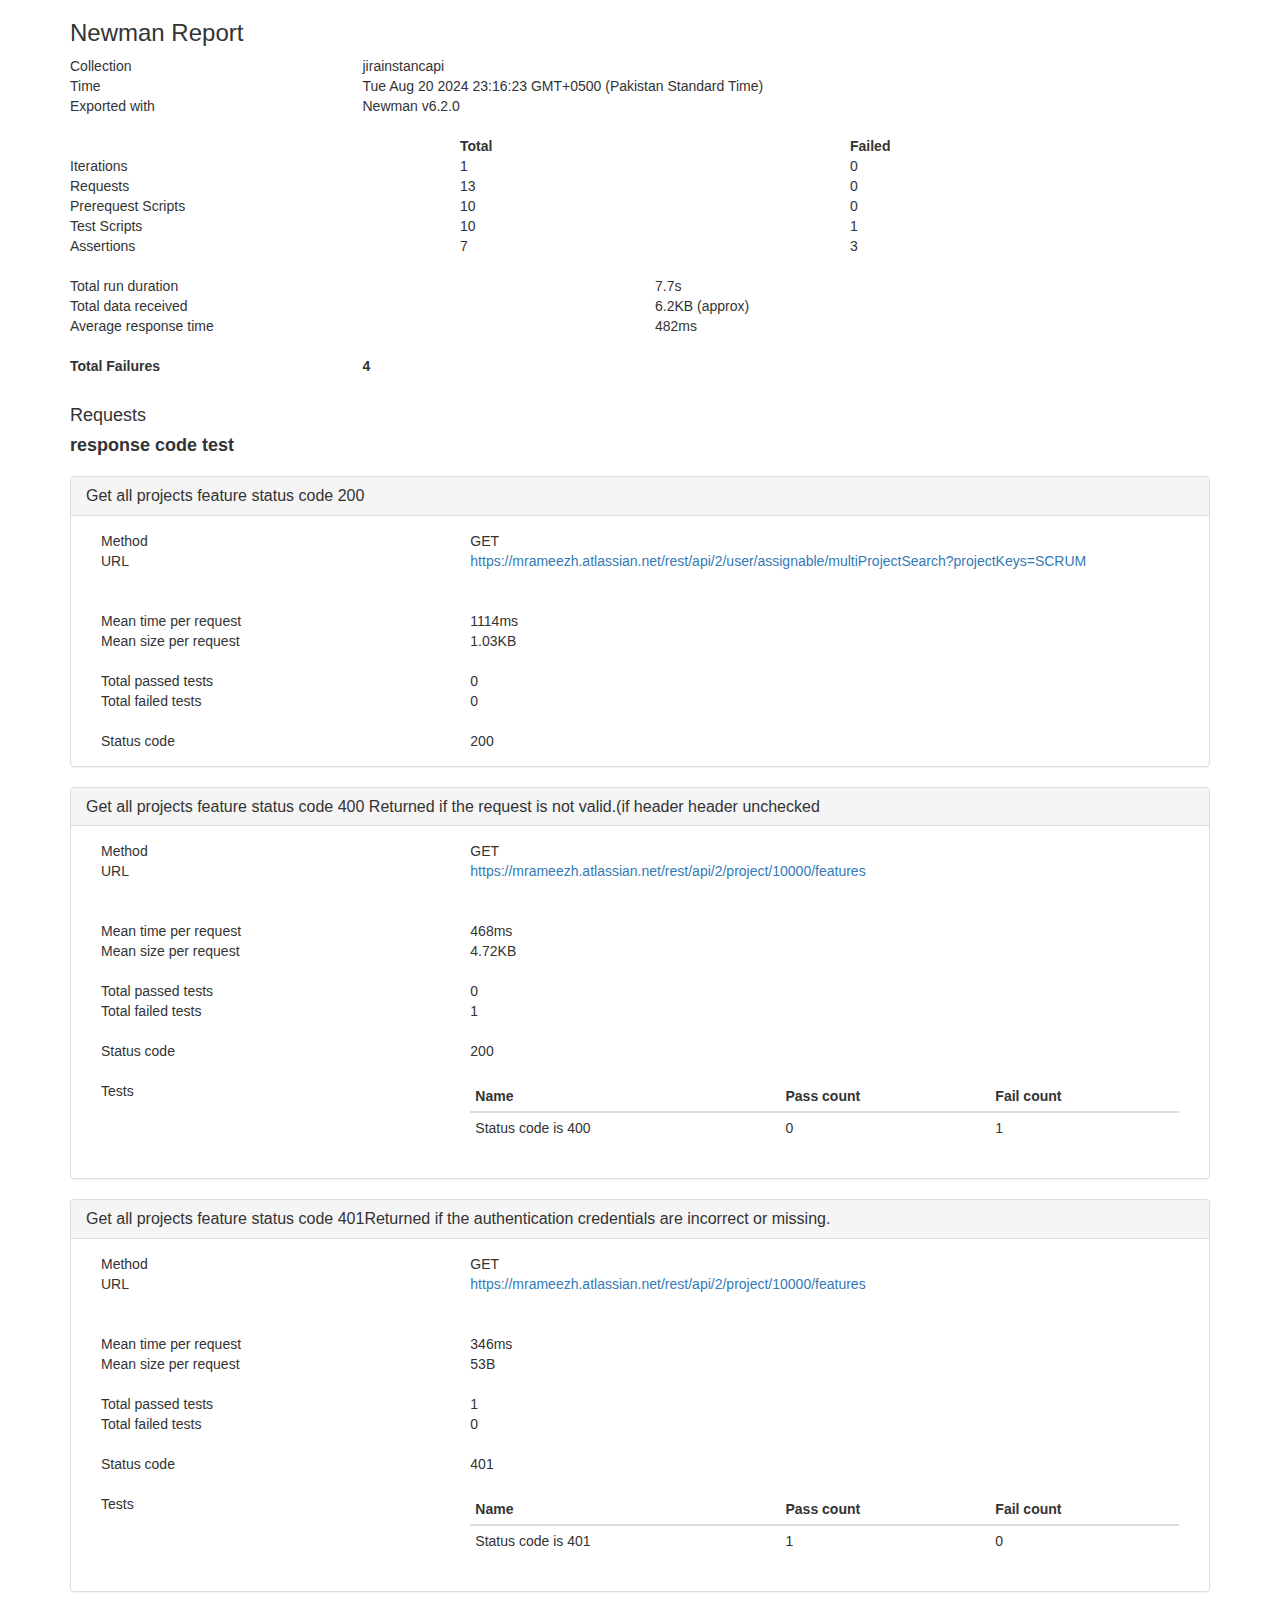
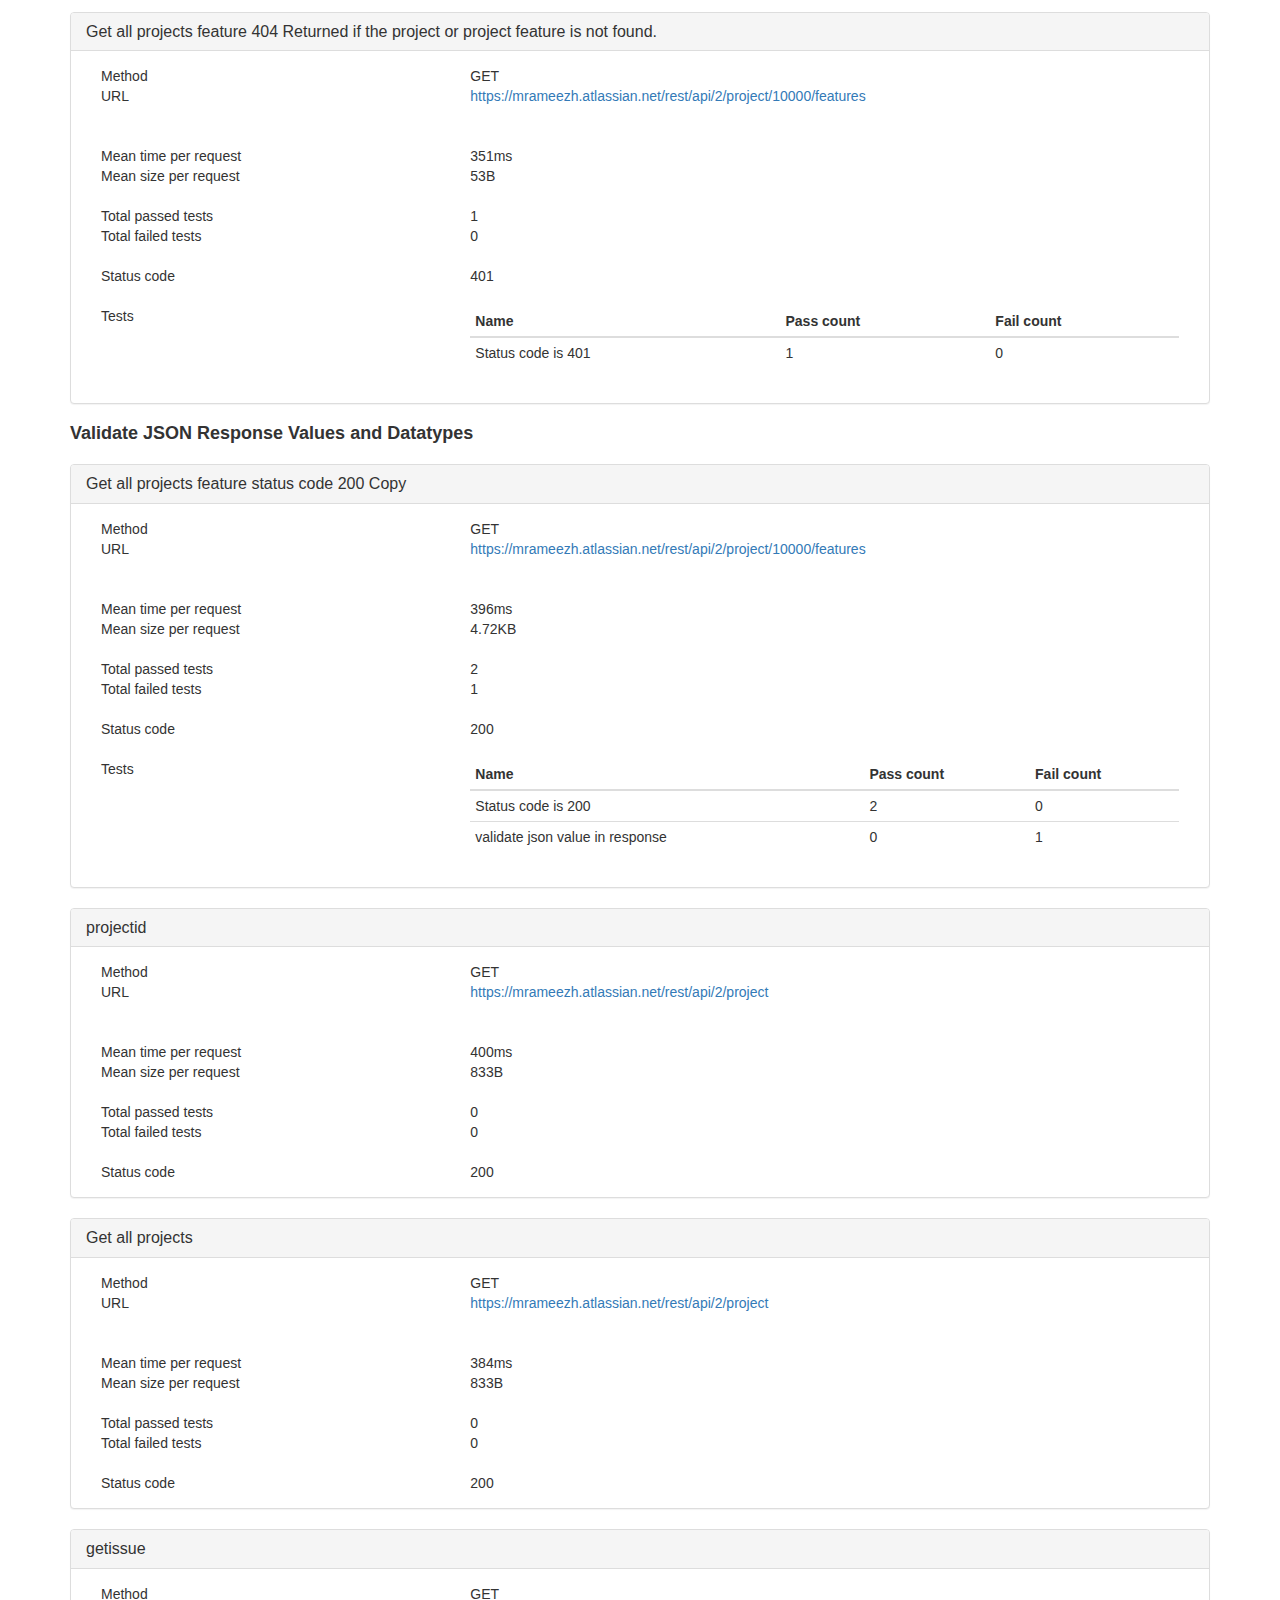
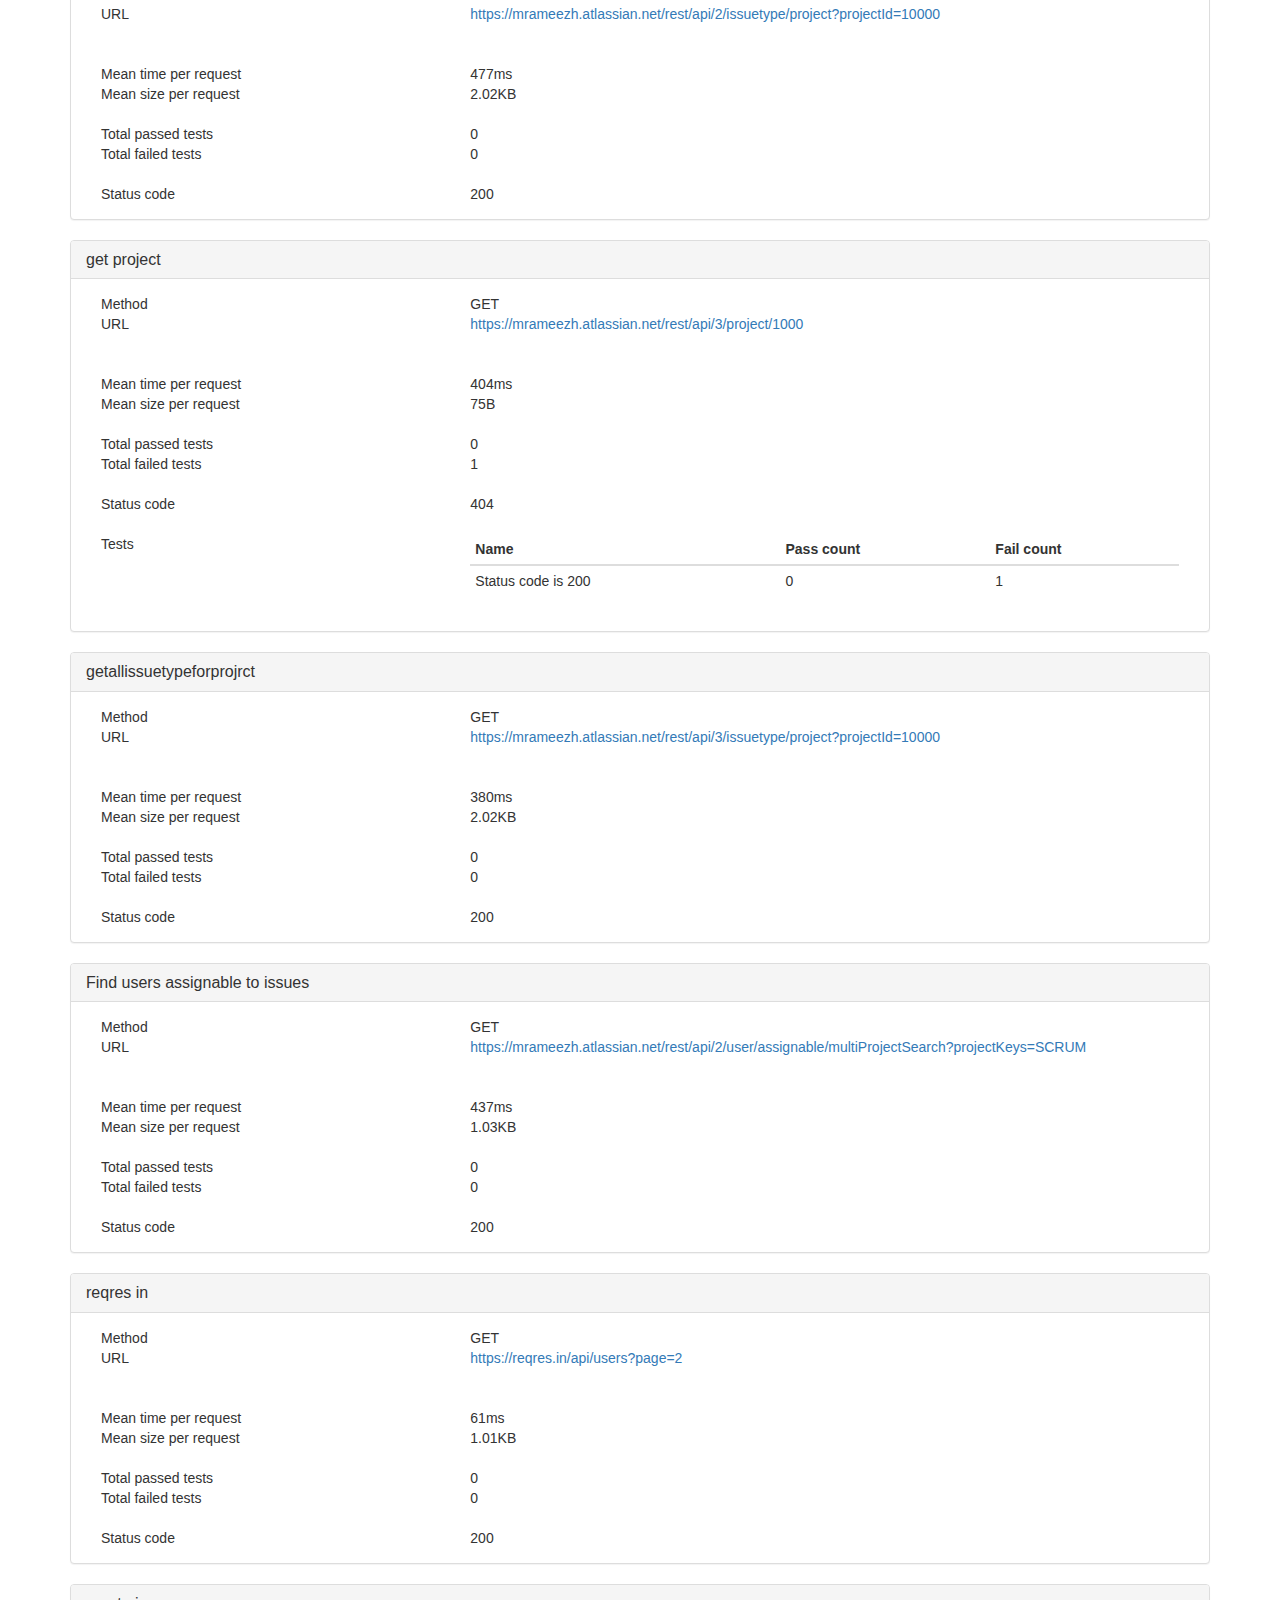
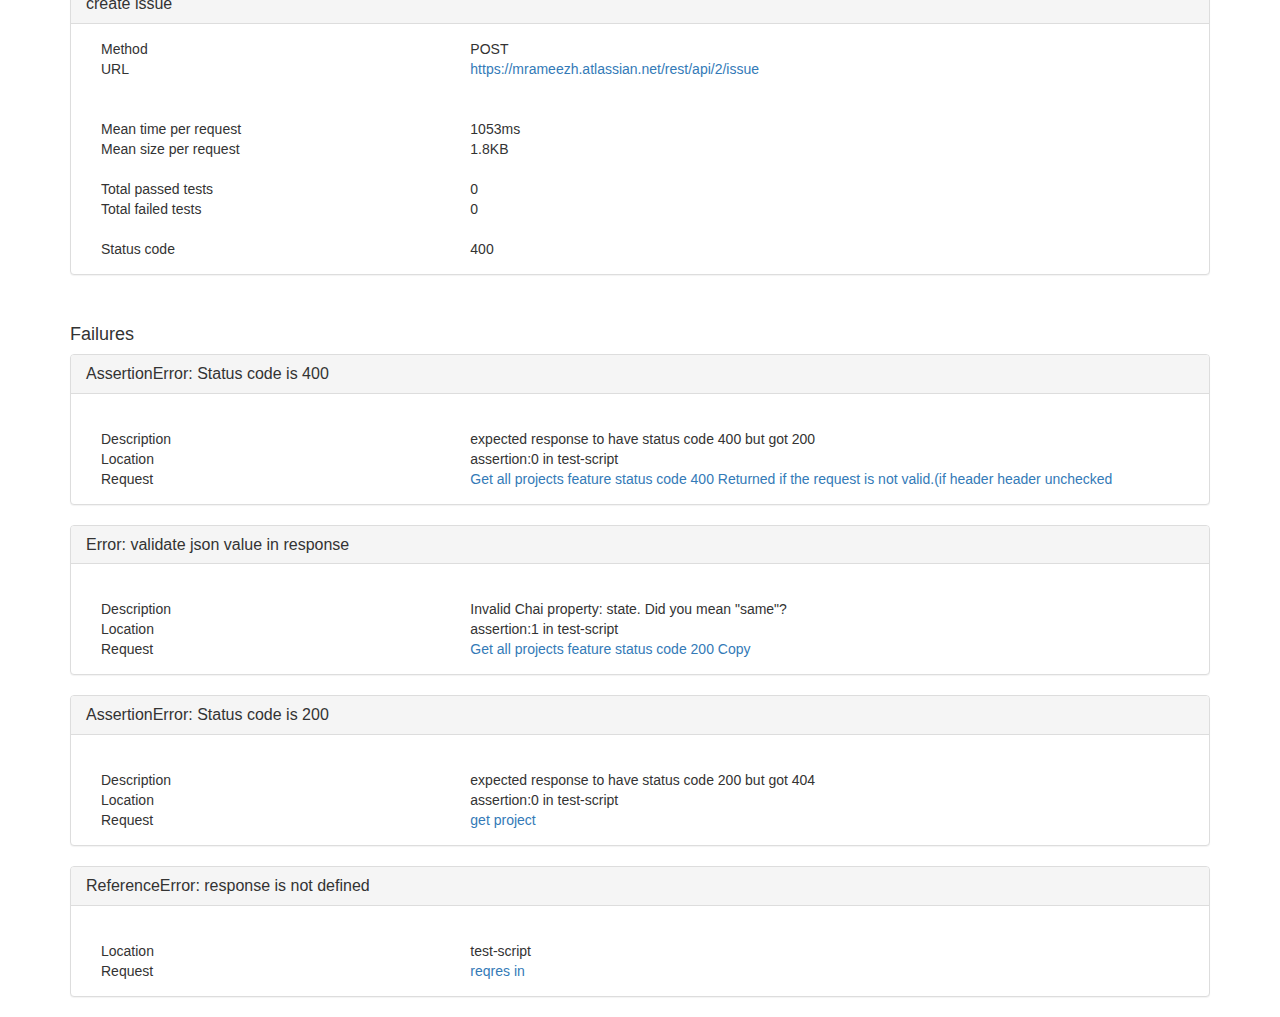
<file: newman-run-report-2024-08-20-18-16-23-471-0.html>
<!DOCTYPE html>
<html lang="en">
<head>
  <meta charset="UTF-8">
  <title>Postman Report</title>

  <style type="text/css">
        html{font-family:sans-serif;-webkit-text-size-adjust:100%;-ms-text-size-adjust:100%}body{margin:0}article,aside,details,figcaption,figure,footer,header,hgroup,main,menu,nav,section,summary{display:block}audio,canvas,progress,video{display:inline-block;vertical-align:baseline}audio:not([controls]){display:none;height:0}[hidden],template{display:none}a{background-color:transparent}a:active,a:hover{outline:0}abbr[title]{border-bottom:1px dotted}b,strong{font-weight:700}dfn{font-style:italic}h1{margin:.67em 0;font-size:2em}mark{color:#000;background:#ff0}small{font-size:80%}sub,sup{position:relative;font-size:75%;line-height:0;vertical-align:baseline}sup{top:-.5em}sub{bottom:-.25em}img{border:0}svg:not(:root){overflow:hidden}figure{margin:1em 40px}hr{height:0;-webkit-box-sizing:content-box;-moz-box-sizing:content-box;box-sizing:content-box}pre{overflow:auto}code,kbd,pre,samp{font-family:monospace,monospace;font-size:1em}button,input,optgroup,select,textarea{margin:0;font:inherit;color:inherit}button{overflow:visible}button,select{text-transform:none}button,html input[type=button],input[type=reset],input[type=submit]{-webkit-appearance:button;cursor:pointer}button[disabled],html input[disabled]{cursor:default}button::-moz-focus-inner,input::-moz-focus-inner{padding:0;border:0}input{line-height:normal}input[type=checkbox],input[type=radio]{-webkit-box-sizing:border-box;-moz-box-sizing:border-box;box-sizing:border-box;padding:0}input[type=number]::-webkit-inner-spin-button,input[type=number]::-webkit-outer-spin-button{height:auto}input[type=search]{-webkit-box-sizing:content-box;-moz-box-sizing:content-box;box-sizing:content-box;-webkit-appearance:textfield}input[type=search]::-webkit-search-cancel-button,input[type=search]::-webkit-search-decoration{-webkit-appearance:none}fieldset{padding:.35em .625em .75em;margin:0 2px;border:1px solid silver}legend{padding:0;border:0}textarea{overflow:auto}optgroup{font-weight:700}table{border-spacing:0;border-collapse:collapse}td,th{padding:0}/*! Source: https://github.com/h5bp/html5-boilerplate/blob/master/src/css/main.css */@media print{*,:before,:after{color:#000!important;text-shadow:none!important;background:transparent!important;-webkit-box-shadow:none!important;box-shadow:none!important}a,a:visited{text-decoration:underline}a[href]:after{content:" (" attr(href) ")"}abbr[title]:after{content:" (" attr(title) ")"}a[href^="#"]:after,a[href^="javascript:"]:after{content:""}pre,blockquote{border:1px solid #999;page-break-inside:avoid}thead{display:table-header-group}tr,img{page-break-inside:avoid}img{max-width:100%!important}p,h2,h3{orphans:3;widows:3}h2,h3{page-break-after:avoid}select{background:#fff!important}.navbar{display:none}.btn>.caret,.dropup>.btn>.caret{border-top-color:#000!important}.label{border:1px solid #000}.table{border-collapse:collapse!important}.table td,.table th{background-color:#fff!important}.table-bordered th,.table-bordered td{border:1px solid #ddd!important}}@font-face{font-family:'Glyphicons Halflings';src:url(../fonts/glyphicons-halflings-regular.eot);src:url(../fonts/glyphicons-halflings-regular.eot?#iefix) format('embedded-opentype'),url(../fonts/glyphicons-halflings-regular.woff) format('woff'),url(../fonts/glyphicons-halflings-regular.ttf) format('truetype'),url(../fonts/glyphicons-halflings-regular.svg#glyphicons_halflingsregular) format('svg')}.glyphicon{position:relative;top:1px;display:inline-block;font-family:'Glyphicons Halflings';font-style:normal;font-weight:400;line-height:1;-webkit-font-smoothing:antialiased;-moz-osx-font-smoothing:grayscale}.glyphicon-asterisk:before{content:"\2a"}.glyphicon-plus:before{content:"\2b"}.glyphicon-euro:before,.glyphicon-eur:before{content:"\20ac"}.glyphicon-minus:before{content:"\2212"}.glyphicon-cloud:before{content:"\2601"}.glyphicon-envelope:before{content:"\2709"}.glyphicon-pencil:before{content:"\270f"}.glyphicon-glass:before{content:"\e001"}.glyphicon-music:before{content:"\e002"}.glyphicon-search:before{content:"\e003"}.glyphicon-heart:before{content:"\e005"}.glyphicon-star:before{content:"\e006"}.glyphicon-star-empty:before{content:"\e007"}.glyphicon-user:before{content:"\e008"}.glyphicon-film:before{content:"\e009"}.glyphicon-th-large:before{content:"\e010"}.glyphicon-th:before{content:"\e011"}.glyphicon-th-list:before{content:"\e012"}.glyphicon-ok:before{content:"\e013"}.glyphicon-remove:before{content:"\e014"}.glyphicon-zoom-in:before{content:"\e015"}.glyphicon-zoom-out:before{content:"\e016"}.glyphicon-off:before{content:"\e017"}.glyphicon-signal:before{content:"\e018"}.glyphicon-cog:before{content:"\e019"}.glyphicon-trash:before{content:"\e020"}.glyphicon-home:before{content:"\e021"}.glyphicon-file:before{content:"\e022"}.glyphicon-time:before{content:"\e023"}.glyphicon-road:before{content:"\e024"}.glyphicon-download-alt:before{content:"\e025"}.glyphicon-download:before{content:"\e026"}.glyphicon-upload:before{content:"\e027"}.glyphicon-inbox:before{content:"\e028"}.glyphicon-play-circle:before{content:"\e029"}.glyphicon-repeat:before{content:"\e030"}.glyphicon-refresh:before{content:"\e031"}.glyphicon-list-alt:before{content:"\e032"}.glyphicon-lock:before{content:"\e033"}.glyphicon-flag:before{content:"\e034"}.glyphicon-headphones:before{content:"\e035"}.glyphicon-volume-off:before{content:"\e036"}.glyphicon-volume-down:before{content:"\e037"}.glyphicon-volume-up:before{content:"\e038"}.glyphicon-qrcode:before{content:"\e039"}.glyphicon-barcode:before{content:"\e040"}.glyphicon-tag:before{content:"\e041"}.glyphicon-tags:before{content:"\e042"}.glyphicon-book:before{content:"\e043"}.glyphicon-bookmark:before{content:"\e044"}.glyphicon-print:before{content:"\e045"}.glyphicon-camera:before{content:"\e046"}.glyphicon-font:before{content:"\e047"}.glyphicon-bold:before{content:"\e048"}.glyphicon-italic:before{content:"\e049"}.glyphicon-text-height:before{content:"\e050"}.glyphicon-text-width:before{content:"\e051"}.glyphicon-align-left:before{content:"\e052"}.glyphicon-align-center:before{content:"\e053"}.glyphicon-align-right:before{content:"\e054"}.glyphicon-align-justify:before{content:"\e055"}.glyphicon-list:before{content:"\e056"}.glyphicon-indent-left:before{content:"\e057"}.glyphicon-indent-right:before{content:"\e058"}.glyphicon-facetime-video:before{content:"\e059"}.glyphicon-picture:before{content:"\e060"}.glyphicon-map-marker:before{content:"\e062"}.glyphicon-adjust:before{content:"\e063"}.glyphicon-tint:before{content:"\e064"}.glyphicon-edit:before{content:"\e065"}.glyphicon-share:before{content:"\e066"}.glyphicon-check:before{content:"\e067"}.glyphicon-move:before{content:"\e068"}.glyphicon-step-backward:before{content:"\e069"}.glyphicon-fast-backward:before{content:"\e070"}.glyphicon-backward:before{content:"\e071"}.glyphicon-play:before{content:"\e072"}.glyphicon-pause:before{content:"\e073"}.glyphicon-stop:before{content:"\e074"}.glyphicon-forward:before{content:"\e075"}.glyphicon-fast-forward:before{content:"\e076"}.glyphicon-step-forward:before{content:"\e077"}.glyphicon-eject:before{content:"\e078"}.glyphicon-chevron-left:before{content:"\e079"}.glyphicon-chevron-right:before{content:"\e080"}.glyphicon-plus-sign:before{content:"\e081"}.glyphicon-minus-sign:before{content:"\e082"}.glyphicon-remove-sign:before{content:"\e083"}.glyphicon-ok-sign:before{content:"\e084"}.glyphicon-question-sign:before{content:"\e085"}.glyphicon-info-sign:before{content:"\e086"}.glyphicon-screenshot:before{content:"\e087"}.glyphicon-remove-circle:before{content:"\e088"}.glyphicon-ok-circle:before{content:"\e089"}.glyphicon-ban-circle:before{content:"\e090"}.glyphicon-arrow-left:before{content:"\e091"}.glyphicon-arrow-right:before{content:"\e092"}.glyphicon-arrow-up:before{content:"\e093"}.glyphicon-arrow-down:before{content:"\e094"}.glyphicon-share-alt:before{content:"\e095"}.glyphicon-resize-full:before{content:"\e096"}.glyphicon-resize-small:before{content:"\e097"}.glyphicon-exclamation-sign:before{content:"\e101"}.glyphicon-gift:before{content:"\e102"}.glyphicon-leaf:before{content:"\e103"}.glyphicon-fire:before{content:"\e104"}.glyphicon-eye-open:before{content:"\e105"}.glyphicon-eye-close:before{content:"\e106"}.glyphicon-warning-sign:before{content:"\e107"}.glyphicon-plane:before{content:"\e108"}.glyphicon-calendar:before{content:"\e109"}.glyphicon-random:before{content:"\e110"}.glyphicon-comment:before{content:"\e111"}.glyphicon-magnet:before{content:"\e112"}.glyphicon-chevron-up:before{content:"\e113"}.glyphicon-chevron-down:before{content:"\e114"}.glyphicon-retweet:before{content:"\e115"}.glyphicon-shopping-cart:before{content:"\e116"}.glyphicon-folder-close:before{content:"\e117"}.glyphicon-folder-open:before{content:"\e118"}.glyphicon-resize-vertical:before{content:"\e119"}.glyphicon-resize-horizontal:before{content:"\e120"}.glyphicon-hdd:before{content:"\e121"}.glyphicon-bullhorn:before{content:"\e122"}.glyphicon-bell:before{content:"\e123"}.glyphicon-certificate:before{content:"\e124"}.glyphicon-thumbs-up:before{content:"\e125"}.glyphicon-thumbs-down:before{content:"\e126"}.glyphicon-hand-right:before{content:"\e127"}.glyphicon-hand-left:before{content:"\e128"}.glyphicon-hand-up:before{content:"\e129"}.glyphicon-hand-down:before{content:"\e130"}.glyphicon-circle-arrow-right:before{content:"\e131"}.glyphicon-circle-arrow-left:before{content:"\e132"}.glyphicon-circle-arrow-up:before{content:"\e133"}.glyphicon-circle-arrow-down:before{content:"\e134"}.glyphicon-globe:before{content:"\e135"}.glyphicon-wrench:before{content:"\e136"}.glyphicon-tasks:before{content:"\e137"}.glyphicon-filter:before{content:"\e138"}.glyphicon-briefcase:before{content:"\e139"}.glyphicon-fullscreen:before{content:"\e140"}.glyphicon-dashboard:before{content:"\e141"}.glyphicon-paperclip:before{content:"\e142"}.glyphicon-heart-empty:before{content:"\e143"}.glyphicon-link:before{content:"\e144"}.glyphicon-phone:before{content:"\e145"}.glyphicon-pushpin:before{content:"\e146"}.glyphicon-usd:before{content:"\e148"}.glyphicon-gbp:before{content:"\e149"}.glyphicon-sort:before{content:"\e150"}.glyphicon-sort-by-alphabet:before{content:"\e151"}.glyphicon-sort-by-alphabet-alt:before{content:"\e152"}.glyphicon-sort-by-order:before{content:"\e153"}.glyphicon-sort-by-order-alt:before{content:"\e154"}.glyphicon-sort-by-attributes:before{content:"\e155"}.glyphicon-sort-by-attributes-alt:before{content:"\e156"}.glyphicon-unchecked:before{content:"\e157"}.glyphicon-expand:before{content:"\e158"}.glyphicon-collapse-down:before{content:"\e159"}.glyphicon-collapse-up:before{content:"\e160"}.glyphicon-log-in:before{content:"\e161"}.glyphicon-flash:before{content:"\e162"}.glyphicon-log-out:before{content:"\e163"}.glyphicon-new-window:before{content:"\e164"}.glyphicon-record:before{content:"\e165"}.glyphicon-save:before{content:"\e166"}.glyphicon-open:before{content:"\e167"}.glyphicon-saved:before{content:"\e168"}.glyphicon-import:before{content:"\e169"}.glyphicon-export:before{content:"\e170"}.glyphicon-send:before{content:"\e171"}.glyphicon-floppy-disk:before{content:"\e172"}.glyphicon-floppy-saved:before{content:"\e173"}.glyphicon-floppy-remove:before{content:"\e174"}.glyphicon-floppy-save:before{content:"\e175"}.glyphicon-floppy-open:before{content:"\e176"}.glyphicon-credit-card:before{content:"\e177"}.glyphicon-transfer:before{content:"\e178"}.glyphicon-cutlery:before{content:"\e179"}.glyphicon-header:before{content:"\e180"}.glyphicon-compressed:before{content:"\e181"}.glyphicon-earphone:before{content:"\e182"}.glyphicon-phone-alt:before{content:"\e183"}.glyphicon-tower:before{content:"\e184"}.glyphicon-stats:before{content:"\e185"}.glyphicon-sd-video:before{content:"\e186"}.glyphicon-hd-video:before{content:"\e187"}.glyphicon-subtitles:before{content:"\e188"}.glyphicon-sound-stereo:before{content:"\e189"}.glyphicon-sound-dolby:before{content:"\e190"}.glyphicon-sound-5-1:before{content:"\e191"}.glyphicon-sound-6-1:before{content:"\e192"}.glyphicon-sound-7-1:before{content:"\e193"}.glyphicon-copyright-mark:before{content:"\e194"}.glyphicon-registration-mark:before{content:"\e195"}.glyphicon-cloud-download:before{content:"\e197"}.glyphicon-cloud-upload:before{content:"\e198"}.glyphicon-tree-conifer:before{content:"\e199"}.glyphicon-tree-deciduous:before{content:"\e200"}*{-webkit-box-sizing:border-box;-moz-box-sizing:border-box;box-sizing:border-box}:before,:after{-webkit-box-sizing:border-box;-moz-box-sizing:border-box;box-sizing:border-box}html{font-size:10px;-webkit-tap-highlight-color:rgba(0,0,0,0)}body{font-family:"Helvetica Neue",Helvetica,Arial,sans-serif;font-size:14px;line-height:1.42857143;color:#333;background-color:#fff}input,button,select,textarea{font-family:inherit;font-size:inherit;line-height:inherit}a{color:#337ab7;text-decoration:none}a:hover,a:focus{color:#23527c;text-decoration:underline}a:focus{outline:thin dotted;outline:5px auto -webkit-focus-ring-color;outline-offset:-2px}figure{margin:0}img{vertical-align:middle}.img-responsive,.thumbnail>img,.thumbnail a>img,.carousel-inner>.item>img,.carousel-inner>.item>a>img{display:block;max-width:100%;height:auto}.img-rounded{border-radius:6px}.img-thumbnail{display:inline-block;max-width:100%;height:auto;padding:4px;line-height:1.42857143;background-color:#fff;border:1px solid #ddd;border-radius:4px;-webkit-transition:all .2s ease-in-out;-o-transition:all .2s ease-in-out;transition:all .2s ease-in-out}.img-circle{border-radius:50%}hr{margin-top:20px;margin-bottom:20px;border:0;border-top:1px solid #eee}.sr-only{position:absolute;width:1px;height:1px;padding:0;margin:-1px;overflow:hidden;clip:rect(0,0,0,0);border:0}.sr-only-focusable:active,.sr-only-focusable:focus{position:static;width:auto;height:auto;margin:0;overflow:visible;clip:auto}h1,h2,h3,h4,h5,h6,.h1,.h2,.h3,.h4,.h5,.h6{font-family:inherit;font-weight:500;line-height:1.1;color:inherit}h1 small,h2 small,h3 small,h4 small,h5 small,h6 small,.h1 small,.h2 small,.h3 small,.h4 small,.h5 small,.h6 small,h1 .small,h2 .small,h3 .small,h4 .small,h5 .small,h6 .small,.h1 .small,.h2 .small,.h3 .small,.h4 .small,.h5 .small,.h6 .small{font-weight:400;line-height:1;color:#777}h1,.h1,h2,.h2,h3,.h3{margin-top:20px;margin-bottom:10px}h1 small,.h1 small,h2 small,.h2 small,h3 small,.h3 small,h1 .small,.h1 .small,h2 .small,.h2 .small,h3 .small,.h3 .small{font-size:65%}h4,.h4,h5,.h5,h6,.h6{margin-top:10px;margin-bottom:10px}h4 small,.h4 small,h5 small,.h5 small,h6 small,.h6 small,h4 .small,.h4 .small,h5 .small,.h5 .small,h6 .small,.h6 .small{font-size:75%}h1,.h1{font-size:36px}h2,.h2{font-size:30px}h3,.h3{font-size:24px}h4,.h4{font-size:18px}h5,.h5{font-size:14px}h6,.h6{font-size:12px}p{margin:0 0 10px}.lead{margin-bottom:20px;font-size:16px;font-weight:300;line-height:1.4}@media (min-width:768px){.lead{font-size:21px}}small,.small{font-size:85%}mark,.mark{padding:.2em;background-color:#fcf8e3}.text-left{text-align:left}.text-right{text-align:right}.text-center{text-align:center}.text-justify{text-align:justify}.text-nowrap{white-space:nowrap}.text-lowercase{text-transform:lowercase}.text-uppercase{text-transform:uppercase}.text-capitalize{text-transform:capitalize}.text-muted{color:#777}.text-primary{color:#337ab7}a.text-primary:hover{color:#286090}.text-success{color:#3c763d}a.text-success:hover{color:#2b542c}.text-info{color:#31708f}a.text-info:hover{color:#245269}.text-warning{color:#8a6d3b}a.text-warning:hover{color:#66512c}.text-danger{color:#a94442}a.text-danger:hover{color:#843534}.bg-primary{color:#fff;background-color:#337ab7}a.bg-primary:hover{background-color:#286090}.bg-success{background-color:#dff0d8}a.bg-success:hover{background-color:#c1e2b3}.bg-info{background-color:#d9edf7}a.bg-info:hover{background-color:#afd9ee}.bg-warning{background-color:#fcf8e3}a.bg-warning:hover{background-color:#f7ecb5}.bg-danger{background-color:#f2dede}a.bg-danger:hover{background-color:#e4b9b9}.page-header{padding-bottom:9px;margin:40px 0 20px;border-bottom:1px solid #eee}ul,ol{margin-top:0;margin-bottom:10px}ul ul,ol ul,ul ol,ol ol{margin-bottom:0}.list-unstyled{padding-left:0;list-style:none}.list-inline{padding-left:0;margin-left:-5px;list-style:none}.list-inline>li{display:inline-block;padding-right:5px;padding-left:5px}dl{margin-top:0;margin-bottom:20px}dt,dd{line-height:1.42857143}dt{font-weight:700}dd{margin-left:0}@media (min-width:768px){.dl-horizontal dt{float:left;width:160px;overflow:hidden;clear:left;text-align:right;text-overflow:ellipsis;white-space:nowrap}.dl-horizontal dd{margin-left:180px}}abbr[title],abbr[data-original-title]{cursor:help;border-bottom:1px dotted #777}.initialism{font-size:90%;text-transform:uppercase}blockquote{padding:10px 20px;margin:0 0 20px;font-size:17.5px;border-left:5px solid #eee}blockquote p:last-child,blockquote ul:last-child,blockquote ol:last-child{margin-bottom:0}blockquote footer,blockquote small,blockquote .small{display:block;font-size:80%;line-height:1.42857143;color:#777}blockquote footer:before,blockquote small:before,blockquote .small:before{content:'\2014 \00A0'}.blockquote-reverse,blockquote.pull-right{padding-right:15px;padding-left:0;text-align:right;border-right:5px solid #eee;border-left:0}.blockquote-reverse footer:before,blockquote.pull-right footer:before,.blockquote-reverse small:before,blockquote.pull-right small:before,.blockquote-reverse .small:before,blockquote.pull-right .small:before{content:''}.blockquote-reverse footer:after,blockquote.pull-right footer:after,.blockquote-reverse small:after,blockquote.pull-right small:after,.blockquote-reverse .small:after,blockquote.pull-right .small:after{content:'\00A0 \2014'}address{margin-bottom:20px;font-style:normal;line-height:1.42857143}code,kbd,pre,samp{font-family:Menlo,Monaco,Consolas,"Courier New",monospace}code{padding:2px 4px;font-size:90%;color:#c7254e;background-color:#f9f2f4;border-radius:4px}kbd{padding:2px 4px;font-size:90%;color:#fff;background-color:#333;border-radius:3px;-webkit-box-shadow:inset 0 -1px 0 rgba(0,0,0,.25);box-shadow:inset 0 -1px 0 rgba(0,0,0,.25)}kbd kbd{padding:0;font-size:100%;font-weight:700;-webkit-box-shadow:none;box-shadow:none}pre{display:block;padding:9.5px;margin:0 0 10px;font-size:13px;line-height:1.42857143;color:#333;word-break:break-all;word-wrap:break-word;background-color:#f5f5f5;border:1px solid #ccc;border-radius:4px}pre code{padding:0;font-size:inherit;color:inherit;white-space:pre-wrap;background-color:transparent;border-radius:0}.pre-scrollable{max-height:340px;overflow-y:scroll}.container{padding-right:15px;padding-left:15px;margin-right:auto;margin-left:auto}@media (min-width:768px){.container{width:750px}}@media (min-width:992px){.container{width:970px}}@media (min-width:1200px){.container{width:1170px}}.container-fluid{padding-right:15px;padding-left:15px;margin-right:auto;margin-left:auto}.row{margin-right:-15px;margin-left:-15px}.col-xs-1,.col-sm-1,.col-md-1,.col-lg-1,.col-xs-2,.col-sm-2,.col-md-2,.col-lg-2,.col-xs-3,.col-sm-3,.col-md-3,.col-lg-3,.col-xs-4,.col-sm-4,.col-md-4,.col-lg-4,.col-xs-5,.col-sm-5,.col-md-5,.col-lg-5,.col-xs-6,.col-sm-6,.col-md-6,.col-lg-6,.col-xs-7,.col-sm-7,.col-md-7,.col-lg-7,.col-xs-8,.col-sm-8,.col-md-8,.col-lg-8,.col-xs-9,.col-sm-9,.col-md-9,.col-lg-9,.col-xs-10,.col-sm-10,.col-md-10,.col-lg-10,.col-xs-11,.col-sm-11,.col-md-11,.col-lg-11,.col-xs-12,.col-sm-12,.col-md-12,.col-lg-12{position:relative;min-height:1px;padding-right:15px;padding-left:15px}.col-xs-1,.col-xs-2,.col-xs-3,.col-xs-4,.col-xs-5,.col-xs-6,.col-xs-7,.col-xs-8,.col-xs-9,.col-xs-10,.col-xs-11,.col-xs-12{float:left}.col-xs-12{width:100%}.col-xs-11{width:91.66666667%}.col-xs-10{width:83.33333333%}.col-xs-9{width:75%}.col-xs-8{width:66.66666667%}.col-xs-7{width:58.33333333%}.col-xs-6{width:50%}.col-xs-5{width:41.66666667%}.col-xs-4{width:33.33333333%}.col-xs-3{width:25%}.col-xs-2{width:16.66666667%}.col-xs-1{width:8.33333333%}.col-xs-pull-12{right:100%}.col-xs-pull-11{right:91.66666667%}.col-xs-pull-10{right:83.33333333%}.col-xs-pull-9{right:75%}.col-xs-pull-8{right:66.66666667%}.col-xs-pull-7{right:58.33333333%}.col-xs-pull-6{right:50%}.col-xs-pull-5{right:41.66666667%}.col-xs-pull-4{right:33.33333333%}.col-xs-pull-3{right:25%}.col-xs-pull-2{right:16.66666667%}.col-xs-pull-1{right:8.33333333%}.col-xs-pull-0{right:auto}.col-xs-push-12{left:100%}.col-xs-push-11{left:91.66666667%}.col-xs-push-10{left:83.33333333%}.col-xs-push-9{left:75%}.col-xs-push-8{left:66.66666667%}.col-xs-push-7{left:58.33333333%}.col-xs-push-6{left:50%}.col-xs-push-5{left:41.66666667%}.col-xs-push-4{left:33.33333333%}.col-xs-push-3{left:25%}.col-xs-push-2{left:16.66666667%}.col-xs-push-1{left:8.33333333%}.col-xs-push-0{left:auto}.col-xs-offset-12{margin-left:100%}.col-xs-offset-11{margin-left:91.66666667%}.col-xs-offset-10{margin-left:83.33333333%}.col-xs-offset-9{margin-left:75%}.col-xs-offset-8{margin-left:66.66666667%}.col-xs-offset-7{margin-left:58.33333333%}.col-xs-offset-6{margin-left:50%}.col-xs-offset-5{margin-left:41.66666667%}.col-xs-offset-4{margin-left:33.33333333%}.col-xs-offset-3{margin-left:25%}.col-xs-offset-2{margin-left:16.66666667%}.col-xs-offset-1{margin-left:8.33333333%}.col-xs-offset-0{margin-left:0}@media (min-width:768px){.col-sm-1,.col-sm-2,.col-sm-3,.col-sm-4,.col-sm-5,.col-sm-6,.col-sm-7,.col-sm-8,.col-sm-9,.col-sm-10,.col-sm-11,.col-sm-12{float:left}.col-sm-12{width:100%}.col-sm-11{width:91.66666667%}.col-sm-10{width:83.33333333%}.col-sm-9{width:75%}.col-sm-8{width:66.66666667%}.col-sm-7{width:58.33333333%}.col-sm-6{width:50%}.col-sm-5{width:41.66666667%}.col-sm-4{width:33.33333333%}.col-sm-3{width:25%}.col-sm-2{width:16.66666667%}.col-sm-1{width:8.33333333%}.col-sm-pull-12{right:100%}.col-sm-pull-11{right:91.66666667%}.col-sm-pull-10{right:83.33333333%}.col-sm-pull-9{right:75%}.col-sm-pull-8{right:66.66666667%}.col-sm-pull-7{right:58.33333333%}.col-sm-pull-6{right:50%}.col-sm-pull-5{right:41.66666667%}.col-sm-pull-4{right:33.33333333%}.col-sm-pull-3{right:25%}.col-sm-pull-2{right:16.66666667%}.col-sm-pull-1{right:8.33333333%}.col-sm-pull-0{right:auto}.col-sm-push-12{left:100%}.col-sm-push-11{left:91.66666667%}.col-sm-push-10{left:83.33333333%}.col-sm-push-9{left:75%}.col-sm-push-8{left:66.66666667%}.col-sm-push-7{left:58.33333333%}.col-sm-push-6{left:50%}.col-sm-push-5{left:41.66666667%}.col-sm-push-4{left:33.33333333%}.col-sm-push-3{left:25%}.col-sm-push-2{left:16.66666667%}.col-sm-push-1{left:8.33333333%}.col-sm-push-0{left:auto}.col-sm-offset-12{margin-left:100%}.col-sm-offset-11{margin-left:91.66666667%}.col-sm-offset-10{margin-left:83.33333333%}.col-sm-offset-9{margin-left:75%}.col-sm-offset-8{margin-left:66.66666667%}.col-sm-offset-7{margin-left:58.33333333%}.col-sm-offset-6{margin-left:50%}.col-sm-offset-5{margin-left:41.66666667%}.col-sm-offset-4{margin-left:33.33333333%}.col-sm-offset-3{margin-left:25%}.col-sm-offset-2{margin-left:16.66666667%}.col-sm-offset-1{margin-left:8.33333333%}.col-sm-offset-0{margin-left:0}}@media (min-width:992px){.col-md-1,.col-md-2,.col-md-3,.col-md-4,.col-md-5,.col-md-6,.col-md-7,.col-md-8,.col-md-9,.col-md-10,.col-md-11,.col-md-12{float:left}.col-md-12{width:100%}.col-md-11{width:91.66666667%}.col-md-10{width:83.33333333%}.col-md-9{width:75%}.col-md-8{width:66.66666667%}.col-md-7{width:58.33333333%}.col-md-6{width:50%}.col-md-5{width:41.66666667%}.col-md-4{width:33.33333333%}.col-md-3{width:25%}.col-md-2{width:16.66666667%}.col-md-1{width:8.33333333%}.col-md-pull-12{right:100%}.col-md-pull-11{right:91.66666667%}.col-md-pull-10{right:83.33333333%}.col-md-pull-9{right:75%}.col-md-pull-8{right:66.66666667%}.col-md-pull-7{right:58.33333333%}.col-md-pull-6{right:50%}.col-md-pull-5{right:41.66666667%}.col-md-pull-4{right:33.33333333%}.col-md-pull-3{right:25%}.col-md-pull-2{right:16.66666667%}.col-md-pull-1{right:8.33333333%}.col-md-pull-0{right:auto}.col-md-push-12{left:100%}.col-md-push-11{left:91.66666667%}.col-md-push-10{left:83.33333333%}.col-md-push-9{left:75%}.col-md-push-8{left:66.66666667%}.col-md-push-7{left:58.33333333%}.col-md-push-6{left:50%}.col-md-push-5{left:41.66666667%}.col-md-push-4{left:33.33333333%}.col-md-push-3{left:25%}.col-md-push-2{left:16.66666667%}.col-md-push-1{left:8.33333333%}.col-md-push-0{left:auto}.col-md-offset-12{margin-left:100%}.col-md-offset-11{margin-left:91.66666667%}.col-md-offset-10{margin-left:83.33333333%}.col-md-offset-9{margin-left:75%}.col-md-offset-8{margin-left:66.66666667%}.col-md-offset-7{margin-left:58.33333333%}.col-md-offset-6{margin-left:50%}.col-md-offset-5{margin-left:41.66666667%}.col-md-offset-4{margin-left:33.33333333%}.col-md-offset-3{margin-left:25%}.col-md-offset-2{margin-left:16.66666667%}.col-md-offset-1{margin-left:8.33333333%}.col-md-offset-0{margin-left:0}}@media (min-width:1200px){.col-lg-1,.col-lg-2,.col-lg-3,.col-lg-4,.col-lg-5,.col-lg-6,.col-lg-7,.col-lg-8,.col-lg-9,.col-lg-10,.col-lg-11,.col-lg-12{float:left}.col-lg-12{width:100%}.col-lg-11{width:91.66666667%}.col-lg-10{width:83.33333333%}.col-lg-9{width:75%}.col-lg-8{width:66.66666667%}.col-lg-7{width:58.33333333%}.col-lg-6{width:50%}.col-lg-5{width:41.66666667%}.col-lg-4{width:33.33333333%}.col-lg-3{width:25%}.col-lg-2{width:16.66666667%}.col-lg-1{width:8.33333333%}.col-lg-pull-12{right:100%}.col-lg-pull-11{right:91.66666667%}.col-lg-pull-10{right:83.33333333%}.col-lg-pull-9{right:75%}.col-lg-pull-8{right:66.66666667%}.col-lg-pull-7{right:58.33333333%}.col-lg-pull-6{right:50%}.col-lg-pull-5{right:41.66666667%}.col-lg-pull-4{right:33.33333333%}.col-lg-pull-3{right:25%}.col-lg-pull-2{right:16.66666667%}.col-lg-pull-1{right:8.33333333%}.col-lg-pull-0{right:auto}.col-lg-push-12{left:100%}.col-lg-push-11{left:91.66666667%}.col-lg-push-10{left:83.33333333%}.col-lg-push-9{left:75%}.col-lg-push-8{left:66.66666667%}.col-lg-push-7{left:58.33333333%}.col-lg-push-6{left:50%}.col-lg-push-5{left:41.66666667%}.col-lg-push-4{left:33.33333333%}.col-lg-push-3{left:25%}.col-lg-push-2{left:16.66666667%}.col-lg-push-1{left:8.33333333%}.col-lg-push-0{left:auto}.col-lg-offset-12{margin-left:100%}.col-lg-offset-11{margin-left:91.66666667%}.col-lg-offset-10{margin-left:83.33333333%}.col-lg-offset-9{margin-left:75%}.col-lg-offset-8{margin-left:66.66666667%}.col-lg-offset-7{margin-left:58.33333333%}.col-lg-offset-6{margin-left:50%}.col-lg-offset-5{margin-left:41.66666667%}.col-lg-offset-4{margin-left:33.33333333%}.col-lg-offset-3{margin-left:25%}.col-lg-offset-2{margin-left:16.66666667%}.col-lg-offset-1{margin-left:8.33333333%}.col-lg-offset-0{margin-left:0}}table{background-color:transparent}caption{padding-top:8px;padding-bottom:8px;color:#777;text-align:left}th{text-align:left}.table{width:100%;max-width:100%;margin-bottom:20px}.table>thead>tr>th,.table>tbody>tr>th,.table>tfoot>tr>th,.table>thead>tr>td,.table>tbody>tr>td,.table>tfoot>tr>td{padding:8px;line-height:1.42857143;vertical-align:top;border-top:1px solid #ddd}.table>thead>tr>th{vertical-align:bottom;border-bottom:2px solid #ddd}.table>caption+thead>tr:first-child>th,.table>colgroup+thead>tr:first-child>th,.table>thead:first-child>tr:first-child>th,.table>caption+thead>tr:first-child>td,.table>colgroup+thead>tr:first-child>td,.table>thead:first-child>tr:first-child>td{border-top:0}.table>tbody+tbody{border-top:2px solid #ddd}.table .table{background-color:#fff}.table-condensed>thead>tr>th,.table-condensed>tbody>tr>th,.table-condensed>tfoot>tr>th,.table-condensed>thead>tr>td,.table-condensed>tbody>tr>td,.table-condensed>tfoot>tr>td{padding:5px}.table-bordered{border:1px solid #ddd}.table-bordered>thead>tr>th,.table-bordered>tbody>tr>th,.table-bordered>tfoot>tr>th,.table-bordered>thead>tr>td,.table-bordered>tbody>tr>td,.table-bordered>tfoot>tr>td{border:1px solid #ddd}.table-bordered>thead>tr>th,.table-bordered>thead>tr>td{border-bottom-width:2px}.table-striped>tbody>tr:nth-child(odd){background-color:#f9f9f9}.table-hover>tbody>tr:hover{background-color:#f5f5f5}table col[class*=col-]{position:static;display:table-column;float:none}table td[class*=col-],table th[class*=col-]{position:static;display:table-cell;float:none}.table>thead>tr>td.active,.table>tbody>tr>td.active,.table>tfoot>tr>td.active,.table>thead>tr>th.active,.table>tbody>tr>th.active,.table>tfoot>tr>th.active,.table>thead>tr.active>td,.table>tbody>tr.active>td,.table>tfoot>tr.active>td,.table>thead>tr.active>th,.table>tbody>tr.active>th,.table>tfoot>tr.active>th{background-color:#f5f5f5}.table-hover>tbody>tr>td.active:hover,.table-hover>tbody>tr>th.active:hover,.table-hover>tbody>tr.active:hover>td,.table-hover>tbody>tr:hover>.active,.table-hover>tbody>tr.active:hover>th{background-color:#e8e8e8}.table>thead>tr>td.success,.table>tbody>tr>td.success,.table>tfoot>tr>td.success,.table>thead>tr>th.success,.table>tbody>tr>th.success,.table>tfoot>tr>th.success,.table>thead>tr.success>td,.table>tbody>tr.success>td,.table>tfoot>tr.success>td,.table>thead>tr.success>th,.table>tbody>tr.success>th,.table>tfoot>tr.success>th{background-color:#dff0d8}.table-hover>tbody>tr>td.success:hover,.table-hover>tbody>tr>th.success:hover,.table-hover>tbody>tr.success:hover>td,.table-hover>tbody>tr:hover>.success,.table-hover>tbody>tr.success:hover>th{background-color:#d0e9c6}.table>thead>tr>td.info,.table>tbody>tr>td.info,.table>tfoot>tr>td.info,.table>thead>tr>th.info,.table>tbody>tr>th.info,.table>tfoot>tr>th.info,.table>thead>tr.info>td,.table>tbody>tr.info>td,.table>tfoot>tr.info>td,.table>thead>tr.info>th,.table>tbody>tr.info>th,.table>tfoot>tr.info>th{background-color:#d9edf7}.table-hover>tbody>tr>td.info:hover,.table-hover>tbody>tr>th.info:hover,.table-hover>tbody>tr.info:hover>td,.table-hover>tbody>tr:hover>.info,.table-hover>tbody>tr.info:hover>th{background-color:#c4e3f3}.table>thead>tr>td.warning,.table>tbody>tr>td.warning,.table>tfoot>tr>td.warning,.table>thead>tr>th.warning,.table>tbody>tr>th.warning,.table>tfoot>tr>th.warning,.table>thead>tr.warning>td,.table>tbody>tr.warning>td,.table>tfoot>tr.warning>td,.table>thead>tr.warning>th,.table>tbody>tr.warning>th,.table>tfoot>tr.warning>th{background-color:#fcf8e3}.table-hover>tbody>tr>td.warning:hover,.table-hover>tbody>tr>th.warning:hover,.table-hover>tbody>tr.warning:hover>td,.table-hover>tbody>tr:hover>.warning,.table-hover>tbody>tr.warning:hover>th{background-color:#faf2cc}.table>thead>tr>td.danger,.table>tbody>tr>td.danger,.table>tfoot>tr>td.danger,.table>thead>tr>th.danger,.table>tbody>tr>th.danger,.table>tfoot>tr>th.danger,.table>thead>tr.danger>td,.table>tbody>tr.danger>td,.table>tfoot>tr.danger>td,.table>thead>tr.danger>th,.table>tbody>tr.danger>th,.table>tfoot>tr.danger>th{background-color:#f2dede}.table-hover>tbody>tr>td.danger:hover,.table-hover>tbody>tr>th.danger:hover,.table-hover>tbody>tr.danger:hover>td,.table-hover>tbody>tr:hover>.danger,.table-hover>tbody>tr.danger:hover>th{background-color:#ebcccc}.table-responsive{min-height:.01%;overflow-x:auto}@media screen and (max-width:767px){.table-responsive{width:100%;margin-bottom:15px;overflow-y:hidden;-ms-overflow-style:-ms-autohiding-scrollbar;border:1px solid #ddd}.table-responsive>.table{margin-bottom:0}.table-responsive>.table>thead>tr>th,.table-responsive>.table>tbody>tr>th,.table-responsive>.table>tfoot>tr>th,.table-responsive>.table>thead>tr>td,.table-responsive>.table>tbody>tr>td,.table-responsive>.table>tfoot>tr>td{white-space:nowrap}.table-responsive>.table-bordered{border:0}.table-responsive>.table-bordered>thead>tr>th:first-child,.table-responsive>.table-bordered>tbody>tr>th:first-child,.table-responsive>.table-bordered>tfoot>tr>th:first-child,.table-responsive>.table-bordered>thead>tr>td:first-child,.table-responsive>.table-bordered>tbody>tr>td:first-child,.table-responsive>.table-bordered>tfoot>tr>td:first-child{border-left:0}.table-responsive>.table-bordered>thead>tr>th:last-child,.table-responsive>.table-bordered>tbody>tr>th:last-child,.table-responsive>.table-bordered>tfoot>tr>th:last-child,.table-responsive>.table-bordered>thead>tr>td:last-child,.table-responsive>.table-bordered>tbody>tr>td:last-child,.table-responsive>.table-bordered>tfoot>tr>td:last-child{border-right:0}.table-responsive>.table-bordered>tbody>tr:last-child>th,.table-responsive>.table-bordered>tfoot>tr:last-child>th,.table-responsive>.table-bordered>tbody>tr:last-child>td,.table-responsive>.table-bordered>tfoot>tr:last-child>td{border-bottom:0}}fieldset{min-width:0;padding:0;margin:0;border:0}legend{display:block;width:100%;padding:0;margin-bottom:20px;font-size:21px;line-height:inherit;color:#333;border:0;border-bottom:1px solid #e5e5e5}label{display:inline-block;max-width:100%;margin-bottom:5px;font-weight:700}input[type=search]{-webkit-box-sizing:border-box;-moz-box-sizing:border-box;box-sizing:border-box}input[type=radio],input[type=checkbox]{margin:4px 0 0;margin-top:1px \9;line-height:normal}input[type=file]{display:block}input[type=range]{display:block;width:100%}select[multiple],select[size]{height:auto}input[type=file]:focus,input[type=radio]:focus,input[type=checkbox]:focus{outline:thin dotted;outline:5px auto -webkit-focus-ring-color;outline-offset:-2px}output{display:block;padding-top:7px;font-size:14px;line-height:1.42857143;color:#555}.form-control{display:block;width:100%;height:34px;padding:6px 12px;font-size:14px;line-height:1.42857143;color:#555;background-color:#fff;background-image:none;border:1px solid #ccc;border-radius:4px;-webkit-box-shadow:inset 0 1px 1px rgba(0,0,0,.075);box-shadow:inset 0 1px 1px rgba(0,0,0,.075);-webkit-transition:border-color ease-in-out .15s,-webkit-box-shadow ease-in-out .15s;-o-transition:border-color ease-in-out .15s,box-shadow ease-in-out .15s;transition:border-color ease-in-out .15s,box-shadow ease-in-out .15s}.form-control:focus{border-color:#66afe9;outline:0;-webkit-box-shadow:inset 0 1px 1px rgba(0,0,0,.075),0 0 8px rgba(102,175,233,.6);box-shadow:inset 0 1px 1px rgba(0,0,0,.075),0 0 8px rgba(102,175,233,.6)}.form-control::-moz-placeholder{color:#999;opacity:1}.form-control:-ms-input-placeholder{color:#999}.form-control::-webkit-input-placeholder{color:#999}.form-control[disabled],.form-control[readonly],fieldset[disabled] .form-control{cursor:not-allowed;background-color:#eee;opacity:1}textarea.form-control{height:auto}input[type=search]{-webkit-appearance:none}@media screen and (-webkit-min-device-pixel-ratio:0){input[type=date],input[type=time],input[type=datetime-local],input[type=month]{line-height:34px}input[type=date].input-sm,input[type=time].input-sm,input[type=datetime-local].input-sm,input[type=month].input-sm{line-height:30px}input[type=date].input-lg,input[type=time].input-lg,input[type=datetime-local].input-lg,input[type=month].input-lg{line-height:46px}}.form-group{margin-bottom:15px}.radio,.checkbox{position:relative;display:block;margin-top:10px;margin-bottom:10px}.radio label,.checkbox label{min-height:20px;padding-left:20px;margin-bottom:0;font-weight:400;cursor:pointer}.radio input[type=radio],.radio-inline input[type=radio],.checkbox input[type=checkbox],.checkbox-inline input[type=checkbox]{position:absolute;margin-top:4px \9;margin-left:-20px}.radio+.radio,.checkbox+.checkbox{margin-top:-5px}.radio-inline,.checkbox-inline{display:inline-block;padding-left:20px;margin-bottom:0;font-weight:400;vertical-align:middle;cursor:pointer}.radio-inline+.radio-inline,.checkbox-inline+.checkbox-inline{margin-top:0;margin-left:10px}input[type=radio][disabled],input[type=checkbox][disabled],input[type=radio].disabled,input[type=checkbox].disabled,fieldset[disabled] input[type=radio],fieldset[disabled] input[type=checkbox]{cursor:not-allowed}.radio-inline.disabled,.checkbox-inline.disabled,fieldset[disabled] .radio-inline,fieldset[disabled] .checkbox-inline{cursor:not-allowed}.radio.disabled label,.checkbox.disabled label,fieldset[disabled] .radio label,fieldset[disabled] .checkbox label{cursor:not-allowed}.form-control-static{padding-top:7px;padding-bottom:7px;margin-bottom:0}.form-control-static.input-lg,.form-control-static.input-sm{padding-right:0;padding-left:0}.input-sm,.form-group-sm .form-control{height:30px;padding:5px 10px;font-size:12px;line-height:1.5;border-radius:3px}select.input-sm,select.form-group-sm .form-control{height:30px;line-height:30px}textarea.input-sm,textarea.form-group-sm .form-control,select[multiple].input-sm,select[multiple].form-group-sm .form-control{height:auto}.input-lg,.form-group-lg .form-control{height:46px;padding:10px 16px;font-size:18px;line-height:1.33;border-radius:6px}select.input-lg,select.form-group-lg .form-control{height:46px;line-height:46px}textarea.input-lg,textarea.form-group-lg .form-control,select[multiple].input-lg,select[multiple].form-group-lg .form-control{height:auto}.has-feedback{position:relative}.has-feedback .form-control{padding-right:42.5px}.form-control-feedback{position:absolute;top:0;right:0;z-index:2;display:block;width:34px;height:34px;line-height:34px;text-align:center;pointer-events:none}.input-lg+.form-control-feedback{width:46px;height:46px;line-height:46px}.input-sm+.form-control-feedback{width:30px;height:30px;line-height:30px}.has-success .help-block,.has-success .control-label,.has-success .radio,.has-success .checkbox,.has-success .radio-inline,.has-success .checkbox-inline,.has-success.radio label,.has-success.checkbox label,.has-success.radio-inline label,.has-success.checkbox-inline label{color:#3c763d}.has-success .form-control{border-color:#3c763d;-webkit-box-shadow:inset 0 1px 1px rgba(0,0,0,.075);box-shadow:inset 0 1px 1px rgba(0,0,0,.075)}.has-success .form-control:focus{border-color:#2b542c;-webkit-box-shadow:inset 0 1px 1px rgba(0,0,0,.075),0 0 6px #67b168;box-shadow:inset 0 1px 1px rgba(0,0,0,.075),0 0 6px #67b168}.has-success .input-group-addon{color:#3c763d;background-color:#dff0d8;border-color:#3c763d}.has-success .form-control-feedback{color:#3c763d}.has-warning .help-block,.has-warning .control-label,.has-warning .radio,.has-warning .checkbox,.has-warning .radio-inline,.has-warning .checkbox-inline,.has-warning.radio label,.has-warning.checkbox label,.has-warning.radio-inline label,.has-warning.checkbox-inline label{color:#8a6d3b}.has-warning .form-control{border-color:#8a6d3b;-webkit-box-shadow:inset 0 1px 1px rgba(0,0,0,.075);box-shadow:inset 0 1px 1px rgba(0,0,0,.075)}.has-warning .form-control:focus{border-color:#66512c;-webkit-box-shadow:inset 0 1px 1px rgba(0,0,0,.075),0 0 6px #c0a16b;box-shadow:inset 0 1px 1px rgba(0,0,0,.075),0 0 6px #c0a16b}.has-warning .input-group-addon{color:#8a6d3b;background-color:#fcf8e3;border-color:#8a6d3b}.has-warning .form-control-feedback{color:#8a6d3b}.has-error .help-block,.has-error .control-label,.has-error .radio,.has-error .checkbox,.has-error .radio-inline,.has-error .checkbox-inline,.has-error.radio label,.has-error.checkbox label,.has-error.radio-inline label,.has-error.checkbox-inline label{color:#a94442}.has-error .form-control{border-color:#a94442;-webkit-box-shadow:inset 0 1px 1px rgba(0,0,0,.075);box-shadow:inset 0 1px 1px rgba(0,0,0,.075)}.has-error .form-control:focus{border-color:#843534;-webkit-box-shadow:inset 0 1px 1px rgba(0,0,0,.075),0 0 6px #ce8483;box-shadow:inset 0 1px 1px rgba(0,0,0,.075),0 0 6px #ce8483}.has-error .input-group-addon{color:#a94442;background-color:#f2dede;border-color:#a94442}.has-error .form-control-feedback{color:#a94442}.has-feedback label~.form-control-feedback{top:25px}.has-feedback label.sr-only~.form-control-feedback{top:0}.help-block{display:block;margin-top:5px;margin-bottom:10px;color:#737373}@media (min-width:768px){.form-inline .form-group{display:inline-block;margin-bottom:0;vertical-align:middle}.form-inline .form-control{display:inline-block;width:auto;vertical-align:middle}.form-inline .form-control-static{display:inline-block}.form-inline .input-group{display:inline-table;vertical-align:middle}.form-inline .input-group .input-group-addon,.form-inline .input-group .input-group-btn,.form-inline .input-group .form-control{width:auto}.form-inline .input-group>.form-control{width:100%}.form-inline .control-label{margin-bottom:0;vertical-align:middle}.form-inline .radio,.form-inline .checkbox{display:inline-block;margin-top:0;margin-bottom:0;vertical-align:middle}.form-inline .radio label,.form-inline .checkbox label{padding-left:0}.form-inline .radio input[type=radio],.form-inline .checkbox input[type=checkbox]{position:relative;margin-left:0}.form-inline .has-feedback .form-control-feedback{top:0}}.form-horizontal .radio,.form-horizontal .checkbox,.form-horizontal .radio-inline,.form-horizontal .checkbox-inline{padding-top:7px;margin-top:0;margin-bottom:0}.form-horizontal .radio,.form-horizontal .checkbox{min-height:27px}.form-horizontal .form-group{margin-right:-15px;margin-left:-15px}@media (min-width:768px){.form-horizontal .control-label{padding-top:7px;margin-bottom:0;text-align:right}}.form-horizontal .has-feedback .form-control-feedback{right:15px}@media (min-width:768px){.form-horizontal .form-group-lg .control-label{padding-top:14.3px}}@media (min-width:768px){.form-horizontal .form-group-sm .control-label{padding-top:6px}}.btn{display:inline-block;padding:6px 12px;margin-bottom:0;font-size:14px;font-weight:400;line-height:1.42857143;text-align:center;white-space:nowrap;vertical-align:middle;-ms-touch-action:manipulation;touch-action:manipulation;cursor:pointer;-webkit-user-select:none;-moz-user-select:none;-ms-user-select:none;user-select:none;background-image:none;border:1px solid transparent;border-radius:4px}.btn:focus,.btn:active:focus,.btn.active:focus,.btn.focus,.btn:active.focus,.btn.active.focus{outline:thin dotted;outline:5px auto -webkit-focus-ring-color;outline-offset:-2px}.btn:hover,.btn:focus,.btn.focus{color:#333;text-decoration:none}.btn:active,.btn.active{background-image:none;outline:0;-webkit-box-shadow:inset 0 3px 5px rgba(0,0,0,.125);box-shadow:inset 0 3px 5px rgba(0,0,0,.125)}.btn.disabled,.btn[disabled],fieldset[disabled] .btn{pointer-events:none;cursor:not-allowed;filter:alpha(opacity=65);-webkit-box-shadow:none;box-shadow:none;opacity:.65}.btn-default{color:#333;background-color:#fff;border-color:#ccc}.btn-default:hover,.btn-default:focus,.btn-default.focus,.btn-default:active,.btn-default.active,.open>.dropdown-toggle.btn-default{color:#333;background-color:#e6e6e6;border-color:#adadad}.btn-default:active,.btn-default.active,.open>.dropdown-toggle.btn-default{background-image:none}.btn-default.disabled,.btn-default[disabled],fieldset[disabled] .btn-default,.btn-default.disabled:hover,.btn-default[disabled]:hover,fieldset[disabled] .btn-default:hover,.btn-default.disabled:focus,.btn-default[disabled]:focus,fieldset[disabled] .btn-default:focus,.btn-default.disabled.focus,.btn-default[disabled].focus,fieldset[disabled] .btn-default.focus,.btn-default.disabled:active,.btn-default[disabled]:active,fieldset[disabled] .btn-default:active,.btn-default.disabled.active,.btn-default[disabled].active,fieldset[disabled] .btn-default.active{background-color:#fff;border-color:#ccc}.btn-default .badge{color:#fff;background-color:#333}.btn-primary{color:#fff;background-color:#337ab7;border-color:#2e6da4}.btn-primary:hover,.btn-primary:focus,.btn-primary.focus,.btn-primary:active,.btn-primary.active,.open>.dropdown-toggle.btn-primary{color:#fff;background-color:#286090;border-color:#204d74}.btn-primary:active,.btn-primary.active,.open>.dropdown-toggle.btn-primary{background-image:none}.btn-primary.disabled,.btn-primary[disabled],fieldset[disabled] .btn-primary,.btn-primary.disabled:hover,.btn-primary[disabled]:hover,fieldset[disabled] .btn-primary:hover,.btn-primary.disabled:focus,.btn-primary[disabled]:focus,fieldset[disabled] .btn-primary:focus,.btn-primary.disabled.focus,.btn-primary[disabled].focus,fieldset[disabled] .btn-primary.focus,.btn-primary.disabled:active,.btn-primary[disabled]:active,fieldset[disabled] .btn-primary:active,.btn-primary.disabled.active,.btn-primary[disabled].active,fieldset[disabled] .btn-primary.active{background-color:#337ab7;border-color:#2e6da4}.btn-primary .badge{color:#337ab7;background-color:#fff}.btn-success{color:#fff;background-color:#5cb85c;border-color:#4cae4c}.btn-success:hover,.btn-success:focus,.btn-success.focus,.btn-success:active,.btn-success.active,.open>.dropdown-toggle.btn-success{color:#fff;background-color:#449d44;border-color:#398439}.btn-success:active,.btn-success.active,.open>.dropdown-toggle.btn-success{background-image:none}.btn-success.disabled,.btn-success[disabled],fieldset[disabled] .btn-success,.btn-success.disabled:hover,.btn-success[disabled]:hover,fieldset[disabled] .btn-success:hover,.btn-success.disabled:focus,.btn-success[disabled]:focus,fieldset[disabled] .btn-success:focus,.btn-success.disabled.focus,.btn-success[disabled].focus,fieldset[disabled] .btn-success.focus,.btn-success.disabled:active,.btn-success[disabled]:active,fieldset[disabled] .btn-success:active,.btn-success.disabled.active,.btn-success[disabled].active,fieldset[disabled] .btn-success.active{background-color:#5cb85c;border-color:#4cae4c}.btn-success .badge{color:#5cb85c;background-color:#fff}.btn-info{color:#fff;background-color:#5bc0de;border-color:#46b8da}.btn-info:hover,.btn-info:focus,.btn-info.focus,.btn-info:active,.btn-info.active,.open>.dropdown-toggle.btn-info{color:#fff;background-color:#31b0d5;border-color:#269abc}.btn-info:active,.btn-info.active,.open>.dropdown-toggle.btn-info{background-image:none}.btn-info.disabled,.btn-info[disabled],fieldset[disabled] .btn-info,.btn-info.disabled:hover,.btn-info[disabled]:hover,fieldset[disabled] .btn-info:hover,.btn-info.disabled:focus,.btn-info[disabled]:focus,fieldset[disabled] .btn-info:focus,.btn-info.disabled.focus,.btn-info[disabled].focus,fieldset[disabled] .btn-info.focus,.btn-info.disabled:active,.btn-info[disabled]:active,fieldset[disabled] .btn-info:active,.btn-info.disabled.active,.btn-info[disabled].active,fieldset[disabled] .btn-info.active{background-color:#5bc0de;border-color:#46b8da}.btn-info .badge{color:#5bc0de;background-color:#fff}.btn-warning{color:#fff;background-color:#f0ad4e;border-color:#eea236}.btn-warning:hover,.btn-warning:focus,.btn-warning.focus,.btn-warning:active,.btn-warning.active,.open>.dropdown-toggle.btn-warning{color:#fff;background-color:#ec971f;border-color:#d58512}.btn-warning:active,.btn-warning.active,.open>.dropdown-toggle.btn-warning{background-image:none}.btn-warning.disabled,.btn-warning[disabled],fieldset[disabled] .btn-warning,.btn-warning.disabled:hover,.btn-warning[disabled]:hover,fieldset[disabled] .btn-warning:hover,.btn-warning.disabled:focus,.btn-warning[disabled]:focus,fieldset[disabled] .btn-warning:focus,.btn-warning.disabled.focus,.btn-warning[disabled].focus,fieldset[disabled] .btn-warning.focus,.btn-warning.disabled:active,.btn-warning[disabled]:active,fieldset[disabled] .btn-warning:active,.btn-warning.disabled.active,.btn-warning[disabled].active,fieldset[disabled] .btn-warning.active{background-color:#f0ad4e;border-color:#eea236}.btn-warning .badge{color:#f0ad4e;background-color:#fff}.btn-danger{color:#fff;background-color:#d9534f;border-color:#d43f3a}.btn-danger:hover,.btn-danger:focus,.btn-danger.focus,.btn-danger:active,.btn-danger.active,.open>.dropdown-toggle.btn-danger{color:#fff;background-color:#c9302c;border-color:#ac2925}.btn-danger:active,.btn-danger.active,.open>.dropdown-toggle.btn-danger{background-image:none}.btn-danger.disabled,.btn-danger[disabled],fieldset[disabled] .btn-danger,.btn-danger.disabled:hover,.btn-danger[disabled]:hover,fieldset[disabled] .btn-danger:hover,.btn-danger.disabled:focus,.btn-danger[disabled]:focus,fieldset[disabled] .btn-danger:focus,.btn-danger.disabled.focus,.btn-danger[disabled].focus,fieldset[disabled] .btn-danger.focus,.btn-danger.disabled:active,.btn-danger[disabled]:active,fieldset[disabled] .btn-danger:active,.btn-danger.disabled.active,.btn-danger[disabled].active,fieldset[disabled] .btn-danger.active{background-color:#d9534f;border-color:#d43f3a}.btn-danger .badge{color:#d9534f;background-color:#fff}.btn-link{font-weight:400;color:#337ab7;border-radius:0}.btn-link,.btn-link:active,.btn-link.active,.btn-link[disabled],fieldset[disabled] .btn-link{background-color:transparent;-webkit-box-shadow:none;box-shadow:none}.btn-link,.btn-link:hover,.btn-link:focus,.btn-link:active{border-color:transparent}.btn-link:hover,.btn-link:focus{color:#23527c;text-decoration:underline;background-color:transparent}.btn-link[disabled]:hover,fieldset[disabled] .btn-link:hover,.btn-link[disabled]:focus,fieldset[disabled] .btn-link:focus{color:#777;text-decoration:none}.btn-lg,.btn-group-lg>.btn{padding:10px 16px;font-size:18px;line-height:1.33;border-radius:6px}.btn-sm,.btn-group-sm>.btn{padding:5px 10px;font-size:12px;line-height:1.5;border-radius:3px}.btn-xs,.btn-group-xs>.btn{padding:1px 5px;font-size:12px;line-height:1.5;border-radius:3px}.btn-block{display:block;width:100%}.btn-block+.btn-block{margin-top:5px}input[type=submit].btn-block,input[type=reset].btn-block,input[type=button].btn-block{width:100%}.fade{opacity:0;-webkit-transition:opacity .15s linear;-o-transition:opacity .15s linear;transition:opacity .15s linear}.fade.in{opacity:1}.collapse{display:none;visibility:hidden}.collapse.in{display:block;visibility:visible}tr.collapse.in{display:table-row}tbody.collapse.in{display:table-row-group}.collapsing{position:relative;height:0;overflow:hidden;-webkit-transition-timing-function:ease;-o-transition-timing-function:ease;transition-timing-function:ease;-webkit-transition-duration:.35s;-o-transition-duration:.35s;transition-duration:.35s;-webkit-transition-property:height,visibility;-o-transition-property:height,visibility;transition-property:height,visibility}.caret{display:inline-block;width:0;height:0;margin-left:2px;vertical-align:middle;border-top:4px solid;border-right:4px solid transparent;border-left:4px solid transparent}.dropdown{position:relative}.dropdown-toggle:focus{outline:0}.dropdown-menu{position:absolute;top:100%;left:0;z-index:1000;display:none;float:left;min-width:160px;padding:5px 0;margin:2px 0 0;font-size:14px;text-align:left;list-style:none;background-color:#fff;-webkit-background-clip:padding-box;background-clip:padding-box;border:1px solid #ccc;border:1px solid rgba(0,0,0,.15);border-radius:4px;-webkit-box-shadow:0 6px 12px rgba(0,0,0,.175);box-shadow:0 6px 12px rgba(0,0,0,.175)}.dropdown-menu.pull-right{right:0;left:auto}.dropdown-menu .divider{height:1px;margin:9px 0;overflow:hidden;background-color:#e5e5e5}.dropdown-menu>li>a{display:block;padding:3px 20px;clear:both;font-weight:400;line-height:1.42857143;color:#333;white-space:nowrap}.dropdown-menu>li>a:hover,.dropdown-menu>li>a:focus{color:#262626;text-decoration:none;background-color:#f5f5f5}.dropdown-menu>.active>a,.dropdown-menu>.active>a:hover,.dropdown-menu>.active>a:focus{color:#fff;text-decoration:none;background-color:#337ab7;outline:0}.dropdown-menu>.disabled>a,.dropdown-menu>.disabled>a:hover,.dropdown-menu>.disabled>a:focus{color:#777}.dropdown-menu>.disabled>a:hover,.dropdown-menu>.disabled>a:focus{text-decoration:none;cursor:not-allowed;background-color:transparent;background-image:none;filter:progid:DXImageTransform.Microsoft.gradient(enabled=false)}.open>.dropdown-menu{display:block}.open>a{outline:0}.dropdown-menu-right{right:0;left:auto}.dropdown-menu-left{right:auto;left:0}.dropdown-header{display:block;padding:3px 20px;font-size:12px;line-height:1.42857143;color:#777;white-space:nowrap}.dropdown-backdrop{position:fixed;top:0;right:0;bottom:0;left:0;z-index:990}.pull-right>.dropdown-menu{right:0;left:auto}.dropup .caret,.navbar-fixed-bottom .dropdown .caret{content:"";border-top:0;border-bottom:4px solid}.dropup .dropdown-menu,.navbar-fixed-bottom .dropdown .dropdown-menu{top:auto;bottom:100%;margin-bottom:1px}@media (min-width:768px){.navbar-right .dropdown-menu{right:0;left:auto}.navbar-right .dropdown-menu-left{right:auto;left:0}}.btn-group,.btn-group-vertical{position:relative;display:inline-block;vertical-align:middle}.btn-group>.btn,.btn-group-vertical>.btn{position:relative;float:left}.btn-group>.btn:hover,.btn-group-vertical>.btn:hover,.btn-group>.btn:focus,.btn-group-vertical>.btn:focus,.btn-group>.btn:active,.btn-group-vertical>.btn:active,.btn-group>.btn.active,.btn-group-vertical>.btn.active{z-index:2}.btn-group .btn+.btn,.btn-group .btn+.btn-group,.btn-group .btn-group+.btn,.btn-group .btn-group+.btn-group{margin-left:-1px}.btn-toolbar{margin-left:-5px}.btn-toolbar .btn-group,.btn-toolbar .input-group{float:left}.btn-toolbar>.btn,.btn-toolbar>.btn-group,.btn-toolbar>.input-group{margin-left:5px}.btn-group>.btn:not(:first-child):not(:last-child):not(.dropdown-toggle){border-radius:0}.btn-group>.btn:first-child{margin-left:0}.btn-group>.btn:first-child:not(:last-child):not(.dropdown-toggle){border-top-right-radius:0;border-bottom-right-radius:0}.btn-group>.btn:last-child:not(:first-child),.btn-group>.dropdown-toggle:not(:first-child){border-top-left-radius:0;border-bottom-left-radius:0}.btn-group>.btn-group{float:left}.btn-group>.btn-group:not(:first-child):not(:last-child)>.btn{border-radius:0}.btn-group>.btn-group:first-child>.btn:last-child,.btn-group>.btn-group:first-child>.dropdown-toggle{border-top-right-radius:0;border-bottom-right-radius:0}.btn-group>.btn-group:last-child>.btn:first-child{border-top-left-radius:0;border-bottom-left-radius:0}.btn-group .dropdown-toggle:active,.btn-group.open .dropdown-toggle{outline:0}.btn-group>.btn+.dropdown-toggle{padding-right:8px;padding-left:8px}.btn-group>.btn-lg+.dropdown-toggle{padding-right:12px;padding-left:12px}.btn-group.open .dropdown-toggle{-webkit-box-shadow:inset 0 3px 5px rgba(0,0,0,.125);box-shadow:inset 0 3px 5px rgba(0,0,0,.125)}.btn-group.open .dropdown-toggle.btn-link{-webkit-box-shadow:none;box-shadow:none}.btn .caret{margin-left:0}.btn-lg .caret{border-width:5px 5px 0;border-bottom-width:0}.dropup .btn-lg .caret{border-width:0 5px 5px}.btn-group-vertical>.btn,.btn-group-vertical>.btn-group,.btn-group-vertical>.btn-group>.btn{display:block;float:none;width:100%;max-width:100%}.btn-group-vertical>.btn-group>.btn{float:none}.btn-group-vertical>.btn+.btn,.btn-group-vertical>.btn+.btn-group,.btn-group-vertical>.btn-group+.btn,.btn-group-vertical>.btn-group+.btn-group{margin-top:-1px;margin-left:0}.btn-group-vertical>.btn:not(:first-child):not(:last-child){border-radius:0}.btn-group-vertical>.btn:first-child:not(:last-child){border-top-right-radius:4px;border-bottom-right-radius:0;border-bottom-left-radius:0}.btn-group-vertical>.btn:last-child:not(:first-child){border-top-left-radius:0;border-top-right-radius:0;border-bottom-left-radius:4px}.btn-group-vertical>.btn-group:not(:first-child):not(:last-child)>.btn{border-radius:0}.btn-group-vertical>.btn-group:first-child:not(:last-child)>.btn:last-child,.btn-group-vertical>.btn-group:first-child:not(:last-child)>.dropdown-toggle{border-bottom-right-radius:0;border-bottom-left-radius:0}.btn-group-vertical>.btn-group:last-child:not(:first-child)>.btn:first-child{border-top-left-radius:0;border-top-right-radius:0}.btn-group-justified{display:table;width:100%;table-layout:fixed;border-collapse:separate}.btn-group-justified>.btn,.btn-group-justified>.btn-group{display:table-cell;float:none;width:1%}.btn-group-justified>.btn-group .btn{width:100%}.btn-group-justified>.btn-group .dropdown-menu{left:auto}[data-toggle=buttons]>.btn input[type=radio],[data-toggle=buttons]>.btn-group>.btn input[type=radio],[data-toggle=buttons]>.btn input[type=checkbox],[data-toggle=buttons]>.btn-group>.btn input[type=checkbox]{position:absolute;clip:rect(0,0,0,0);pointer-events:none}.input-group{position:relative;display:table;border-collapse:separate}.input-group[class*=col-]{float:none;padding-right:0;padding-left:0}.input-group .form-control{position:relative;z-index:2;float:left;width:100%;margin-bottom:0}.input-group-lg>.form-control,.input-group-lg>.input-group-addon,.input-group-lg>.input-group-btn>.btn{height:46px;padding:10px 16px;font-size:18px;line-height:1.33;border-radius:6px}select.input-group-lg>.form-control,select.input-group-lg>.input-group-addon,select.input-group-lg>.input-group-btn>.btn{height:46px;line-height:46px}textarea.input-group-lg>.form-control,textarea.input-group-lg>.input-group-addon,textarea.input-group-lg>.input-group-btn>.btn,select[multiple].input-group-lg>.form-control,select[multiple].input-group-lg>.input-group-addon,select[multiple].input-group-lg>.input-group-btn>.btn{height:auto}.input-group-sm>.form-control,.input-group-sm>.input-group-addon,.input-group-sm>.input-group-btn>.btn{height:30px;padding:5px 10px;font-size:12px;line-height:1.5;border-radius:3px}select.input-group-sm>.form-control,select.input-group-sm>.input-group-addon,select.input-group-sm>.input-group-btn>.btn{height:30px;line-height:30px}textarea.input-group-sm>.form-control,textarea.input-group-sm>.input-group-addon,textarea.input-group-sm>.input-group-btn>.btn,select[multiple].input-group-sm>.form-control,select[multiple].input-group-sm>.input-group-addon,select[multiple].input-group-sm>.input-group-btn>.btn{height:auto}.input-group-addon,.input-group-btn,.input-group .form-control{display:table-cell}.input-group-addon:not(:first-child):not(:last-child),.input-group-btn:not(:first-child):not(:last-child),.input-group .form-control:not(:first-child):not(:last-child){border-radius:0}.input-group-addon,.input-group-btn{width:1%;white-space:nowrap;vertical-align:middle}.input-group-addon{padding:6px 12px;font-size:14px;font-weight:400;line-height:1;color:#555;text-align:center;background-color:#eee;border:1px solid #ccc;border-radius:4px}.input-group-addon.input-sm{padding:5px 10px;font-size:12px;border-radius:3px}.input-group-addon.input-lg{padding:10px 16px;font-size:18px;border-radius:6px}.input-group-addon input[type=radio],.input-group-addon input[type=checkbox]{margin-top:0}.input-group .form-control:first-child,.input-group-addon:first-child,.input-group-btn:first-child>.btn,.input-group-btn:first-child>.btn-group>.btn,.input-group-btn:first-child>.dropdown-toggle,.input-group-btn:last-child>.btn:not(:last-child):not(.dropdown-toggle),.input-group-btn:last-child>.btn-group:not(:last-child)>.btn{border-top-right-radius:0;border-bottom-right-radius:0}.input-group-addon:first-child{border-right:0}.input-group .form-control:last-child,.input-group-addon:last-child,.input-group-btn:last-child>.btn,.input-group-btn:last-child>.btn-group>.btn,.input-group-btn:last-child>.dropdown-toggle,.input-group-btn:first-child>.btn:not(:first-child),.input-group-btn:first-child>.btn-group:not(:first-child)>.btn{border-top-left-radius:0;border-bottom-left-radius:0}.input-group-addon:last-child{border-left:0}.input-group-btn{position:relative;font-size:0;white-space:nowrap}.input-group-btn>.btn{position:relative}.input-group-btn>.btn+.btn{margin-left:-1px}.input-group-btn>.btn:hover,.input-group-btn>.btn:focus,.input-group-btn>.btn:active{z-index:2}.input-group-btn:first-child>.btn,.input-group-btn:first-child>.btn-group{margin-right:-1px}.input-group-btn:last-child>.btn,.input-group-btn:last-child>.btn-group{margin-left:-1px}.nav{padding-left:0;margin-bottom:0;list-style:none}.nav>li{position:relative;display:block}.nav>li>a{position:relative;display:block;padding:10px 15px}.nav>li>a:hover,.nav>li>a:focus{text-decoration:none;background-color:#eee}.nav>li.disabled>a{color:#777}.nav>li.disabled>a:hover,.nav>li.disabled>a:focus{color:#777;text-decoration:none;cursor:not-allowed;background-color:transparent}.nav .open>a,.nav .open>a:hover,.nav .open>a:focus{background-color:#eee;border-color:#337ab7}.nav .nav-divider{height:1px;margin:9px 0;overflow:hidden;background-color:#e5e5e5}.nav>li>a>img{max-width:none}.nav-tabs{border-bottom:1px solid #ddd}.nav-tabs>li{float:left;margin-bottom:-1px}.nav-tabs>li>a{margin-right:2px;line-height:1.42857143;border:1px solid transparent;border-radius:4px 4px 0 0}.nav-tabs>li>a:hover{border-color:#eee #eee #ddd}.nav-tabs>li.active>a,.nav-tabs>li.active>a:hover,.nav-tabs>li.active>a:focus{color:#555;cursor:default;background-color:#fff;border:1px solid #ddd;border-bottom-color:transparent}.nav-tabs.nav-justified{width:100%;border-bottom:0}.nav-tabs.nav-justified>li{float:none}.nav-tabs.nav-justified>li>a{margin-bottom:5px;text-align:center}.nav-tabs.nav-justified>.dropdown .dropdown-menu{top:auto;left:auto}@media (min-width:768px){.nav-tabs.nav-justified>li{display:table-cell;width:1%}.nav-tabs.nav-justified>li>a{margin-bottom:0}}.nav-tabs.nav-justified>li>a{margin-right:0;border-radius:4px}.nav-tabs.nav-justified>.active>a,.nav-tabs.nav-justified>.active>a:hover,.nav-tabs.nav-justified>.active>a:focus{border:1px solid #ddd}@media (min-width:768px){.nav-tabs.nav-justified>li>a{border-bottom:1px solid #ddd;border-radius:4px 4px 0 0}.nav-tabs.nav-justified>.active>a,.nav-tabs.nav-justified>.active>a:hover,.nav-tabs.nav-justified>.active>a:focus{border-bottom-color:#fff}}.nav-pills>li{float:left}.nav-pills>li>a{border-radius:4px}.nav-pills>li+li{margin-left:2px}.nav-pills>li.active>a,.nav-pills>li.active>a:hover,.nav-pills>li.active>a:focus{color:#fff;background-color:#337ab7}.nav-stacked>li{float:none}.nav-stacked>li+li{margin-top:2px;margin-left:0}.nav-justified{width:100%}.nav-justified>li{float:none}.nav-justified>li>a{margin-bottom:5px;text-align:center}.nav-justified>.dropdown .dropdown-menu{top:auto;left:auto}@media (min-width:768px){.nav-justified>li{display:table-cell;width:1%}.nav-justified>li>a{margin-bottom:0}}.nav-tabs-justified{border-bottom:0}.nav-tabs-justified>li>a{margin-right:0;border-radius:4px}.nav-tabs-justified>.active>a,.nav-tabs-justified>.active>a:hover,.nav-tabs-justified>.active>a:focus{border:1px solid #ddd}@media (min-width:768px){.nav-tabs-justified>li>a{border-bottom:1px solid #ddd;border-radius:4px 4px 0 0}.nav-tabs-justified>.active>a,.nav-tabs-justified>.active>a:hover,.nav-tabs-justified>.active>a:focus{border-bottom-color:#fff}}.tab-content>.tab-pane{display:none;visibility:hidden}.tab-content>.active{display:block;visibility:visible}.nav-tabs .dropdown-menu{margin-top:-1px;border-top-left-radius:0;border-top-right-radius:0}.navbar{position:relative;min-height:50px;margin-bottom:20px;border:1px solid transparent}@media (min-width:768px){.navbar{border-radius:4px}}@media (min-width:768px){.navbar-header{float:left}}.navbar-collapse{padding-right:15px;padding-left:15px;overflow-x:visible;-webkit-overflow-scrolling:touch;border-top:1px solid transparent;-webkit-box-shadow:inset 0 1px 0 rgba(255,255,255,.1);box-shadow:inset 0 1px 0 rgba(255,255,255,.1)}.navbar-collapse.in{overflow-y:auto}@media (min-width:768px){.navbar-collapse{width:auto;border-top:0;-webkit-box-shadow:none;box-shadow:none}.navbar-collapse.collapse{display:block!important;height:auto!important;padding-bottom:0;overflow:visible!important;visibility:visible!important}.navbar-collapse.in{overflow-y:visible}.navbar-fixed-top .navbar-collapse,.navbar-static-top .navbar-collapse,.navbar-fixed-bottom .navbar-collapse{padding-right:0;padding-left:0}}.navbar-fixed-top .navbar-collapse,.navbar-fixed-bottom .navbar-collapse{max-height:340px}@media (max-device-width:480px) and (orientation:landscape){.navbar-fixed-top .navbar-collapse,.navbar-fixed-bottom .navbar-collapse{max-height:200px}}.container>.navbar-header,.container-fluid>.navbar-header,.container>.navbar-collapse,.container-fluid>.navbar-collapse{margin-right:-15px;margin-left:-15px}@media (min-width:768px){.container>.navbar-header,.container-fluid>.navbar-header,.container>.navbar-collapse,.container-fluid>.navbar-collapse{margin-right:0;margin-left:0}}.navbar-static-top{z-index:1000;border-width:0 0 1px}@media (min-width:768px){.navbar-static-top{border-radius:0}}.navbar-fixed-top,.navbar-fixed-bottom{position:fixed;right:0;left:0;z-index:1030}@media (min-width:768px){.navbar-fixed-top,.navbar-fixed-bottom{border-radius:0}}.navbar-fixed-top{top:0;border-width:0 0 1px}.navbar-fixed-bottom{bottom:0;margin-bottom:0;border-width:1px 0 0}.navbar-brand{float:left;height:50px;padding:15px 15px;font-size:18px;line-height:20px}.navbar-brand:hover,.navbar-brand:focus{text-decoration:none}.navbar-brand>img{display:block}@media (min-width:768px){.navbar>.container .navbar-brand,.navbar>.container-fluid .navbar-brand{margin-left:-15px}}.navbar-toggle{position:relative;float:right;padding:9px 10px;margin-top:8px;margin-right:15px;margin-bottom:8px;background-color:transparent;background-image:none;border:1px solid transparent;border-radius:4px}.navbar-toggle:focus{outline:0}.navbar-toggle .icon-bar{display:block;width:22px;height:2px;border-radius:1px}.navbar-toggle .icon-bar+.icon-bar{margin-top:4px}@media (min-width:768px){.navbar-toggle{display:none}}.navbar-nav{margin:7.5px -15px}.navbar-nav>li>a{padding-top:10px;padding-bottom:10px;line-height:20px}@media (max-width:767px){.navbar-nav .open .dropdown-menu{position:static;float:none;width:auto;margin-top:0;background-color:transparent;border:0;-webkit-box-shadow:none;box-shadow:none}.navbar-nav .open .dropdown-menu>li>a,.navbar-nav .open .dropdown-menu .dropdown-header{padding:5px 15px 5px 25px}.navbar-nav .open .dropdown-menu>li>a{line-height:20px}.navbar-nav .open .dropdown-menu>li>a:hover,.navbar-nav .open .dropdown-menu>li>a:focus{background-image:none}}@media (min-width:768px){.navbar-nav{float:left;margin:0}.navbar-nav>li{float:left}.navbar-nav>li>a{padding-top:15px;padding-bottom:15px}}.navbar-form{padding:10px 15px;margin-top:8px;margin-right:-15px;margin-bottom:8px;margin-left:-15px;border-top:1px solid transparent;border-bottom:1px solid transparent;-webkit-box-shadow:inset 0 1px 0 rgba(255,255,255,.1),0 1px 0 rgba(255,255,255,.1);box-shadow:inset 0 1px 0 rgba(255,255,255,.1),0 1px 0 rgba(255,255,255,.1)}@media (min-width:768px){.navbar-form .form-group{display:inline-block;margin-bottom:0;vertical-align:middle}.navbar-form .form-control{display:inline-block;width:auto;vertical-align:middle}.navbar-form .form-control-static{display:inline-block}.navbar-form .input-group{display:inline-table;vertical-align:middle}.navbar-form .input-group .input-group-addon,.navbar-form .input-group .input-group-btn,.navbar-form .input-group .form-control{width:auto}.navbar-form .input-group>.form-control{width:100%}.navbar-form .control-label{margin-bottom:0;vertical-align:middle}.navbar-form .radio,.navbar-form .checkbox{display:inline-block;margin-top:0;margin-bottom:0;vertical-align:middle}.navbar-form .radio label,.navbar-form .checkbox label{padding-left:0}.navbar-form .radio input[type=radio],.navbar-form .checkbox input[type=checkbox]{position:relative;margin-left:0}.navbar-form .has-feedback .form-control-feedback{top:0}}@media (max-width:767px){.navbar-form .form-group{margin-bottom:5px}.navbar-form .form-group:last-child{margin-bottom:0}}@media (min-width:768px){.navbar-form{width:auto;padding-top:0;padding-bottom:0;margin-right:0;margin-left:0;border:0;-webkit-box-shadow:none;box-shadow:none}}.navbar-nav>li>.dropdown-menu{margin-top:0;border-top-left-radius:0;border-top-right-radius:0}.navbar-fixed-bottom .navbar-nav>li>.dropdown-menu{border-top-left-radius:4px;border-top-right-radius:4px;border-bottom-right-radius:0;border-bottom-left-radius:0}.navbar-btn{margin-top:8px;margin-bottom:8px}.navbar-btn.btn-sm{margin-top:10px;margin-bottom:10px}.navbar-btn.btn-xs{margin-top:14px;margin-bottom:14px}.navbar-text{margin-top:15px;margin-bottom:15px}@media (min-width:768px){.navbar-text{float:left;margin-right:15px;margin-left:15px}}@media (min-width:768px){.navbar-left{float:left!important}.navbar-right{float:right!important;margin-right:-15px}.navbar-right~.navbar-right{margin-right:0}}.navbar-default{background-color:#f8f8f8;border-color:#e7e7e7}.navbar-default .navbar-brand{color:#777}.navbar-default .navbar-brand:hover,.navbar-default .navbar-brand:focus{color:#5e5e5e;background-color:transparent}.navbar-default .navbar-text{color:#777}.navbar-default .navbar-nav>li>a{color:#777}.navbar-default .navbar-nav>li>a:hover,.navbar-default .navbar-nav>li>a:focus{color:#333;background-color:transparent}.navbar-default .navbar-nav>.active>a,.navbar-default .navbar-nav>.active>a:hover,.navbar-default .navbar-nav>.active>a:focus{color:#555;background-color:#e7e7e7}.navbar-default .navbar-nav>.disabled>a,.navbar-default .navbar-nav>.disabled>a:hover,.navbar-default .navbar-nav>.disabled>a:focus{color:#ccc;background-color:transparent}.navbar-default .navbar-toggle{border-color:#ddd}.navbar-default .navbar-toggle:hover,.navbar-default .navbar-toggle:focus{background-color:#ddd}.navbar-default .navbar-toggle .icon-bar{background-color:#888}.navbar-default .navbar-collapse,.navbar-default .navbar-form{border-color:#e7e7e7}.navbar-default .navbar-nav>.open>a,.navbar-default .navbar-nav>.open>a:hover,.navbar-default .navbar-nav>.open>a:focus{color:#555;background-color:#e7e7e7}@media (max-width:767px){.navbar-default .navbar-nav .open .dropdown-menu>li>a{color:#777}.navbar-default .navbar-nav .open .dropdown-menu>li>a:hover,.navbar-default .navbar-nav .open .dropdown-menu>li>a:focus{color:#333;background-color:transparent}.navbar-default .navbar-nav .open .dropdown-menu>.active>a,.navbar-default .navbar-nav .open .dropdown-menu>.active>a:hover,.navbar-default .navbar-nav .open .dropdown-menu>.active>a:focus{color:#555;background-color:#e7e7e7}.navbar-default .navbar-nav .open .dropdown-menu>.disabled>a,.navbar-default .navbar-nav .open .dropdown-menu>.disabled>a:hover,.navbar-default .navbar-nav .open .dropdown-menu>.disabled>a:focus{color:#ccc;background-color:transparent}}.navbar-default .navbar-link{color:#777}.navbar-default .navbar-link:hover{color:#333}.navbar-default .btn-link{color:#777}.navbar-default .btn-link:hover,.navbar-default .btn-link:focus{color:#333}.navbar-default .btn-link[disabled]:hover,fieldset[disabled] .navbar-default .btn-link:hover,.navbar-default .btn-link[disabled]:focus,fieldset[disabled] .navbar-default .btn-link:focus{color:#ccc}.navbar-inverse{background-color:#222;border-color:#080808}.navbar-inverse .navbar-brand{color:#9d9d9d}.navbar-inverse .navbar-brand:hover,.navbar-inverse .navbar-brand:focus{color:#fff;background-color:transparent}.navbar-inverse .navbar-text{color:#9d9d9d}.navbar-inverse .navbar-nav>li>a{color:#9d9d9d}.navbar-inverse .navbar-nav>li>a:hover,.navbar-inverse .navbar-nav>li>a:focus{color:#fff;background-color:transparent}.navbar-inverse .navbar-nav>.active>a,.navbar-inverse .navbar-nav>.active>a:hover,.navbar-inverse .navbar-nav>.active>a:focus{color:#fff;background-color:#080808}.navbar-inverse .navbar-nav>.disabled>a,.navbar-inverse .navbar-nav>.disabled>a:hover,.navbar-inverse .navbar-nav>.disabled>a:focus{color:#444;background-color:transparent}.navbar-inverse .navbar-toggle{border-color:#333}.navbar-inverse .navbar-toggle:hover,.navbar-inverse .navbar-toggle:focus{background-color:#333}.navbar-inverse .navbar-toggle .icon-bar{background-color:#fff}.navbar-inverse .navbar-collapse,.navbar-inverse .navbar-form{border-color:#101010}.navbar-inverse .navbar-nav>.open>a,.navbar-inverse .navbar-nav>.open>a:hover,.navbar-inverse .navbar-nav>.open>a:focus{color:#fff;background-color:#080808}@media (max-width:767px){.navbar-inverse .navbar-nav .open .dropdown-menu>.dropdown-header{border-color:#080808}.navbar-inverse .navbar-nav .open .dropdown-menu .divider{background-color:#080808}.navbar-inverse .navbar-nav .open .dropdown-menu>li>a{color:#9d9d9d}.navbar-inverse .navbar-nav .open .dropdown-menu>li>a:hover,.navbar-inverse .navbar-nav .open .dropdown-menu>li>a:focus{color:#fff;background-color:transparent}.navbar-inverse .navbar-nav .open .dropdown-menu>.active>a,.navbar-inverse .navbar-nav .open .dropdown-menu>.active>a:hover,.navbar-inverse .navbar-nav .open .dropdown-menu>.active>a:focus{color:#fff;background-color:#080808}.navbar-inverse .navbar-nav .open .dropdown-menu>.disabled>a,.navbar-inverse .navbar-nav .open .dropdown-menu>.disabled>a:hover,.navbar-inverse .navbar-nav .open .dropdown-menu>.disabled>a:focus{color:#444;background-color:transparent}}.navbar-inverse .navbar-link{color:#9d9d9d}.navbar-inverse .navbar-link:hover{color:#fff}.navbar-inverse .btn-link{color:#9d9d9d}.navbar-inverse .btn-link:hover,.navbar-inverse .btn-link:focus{color:#fff}.navbar-inverse .btn-link[disabled]:hover,fieldset[disabled] .navbar-inverse .btn-link:hover,.navbar-inverse .btn-link[disabled]:focus,fieldset[disabled] .navbar-inverse .btn-link:focus{color:#444}.breadcrumb{padding:8px 15px;margin-bottom:20px;list-style:none;background-color:#f5f5f5;border-radius:4px}.breadcrumb>li{display:inline-block}.breadcrumb>li+li:before{padding:0 5px;color:#ccc;content:"/\00a0"}.breadcrumb>.active{color:#777}.pagination{display:inline-block;padding-left:0;margin:20px 0;border-radius:4px}.pagination>li{display:inline}.pagination>li>a,.pagination>li>span{position:relative;float:left;padding:6px 12px;margin-left:-1px;line-height:1.42857143;color:#337ab7;text-decoration:none;background-color:#fff;border:1px solid #ddd}.pagination>li:first-child>a,.pagination>li:first-child>span{margin-left:0;border-top-left-radius:4px;border-bottom-left-radius:4px}.pagination>li:last-child>a,.pagination>li:last-child>span{border-top-right-radius:4px;border-bottom-right-radius:4px}.pagination>li>a:hover,.pagination>li>span:hover,.pagination>li>a:focus,.pagination>li>span:focus{color:#23527c;background-color:#eee;border-color:#ddd}.pagination>.active>a,.pagination>.active>span,.pagination>.active>a:hover,.pagination>.active>span:hover,.pagination>.active>a:focus,.pagination>.active>span:focus{z-index:2;color:#fff;cursor:default;background-color:#337ab7;border-color:#337ab7}.pagination>.disabled>span,.pagination>.disabled>span:hover,.pagination>.disabled>span:focus,.pagination>.disabled>a,.pagination>.disabled>a:hover,.pagination>.disabled>a:focus{color:#777;cursor:not-allowed;background-color:#fff;border-color:#ddd}.pagination-lg>li>a,.pagination-lg>li>span{padding:10px 16px;font-size:18px}.pagination-lg>li:first-child>a,.pagination-lg>li:first-child>span{border-top-left-radius:6px;border-bottom-left-radius:6px}.pagination-lg>li:last-child>a,.pagination-lg>li:last-child>span{border-top-right-radius:6px;border-bottom-right-radius:6px}.pagination-sm>li>a,.pagination-sm>li>span{padding:5px 10px;font-size:12px}.pagination-sm>li:first-child>a,.pagination-sm>li:first-child>span{border-top-left-radius:3px;border-bottom-left-radius:3px}.pagination-sm>li:last-child>a,.pagination-sm>li:last-child>span{border-top-right-radius:3px;border-bottom-right-radius:3px}.pager{padding-left:0;margin:20px 0;text-align:center;list-style:none}.pager li{display:inline}.pager li>a,.pager li>span{display:inline-block;padding:5px 14px;background-color:#fff;border:1px solid #ddd;border-radius:15px}.pager li>a:hover,.pager li>a:focus{text-decoration:none;background-color:#eee}.pager .next>a,.pager .next>span{float:right}.pager .previous>a,.pager .previous>span{float:left}.pager .disabled>a,.pager .disabled>a:hover,.pager .disabled>a:focus,.pager .disabled>span{color:#777;cursor:not-allowed;background-color:#fff}.label{display:inline;padding:.2em .6em .3em;font-size:75%;font-weight:700;line-height:1;color:#fff;text-align:center;white-space:nowrap;vertical-align:baseline;border-radius:.25em}a.label:hover,a.label:focus{color:#fff;text-decoration:none;cursor:pointer}.label:empty{display:none}.btn .label{position:relative;top:-1px}.label-default{background-color:#777}.label-default[href]:hover,.label-default[href]:focus{background-color:#5e5e5e}.label-primary{background-color:#337ab7}.label-primary[href]:hover,.label-primary[href]:focus{background-color:#286090}.label-success{background-color:#5cb85c}.label-success[href]:hover,.label-success[href]:focus{background-color:#449d44}.label-info{background-color:#5bc0de}.label-info[href]:hover,.label-info[href]:focus{background-color:#31b0d5}.label-warning{background-color:#f0ad4e}.label-warning[href]:hover,.label-warning[href]:focus{background-color:#ec971f}.label-danger{background-color:#d9534f}.label-danger[href]:hover,.label-danger[href]:focus{background-color:#c9302c}.badge{display:inline-block;min-width:10px;padding:3px 7px;font-size:12px;font-weight:700;line-height:1;color:#fff;text-align:center;white-space:nowrap;vertical-align:baseline;background-color:#777;border-radius:10px}.badge:empty{display:none}.btn .badge{position:relative;top:-1px}.btn-xs .badge{top:0;padding:1px 5px}a.badge:hover,a.badge:focus{color:#fff;text-decoration:none;cursor:pointer}.list-group-item.active>.badge,.nav-pills>.active>a>.badge{color:#337ab7;background-color:#fff}.list-group-item>.badge{float:right}.list-group-item>.badge+.badge{margin-right:5px}.nav-pills>li>a>.badge{margin-left:3px}.jumbotron{padding:30px 15px;margin-bottom:30px;color:inherit;background-color:#eee}.jumbotron h1,.jumbotron .h1{color:inherit}.jumbotron p{margin-bottom:15px;font-size:21px;font-weight:200}.jumbotron>hr{border-top-color:#d5d5d5}.container .jumbotron,.container-fluid .jumbotron{border-radius:6px}.jumbotron .container{max-width:100%}@media screen and (min-width:768px){.jumbotron{padding:48px 0}.container .jumbotron,.container-fluid .jumbotron{padding-right:60px;padding-left:60px}.jumbotron h1,.jumbotron .h1{font-size:63px}}.thumbnail{display:block;padding:4px;margin-bottom:20px;line-height:1.42857143;background-color:#fff;border:1px solid #ddd;border-radius:4px;-webkit-transition:border .2s ease-in-out;-o-transition:border .2s ease-in-out;transition:border .2s ease-in-out}.thumbnail>img,.thumbnail a>img{margin-right:auto;margin-left:auto}a.thumbnail:hover,a.thumbnail:focus,a.thumbnail.active{border-color:#337ab7}.thumbnail .caption{padding:9px;color:#333}.alert{padding:15px;margin-bottom:20px;border:1px solid transparent;border-radius:4px}.alert h4{margin-top:0;color:inherit}.alert .alert-link{font-weight:700}.alert>p,.alert>ul{margin-bottom:0}.alert>p+p{margin-top:5px}.alert-dismissable,.alert-dismissible{padding-right:35px}.alert-dismissable .close,.alert-dismissible .close{position:relative;top:-2px;right:-21px;color:inherit}.alert-success{color:#3c763d;background-color:#dff0d8;border-color:#d6e9c6}.alert-success hr{border-top-color:#c9e2b3}.alert-success .alert-link{color:#2b542c}.alert-info{color:#31708f;background-color:#d9edf7;border-color:#bce8f1}.alert-info hr{border-top-color:#a6e1ec}.alert-info .alert-link{color:#245269}.alert-warning{color:#8a6d3b;background-color:#fcf8e3;border-color:#faebcc}.alert-warning hr{border-top-color:#f7e1b5}.alert-warning .alert-link{color:#66512c}.alert-danger{color:#a94442;background-color:#f2dede;border-color:#ebccd1}.alert-danger hr{border-top-color:#e4b9c0}.alert-danger .alert-link{color:#843534}@-webkit-keyframes progress-bar-stripes{from{background-position:40px 0}to{background-position:0 0}}@-o-keyframes progress-bar-stripes{from{background-position:40px 0}to{background-position:0 0}}@keyframes progress-bar-stripes{from{background-position:40px 0}to{background-position:0 0}}.progress{height:20px;margin-bottom:20px;overflow:hidden;background-color:#f5f5f5;border-radius:4px;-webkit-box-shadow:inset 0 1px 2px rgba(0,0,0,.1);box-shadow:inset 0 1px 2px rgba(0,0,0,.1)}.progress-bar{float:left;width:0;height:100%;font-size:12px;line-height:20px;color:#fff;text-align:center;background-color:#337ab7;-webkit-box-shadow:inset 0 -1px 0 rgba(0,0,0,.15);box-shadow:inset 0 -1px 0 rgba(0,0,0,.15);-webkit-transition:width .6s ease;-o-transition:width .6s ease;transition:width .6s ease}.progress-striped .progress-bar,.progress-bar-striped{background-image:-webkit-linear-gradient(45deg,rgba(255,255,255,.15) 25%,transparent 25%,transparent 50%,rgba(255,255,255,.15) 50%,rgba(255,255,255,.15) 75%,transparent 75%,transparent);background-image:-o-linear-gradient(45deg,rgba(255,255,255,.15) 25%,transparent 25%,transparent 50%,rgba(255,255,255,.15) 50%,rgba(255,255,255,.15) 75%,transparent 75%,transparent);background-image:linear-gradient(45deg,rgba(255,255,255,.15) 25%,transparent 25%,transparent 50%,rgba(255,255,255,.15) 50%,rgba(255,255,255,.15) 75%,transparent 75%,transparent);-webkit-background-size:40px 40px;background-size:40px 40px}.progress.active .progress-bar,.progress-bar.active{-webkit-animation:progress-bar-stripes 2s linear infinite;-o-animation:progress-bar-stripes 2s linear infinite;animation:progress-bar-stripes 2s linear infinite}.progress-bar-success{background-color:#5cb85c}.progress-striped .progress-bar-success{background-image:-webkit-linear-gradient(45deg,rgba(255,255,255,.15) 25%,transparent 25%,transparent 50%,rgba(255,255,255,.15) 50%,rgba(255,255,255,.15) 75%,transparent 75%,transparent);background-image:-o-linear-gradient(45deg,rgba(255,255,255,.15) 25%,transparent 25%,transparent 50%,rgba(255,255,255,.15) 50%,rgba(255,255,255,.15) 75%,transparent 75%,transparent);background-image:linear-gradient(45deg,rgba(255,255,255,.15) 25%,transparent 25%,transparent 50%,rgba(255,255,255,.15) 50%,rgba(255,255,255,.15) 75%,transparent 75%,transparent)}.progress-bar-info{background-color:#5bc0de}.progress-striped .progress-bar-info{background-image:-webkit-linear-gradient(45deg,rgba(255,255,255,.15) 25%,transparent 25%,transparent 50%,rgba(255,255,255,.15) 50%,rgba(255,255,255,.15) 75%,transparent 75%,transparent);background-image:-o-linear-gradient(45deg,rgba(255,255,255,.15) 25%,transparent 25%,transparent 50%,rgba(255,255,255,.15) 50%,rgba(255,255,255,.15) 75%,transparent 75%,transparent);background-image:linear-gradient(45deg,rgba(255,255,255,.15) 25%,transparent 25%,transparent 50%,rgba(255,255,255,.15) 50%,rgba(255,255,255,.15) 75%,transparent 75%,transparent)}.progress-bar-warning{background-color:#f0ad4e}.progress-striped .progress-bar-warning{background-image:-webkit-linear-gradient(45deg,rgba(255,255,255,.15) 25%,transparent 25%,transparent 50%,rgba(255,255,255,.15) 50%,rgba(255,255,255,.15) 75%,transparent 75%,transparent);background-image:-o-linear-gradient(45deg,rgba(255,255,255,.15) 25%,transparent 25%,transparent 50%,rgba(255,255,255,.15) 50%,rgba(255,255,255,.15) 75%,transparent 75%,transparent);background-image:linear-gradient(45deg,rgba(255,255,255,.15) 25%,transparent 25%,transparent 50%,rgba(255,255,255,.15) 50%,rgba(255,255,255,.15) 75%,transparent 75%,transparent)}.progress-bar-danger{background-color:#d9534f}.progress-striped .progress-bar-danger{background-image:-webkit-linear-gradient(45deg,rgba(255,255,255,.15) 25%,transparent 25%,transparent 50%,rgba(255,255,255,.15) 50%,rgba(255,255,255,.15) 75%,transparent 75%,transparent);background-image:-o-linear-gradient(45deg,rgba(255,255,255,.15) 25%,transparent 25%,transparent 50%,rgba(255,255,255,.15) 50%,rgba(255,255,255,.15) 75%,transparent 75%,transparent);background-image:linear-gradient(45deg,rgba(255,255,255,.15) 25%,transparent 25%,transparent 50%,rgba(255,255,255,.15) 50%,rgba(255,255,255,.15) 75%,transparent 75%,transparent)}.media{margin-top:15px}.media:first-child{margin-top:0}.media-right,.media>.pull-right{padding-left:10px}.media-left,.media>.pull-left{padding-right:10px}.media-left,.media-right,.media-body{display:table-cell;vertical-align:top}.media-middle{vertical-align:middle}.media-bottom{vertical-align:bottom}.media-heading{margin-top:0;margin-bottom:5px}.media-list{padding-left:0;list-style:none}.list-group{padding-left:0;margin-bottom:20px}.list-group-item{position:relative;display:block;padding:10px 15px;margin-bottom:-1px;background-color:#fff;border:1px solid #ddd}.list-group-item:first-child{border-top-left-radius:4px;border-top-right-radius:4px}.list-group-item:last-child{margin-bottom:0;border-bottom-right-radius:4px;border-bottom-left-radius:4px}a.list-group-item{color:#555}a.list-group-item .list-group-item-heading{color:#333}a.list-group-item:hover,a.list-group-item:focus{color:#555;text-decoration:none;background-color:#f5f5f5}.list-group-item.disabled,.list-group-item.disabled:hover,.list-group-item.disabled:focus{color:#777;cursor:not-allowed;background-color:#eee}.list-group-item.disabled .list-group-item-heading,.list-group-item.disabled:hover .list-group-item-heading,.list-group-item.disabled:focus .list-group-item-heading{color:inherit}.list-group-item.disabled .list-group-item-text,.list-group-item.disabled:hover .list-group-item-text,.list-group-item.disabled:focus .list-group-item-text{color:#777}.list-group-item.active,.list-group-item.active:hover,.list-group-item.active:focus{z-index:2;color:#fff;background-color:#337ab7;border-color:#337ab7}.list-group-item.active .list-group-item-heading,.list-group-item.active:hover .list-group-item-heading,.list-group-item.active:focus .list-group-item-heading,.list-group-item.active .list-group-item-heading>small,.list-group-item.active:hover .list-group-item-heading>small,.list-group-item.active:focus .list-group-item-heading>small,.list-group-item.active .list-group-item-heading>.small,.list-group-item.active:hover .list-group-item-heading>.small,.list-group-item.active:focus .list-group-item-heading>.small{color:inherit}.list-group-item.active .list-group-item-text,.list-group-item.active:hover .list-group-item-text,.list-group-item.active:focus .list-group-item-text{color:#c7ddef}.list-group-item-success{color:#3c763d;background-color:#dff0d8}a.list-group-item-success{color:#3c763d}a.list-group-item-success .list-group-item-heading{color:inherit}a.list-group-item-success:hover,a.list-group-item-success:focus{color:#3c763d;background-color:#d0e9c6}a.list-group-item-success.active,a.list-group-item-success.active:hover,a.list-group-item-success.active:focus{color:#fff;background-color:#3c763d;border-color:#3c763d}.list-group-item-info{color:#31708f;background-color:#d9edf7}a.list-group-item-info{color:#31708f}a.list-group-item-info .list-group-item-heading{color:inherit}a.list-group-item-info:hover,a.list-group-item-info:focus{color:#31708f;background-color:#c4e3f3}a.list-group-item-info.active,a.list-group-item-info.active:hover,a.list-group-item-info.active:focus{color:#fff;background-color:#31708f;border-color:#31708f}.list-group-item-warning{color:#8a6d3b;background-color:#fcf8e3}a.list-group-item-warning{color:#8a6d3b}a.list-group-item-warning .list-group-item-heading{color:inherit}a.list-group-item-warning:hover,a.list-group-item-warning:focus{color:#8a6d3b;background-color:#faf2cc}a.list-group-item-warning.active,a.list-group-item-warning.active:hover,a.list-group-item-warning.active:focus{color:#fff;background-color:#8a6d3b;border-color:#8a6d3b}.list-group-item-danger{color:#a94442;background-color:#f2dede}a.list-group-item-danger{color:#a94442}a.list-group-item-danger .list-group-item-heading{color:inherit}a.list-group-item-danger:hover,a.list-group-item-danger:focus{color:#a94442;background-color:#ebcccc}a.list-group-item-danger.active,a.list-group-item-danger.active:hover,a.list-group-item-danger.active:focus{color:#fff;background-color:#a94442;border-color:#a94442}.list-group-item-heading{margin-top:0;margin-bottom:5px}.list-group-item-text{margin-bottom:0;line-height:1.3}.panel{margin-bottom:20px;background-color:#fff;border:1px solid transparent;border-radius:4px;-webkit-box-shadow:0 1px 1px rgba(0,0,0,.05);box-shadow:0 1px 1px rgba(0,0,0,.05)}.panel-body{padding:15px}.panel-heading{padding:10px 15px;border-bottom:1px solid transparent;border-top-left-radius:3px;border-top-right-radius:3px}.panel-heading>.dropdown .dropdown-toggle{color:inherit}.panel-title{margin-top:0;margin-bottom:0;font-size:16px;color:inherit}.panel-title>a{color:inherit}.panel-footer{padding:10px 15px;background-color:#f5f5f5;border-top:1px solid #ddd;border-bottom-right-radius:3px;border-bottom-left-radius:3px}.panel>.list-group,.panel>.panel-collapse>.list-group{margin-bottom:0}.panel>.list-group .list-group-item,.panel>.panel-collapse>.list-group .list-group-item{border-width:1px 0;border-radius:0}.panel>.list-group:first-child .list-group-item:first-child,.panel>.panel-collapse>.list-group:first-child .list-group-item:first-child{border-top:0;border-top-left-radius:3px;border-top-right-radius:3px}.panel>.list-group:last-child .list-group-item:last-child,.panel>.panel-collapse>.list-group:last-child .list-group-item:last-child{border-bottom:0;border-bottom-right-radius:3px;border-bottom-left-radius:3px}.panel-heading+.list-group .list-group-item:first-child{border-top-width:0}.list-group+.panel-footer{border-top-width:0}.panel>.table,.panel>.table-responsive>.table,.panel>.panel-collapse>.table{margin-bottom:0}.panel>.table caption,.panel>.table-responsive>.table caption,.panel>.panel-collapse>.table caption{padding-right:15px;padding-left:15px}.panel>.table:first-child,.panel>.table-responsive:first-child>.table:first-child{border-top-left-radius:3px;border-top-right-radius:3px}.panel>.table:first-child>thead:first-child>tr:first-child,.panel>.table-responsive:first-child>.table:first-child>thead:first-child>tr:first-child,.panel>.table:first-child>tbody:first-child>tr:first-child,.panel>.table-responsive:first-child>.table:first-child>tbody:first-child>tr:first-child{border-top-left-radius:3px;border-top-right-radius:3px}.panel>.table:first-child>thead:first-child>tr:first-child td:first-child,.panel>.table-responsive:first-child>.table:first-child>thead:first-child>tr:first-child td:first-child,.panel>.table:first-child>tbody:first-child>tr:first-child td:first-child,.panel>.table-responsive:first-child>.table:first-child>tbody:first-child>tr:first-child td:first-child,.panel>.table:first-child>thead:first-child>tr:first-child th:first-child,.panel>.table-responsive:first-child>.table:first-child>thead:first-child>tr:first-child th:first-child,.panel>.table:first-child>tbody:first-child>tr:first-child th:first-child,.panel>.table-responsive:first-child>.table:first-child>tbody:first-child>tr:first-child th:first-child{border-top-left-radius:3px}.panel>.table:first-child>thead:first-child>tr:first-child td:last-child,.panel>.table-responsive:first-child>.table:first-child>thead:first-child>tr:first-child td:last-child,.panel>.table:first-child>tbody:first-child>tr:first-child td:last-child,.panel>.table-responsive:first-child>.table:first-child>tbody:first-child>tr:first-child td:last-child,.panel>.table:first-child>thead:first-child>tr:first-child th:last-child,.panel>.table-responsive:first-child>.table:first-child>thead:first-child>tr:first-child th:last-child,.panel>.table:first-child>tbody:first-child>tr:first-child th:last-child,.panel>.table-responsive:first-child>.table:first-child>tbody:first-child>tr:first-child th:last-child{border-top-right-radius:3px}.panel>.table:last-child,.panel>.table-responsive:last-child>.table:last-child{border-bottom-right-radius:3px;border-bottom-left-radius:3px}.panel>.table:last-child>tbody:last-child>tr:last-child,.panel>.table-responsive:last-child>.table:last-child>tbody:last-child>tr:last-child,.panel>.table:last-child>tfoot:last-child>tr:last-child,.panel>.table-responsive:last-child>.table:last-child>tfoot:last-child>tr:last-child{border-bottom-right-radius:3px;border-bottom-left-radius:3px}.panel>.table:last-child>tbody:last-child>tr:last-child td:first-child,.panel>.table-responsive:last-child>.table:last-child>tbody:last-child>tr:last-child td:first-child,.panel>.table:last-child>tfoot:last-child>tr:last-child td:first-child,.panel>.table-responsive:last-child>.table:last-child>tfoot:last-child>tr:last-child td:first-child,.panel>.table:last-child>tbody:last-child>tr:last-child th:first-child,.panel>.table-responsive:last-child>.table:last-child>tbody:last-child>tr:last-child th:first-child,.panel>.table:last-child>tfoot:last-child>tr:last-child th:first-child,.panel>.table-responsive:last-child>.table:last-child>tfoot:last-child>tr:last-child th:first-child{border-bottom-left-radius:3px}.panel>.table:last-child>tbody:last-child>tr:last-child td:last-child,.panel>.table-responsive:last-child>.table:last-child>tbody:last-child>tr:last-child td:last-child,.panel>.table:last-child>tfoot:last-child>tr:last-child td:last-child,.panel>.table-responsive:last-child>.table:last-child>tfoot:last-child>tr:last-child td:last-child,.panel>.table:last-child>tbody:last-child>tr:last-child th:last-child,.panel>.table-responsive:last-child>.table:last-child>tbody:last-child>tr:last-child th:last-child,.panel>.table:last-child>tfoot:last-child>tr:last-child th:last-child,.panel>.table-responsive:last-child>.table:last-child>tfoot:last-child>tr:last-child th:last-child{border-bottom-right-radius:3px}.panel>.panel-body+.table,.panel>.panel-body+.table-responsive,.panel>.table+.panel-body,.panel>.table-responsive+.panel-body{border-top:1px solid #ddd}.panel>.table>tbody:first-child>tr:first-child th,.panel>.table>tbody:first-child>tr:first-child td{border-top:0}.panel>.table-bordered,.panel>.table-responsive>.table-bordered{border:0}.panel>.table-bordered>thead>tr>th:first-child,.panel>.table-responsive>.table-bordered>thead>tr>th:first-child,.panel>.table-bordered>tbody>tr>th:first-child,.panel>.table-responsive>.table-bordered>tbody>tr>th:first-child,.panel>.table-bordered>tfoot>tr>th:first-child,.panel>.table-responsive>.table-bordered>tfoot>tr>th:first-child,.panel>.table-bordered>thead>tr>td:first-child,.panel>.table-responsive>.table-bordered>thead>tr>td:first-child,.panel>.table-bordered>tbody>tr>td:first-child,.panel>.table-responsive>.table-bordered>tbody>tr>td:first-child,.panel>.table-bordered>tfoot>tr>td:first-child,.panel>.table-responsive>.table-bordered>tfoot>tr>td:first-child{border-left:0}.panel>.table-bordered>thead>tr>th:last-child,.panel>.table-responsive>.table-bordered>thead>tr>th:last-child,.panel>.table-bordered>tbody>tr>th:last-child,.panel>.table-responsive>.table-bordered>tbody>tr>th:last-child,.panel>.table-bordered>tfoot>tr>th:last-child,.panel>.table-responsive>.table-bordered>tfoot>tr>th:last-child,.panel>.table-bordered>thead>tr>td:last-child,.panel>.table-responsive>.table-bordered>thead>tr>td:last-child,.panel>.table-bordered>tbody>tr>td:last-child,.panel>.table-responsive>.table-bordered>tbody>tr>td:last-child,.panel>.table-bordered>tfoot>tr>td:last-child,.panel>.table-responsive>.table-bordered>tfoot>tr>td:last-child{border-right:0}.panel>.table-bordered>thead>tr:first-child>td,.panel>.table-responsive>.table-bordered>thead>tr:first-child>td,.panel>.table-bordered>tbody>tr:first-child>td,.panel>.table-responsive>.table-bordered>tbody>tr:first-child>td,.panel>.table-bordered>thead>tr:first-child>th,.panel>.table-responsive>.table-bordered>thead>tr:first-child>th,.panel>.table-bordered>tbody>tr:first-child>th,.panel>.table-responsive>.table-bordered>tbody>tr:first-child>th{border-bottom:0}.panel>.table-bordered>tbody>tr:last-child>td,.panel>.table-responsive>.table-bordered>tbody>tr:last-child>td,.panel>.table-bordered>tfoot>tr:last-child>td,.panel>.table-responsive>.table-bordered>tfoot>tr:last-child>td,.panel>.table-bordered>tbody>tr:last-child>th,.panel>.table-responsive>.table-bordered>tbody>tr:last-child>th,.panel>.table-bordered>tfoot>tr:last-child>th,.panel>.table-responsive>.table-bordered>tfoot>tr:last-child>th{border-bottom:0}.panel>.table-responsive{margin-bottom:0;border:0}.panel-group{margin-bottom:20px}.panel-group .panel{margin-bottom:0;border-radius:4px}.panel-group .panel+.panel{margin-top:5px}.panel-group .panel-heading{border-bottom:0}.panel-group .panel-heading+.panel-collapse>.panel-body,.panel-group .panel-heading+.panel-collapse>.list-group{border-top:1px solid #ddd}.panel-group .panel-footer{border-top:0}.panel-group .panel-footer+.panel-collapse .panel-body{border-bottom:1px solid #ddd}.panel-default{border-color:#ddd}.panel-default>.panel-heading{color:#333;background-color:#f5f5f5;border-color:#ddd}.panel-default>.panel-heading+.panel-collapse>.panel-body{border-top-color:#ddd}.panel-default>.panel-heading .badge{color:#f5f5f5;background-color:#333}.panel-default>.panel-footer+.panel-collapse>.panel-body{border-bottom-color:#ddd}.panel-primary{border-color:#337ab7}.panel-primary>.panel-heading{color:#fff;background-color:#337ab7;border-color:#337ab7}.panel-primary>.panel-heading+.panel-collapse>.panel-body{border-top-color:#337ab7}.panel-primary>.panel-heading .badge{color:#337ab7;background-color:#fff}.panel-primary>.panel-footer+.panel-collapse>.panel-body{border-bottom-color:#337ab7}.panel-success{border-color:#d6e9c6}.panel-success>.panel-heading{color:#3c763d;background-color:#dff0d8;border-color:#d6e9c6}.panel-success>.panel-heading+.panel-collapse>.panel-body{border-top-color:#d6e9c6}.panel-success>.panel-heading .badge{color:#dff0d8;background-color:#3c763d}.panel-success>.panel-footer+.panel-collapse>.panel-body{border-bottom-color:#d6e9c6}.panel-info{border-color:#bce8f1}.panel-info>.panel-heading{color:#31708f;background-color:#d9edf7;border-color:#bce8f1}.panel-info>.panel-heading+.panel-collapse>.panel-body{border-top-color:#bce8f1}.panel-info>.panel-heading .badge{color:#d9edf7;background-color:#31708f}.panel-info>.panel-footer+.panel-collapse>.panel-body{border-bottom-color:#bce8f1}.panel-warning{border-color:#faebcc}.panel-warning>.panel-heading{color:#8a6d3b;background-color:#fcf8e3;border-color:#faebcc}.panel-warning>.panel-heading+.panel-collapse>.panel-body{border-top-color:#faebcc}.panel-warning>.panel-heading .badge{color:#fcf8e3;background-color:#8a6d3b}.panel-warning>.panel-footer+.panel-collapse>.panel-body{border-bottom-color:#faebcc}.panel-danger{border-color:#ebccd1}.panel-danger>.panel-heading{color:#a94442;background-color:#f2dede;border-color:#ebccd1}.panel-danger>.panel-heading+.panel-collapse>.panel-body{border-top-color:#ebccd1}.panel-danger>.panel-heading .badge{color:#f2dede;background-color:#a94442}.panel-danger>.panel-footer+.panel-collapse>.panel-body{border-bottom-color:#ebccd1}.embed-responsive{position:relative;display:block;height:0;padding:0;overflow:hidden}.embed-responsive .embed-responsive-item,.embed-responsive iframe,.embed-responsive embed,.embed-responsive object,.embed-responsive video{position:absolute;top:0;bottom:0;left:0;width:100%;height:100%;border:0}.embed-responsive.embed-responsive-16by9{padding-bottom:56.25%}.embed-responsive.embed-responsive-4by3{padding-bottom:75%}.well{min-height:20px;padding:19px;margin-bottom:20px;background-color:#f5f5f5;border:1px solid #e3e3e3;border-radius:4px;-webkit-box-shadow:inset 0 1px 1px rgba(0,0,0,.05);box-shadow:inset 0 1px 1px rgba(0,0,0,.05)}.well blockquote{border-color:#ddd;border-color:rgba(0,0,0,.15)}.well-lg{padding:24px;border-radius:6px}.well-sm{padding:9px;border-radius:3px}.close{float:right;font-size:21px;font-weight:700;line-height:1;color:#000;text-shadow:0 1px 0 #fff;filter:alpha(opacity=20);opacity:.2}.close:hover,.close:focus{color:#000;text-decoration:none;cursor:pointer;filter:alpha(opacity=50);opacity:.5}button.close{-webkit-appearance:none;padding:0;cursor:pointer;background:0 0;border:0}.modal-open{overflow:hidden}.modal{position:fixed;top:0;right:0;bottom:0;left:0;z-index:1040;display:none;overflow:hidden;-webkit-overflow-scrolling:touch;outline:0}.modal.fade .modal-dialog{-webkit-transition:-webkit-transform .3s ease-out;-o-transition:-o-transform .3s ease-out;transition:transform .3s ease-out;-webkit-transform:translate(0,-25%);-ms-transform:translate(0,-25%);-o-transform:translate(0,-25%);transform:translate(0,-25%)}.modal.in .modal-dialog{-webkit-transform:translate(0,0);-ms-transform:translate(0,0);-o-transform:translate(0,0);transform:translate(0,0)}.modal-open .modal{overflow-x:hidden;overflow-y:auto}.modal-dialog{position:relative;width:auto;margin:10px}.modal-content{position:relative;background-color:#fff;-webkit-background-clip:padding-box;background-clip:padding-box;border:1px solid #999;border:1px solid rgba(0,0,0,.2);border-radius:6px;outline:0;-webkit-box-shadow:0 3px 9px rgba(0,0,0,.5);box-shadow:0 3px 9px rgba(0,0,0,.5)}.modal-backdrop{position:absolute;top:0;right:0;left:0;background-color:#000}.modal-backdrop.fade{filter:alpha(opacity=0);opacity:0}.modal-backdrop.in{filter:alpha(opacity=50);opacity:.5}.modal-header{min-height:16.43px;padding:15px;border-bottom:1px solid #e5e5e5}.modal-header .close{margin-top:-2px}.modal-title{margin:0;line-height:1.42857143}.modal-body{position:relative;padding:15px}.modal-footer{padding:15px;text-align:right;border-top:1px solid #e5e5e5}.modal-footer .btn+.btn{margin-bottom:0;margin-left:5px}.modal-footer .btn-group .btn+.btn{margin-left:-1px}.modal-footer .btn-block+.btn-block{margin-left:0}.modal-scrollbar-measure{position:absolute;top:-9999px;width:50px;height:50px;overflow:scroll}@media (min-width:768px){.modal-dialog{width:600px;margin:30px auto}.modal-content{-webkit-box-shadow:0 5px 15px rgba(0,0,0,.5);box-shadow:0 5px 15px rgba(0,0,0,.5)}.modal-sm{width:300px}}@media (min-width:992px){.modal-lg{width:900px}}.tooltip{position:absolute;z-index:1070;display:block;font-family:"Helvetica Neue",Helvetica,Arial,sans-serif;font-size:12px;font-weight:400;line-height:1.4;visibility:visible;filter:alpha(opacity=0);opacity:0}.tooltip.in{filter:alpha(opacity=90);opacity:.9}.tooltip.top{padding:5px 0;margin-top:-3px}.tooltip.right{padding:0 5px;margin-left:3px}.tooltip.bottom{padding:5px 0;margin-top:3px}.tooltip.left{padding:0 5px;margin-left:-3px}.tooltip-inner{max-width:200px;padding:3px 8px;color:#fff;text-align:center;text-decoration:none;background-color:#000;border-radius:4px}.tooltip-arrow{position:absolute;width:0;height:0;border-color:transparent;border-style:solid}.tooltip.top .tooltip-arrow{bottom:0;left:50%;margin-left:-5px;border-width:5px 5px 0;border-top-color:#000}.tooltip.top-left .tooltip-arrow{right:5px;bottom:0;margin-bottom:-5px;border-width:5px 5px 0;border-top-color:#000}.tooltip.top-right .tooltip-arrow{bottom:0;left:5px;margin-bottom:-5px;border-width:5px 5px 0;border-top-color:#000}.tooltip.right .tooltip-arrow{top:50%;left:0;margin-top:-5px;border-width:5px 5px 5px 0;border-right-color:#000}.tooltip.left .tooltip-arrow{top:50%;right:0;margin-top:-5px;border-width:5px 0 5px 5px;border-left-color:#000}.tooltip.bottom .tooltip-arrow{top:0;left:50%;margin-left:-5px;border-width:0 5px 5px;border-bottom-color:#000}.tooltip.bottom-left .tooltip-arrow{top:0;right:5px;margin-top:-5px;border-width:0 5px 5px;border-bottom-color:#000}.tooltip.bottom-right .tooltip-arrow{top:0;left:5px;margin-top:-5px;border-width:0 5px 5px;border-bottom-color:#000}.popover{position:absolute;top:0;left:0;z-index:1060;display:none;max-width:276px;padding:1px;font-family:"Helvetica Neue",Helvetica,Arial,sans-serif;font-size:14px;font-weight:400;line-height:1.42857143;text-align:left;white-space:normal;background-color:#fff;-webkit-background-clip:padding-box;background-clip:padding-box;border:1px solid #ccc;border:1px solid rgba(0,0,0,.2);border-radius:6px;-webkit-box-shadow:0 5px 10px rgba(0,0,0,.2);box-shadow:0 5px 10px rgba(0,0,0,.2)}.popover.top{margin-top:-10px}.popover.right{margin-left:10px}.popover.bottom{margin-top:10px}.popover.left{margin-left:-10px}.popover-title{padding:8px 14px;margin:0;font-size:14px;background-color:#f7f7f7;border-bottom:1px solid #ebebeb;border-radius:5px 5px 0 0}.popover-content{padding:9px 14px}.popover>.arrow,.popover>.arrow:after{position:absolute;display:block;width:0;height:0;border-color:transparent;border-style:solid}.popover>.arrow{border-width:11px}.popover>.arrow:after{content:"";border-width:10px}.popover.top>.arrow{bottom:-11px;left:50%;margin-left:-11px;border-top-color:#999;border-top-color:rgba(0,0,0,.25);border-bottom-width:0}.popover.top>.arrow:after{bottom:1px;margin-left:-10px;content:" ";border-top-color:#fff;border-bottom-width:0}.popover.right>.arrow{top:50%;left:-11px;margin-top:-11px;border-right-color:#999;border-right-color:rgba(0,0,0,.25);border-left-width:0}.popover.right>.arrow:after{bottom:-10px;left:1px;content:" ";border-right-color:#fff;border-left-width:0}.popover.bottom>.arrow{top:-11px;left:50%;margin-left:-11px;border-top-width:0;border-bottom-color:#999;border-bottom-color:rgba(0,0,0,.25)}.popover.bottom>.arrow:after{top:1px;margin-left:-10px;content:" ";border-top-width:0;border-bottom-color:#fff}.popover.left>.arrow{top:50%;right:-11px;margin-top:-11px;border-right-width:0;border-left-color:#999;border-left-color:rgba(0,0,0,.25)}.popover.left>.arrow:after{right:1px;bottom:-10px;content:" ";border-right-width:0;border-left-color:#fff}.carousel{position:relative}.carousel-inner{position:relative;width:100%;overflow:hidden}.carousel-inner>.item{position:relative;display:none;-webkit-transition:.6s ease-in-out left;-o-transition:.6s ease-in-out left;transition:.6s ease-in-out left}.carousel-inner>.item>img,.carousel-inner>.item>a>img{line-height:1}@media all and (transform-3d),(-webkit-transform-3d){.carousel-inner>.item{-webkit-transition:-webkit-transform .6s ease-in-out;-o-transition:-o-transform .6s ease-in-out;transition:transform .6s ease-in-out;-webkit-backface-visibility:hidden;backface-visibility:hidden;-webkit-perspective:1000;perspective:1000}.carousel-inner>.item.next,.carousel-inner>.item.active.right{left:0;-webkit-transform:translate3d(100%,0,0);transform:translate3d(100%,0,0)}.carousel-inner>.item.prev,.carousel-inner>.item.active.left{left:0;-webkit-transform:translate3d(-100%,0,0);transform:translate3d(-100%,0,0)}.carousel-inner>.item.next.left,.carousel-inner>.item.prev.right,.carousel-inner>.item.active{left:0;-webkit-transform:translate3d(0,0,0);transform:translate3d(0,0,0)}}.carousel-inner>.active,.carousel-inner>.next,.carousel-inner>.prev{display:block}.carousel-inner>.active{left:0}.carousel-inner>.next,.carousel-inner>.prev{position:absolute;top:0;width:100%}.carousel-inner>.next{left:100%}.carousel-inner>.prev{left:-100%}.carousel-inner>.next.left,.carousel-inner>.prev.right{left:0}.carousel-inner>.active.left{left:-100%}.carousel-inner>.active.right{left:100%}.carousel-control{position:absolute;top:0;bottom:0;left:0;width:15%;font-size:20px;color:#fff;text-align:center;text-shadow:0 1px 2px rgba(0,0,0,.6);filter:alpha(opacity=50);opacity:.5}.carousel-control.left{background-image:-webkit-linear-gradient(left,rgba(0,0,0,.5) 0,rgba(0,0,0,.0001) 100%);background-image:-o-linear-gradient(left,rgba(0,0,0,.5) 0,rgba(0,0,0,.0001) 100%);background-image:-webkit-gradient(linear,left top,right top,from(rgba(0,0,0,.5)),to(rgba(0,0,0,.0001)));background-image:linear-gradient(to right,rgba(0,0,0,.5) 0,rgba(0,0,0,.0001) 100%);filter:progid:DXImageTransform.Microsoft.gradient(startColorstr='#80000000', endColorstr='#00000000', GradientType=1);background-repeat:repeat-x}.carousel-control.right{right:0;left:auto;background-image:-webkit-linear-gradient(left,rgba(0,0,0,.0001) 0,rgba(0,0,0,.5) 100%);background-image:-o-linear-gradient(left,rgba(0,0,0,.0001) 0,rgba(0,0,0,.5) 100%);background-image:-webkit-gradient(linear,left top,right top,from(rgba(0,0,0,.0001)),to(rgba(0,0,0,.5)));background-image:linear-gradient(to right,rgba(0,0,0,.0001) 0,rgba(0,0,0,.5) 100%);filter:progid:DXImageTransform.Microsoft.gradient(startColorstr='#00000000', endColorstr='#80000000', GradientType=1);background-repeat:repeat-x}.carousel-control:hover,.carousel-control:focus{color:#fff;text-decoration:none;filter:alpha(opacity=90);outline:0;opacity:.9}.carousel-control .icon-prev,.carousel-control .icon-next,.carousel-control .glyphicon-chevron-left,.carousel-control .glyphicon-chevron-right{position:absolute;top:50%;z-index:5;display:inline-block}.carousel-control .icon-prev,.carousel-control .glyphicon-chevron-left{left:50%;margin-left:-10px}.carousel-control .icon-next,.carousel-control .glyphicon-chevron-right{right:50%;margin-right:-10px}.carousel-control .icon-prev,.carousel-control .icon-next{width:20px;height:20px;margin-top:-10px;font-family:serif}.carousel-control .icon-prev:before{content:'\2039'}.carousel-control .icon-next:before{content:'\203a'}.carousel-indicators{position:absolute;bottom:10px;left:50%;z-index:15;width:60%;padding-left:0;margin-left:-30%;text-align:center;list-style:none}.carousel-indicators li{display:inline-block;width:10px;height:10px;margin:1px;text-indent:-999px;cursor:pointer;background-color:#000 \9;background-color:rgba(0,0,0,0);border:1px solid #fff;border-radius:10px}.carousel-indicators .active{width:12px;height:12px;margin:0;background-color:#fff}.carousel-caption{position:absolute;right:15%;bottom:20px;left:15%;z-index:10;padding-top:20px;padding-bottom:20px;color:#fff;text-align:center;text-shadow:0 1px 2px rgba(0,0,0,.6)}.carousel-caption .btn{text-shadow:none}@media screen and (min-width:768px){.carousel-control .glyphicon-chevron-left,.carousel-control .glyphicon-chevron-right,.carousel-control .icon-prev,.carousel-control .icon-next{width:30px;height:30px;margin-top:-15px;font-size:30px}.carousel-control .glyphicon-chevron-left,.carousel-control .icon-prev{margin-left:-15px}.carousel-control .glyphicon-chevron-right,.carousel-control .icon-next{margin-right:-15px}.carousel-caption{right:20%;left:20%;padding-bottom:30px}.carousel-indicators{bottom:20px}}.clearfix:before,.clearfix:after,.dl-horizontal dd:before,.dl-horizontal dd:after,.container:before,.container:after,.container-fluid:before,.container-fluid:after,.row:before,.row:after,.form-horizontal .form-group:before,.form-horizontal .form-group:after,.btn-toolbar:before,.btn-toolbar:after,.btn-group-vertical>.btn-group:before,.btn-group-vertical>.btn-group:after,.nav:before,.nav:after,.navbar:before,.navbar:after,.navbar-header:before,.navbar-header:after,.navbar-collapse:before,.navbar-collapse:after,.pager:before,.pager:after,.panel-body:before,.panel-body:after,.modal-footer:before,.modal-footer:after{display:table;content:" "}.clearfix:after,.dl-horizontal dd:after,.container:after,.container-fluid:after,.row:after,.form-horizontal .form-group:after,.btn-toolbar:after,.btn-group-vertical>.btn-group:after,.nav:after,.navbar:after,.navbar-header:after,.navbar-collapse:after,.pager:after,.panel-body:after,.modal-footer:after{clear:both}.center-block{display:block;margin-right:auto;margin-left:auto}.pull-right{float:right!important}.pull-left{float:left!important}.hide{display:none!important}.show{display:block!important}.invisible{visibility:hidden}.text-hide{font:0/0 a;color:transparent;text-shadow:none;background-color:transparent;border:0}.hidden{display:none!important;visibility:hidden!important}.affix{position:fixed}@-ms-viewport{width:device-width}.visible-xs,.visible-sm,.visible-md,.visible-lg{display:none!important}.visible-xs-block,.visible-xs-inline,.visible-xs-inline-block,.visible-sm-block,.visible-sm-inline,.visible-sm-inline-block,.visible-md-block,.visible-md-inline,.visible-md-inline-block,.visible-lg-block,.visible-lg-inline,.visible-lg-inline-block{display:none!important}@media (max-width:767px){.visible-xs{display:block!important}table.visible-xs{display:table}tr.visible-xs{display:table-row!important}th.visible-xs,td.visible-xs{display:table-cell!important}}@media (max-width:767px){.visible-xs-block{display:block!important}}@media (max-width:767px){.visible-xs-inline{display:inline!important}}@media (max-width:767px){.visible-xs-inline-block{display:inline-block!important}}@media (min-width:768px) and (max-width:991px){.visible-sm{display:block!important}table.visible-sm{display:table}tr.visible-sm{display:table-row!important}th.visible-sm,td.visible-sm{display:table-cell!important}}@media (min-width:768px) and (max-width:991px){.visible-sm-block{display:block!important}}@media (min-width:768px) and (max-width:991px){.visible-sm-inline{display:inline!important}}@media (min-width:768px) and (max-width:991px){.visible-sm-inline-block{display:inline-block!important}}@media (min-width:992px) and (max-width:1199px){.visible-md{display:block!important}table.visible-md{display:table}tr.visible-md{display:table-row!important}th.visible-md,td.visible-md{display:table-cell!important}}@media (min-width:992px) and (max-width:1199px){.visible-md-block{display:block!important}}@media (min-width:992px) and (max-width:1199px){.visible-md-inline{display:inline!important}}@media (min-width:992px) and (max-width:1199px){.visible-md-inline-block{display:inline-block!important}}@media (min-width:1200px){.visible-lg{display:block!important}table.visible-lg{display:table}tr.visible-lg{display:table-row!important}th.visible-lg,td.visible-lg{display:table-cell!important}}@media (min-width:1200px){.visible-lg-block{display:block!important}}@media (min-width:1200px){.visible-lg-inline{display:inline!important}}@media (min-width:1200px){.visible-lg-inline-block{display:inline-block!important}}@media (max-width:767px){.hidden-xs{display:none!important}}@media (min-width:768px) and (max-width:991px){.hidden-sm{display:none!important}}@media (min-width:992px) and (max-width:1199px){.hidden-md{display:none!important}}@media (min-width:1200px){.hidden-lg{display:none!important}}.visible-print{display:none!important}@media print{.visible-print{display:block!important}table.visible-print{display:table}tr.visible-print{display:table-row!important}th.visible-print,td.visible-print{display:table-cell!important}}.visible-print-block{display:none!important}@media print{.visible-print-block{display:block!important}}.visible-print-inline{display:none!important}@media print{.visible-print-inline{display:inline!important}}.visible-print-inline-block{display:none!important}@media print{.visible-print-inline-block{display:inline-block!important}}@media print{.hidden-print{display:none!important}}
    </style>
  <script type="text/javascript">
        !function(a,b){"object"==typeof module&&"object"==typeof module.exports?module.exports=a.document?b(a,!0):function(a){if(!a.document)throw new Error("jQuery requires a window with a document");return b(a)}:b(a)}("undefined"!=typeof window?window:this,function(a,b){var c=[],d=c.slice,e=c.concat,f=c.push,g=c.indexOf,h={},i=h.toString,j=h.hasOwnProperty,k={},l="1.11.1",m=function(a,b){return new m.fn.init(a,b)},n=/^[\s\uFEFF\xA0]+|[\s\uFEFF\xA0]+$/g,o=/^-ms-/,p=/-([\da-z])/gi,q=function(a,b){return b.toUpperCase()};m.fn=m.prototype={jquery:l,constructor:m,selector:"",length:0,toArray:function(){return d.call(this)},get:function(a){return null!=a?0>a?this[a+this.length]:this[a]:d.call(this)},pushStack:function(a){var b=m.merge(this.constructor(),a);return b.prevObject=this,b.context=this.context,b},each:function(a,b){return m.each(this,a,b)},map:function(a){return this.pushStack(m.map(this,function(b,c){return a.call(b,c,b)}))},slice:function(){return this.pushStack(d.apply(this,arguments))},first:function(){return this.eq(0)},last:function(){return this.eq(-1)},eq:function(a){var b=this.length,c=+a+(0>a?b:0);return this.pushStack(c>=0&&b>c?[this[c]]:[])},end:function(){return this.prevObject||this.constructor(null)},push:f,sort:c.sort,splice:c.splice},m.extend=m.fn.extend=function(){var a,b,c,d,e,f,g=arguments[0]||{},h=1,i=arguments.length,j=!1;for("boolean"==typeof g&&(j=g,g=arguments[h]||{},h++),"object"==typeof g||m.isFunction(g)||(g={}),h===i&&(g=this,h--);i>h;h++)if(null!=(e=arguments[h]))for(d in e)a=g[d],c=e[d],g!==c&&(j&&c&&(m.isPlainObject(c)||(b=m.isArray(c)))?(b?(b=!1,f=a&&m.isArray(a)?a:[]):f=a&&m.isPlainObject(a)?a:{},g[d]=m.extend(j,f,c)):void 0!==c&&(g[d]=c));return g},m.extend({expando:"jQuery"+(l+Math.random()).replace(/\D/g,""),isReady:!0,error:function(a){throw new Error(a)},noop:function(){},isFunction:function(a){return"function"===m.type(a)},isArray:Array.isArray||function(a){return"array"===m.type(a)},isWindow:function(a){return null!=a&&a==a.window},isNumeric:function(a){return!m.isArray(a)&&a-parseFloat(a)>=0},isEmptyObject:function(a){var b;for(b in a)return!1;return!0},isPlainObject:function(a){var b;if(!a||"object"!==m.type(a)||a.nodeType||m.isWindow(a))return!1;try{if(a.constructor&&!j.call(a,"constructor")&&!j.call(a.constructor.prototype,"isPrototypeOf"))return!1}catch(c){return!1}if(k.ownLast)for(b in a)return j.call(a,b);for(b in a);return void 0===b||j.call(a,b)},type:function(a){return null==a?a+"":"object"==typeof a||"function"==typeof a?h[i.call(a)]||"object":typeof a},globalEval:function(b){b&&m.trim(b)&&(a.execScript||function(b){a.eval.call(a,b)})(b)},camelCase:function(a){return a.replace(o,"ms-").replace(p,q)},nodeName:function(a,b){return a.nodeName&&a.nodeName.toLowerCase()===b.toLowerCase()},each:function(a,b,c){var d,e=0,f=a.length,g=r(a);if(c){if(g){for(;f>e;e++)if(d=b.apply(a[e],c),d===!1)break}else for(e in a)if(d=b.apply(a[e],c),d===!1)break}else if(g){for(;f>e;e++)if(d=b.call(a[e],e,a[e]),d===!1)break}else for(e in a)if(d=b.call(a[e],e,a[e]),d===!1)break;return a},trim:function(a){return null==a?"":(a+"").replace(n,"")},makeArray:function(a,b){var c=b||[];return null!=a&&(r(Object(a))?m.merge(c,"string"==typeof a?[a]:a):f.call(c,a)),c},inArray:function(a,b,c){var d;if(b){if(g)return g.call(b,a,c);for(d=b.length,c=c?0>c?Math.max(0,d+c):c:0;d>c;c++)if(c in b&&b[c]===a)return c}return-1},merge:function(a,b){var c=+b.length,d=0,e=a.length;while(c>d)a[e++]=b[d++];if(c!==c)while(void 0!==b[d])a[e++]=b[d++];return a.length=e,a},grep:function(a,b,c){for(var d,e=[],f=0,g=a.length,h=!c;g>f;f++)d=!b(a[f],f),d!==h&&e.push(a[f]);return e},map:function(a,b,c){var d,f=0,g=a.length,h=r(a),i=[];if(h)for(;g>f;f++)d=b(a[f],f,c),null!=d&&i.push(d);else for(f in a)d=b(a[f],f,c),null!=d&&i.push(d);return e.apply([],i)},guid:1,proxy:function(a,b){var c,e,f;return"string"==typeof b&&(f=a[b],b=a,a=f),m.isFunction(a)?(c=d.call(arguments,2),e=function(){return a.apply(b||this,c.concat(d.call(arguments)))},e.guid=a.guid=a.guid||m.guid++,e):void 0},now:function(){return+new Date},support:k}),m.each("Boolean Number String Function Array Date RegExp Object Error".split(" "),function(a,b){h["[object "+b+"]"]=b.toLowerCase()});function r(a){var b=a.length,c=m.type(a);return"function"===c||m.isWindow(a)?!1:1===a.nodeType&&b?!0:"array"===c||0===b||"number"==typeof b&&b>0&&b-1 in a}var s=function(a){var b,c,d,e,f,g,h,i,j,k,l,m,n,o,p,q,r,s,t,u="sizzle"+-new Date,v=a.document,w=0,x=0,y=gb(),z=gb(),A=gb(),B=function(a,b){return a===b&&(l=!0),0},C="undefined",D=1<<31,E={}.hasOwnProperty,F=[],G=F.pop,H=F.push,I=F.push,J=F.slice,K=F.indexOf||function(a){for(var b=0,c=this.length;c>b;b++)if(this[b]===a)return b;return-1},L="checked|selected|async|autofocus|autoplay|controls|defer|disabled|hidden|ismap|loop|multiple|open|readonly|required|scoped",M="[\\x20\\t\\r\\n\\f]",N="(?:\\\\.|[\\w-]|[^\\x00-\\xa0])+",O=N.replace("w","w#"),P="\\["+M+"*("+N+")(?:"+M+"*([*^$|!~]?=)"+M+"*(?:'((?:\\\\.|[^\\\\'])*)'|\"((?:\\\\.|[^\\\\\"])*)\"|("+O+"))|)"+M+"*\\]",Q=":("+N+")(?:\\((('((?:\\\\.|[^\\\\'])*)'|\"((?:\\\\.|[^\\\\\"])*)\")|((?:\\\\.|[^\\\\()[\\]]|"+P+")*)|.*)\\)|)",R=new RegExp("^"+M+"+|((?:^|[^\\\\])(?:\\\\.)*)"+M+"+$","g"),S=new RegExp("^"+M+"*,"+M+"*"),T=new RegExp("^"+M+"*([>+~]|"+M+")"+M+"*"),U=new RegExp("="+M+"*([^\\]'\"]*?)"+M+"*\\]","g"),V=new RegExp(Q),W=new RegExp("^"+O+"$"),X={ID:new RegExp("^#("+N+")"),CLASS:new RegExp("^\\.("+N+")"),TAG:new RegExp("^("+N.replace("w","w*")+")"),ATTR:new RegExp("^"+P),PSEUDO:new RegExp("^"+Q),CHILD:new RegExp("^:(only|first|last|nth|nth-last)-(child|of-type)(?:\\("+M+"*(even|odd|(([+-]|)(\\d*)n|)"+M+"*(?:([+-]|)"+M+"*(\\d+)|))"+M+"*\\)|)","i"),bool:new RegExp("^(?:"+L+")$","i"),needsContext:new RegExp("^"+M+"*[>+~]|:(even|odd|eq|gt|lt|nth|first|last)(?:\\("+M+"*((?:-\\d)?\\d*)"+M+"*\\)|)(?=[^-]|$)","i")},Y=/^(?:input|select|textarea|button)$/i,Z=/^h\d$/i,$=/^[^{]+\{\s*\[native \w/,_=/^(?:#([\w-]+)|(\w+)|\.([\w-]+))$/,ab=/[+~]/,bb=/'|\\/g,cb=new RegExp("\\\\([\\da-f]{1,6}"+M+"?|("+M+")|.)","ig"),db=function(a,b,c){var d="0x"+b-65536;return d!==d||c?b:0>d?String.fromCharCode(d+65536):String.fromCharCode(d>>10|55296,1023&d|56320)};try{I.apply(F=J.call(v.childNodes),v.childNodes),F[v.childNodes.length].nodeType}catch(eb){I={apply:F.length?function(a,b){H.apply(a,J.call(b))}:function(a,b){var c=a.length,d=0;while(a[c++]=b[d++]);a.length=c-1}}}function fb(a,b,d,e){var f,h,j,k,l,o,r,s,w,x;if((b?b.ownerDocument||b:v)!==n&&m(b),b=b||n,d=d||[],!a||"string"!=typeof a)return d;if(1!==(k=b.nodeType)&&9!==k)return[];if(p&&!e){if(f=_.exec(a))if(j=f[1]){if(9===k){if(h=b.getElementById(j),!h||!h.parentNode)return d;if(h.id===j)return d.push(h),d}else if(b.ownerDocument&&(h=b.ownerDocument.getElementById(j))&&t(b,h)&&h.id===j)return d.push(h),d}else{if(f[2])return I.apply(d,b.getElementsByTagName(a)),d;if((j=f[3])&&c.getElementsByClassName&&b.getElementsByClassName)return I.apply(d,b.getElementsByClassName(j)),d}if(c.qsa&&(!q||!q.test(a))){if(s=r=u,w=b,x=9===k&&a,1===k&&"object"!==b.nodeName.toLowerCase()){o=g(a),(r=b.getAttribute("id"))?s=r.replace(bb,"\\$&"):b.setAttribute("id",s),s="[id='"+s+"'] ",l=o.length;while(l--)o[l]=s+qb(o[l]);w=ab.test(a)&&ob(b.parentNode)||b,x=o.join(",")}if(x)try{return I.apply(d,w.querySelectorAll(x)),d}catch(y){}finally{r||b.removeAttribute("id")}}}return i(a.replace(R,"$1"),b,d,e)}function gb(){var a=[];function b(c,e){return a.push(c+" ")>d.cacheLength&&delete b[a.shift()],b[c+" "]=e}return b}function hb(a){return a[u]=!0,a}function ib(a){var b=n.createElement("div");try{return!!a(b)}catch(c){return!1}finally{b.parentNode&&b.parentNode.removeChild(b),b=null}}function jb(a,b){var c=a.split("|"),e=a.length;while(e--)d.attrHandle[c[e]]=b}function kb(a,b){var c=b&&a,d=c&&1===a.nodeType&&1===b.nodeType&&(~b.sourceIndex||D)-(~a.sourceIndex||D);if(d)return d;if(c)while(c=c.nextSibling)if(c===b)return-1;return a?1:-1}function lb(a){return function(b){var c=b.nodeName.toLowerCase();return"input"===c&&b.type===a}}function mb(a){return function(b){var c=b.nodeName.toLowerCase();return("input"===c||"button"===c)&&b.type===a}}function nb(a){return hb(function(b){return b=+b,hb(function(c,d){var e,f=a([],c.length,b),g=f.length;while(g--)c[e=f[g]]&&(c[e]=!(d[e]=c[e]))})})}function ob(a){return a&&typeof a.getElementsByTagName!==C&&a}c=fb.support={},f=fb.isXML=function(a){var b=a&&(a.ownerDocument||a).documentElement;return b?"HTML"!==b.nodeName:!1},m=fb.setDocument=function(a){var b,e=a?a.ownerDocument||a:v,g=e.defaultView;return e!==n&&9===e.nodeType&&e.documentElement?(n=e,o=e.documentElement,p=!f(e),g&&g!==g.top&&(g.addEventListener?g.addEventListener("unload",function(){m()},!1):g.attachEvent&&g.attachEvent("onunload",function(){m()})),c.attributes=ib(function(a){return a.className="i",!a.getAttribute("className")}),c.getElementsByTagName=ib(function(a){return a.appendChild(e.createComment("")),!a.getElementsByTagName("*").length}),c.getElementsByClassName=$.test(e.getElementsByClassName)&&ib(function(a){return a.innerHTML="<div class='a'></div><div class='a i'></div>",a.firstChild.className="i",2===a.getElementsByClassName("i").length}),c.getById=ib(function(a){return o.appendChild(a).id=u,!e.getElementsByName||!e.getElementsByName(u).length}),c.getById?(d.find.ID=function(a,b){if(typeof b.getElementById!==C&&p){var c=b.getElementById(a);return c&&c.parentNode?[c]:[]}},d.filter.ID=function(a){var b=a.replace(cb,db);return function(a){return a.getAttribute("id")===b}}):(delete d.find.ID,d.filter.ID=function(a){var b=a.replace(cb,db);return function(a){var c=typeof a.getAttributeNode!==C&&a.getAttributeNode("id");return c&&c.value===b}}),d.find.TAG=c.getElementsByTagName?function(a,b){return typeof b.getElementsByTagName!==C?b.getElementsByTagName(a):void 0}:function(a,b){var c,d=[],e=0,f=b.getElementsByTagName(a);if("*"===a){while(c=f[e++])1===c.nodeType&&d.push(c);return d}return f},d.find.CLASS=c.getElementsByClassName&&function(a,b){return typeof b.getElementsByClassName!==C&&p?b.getElementsByClassName(a):void 0},r=[],q=[],(c.qsa=$.test(e.querySelectorAll))&&(ib(function(a){a.innerHTML="<select msallowclip=''><option selected=''></option></select>",a.querySelectorAll("[msallowclip^='']").length&&q.push("[*^$]="+M+"*(?:''|\"\")"),a.querySelectorAll("[selected]").length||q.push("\\["+M+"*(?:value|"+L+")"),a.querySelectorAll(":checked").length||q.push(":checked")}),ib(function(a){var b=e.createElement("input");b.setAttribute("type","hidden"),a.appendChild(b).setAttribute("name","D"),a.querySelectorAll("[name=d]").length&&q.push("name"+M+"*[*^$|!~]?="),a.querySelectorAll(":enabled").length||q.push(":enabled",":disabled"),a.querySelectorAll("*,:x"),q.push(",.*:")})),(c.matchesSelector=$.test(s=o.matches||o.webkitMatchesSelector||o.mozMatchesSelector||o.oMatchesSelector||o.msMatchesSelector))&&ib(function(a){c.disconnectedMatch=s.call(a,"div"),s.call(a,"[s!='']:x"),r.push("!=",Q)}),q=q.length&&new RegExp(q.join("|")),r=r.length&&new RegExp(r.join("|")),b=$.test(o.compareDocumentPosition),t=b||$.test(o.contains)?function(a,b){var c=9===a.nodeType?a.documentElement:a,d=b&&b.parentNode;return a===d||!(!d||1!==d.nodeType||!(c.contains?c.contains(d):a.compareDocumentPosition&&16&a.compareDocumentPosition(d)))}:function(a,b){if(b)while(b=b.parentNode)if(b===a)return!0;return!1},B=b?function(a,b){if(a===b)return l=!0,0;var d=!a.compareDocumentPosition-!b.compareDocumentPosition;return d?d:(d=(a.ownerDocument||a)===(b.ownerDocument||b)?a.compareDocumentPosition(b):1,1&d||!c.sortDetached&&b.compareDocumentPosition(a)===d?a===e||a.ownerDocument===v&&t(v,a)?-1:b===e||b.ownerDocument===v&&t(v,b)?1:k?K.call(k,a)-K.call(k,b):0:4&d?-1:1)}:function(a,b){if(a===b)return l=!0,0;var c,d=0,f=a.parentNode,g=b.parentNode,h=[a],i=[b];if(!f||!g)return a===e?-1:b===e?1:f?-1:g?1:k?K.call(k,a)-K.call(k,b):0;if(f===g)return kb(a,b);c=a;while(c=c.parentNode)h.unshift(c);c=b;while(c=c.parentNode)i.unshift(c);while(h[d]===i[d])d++;return d?kb(h[d],i[d]):h[d]===v?-1:i[d]===v?1:0},e):n},fb.matches=function(a,b){return fb(a,null,null,b)},fb.matchesSelector=function(a,b){if((a.ownerDocument||a)!==n&&m(a),b=b.replace(U,"='$1']"),!(!c.matchesSelector||!p||r&&r.test(b)||q&&q.test(b)))try{var d=s.call(a,b);if(d||c.disconnectedMatch||a.document&&11!==a.document.nodeType)return d}catch(e){}return fb(b,n,null,[a]).length>0},fb.contains=function(a,b){return(a.ownerDocument||a)!==n&&m(a),t(a,b)},fb.attr=function(a,b){(a.ownerDocument||a)!==n&&m(a);var e=d.attrHandle[b.toLowerCase()],f=e&&E.call(d.attrHandle,b.toLowerCase())?e(a,b,!p):void 0;return void 0!==f?f:c.attributes||!p?a.getAttribute(b):(f=a.getAttributeNode(b))&&f.specified?f.value:null},fb.error=function(a){throw new Error("Syntax error, unrecognized expression: "+a)},fb.uniqueSort=function(a){var b,d=[],e=0,f=0;if(l=!c.detectDuplicates,k=!c.sortStable&&a.slice(0),a.sort(B),l){while(b=a[f++])b===a[f]&&(e=d.push(f));while(e--)a.splice(d[e],1)}return k=null,a},e=fb.getText=function(a){var b,c="",d=0,f=a.nodeType;if(f){if(1===f||9===f||11===f){if("string"==typeof a.textContent)return a.textContent;for(a=a.firstChild;a;a=a.nextSibling)c+=e(a)}else if(3===f||4===f)return a.nodeValue}else while(b=a[d++])c+=e(b);return c},d=fb.selectors={cacheLength:50,createPseudo:hb,match:X,attrHandle:{},find:{},relative:{">":{dir:"parentNode",first:!0}," ":{dir:"parentNode"},"+":{dir:"previousSibling",first:!0},"~":{dir:"previousSibling"}},preFilter:{ATTR:function(a){return a[1]=a[1].replace(cb,db),a[3]=(a[3]||a[4]||a[5]||"").replace(cb,db),"~="===a[2]&&(a[3]=" "+a[3]+" "),a.slice(0,4)},CHILD:function(a){return a[1]=a[1].toLowerCase(),"nth"===a[1].slice(0,3)?(a[3]||fb.error(a[0]),a[4]=+(a[4]?a[5]+(a[6]||1):2*("even"===a[3]||"odd"===a[3])),a[5]=+(a[7]+a[8]||"odd"===a[3])):a[3]&&fb.error(a[0]),a},PSEUDO:function(a){var b,c=!a[6]&&a[2];return X.CHILD.test(a[0])?null:(a[3]?a[2]=a[4]||a[5]||"":c&&V.test(c)&&(b=g(c,!0))&&(b=c.indexOf(")",c.length-b)-c.length)&&(a[0]=a[0].slice(0,b),a[2]=c.slice(0,b)),a.slice(0,3))}},filter:{TAG:function(a){var b=a.replace(cb,db).toLowerCase();return"*"===a?function(){return!0}:function(a){return a.nodeName&&a.nodeName.toLowerCase()===b}},CLASS:function(a){var b=y[a+" "];return b||(b=new RegExp("(^|"+M+")"+a+"("+M+"|$)"))&&y(a,function(a){return b.test("string"==typeof a.className&&a.className||typeof a.getAttribute!==C&&a.getAttribute("class")||"")})},ATTR:function(a,b,c){return function(d){var e=fb.attr(d,a);return null==e?"!="===b:b?(e+="","="===b?e===c:"!="===b?e!==c:"^="===b?c&&0===e.indexOf(c):"*="===b?c&&e.indexOf(c)>-1:"$="===b?c&&e.slice(-c.length)===c:"~="===b?(" "+e+" ").indexOf(c)>-1:"|="===b?e===c||e.slice(0,c.length+1)===c+"-":!1):!0}},CHILD:function(a,b,c,d,e){var f="nth"!==a.slice(0,3),g="last"!==a.slice(-4),h="of-type"===b;return 1===d&&0===e?function(a){return!!a.parentNode}:function(b,c,i){var j,k,l,m,n,o,p=f!==g?"nextSibling":"previousSibling",q=b.parentNode,r=h&&b.nodeName.toLowerCase(),s=!i&&!h;if(q){if(f){while(p){l=b;while(l=l[p])if(h?l.nodeName.toLowerCase()===r:1===l.nodeType)return!1;o=p="only"===a&&!o&&"nextSibling"}return!0}if(o=[g?q.firstChild:q.lastChild],g&&s){k=q[u]||(q[u]={}),j=k[a]||[],n=j[0]===w&&j[1],m=j[0]===w&&j[2],l=n&&q.childNodes[n];while(l=++n&&l&&l[p]||(m=n=0)||o.pop())if(1===l.nodeType&&++m&&l===b){k[a]=[w,n,m];break}}else if(s&&(j=(b[u]||(b[u]={}))[a])&&j[0]===w)m=j[1];else while(l=++n&&l&&l[p]||(m=n=0)||o.pop())if((h?l.nodeName.toLowerCase()===r:1===l.nodeType)&&++m&&(s&&((l[u]||(l[u]={}))[a]=[w,m]),l===b))break;return m-=e,m===d||m%d===0&&m/d>=0}}},PSEUDO:function(a,b){var c,e=d.pseudos[a]||d.setFilters[a.toLowerCase()]||fb.error("unsupported pseudo: "+a);return e[u]?e(b):e.length>1?(c=[a,a,"",b],d.setFilters.hasOwnProperty(a.toLowerCase())?hb(function(a,c){var d,f=e(a,b),g=f.length;while(g--)d=K.call(a,f[g]),a[d]=!(c[d]=f[g])}):function(a){return e(a,0,c)}):e}},pseudos:{not:hb(function(a){var b=[],c=[],d=h(a.replace(R,"$1"));return d[u]?hb(function(a,b,c,e){var f,g=d(a,null,e,[]),h=a.length;while(h--)(f=g[h])&&(a[h]=!(b[h]=f))}):function(a,e,f){return b[0]=a,d(b,null,f,c),!c.pop()}}),has:hb(function(a){return function(b){return fb(a,b).length>0}}),contains:hb(function(a){return function(b){return(b.textContent||b.innerText||e(b)).indexOf(a)>-1}}),lang:hb(function(a){return W.test(a||"")||fb.error("unsupported lang: "+a),a=a.replace(cb,db).toLowerCase(),function(b){var c;do if(c=p?b.lang:b.getAttribute("xml:lang")||b.getAttribute("lang"))return c=c.toLowerCase(),c===a||0===c.indexOf(a+"-");while((b=b.parentNode)&&1===b.nodeType);return!1}}),target:function(b){var c=a.location&&a.location.hash;return c&&c.slice(1)===b.id},root:function(a){return a===o},focus:function(a){return a===n.activeElement&&(!n.hasFocus||n.hasFocus())&&!!(a.type||a.href||~a.tabIndex)},enabled:function(a){return a.disabled===!1},disabled:function(a){return a.disabled===!0},checked:function(a){var b=a.nodeName.toLowerCase();return"input"===b&&!!a.checked||"option"===b&&!!a.selected},selected:function(a){return a.parentNode&&a.parentNode.selectedIndex,a.selected===!0},empty:function(a){for(a=a.firstChild;a;a=a.nextSibling)if(a.nodeType<6)return!1;return!0},parent:function(a){return!d.pseudos.empty(a)},header:function(a){return Z.test(a.nodeName)},input:function(a){return Y.test(a.nodeName)},button:function(a){var b=a.nodeName.toLowerCase();return"input"===b&&"button"===a.type||"button"===b},text:function(a){var b;return"input"===a.nodeName.toLowerCase()&&"text"===a.type&&(null==(b=a.getAttribute("type"))||"text"===b.toLowerCase())},first:nb(function(){return[0]}),last:nb(function(a,b){return[b-1]}),eq:nb(function(a,b,c){return[0>c?c+b:c]}),even:nb(function(a,b){for(var c=0;b>c;c+=2)a.push(c);return a}),odd:nb(function(a,b){for(var c=1;b>c;c+=2)a.push(c);return a}),lt:nb(function(a,b,c){for(var d=0>c?c+b:c;--d>=0;)a.push(d);return a}),gt:nb(function(a,b,c){for(var d=0>c?c+b:c;++d<b;)a.push(d);return a})}},d.pseudos.nth=d.pseudos.eq;for(b in{radio:!0,checkbox:!0,file:!0,password:!0,image:!0})d.pseudos[b]=lb(b);for(b in{submit:!0,reset:!0})d.pseudos[b]=mb(b);function pb(){}pb.prototype=d.filters=d.pseudos,d.setFilters=new pb,g=fb.tokenize=function(a,b){var c,e,f,g,h,i,j,k=z[a+" "];if(k)return b?0:k.slice(0);h=a,i=[],j=d.preFilter;while(h){(!c||(e=S.exec(h)))&&(e&&(h=h.slice(e[0].length)||h),i.push(f=[])),c=!1,(e=T.exec(h))&&(c=e.shift(),f.push({value:c,type:e[0].replace(R," ")}),h=h.slice(c.length));for(g in d.filter)!(e=X[g].exec(h))||j[g]&&!(e=j[g](e))||(c=e.shift(),f.push({value:c,type:g,matches:e}),h=h.slice(c.length));if(!c)break}return b?h.length:h?fb.error(a):z(a,i).slice(0)};function qb(a){for(var b=0,c=a.length,d="";c>b;b++)d+=a[b].value;return d}function rb(a,b,c){var d=b.dir,e=c&&"parentNode"===d,f=x++;return b.first?function(b,c,f){while(b=b[d])if(1===b.nodeType||e)return a(b,c,f)}:function(b,c,g){var h,i,j=[w,f];if(g){while(b=b[d])if((1===b.nodeType||e)&&a(b,c,g))return!0}else while(b=b[d])if(1===b.nodeType||e){if(i=b[u]||(b[u]={}),(h=i[d])&&h[0]===w&&h[1]===f)return j[2]=h[2];if(i[d]=j,j[2]=a(b,c,g))return!0}}}function sb(a){return a.length>1?function(b,c,d){var e=a.length;while(e--)if(!a[e](b,c,d))return!1;return!0}:a[0]}function tb(a,b,c){for(var d=0,e=b.length;e>d;d++)fb(a,b[d],c);return c}function ub(a,b,c,d,e){for(var f,g=[],h=0,i=a.length,j=null!=b;i>h;h++)(f=a[h])&&(!c||c(f,d,e))&&(g.push(f),j&&b.push(h));return g}function vb(a,b,c,d,e,f){return d&&!d[u]&&(d=vb(d)),e&&!e[u]&&(e=vb(e,f)),hb(function(f,g,h,i){var j,k,l,m=[],n=[],o=g.length,p=f||tb(b||"*",h.nodeType?[h]:h,[]),q=!a||!f&&b?p:ub(p,m,a,h,i),r=c?e||(f?a:o||d)?[]:g:q;if(c&&c(q,r,h,i),d){j=ub(r,n),d(j,[],h,i),k=j.length;while(k--)(l=j[k])&&(r[n[k]]=!(q[n[k]]=l))}if(f){if(e||a){if(e){j=[],k=r.length;while(k--)(l=r[k])&&j.push(q[k]=l);e(null,r=[],j,i)}k=r.length;while(k--)(l=r[k])&&(j=e?K.call(f,l):m[k])>-1&&(f[j]=!(g[j]=l))}}else r=ub(r===g?r.splice(o,r.length):r),e?e(null,g,r,i):I.apply(g,r)})}function wb(a){for(var b,c,e,f=a.length,g=d.relative[a[0].type],h=g||d.relative[" "],i=g?1:0,k=rb(function(a){return a===b},h,!0),l=rb(function(a){return K.call(b,a)>-1},h,!0),m=[function(a,c,d){return!g&&(d||c!==j)||((b=c).nodeType?k(a,c,d):l(a,c,d))}];f>i;i++)if(c=d.relative[a[i].type])m=[rb(sb(m),c)];else{if(c=d.filter[a[i].type].apply(null,a[i].matches),c[u]){for(e=++i;f>e;e++)if(d.relative[a[e].type])break;return vb(i>1&&sb(m),i>1&&qb(a.slice(0,i-1).concat({value:" "===a[i-2].type?"*":""})).replace(R,"$1"),c,e>i&&wb(a.slice(i,e)),f>e&&wb(a=a.slice(e)),f>e&&qb(a))}m.push(c)}return sb(m)}function xb(a,b){var c=b.length>0,e=a.length>0,f=function(f,g,h,i,k){var l,m,o,p=0,q="0",r=f&&[],s=[],t=j,u=f||e&&d.find.TAG("*",k),v=w+=null==t?1:Math.random()||.1,x=u.length;for(k&&(j=g!==n&&g);q!==x&&null!=(l=u[q]);q++){if(e&&l){m=0;while(o=a[m++])if(o(l,g,h)){i.push(l);break}k&&(w=v)}c&&((l=!o&&l)&&p--,f&&r.push(l))}if(p+=q,c&&q!==p){m=0;while(o=b[m++])o(r,s,g,h);if(f){if(p>0)while(q--)r[q]||s[q]||(s[q]=G.call(i));s=ub(s)}I.apply(i,s),k&&!f&&s.length>0&&p+b.length>1&&fb.uniqueSort(i)}return k&&(w=v,j=t),r};return c?hb(f):f}return h=fb.compile=function(a,b){var c,d=[],e=[],f=A[a+" "];if(!f){b||(b=g(a)),c=b.length;while(c--)f=wb(b[c]),f[u]?d.push(f):e.push(f);f=A(a,xb(e,d)),f.selector=a}return f},i=fb.select=function(a,b,e,f){var i,j,k,l,m,n="function"==typeof a&&a,o=!f&&g(a=n.selector||a);if(e=e||[],1===o.length){if(j=o[0]=o[0].slice(0),j.length>2&&"ID"===(k=j[0]).type&&c.getById&&9===b.nodeType&&p&&d.relative[j[1].type]){if(b=(d.find.ID(k.matches[0].replace(cb,db),b)||[])[0],!b)return e;n&&(b=b.parentNode),a=a.slice(j.shift().value.length)}i=X.needsContext.test(a)?0:j.length;while(i--){if(k=j[i],d.relative[l=k.type])break;if((m=d.find[l])&&(f=m(k.matches[0].replace(cb,db),ab.test(j[0].type)&&ob(b.parentNode)||b))){if(j.splice(i,1),a=f.length&&qb(j),!a)return I.apply(e,f),e;break}}}return(n||h(a,o))(f,b,!p,e,ab.test(a)&&ob(b.parentNode)||b),e},c.sortStable=u.split("").sort(B).join("")===u,c.detectDuplicates=!!l,m(),c.sortDetached=ib(function(a){return 1&a.compareDocumentPosition(n.createElement("div"))}),ib(function(a){return a.innerHTML="<a href='#'></a>","#"===a.firstChild.getAttribute("href")})||jb("type|href|height|width",function(a,b,c){return c?void 0:a.getAttribute(b,"type"===b.toLowerCase()?1:2)}),c.attributes&&ib(function(a){return a.innerHTML="<input/>",a.firstChild.setAttribute("value",""),""===a.firstChild.getAttribute("value")})||jb("value",function(a,b,c){return c||"input"!==a.nodeName.toLowerCase()?void 0:a.defaultValue}),ib(function(a){return null==a.getAttribute("disabled")})||jb(L,function(a,b,c){var d;return c?void 0:a[b]===!0?b.toLowerCase():(d=a.getAttributeNode(b))&&d.specified?d.value:null}),fb}(a);m.find=s,m.expr=s.selectors,m.expr[":"]=m.expr.pseudos,m.unique=s.uniqueSort,m.text=s.getText,m.isXMLDoc=s.isXML,m.contains=s.contains;var t=m.expr.match.needsContext,u=/^<(\w+)\s*\/?>(?:<\/\1>|)$/,v=/^.[^:#\[\.,]*$/;function w(a,b,c){if(m.isFunction(b))return m.grep(a,function(a,d){return!!b.call(a,d,a)!==c});if(b.nodeType)return m.grep(a,function(a){return a===b!==c});if("string"==typeof b){if(v.test(b))return m.filter(b,a,c);b=m.filter(b,a)}return m.grep(a,function(a){return m.inArray(a,b)>=0!==c})}m.filter=function(a,b,c){var d=b[0];return c&&(a=":not("+a+")"),1===b.length&&1===d.nodeType?m.find.matchesSelector(d,a)?[d]:[]:m.find.matches(a,m.grep(b,function(a){return 1===a.nodeType}))},m.fn.extend({find:function(a){var b,c=[],d=this,e=d.length;if("string"!=typeof a)return this.pushStack(m(a).filter(function(){for(b=0;e>b;b++)if(m.contains(d[b],this))return!0}));for(b=0;e>b;b++)m.find(a,d[b],c);return c=this.pushStack(e>1?m.unique(c):c),c.selector=this.selector?this.selector+" "+a:a,c},filter:function(a){return this.pushStack(w(this,a||[],!1))},not:function(a){return this.pushStack(w(this,a||[],!0))},is:function(a){return!!w(this,"string"==typeof a&&t.test(a)?m(a):a||[],!1).length}});var x,y=a.document,z=/^(?:\s*(<[\w\W]+>)[^>]*|#([\w-]*))$/,A=m.fn.init=function(a,b){var c,d;if(!a)return this;if("string"==typeof a){if(c="<"===a.charAt(0)&&">"===a.charAt(a.length-1)&&a.length>=3?[null,a,null]:z.exec(a),!c||!c[1]&&b)return!b||b.jquery?(b||x).find(a):this.constructor(b).find(a);if(c[1]){if(b=b instanceof m?b[0]:b,m.merge(this,m.parseHTML(c[1],b&&b.nodeType?b.ownerDocument||b:y,!0)),u.test(c[1])&&m.isPlainObject(b))for(c in b)m.isFunction(this[c])?this[c](b[c]):this.attr(c,b[c]);return this}if(d=y.getElementById(c[2]),d&&d.parentNode){if(d.id!==c[2])return x.find(a);this.length=1,this[0]=d}return this.context=y,this.selector=a,this}return a.nodeType?(this.context=this[0]=a,this.length=1,this):m.isFunction(a)?"undefined"!=typeof x.ready?x.ready(a):a(m):(void 0!==a.selector&&(this.selector=a.selector,this.context=a.context),m.makeArray(a,this))};A.prototype=m.fn,x=m(y);var B=/^(?:parents|prev(?:Until|All))/,C={children:!0,contents:!0,next:!0,prev:!0};m.extend({dir:function(a,b,c){var d=[],e=a[b];while(e&&9!==e.nodeType&&(void 0===c||1!==e.nodeType||!m(e).is(c)))1===e.nodeType&&d.push(e),e=e[b];return d},sibling:function(a,b){for(var c=[];a;a=a.nextSibling)1===a.nodeType&&a!==b&&c.push(a);return c}}),m.fn.extend({has:function(a){var b,c=m(a,this),d=c.length;return this.filter(function(){for(b=0;d>b;b++)if(m.contains(this,c[b]))return!0})},closest:function(a,b){for(var c,d=0,e=this.length,f=[],g=t.test(a)||"string"!=typeof a?m(a,b||this.context):0;e>d;d++)for(c=this[d];c&&c!==b;c=c.parentNode)if(c.nodeType<11&&(g?g.index(c)>-1:1===c.nodeType&&m.find.matchesSelector(c,a))){f.push(c);break}return this.pushStack(f.length>1?m.unique(f):f)},index:function(a){return a?"string"==typeof a?m.inArray(this[0],m(a)):m.inArray(a.jquery?a[0]:a,this):this[0]&&this[0].parentNode?this.first().prevAll().length:-1},add:function(a,b){return this.pushStack(m.unique(m.merge(this.get(),m(a,b))))},addBack:function(a){return this.add(null==a?this.prevObject:this.prevObject.filter(a))}});function D(a,b){do a=a[b];while(a&&1!==a.nodeType);return a}m.each({parent:function(a){var b=a.parentNode;return b&&11!==b.nodeType?b:null},parents:function(a){return m.dir(a,"parentNode")},parentsUntil:function(a,b,c){return m.dir(a,"parentNode",c)},next:function(a){return D(a,"nextSibling")},prev:function(a){return D(a,"previousSibling")},nextAll:function(a){return m.dir(a,"nextSibling")},prevAll:function(a){return m.dir(a,"previousSibling")},nextUntil:function(a,b,c){return m.dir(a,"nextSibling",c)},prevUntil:function(a,b,c){return m.dir(a,"previousSibling",c)},siblings:function(a){return m.sibling((a.parentNode||{}).firstChild,a)},children:function(a){return m.sibling(a.firstChild)},contents:function(a){return m.nodeName(a,"iframe")?a.contentDocument||a.contentWindow.document:m.merge([],a.childNodes)}},function(a,b){m.fn[a]=function(c,d){var e=m.map(this,b,c);return"Until"!==a.slice(-5)&&(d=c),d&&"string"==typeof d&&(e=m.filter(d,e)),this.length>1&&(C[a]||(e=m.unique(e)),B.test(a)&&(e=e.reverse())),this.pushStack(e)}});var E=/\S+/g,F={};function G(a){var b=F[a]={};return m.each(a.match(E)||[],function(a,c){b[c]=!0}),b}m.Callbacks=function(a){a="string"==typeof a?F[a]||G(a):m.extend({},a);var b,c,d,e,f,g,h=[],i=!a.once&&[],j=function(l){for(c=a.memory&&l,d=!0,f=g||0,g=0,e=h.length,b=!0;h&&e>f;f++)if(h[f].apply(l[0],l[1])===!1&&a.stopOnFalse){c=!1;break}b=!1,h&&(i?i.length&&j(i.shift()):c?h=[]:k.disable())},k={add:function(){if(h){var d=h.length;!function f(b){m.each(b,function(b,c){var d=m.type(c);"function"===d?a.unique&&k.has(c)||h.push(c):c&&c.length&&"string"!==d&&f(c)})}(arguments),b?e=h.length:c&&(g=d,j(c))}return this},remove:function(){return h&&m.each(arguments,function(a,c){var d;while((d=m.inArray(c,h,d))>-1)h.splice(d,1),b&&(e>=d&&e--,f>=d&&f--)}),this},has:function(a){return a?m.inArray(a,h)>-1:!(!h||!h.length)},empty:function(){return h=[],e=0,this},disable:function(){return h=i=c=void 0,this},disabled:function(){return!h},lock:function(){return i=void 0,c||k.disable(),this},locked:function(){return!i},fireWith:function(a,c){return!h||d&&!i||(c=c||[],c=[a,c.slice?c.slice():c],b?i.push(c):j(c)),this},fire:function(){return k.fireWith(this,arguments),this},fired:function(){return!!d}};return k},m.extend({Deferred:function(a){var b=[["resolve","done",m.Callbacks("once memory"),"resolved"],["reject","fail",m.Callbacks("once memory"),"rejected"],["notify","progress",m.Callbacks("memory")]],c="pending",d={state:function(){return c},always:function(){return e.done(arguments).fail(arguments),this},then:function(){var a=arguments;return m.Deferred(function(c){m.each(b,function(b,f){var g=m.isFunction(a[b])&&a[b];e[f[1]](function(){var a=g&&g.apply(this,arguments);a&&m.isFunction(a.promise)?a.promise().done(c.resolve).fail(c.reject).progress(c.notify):c[f[0]+"With"](this===d?c.promise():this,g?[a]:arguments)})}),a=null}).promise()},promise:function(a){return null!=a?m.extend(a,d):d}},e={};return d.pipe=d.then,m.each(b,function(a,f){var g=f[2],h=f[3];d[f[1]]=g.add,h&&g.add(function(){c=h},b[1^a][2].disable,b[2][2].lock),e[f[0]]=function(){return e[f[0]+"With"](this===e?d:this,arguments),this},e[f[0]+"With"]=g.fireWith}),d.promise(e),a&&a.call(e,e),e},when:function(a){var b=0,c=d.call(arguments),e=c.length,f=1!==e||a&&m.isFunction(a.promise)?e:0,g=1===f?a:m.Deferred(),h=function(a,b,c){return function(e){b[a]=this,c[a]=arguments.length>1?d.call(arguments):e,c===i?g.notifyWith(b,c):--f||g.resolveWith(b,c)}},i,j,k;if(e>1)for(i=new Array(e),j=new Array(e),k=new Array(e);e>b;b++)c[b]&&m.isFunction(c[b].promise)?c[b].promise().done(h(b,k,c)).fail(g.reject).progress(h(b,j,i)):--f;return f||g.resolveWith(k,c),g.promise()}});var H;m.fn.ready=function(a){return m.ready.promise().done(a),this},m.extend({isReady:!1,readyWait:1,holdReady:function(a){a?m.readyWait++:m.ready(!0)},ready:function(a){if(a===!0?!--m.readyWait:!m.isReady){if(!y.body)return setTimeout(m.ready);m.isReady=!0,a!==!0&&--m.readyWait>0||(H.resolveWith(y,[m]),m.fn.triggerHandler&&(m(y).triggerHandler("ready"),m(y).off("ready")))}}});function I(){y.addEventListener?(y.removeEventListener("DOMContentLoaded",J,!1),a.removeEventListener("load",J,!1)):(y.detachEvent("onreadystatechange",J),a.detachEvent("onload",J))}function J(){(y.addEventListener||"load"===event.type||"complete"===y.readyState)&&(I(),m.ready())}m.ready.promise=function(b){if(!H)if(H=m.Deferred(),"complete"===y.readyState)setTimeout(m.ready);else if(y.addEventListener)y.addEventListener("DOMContentLoaded",J,!1),a.addEventListener("load",J,!1);else{y.attachEvent("onreadystatechange",J),a.attachEvent("onload",J);var c=!1;try{c=null==a.frameElement&&y.documentElement}catch(d){}c&&c.doScroll&&!function e(){if(!m.isReady){try{c.doScroll("left")}catch(a){return setTimeout(e,50)}I(),m.ready()}}()}return H.promise(b)};var K="undefined",L;for(L in m(k))break;k.ownLast="0"!==L,k.inlineBlockNeedsLayout=!1,m(function(){var a,b,c,d;c=y.getElementsByTagName("body")[0],c&&c.style&&(b=y.createElement("div"),d=y.createElement("div"),d.style.cssText="position:absolute;border:0;width:0;height:0;top:0;left:-9999px",c.appendChild(d).appendChild(b),typeof b.style.zoom!==K&&(b.style.cssText="display:inline;margin:0;border:0;padding:1px;width:1px;zoom:1",k.inlineBlockNeedsLayout=a=3===b.offsetWidth,a&&(c.style.zoom=1)),c.removeChild(d))}),function(){var a=y.createElement("div");if(null==k.deleteExpando){k.deleteExpando=!0;try{delete a.test}catch(b){k.deleteExpando=!1}}a=null}(),m.acceptData=function(a){var b=m.noData[(a.nodeName+" ").toLowerCase()],c=+a.nodeType||1;return 1!==c&&9!==c?!1:!b||b!==!0&&a.getAttribute("classid")===b};var M=/^(?:\{[\w\W]*\}|\[[\w\W]*\])$/,N=/([A-Z])/g;function O(a,b,c){if(void 0===c&&1===a.nodeType){var d="data-"+b.replace(N,"-$1").toLowerCase();if(c=a.getAttribute(d),"string"==typeof c){try{c="true"===c?!0:"false"===c?!1:"null"===c?null:+c+""===c?+c:M.test(c)?m.parseJSON(c):c}catch(e){}m.data(a,b,c)}else c=void 0}return c}function P(a){var b;for(b in a)if(("data"!==b||!m.isEmptyObject(a[b]))&&"toJSON"!==b)return!1;return!0}function Q(a,b,d,e){if(m.acceptData(a)){var f,g,h=m.expando,i=a.nodeType,j=i?m.cache:a,k=i?a[h]:a[h]&&h;
            if(k&&j[k]&&(e||j[k].data)||void 0!==d||"string"!=typeof b)return k||(k=i?a[h]=c.pop()||m.guid++:h),j[k]||(j[k]=i?{}:{toJSON:m.noop}),("object"==typeof b||"function"==typeof b)&&(e?j[k]=m.extend(j[k],b):j[k].data=m.extend(j[k].data,b)),g=j[k],e||(g.data||(g.data={}),g=g.data),void 0!==d&&(g[m.camelCase(b)]=d),"string"==typeof b?(f=g[b],null==f&&(f=g[m.camelCase(b)])):f=g,f}}function R(a,b,c){if(m.acceptData(a)){var d,e,f=a.nodeType,g=f?m.cache:a,h=f?a[m.expando]:m.expando;if(g[h]){if(b&&(d=c?g[h]:g[h].data)){m.isArray(b)?b=b.concat(m.map(b,m.camelCase)):b in d?b=[b]:(b=m.camelCase(b),b=b in d?[b]:b.split(" ")),e=b.length;while(e--)delete d[b[e]];if(c?!P(d):!m.isEmptyObject(d))return}(c||(delete g[h].data,P(g[h])))&&(f?m.cleanData([a],!0):k.deleteExpando||g!=g.window?delete g[h]:g[h]=null)}}}m.extend({cache:{},noData:{"applet ":!0,"embed ":!0,"object ":"clsid:D27CDB6E-AE6D-11cf-96B8-444553540000"},hasData:function(a){return a=a.nodeType?m.cache[a[m.expando]]:a[m.expando],!!a&&!P(a)},data:function(a,b,c){return Q(a,b,c)},removeData:function(a,b){return R(a,b)},_data:function(a,b,c){return Q(a,b,c,!0)},_removeData:function(a,b){return R(a,b,!0)}}),m.fn.extend({data:function(a,b){var c,d,e,f=this[0],g=f&&f.attributes;if(void 0===a){if(this.length&&(e=m.data(f),1===f.nodeType&&!m._data(f,"parsedAttrs"))){c=g.length;while(c--)g[c]&&(d=g[c].name,0===d.indexOf("data-")&&(d=m.camelCase(d.slice(5)),O(f,d,e[d])));m._data(f,"parsedAttrs",!0)}return e}return"object"==typeof a?this.each(function(){m.data(this,a)}):arguments.length>1?this.each(function(){m.data(this,a,b)}):f?O(f,a,m.data(f,a)):void 0},removeData:function(a){return this.each(function(){m.removeData(this,a)})}}),m.extend({queue:function(a,b,c){var d;return a?(b=(b||"fx")+"queue",d=m._data(a,b),c&&(!d||m.isArray(c)?d=m._data(a,b,m.makeArray(c)):d.push(c)),d||[]):void 0},dequeue:function(a,b){b=b||"fx";var c=m.queue(a,b),d=c.length,e=c.shift(),f=m._queueHooks(a,b),g=function(){m.dequeue(a,b)};"inprogress"===e&&(e=c.shift(),d--),e&&("fx"===b&&c.unshift("inprogress"),delete f.stop,e.call(a,g,f)),!d&&f&&f.empty.fire()},_queueHooks:function(a,b){var c=b+"queueHooks";return m._data(a,c)||m._data(a,c,{empty:m.Callbacks("once memory").add(function(){m._removeData(a,b+"queue"),m._removeData(a,c)})})}}),m.fn.extend({queue:function(a,b){var c=2;return"string"!=typeof a&&(b=a,a="fx",c--),arguments.length<c?m.queue(this[0],a):void 0===b?this:this.each(function(){var c=m.queue(this,a,b);m._queueHooks(this,a),"fx"===a&&"inprogress"!==c[0]&&m.dequeue(this,a)})},dequeue:function(a){return this.each(function(){m.dequeue(this,a)})},clearQueue:function(a){return this.queue(a||"fx",[])},promise:function(a,b){var c,d=1,e=m.Deferred(),f=this,g=this.length,h=function(){--d||e.resolveWith(f,[f])};"string"!=typeof a&&(b=a,a=void 0),a=a||"fx";while(g--)c=m._data(f[g],a+"queueHooks"),c&&c.empty&&(d++,c.empty.add(h));return h(),e.promise(b)}});var S=/[+-]?(?:\d*\.|)\d+(?:[eE][+-]?\d+|)/.source,T=["Top","Right","Bottom","Left"],U=function(a,b){return a=b||a,"none"===m.css(a,"display")||!m.contains(a.ownerDocument,a)},V=m.access=function(a,b,c,d,e,f,g){var h=0,i=a.length,j=null==c;if("object"===m.type(c)){e=!0;for(h in c)m.access(a,b,h,c[h],!0,f,g)}else if(void 0!==d&&(e=!0,m.isFunction(d)||(g=!0),j&&(g?(b.call(a,d),b=null):(j=b,b=function(a,b,c){return j.call(m(a),c)})),b))for(;i>h;h++)b(a[h],c,g?d:d.call(a[h],h,b(a[h],c)));return e?a:j?b.call(a):i?b(a[0],c):f},W=/^(?:checkbox|radio)$/i;!function(){var a=y.createElement("input"),b=y.createElement("div"),c=y.createDocumentFragment();if(b.innerHTML="  <link/><table></table><a href='/a'>a</a><input type='checkbox'/>",k.leadingWhitespace=3===b.firstChild.nodeType,k.tbody=!b.getElementsByTagName("tbody").length,k.htmlSerialize=!!b.getElementsByTagName("link").length,k.html5Clone="<:nav></:nav>"!==y.createElement("nav").cloneNode(!0).outerHTML,a.type="checkbox",a.checked=!0,c.appendChild(a),k.appendChecked=a.checked,b.innerHTML="<textarea>x</textarea>",k.noCloneChecked=!!b.cloneNode(!0).lastChild.defaultValue,c.appendChild(b),b.innerHTML="<input type='radio' checked='checked' name='t'/>",k.checkClone=b.cloneNode(!0).cloneNode(!0).lastChild.checked,k.noCloneEvent=!0,b.attachEvent&&(b.attachEvent("onclick",function(){k.noCloneEvent=!1}),b.cloneNode(!0).click()),null==k.deleteExpando){k.deleteExpando=!0;try{delete b.test}catch(d){k.deleteExpando=!1}}}(),function(){var b,c,d=y.createElement("div");for(b in{submit:!0,change:!0,focusin:!0})c="on"+b,(k[b+"Bubbles"]=c in a)||(d.setAttribute(c,"t"),k[b+"Bubbles"]=d.attributes[c].expando===!1);d=null}();var X=/^(?:input|select|textarea)$/i,Y=/^key/,Z=/^(?:mouse|pointer|contextmenu)|click/,$=/^(?:focusinfocus|focusoutblur)$/,_=/^([^.]*)(?:\.(.+)|)$/;function ab(){return!0}function bb(){return!1}function cb(){try{return y.activeElement}catch(a){}}m.event={global:{},add:function(a,b,c,d,e){var f,g,h,i,j,k,l,n,o,p,q,r=m._data(a);if(r){c.handler&&(i=c,c=i.handler,e=i.selector),c.guid||(c.guid=m.guid++),(g=r.events)||(g=r.events={}),(k=r.handle)||(k=r.handle=function(a){return typeof m===K||a&&m.event.triggered===a.type?void 0:m.event.dispatch.apply(k.elem,arguments)},k.elem=a),b=(b||"").match(E)||[""],h=b.length;while(h--)f=_.exec(b[h])||[],o=q=f[1],p=(f[2]||"").split(".").sort(),o&&(j=m.event.special[o]||{},o=(e?j.delegateType:j.bindType)||o,j=m.event.special[o]||{},l=m.extend({type:o,origType:q,data:d,handler:c,guid:c.guid,selector:e,needsContext:e&&m.expr.match.needsContext.test(e),namespace:p.join(".")},i),(n=g[o])||(n=g[o]=[],n.delegateCount=0,j.setup&&j.setup.call(a,d,p,k)!==!1||(a.addEventListener?a.addEventListener(o,k,!1):a.attachEvent&&a.attachEvent("on"+o,k))),j.add&&(j.add.call(a,l),l.handler.guid||(l.handler.guid=c.guid)),e?n.splice(n.delegateCount++,0,l):n.push(l),m.event.global[o]=!0);a=null}},remove:function(a,b,c,d,e){var f,g,h,i,j,k,l,n,o,p,q,r=m.hasData(a)&&m._data(a);if(r&&(k=r.events)){b=(b||"").match(E)||[""],j=b.length;while(j--)if(h=_.exec(b[j])||[],o=q=h[1],p=(h[2]||"").split(".").sort(),o){l=m.event.special[o]||{},o=(d?l.delegateType:l.bindType)||o,n=k[o]||[],h=h[2]&&new RegExp("(^|\\.)"+p.join("\\.(?:.*\\.|)")+"(\\.|$)"),i=f=n.length;while(f--)g=n[f],!e&&q!==g.origType||c&&c.guid!==g.guid||h&&!h.test(g.namespace)||d&&d!==g.selector&&("**"!==d||!g.selector)||(n.splice(f,1),g.selector&&n.delegateCount--,l.remove&&l.remove.call(a,g));i&&!n.length&&(l.teardown&&l.teardown.call(a,p,r.handle)!==!1||m.removeEvent(a,o,r.handle),delete k[o])}else for(o in k)m.event.remove(a,o+b[j],c,d,!0);m.isEmptyObject(k)&&(delete r.handle,m._removeData(a,"events"))}},trigger:function(b,c,d,e){var f,g,h,i,k,l,n,o=[d||y],p=j.call(b,"type")?b.type:b,q=j.call(b,"namespace")?b.namespace.split("."):[];if(h=l=d=d||y,3!==d.nodeType&&8!==d.nodeType&&!$.test(p+m.event.triggered)&&(p.indexOf(".")>=0&&(q=p.split("."),p=q.shift(),q.sort()),g=p.indexOf(":")<0&&"on"+p,b=b[m.expando]?b:new m.Event(p,"object"==typeof b&&b),b.isTrigger=e?2:3,b.namespace=q.join("."),b.namespace_re=b.namespace?new RegExp("(^|\\.)"+q.join("\\.(?:.*\\.|)")+"(\\.|$)"):null,b.result=void 0,b.target||(b.target=d),c=null==c?[b]:m.makeArray(c,[b]),k=m.event.special[p]||{},e||!k.trigger||k.trigger.apply(d,c)!==!1)){if(!e&&!k.noBubble&&!m.isWindow(d)){for(i=k.delegateType||p,$.test(i+p)||(h=h.parentNode);h;h=h.parentNode)o.push(h),l=h;l===(d.ownerDocument||y)&&o.push(l.defaultView||l.parentWindow||a)}n=0;while((h=o[n++])&&!b.isPropagationStopped())b.type=n>1?i:k.bindType||p,f=(m._data(h,"events")||{})[b.type]&&m._data(h,"handle"),f&&f.apply(h,c),f=g&&h[g],f&&f.apply&&m.acceptData(h)&&(b.result=f.apply(h,c),b.result===!1&&b.preventDefault());if(b.type=p,!e&&!b.isDefaultPrevented()&&(!k._default||k._default.apply(o.pop(),c)===!1)&&m.acceptData(d)&&g&&d[p]&&!m.isWindow(d)){l=d[g],l&&(d[g]=null),m.event.triggered=p;try{d[p]()}catch(r){}m.event.triggered=void 0,l&&(d[g]=l)}return b.result}},dispatch:function(a){a=m.event.fix(a);var b,c,e,f,g,h=[],i=d.call(arguments),j=(m._data(this,"events")||{})[a.type]||[],k=m.event.special[a.type]||{};if(i[0]=a,a.delegateTarget=this,!k.preDispatch||k.preDispatch.call(this,a)!==!1){h=m.event.handlers.call(this,a,j),b=0;while((f=h[b++])&&!a.isPropagationStopped()){a.currentTarget=f.elem,g=0;while((e=f.handlers[g++])&&!a.isImmediatePropagationStopped())(!a.namespace_re||a.namespace_re.test(e.namespace))&&(a.handleObj=e,a.data=e.data,c=((m.event.special[e.origType]||{}).handle||e.handler).apply(f.elem,i),void 0!==c&&(a.result=c)===!1&&(a.preventDefault(),a.stopPropagation()))}return k.postDispatch&&k.postDispatch.call(this,a),a.result}},handlers:function(a,b){var c,d,e,f,g=[],h=b.delegateCount,i=a.target;if(h&&i.nodeType&&(!a.button||"click"!==a.type))for(;i!=this;i=i.parentNode||this)if(1===i.nodeType&&(i.disabled!==!0||"click"!==a.type)){for(e=[],f=0;h>f;f++)d=b[f],c=d.selector+" ",void 0===e[c]&&(e[c]=d.needsContext?m(c,this).index(i)>=0:m.find(c,this,null,[i]).length),e[c]&&e.push(d);e.length&&g.push({elem:i,handlers:e})}return h<b.length&&g.push({elem:this,handlers:b.slice(h)}),g},fix:function(a){if(a[m.expando])return a;var b,c,d,e=a.type,f=a,g=this.fixHooks[e];g||(this.fixHooks[e]=g=Z.test(e)?this.mouseHooks:Y.test(e)?this.keyHooks:{}),d=g.props?this.props.concat(g.props):this.props,a=new m.Event(f),b=d.length;while(b--)c=d[b],a[c]=f[c];return a.target||(a.target=f.srcElement||y),3===a.target.nodeType&&(a.target=a.target.parentNode),a.metaKey=!!a.metaKey,g.filter?g.filter(a,f):a},props:"altKey bubbles cancelable ctrlKey currentTarget eventPhase metaKey relatedTarget shiftKey target timeStamp view which".split(" "),fixHooks:{},keyHooks:{props:"char charCode key keyCode".split(" "),filter:function(a,b){return null==a.which&&(a.which=null!=b.charCode?b.charCode:b.keyCode),a}},mouseHooks:{props:"button buttons clientX clientY fromElement offsetX offsetY pageX pageY screenX screenY toElement".split(" "),filter:function(a,b){var c,d,e,f=b.button,g=b.fromElement;return null==a.pageX&&null!=b.clientX&&(d=a.target.ownerDocument||y,e=d.documentElement,c=d.body,a.pageX=b.clientX+(e&&e.scrollLeft||c&&c.scrollLeft||0)-(e&&e.clientLeft||c&&c.clientLeft||0),a.pageY=b.clientY+(e&&e.scrollTop||c&&c.scrollTop||0)-(e&&e.clientTop||c&&c.clientTop||0)),!a.relatedTarget&&g&&(a.relatedTarget=g===a.target?b.toElement:g),a.which||void 0===f||(a.which=1&f?1:2&f?3:4&f?2:0),a}},special:{load:{noBubble:!0},focus:{trigger:function(){if(this!==cb()&&this.focus)try{return this.focus(),!1}catch(a){}},delegateType:"focusin"},blur:{trigger:function(){return this===cb()&&this.blur?(this.blur(),!1):void 0},delegateType:"focusout"},click:{trigger:function(){return m.nodeName(this,"input")&&"checkbox"===this.type&&this.click?(this.click(),!1):void 0},_default:function(a){return m.nodeName(a.target,"a")}},beforeunload:{postDispatch:function(a){void 0!==a.result&&a.originalEvent&&(a.originalEvent.returnValue=a.result)}}},simulate:function(a,b,c,d){var e=m.extend(new m.Event,c,{type:a,isSimulated:!0,originalEvent:{}});d?m.event.trigger(e,null,b):m.event.dispatch.call(b,e),e.isDefaultPrevented()&&c.preventDefault()}},m.removeEvent=y.removeEventListener?function(a,b,c){a.removeEventListener&&a.removeEventListener(b,c,!1)}:function(a,b,c){var d="on"+b;a.detachEvent&&(typeof a[d]===K&&(a[d]=null),a.detachEvent(d,c))},m.Event=function(a,b){return this instanceof m.Event?(a&&a.type?(this.originalEvent=a,this.type=a.type,this.isDefaultPrevented=a.defaultPrevented||void 0===a.defaultPrevented&&a.returnValue===!1?ab:bb):this.type=a,b&&m.extend(this,b),this.timeStamp=a&&a.timeStamp||m.now(),void(this[m.expando]=!0)):new m.Event(a,b)},m.Event.prototype={isDefaultPrevented:bb,isPropagationStopped:bb,isImmediatePropagationStopped:bb,preventDefault:function(){var a=this.originalEvent;this.isDefaultPrevented=ab,a&&(a.preventDefault?a.preventDefault():a.returnValue=!1)},stopPropagation:function(){var a=this.originalEvent;this.isPropagationStopped=ab,a&&(a.stopPropagation&&a.stopPropagation(),a.cancelBubble=!0)},stopImmediatePropagation:function(){var a=this.originalEvent;this.isImmediatePropagationStopped=ab,a&&a.stopImmediatePropagation&&a.stopImmediatePropagation(),this.stopPropagation()}},m.each({mouseenter:"mouseover",mouseleave:"mouseout",pointerenter:"pointerover",pointerleave:"pointerout"},function(a,b){m.event.special[a]={delegateType:b,bindType:b,handle:function(a){var c,d=this,e=a.relatedTarget,f=a.handleObj;return(!e||e!==d&&!m.contains(d,e))&&(a.type=f.origType,c=f.handler.apply(this,arguments),a.type=b),c}}}),k.submitBubbles||(m.event.special.submit={setup:function(){return m.nodeName(this,"form")?!1:void m.event.add(this,"click._submit keypress._submit",function(a){var b=a.target,c=m.nodeName(b,"input")||m.nodeName(b,"button")?b.form:void 0;c&&!m._data(c,"submitBubbles")&&(m.event.add(c,"submit._submit",function(a){a._submit_bubble=!0}),m._data(c,"submitBubbles",!0))})},postDispatch:function(a){a._submit_bubble&&(delete a._submit_bubble,this.parentNode&&!a.isTrigger&&m.event.simulate("submit",this.parentNode,a,!0))},teardown:function(){return m.nodeName(this,"form")?!1:void m.event.remove(this,"._submit")}}),k.changeBubbles||(m.event.special.change={setup:function(){return X.test(this.nodeName)?(("checkbox"===this.type||"radio"===this.type)&&(m.event.add(this,"propertychange._change",function(a){"checked"===a.originalEvent.propertyName&&(this._just_changed=!0)}),m.event.add(this,"click._change",function(a){this._just_changed&&!a.isTrigger&&(this._just_changed=!1),m.event.simulate("change",this,a,!0)})),!1):void m.event.add(this,"beforeactivate._change",function(a){var b=a.target;X.test(b.nodeName)&&!m._data(b,"changeBubbles")&&(m.event.add(b,"change._change",function(a){!this.parentNode||a.isSimulated||a.isTrigger||m.event.simulate("change",this.parentNode,a,!0)}),m._data(b,"changeBubbles",!0))})},handle:function(a){var b=a.target;return this!==b||a.isSimulated||a.isTrigger||"radio"!==b.type&&"checkbox"!==b.type?a.handleObj.handler.apply(this,arguments):void 0},teardown:function(){return m.event.remove(this,"._change"),!X.test(this.nodeName)}}),k.focusinBubbles||m.each({focus:"focusin",blur:"focusout"},function(a,b){var c=function(a){m.event.simulate(b,a.target,m.event.fix(a),!0)};m.event.special[b]={setup:function(){var d=this.ownerDocument||this,e=m._data(d,b);e||d.addEventListener(a,c,!0),m._data(d,b,(e||0)+1)},teardown:function(){var d=this.ownerDocument||this,e=m._data(d,b)-1;e?m._data(d,b,e):(d.removeEventListener(a,c,!0),m._removeData(d,b))}}}),m.fn.extend({on:function(a,b,c,d,e){var f,g;if("object"==typeof a){"string"!=typeof b&&(c=c||b,b=void 0);for(f in a)this.on(f,b,c,a[f],e);return this}if(null==c&&null==d?(d=b,c=b=void 0):null==d&&("string"==typeof b?(d=c,c=void 0):(d=c,c=b,b=void 0)),d===!1)d=bb;else if(!d)return this;return 1===e&&(g=d,d=function(a){return m().off(a),g.apply(this,arguments)},d.guid=g.guid||(g.guid=m.guid++)),this.each(function(){m.event.add(this,a,d,c,b)})},one:function(a,b,c,d){return this.on(a,b,c,d,1)},off:function(a,b,c){var d,e;if(a&&a.preventDefault&&a.handleObj)return d=a.handleObj,m(a.delegateTarget).off(d.namespace?d.origType+"."+d.namespace:d.origType,d.selector,d.handler),this;if("object"==typeof a){for(e in a)this.off(e,b,a[e]);return this}return(b===!1||"function"==typeof b)&&(c=b,b=void 0),c===!1&&(c=bb),this.each(function(){m.event.remove(this,a,c,b)})},trigger:function(a,b){return this.each(function(){m.event.trigger(a,b,this)})},triggerHandler:function(a,b){var c=this[0];return c?m.event.trigger(a,b,c,!0):void 0}});function db(a){var b=eb.split("|"),c=a.createDocumentFragment();if(c.createElement)while(b.length)c.createElement(b.pop());return c}var eb="abbr|article|aside|audio|bdi|canvas|data|datalist|details|figcaption|figure|footer|header|hgroup|mark|meter|nav|output|progress|section|summary|time|video",fb=/ jQuery\d+="(?:null|\d+)"/g,gb=new RegExp("<(?:"+eb+")[\\s/>]","i"),hb=/^\s+/,ib=/<(?!area|br|col|embed|hr|img|input|link|meta|param)(([\w:]+)[^>]*)\/>/gi,jb=/<([\w:]+)/,kb=/<tbody/i,lb=/<|&#?\w+;/,mb=/<(?:script|style|link)/i,nb=/checked\s*(?:[^=]|=\s*.checked.)/i,ob=/^$|\/(?:java|ecma)script/i,pb=/^true\/(.*)/,qb=/^\s*<!(?:\[CDATA\[|--)|(?:\]\]|--)>\s*$/g,rb={option:[1,"<select multiple='multiple'>","</select>"],legend:[1,"<fieldset>","</fieldset>"],area:[1,"<map>","</map>"],param:[1,"<object>","</object>"],thead:[1,"<table>","</table>"],tr:[2,"<table><tbody>","</tbody></table>"],col:[2,"<table><tbody></tbody><colgroup>","</colgroup></table>"],td:[3,"<table><tbody><tr>","</tr></tbody></table>"],_default:k.htmlSerialize?[0,"",""]:[1,"X<div>","</div>"]},sb=db(y),tb=sb.appendChild(y.createElement("div"));rb.optgroup=rb.option,rb.tbody=rb.tfoot=rb.colgroup=rb.caption=rb.thead,rb.th=rb.td;function ub(a,b){var c,d,e=0,f=typeof a.getElementsByTagName!==K?a.getElementsByTagName(b||"*"):typeof a.querySelectorAll!==K?a.querySelectorAll(b||"*"):void 0;if(!f)for(f=[],c=a.childNodes||a;null!=(d=c[e]);e++)!b||m.nodeName(d,b)?f.push(d):m.merge(f,ub(d,b));return void 0===b||b&&m.nodeName(a,b)?m.merge([a],f):f}function vb(a){W.test(a.type)&&(a.defaultChecked=a.checked)}function wb(a,b){return m.nodeName(a,"table")&&m.nodeName(11!==b.nodeType?b:b.firstChild,"tr")?a.getElementsByTagName("tbody")[0]||a.appendChild(a.ownerDocument.createElement("tbody")):a}function xb(a){return a.type=(null!==m.find.attr(a,"type"))+"/"+a.type,a}function yb(a){var b=pb.exec(a.type);return b?a.type=b[1]:a.removeAttribute("type"),a}function zb(a,b){for(var c,d=0;null!=(c=a[d]);d++)m._data(c,"globalEval",!b||m._data(b[d],"globalEval"))}function Ab(a,b){if(1===b.nodeType&&m.hasData(a)){var c,d,e,f=m._data(a),g=m._data(b,f),h=f.events;if(h){delete g.handle,g.events={};for(c in h)for(d=0,e=h[c].length;e>d;d++)m.event.add(b,c,h[c][d])}g.data&&(g.data=m.extend({},g.data))}}function Bb(a,b){var c,d,e;if(1===b.nodeType){if(c=b.nodeName.toLowerCase(),!k.noCloneEvent&&b[m.expando]){e=m._data(b);for(d in e.events)m.removeEvent(b,d,e.handle);b.removeAttribute(m.expando)}"script"===c&&b.text!==a.text?(xb(b).text=a.text,yb(b)):"object"===c?(b.parentNode&&(b.outerHTML=a.outerHTML),k.html5Clone&&a.innerHTML&&!m.trim(b.innerHTML)&&(b.innerHTML=a.innerHTML)):"input"===c&&W.test(a.type)?(b.defaultChecked=b.checked=a.checked,b.value!==a.value&&(b.value=a.value)):"option"===c?b.defaultSelected=b.selected=a.defaultSelected:("input"===c||"textarea"===c)&&(b.defaultValue=a.defaultValue)}}m.extend({clone:function(a,b,c){var d,e,f,g,h,i=m.contains(a.ownerDocument,a);if(k.html5Clone||m.isXMLDoc(a)||!gb.test("<"+a.nodeName+">")?f=a.cloneNode(!0):(tb.innerHTML=a.outerHTML,tb.removeChild(f=tb.firstChild)),!(k.noCloneEvent&&k.noCloneChecked||1!==a.nodeType&&11!==a.nodeType||m.isXMLDoc(a)))for(d=ub(f),h=ub(a),g=0;null!=(e=h[g]);++g)d[g]&&Bb(e,d[g]);if(b)if(c)for(h=h||ub(a),d=d||ub(f),g=0;null!=(e=h[g]);g++)Ab(e,d[g]);else Ab(a,f);return d=ub(f,"script"),d.length>0&&zb(d,!i&&ub(a,"script")),d=h=e=null,f},buildFragment:function(a,b,c,d){for(var e,f,g,h,i,j,l,n=a.length,o=db(b),p=[],q=0;n>q;q++)if(f=a[q],f||0===f)if("object"===m.type(f))m.merge(p,f.nodeType?[f]:f);else if(lb.test(f)){h=h||o.appendChild(b.createElement("div")),i=(jb.exec(f)||["",""])[1].toLowerCase(),l=rb[i]||rb._default,h.innerHTML=l[1]+f.replace(ib,"<$1></$2>")+l[2],e=l[0];while(e--)h=h.lastChild;if(!k.leadingWhitespace&&hb.test(f)&&p.push(b.createTextNode(hb.exec(f)[0])),!k.tbody){f="table"!==i||kb.test(f)?"<table>"!==l[1]||kb.test(f)?0:h:h.firstChild,e=f&&f.childNodes.length;while(e--)m.nodeName(j=f.childNodes[e],"tbody")&&!j.childNodes.length&&f.removeChild(j)}m.merge(p,h.childNodes),h.textContent="";while(h.firstChild)h.removeChild(h.firstChild);h=o.lastChild}else p.push(b.createTextNode(f));h&&o.removeChild(h),k.appendChecked||m.grep(ub(p,"input"),vb),q=0;while(f=p[q++])if((!d||-1===m.inArray(f,d))&&(g=m.contains(f.ownerDocument,f),h=ub(o.appendChild(f),"script"),g&&zb(h),c)){e=0;while(f=h[e++])ob.test(f.type||"")&&c.push(f)}return h=null,o},cleanData:function(a,b){for(var d,e,f,g,h=0,i=m.expando,j=m.cache,l=k.deleteExpando,n=m.event.special;null!=(d=a[h]);h++)if((b||m.acceptData(d))&&(f=d[i],g=f&&j[f])){if(g.events)for(e in g.events)n[e]?m.event.remove(d,e):m.removeEvent(d,e,g.handle);j[f]&&(delete j[f],l?delete d[i]:typeof d.removeAttribute!==K?d.removeAttribute(i):d[i]=null,c.push(f))}}}),m.fn.extend({text:function(a){return V(this,function(a){return void 0===a?m.text(this):this.empty().append((this[0]&&this[0].ownerDocument||y).createTextNode(a))},null,a,arguments.length)},append:function(){return this.domManip(arguments,function(a){if(1===this.nodeType||11===this.nodeType||9===this.nodeType){var b=wb(this,a);b.appendChild(a)}})},prepend:function(){return this.domManip(arguments,function(a){if(1===this.nodeType||11===this.nodeType||9===this.nodeType){var b=wb(this,a);b.insertBefore(a,b.firstChild)}})},before:function(){return this.domManip(arguments,function(a){this.parentNode&&this.parentNode.insertBefore(a,this)})},after:function(){return this.domManip(arguments,function(a){this.parentNode&&this.parentNode.insertBefore(a,this.nextSibling)})},remove:function(a,b){for(var c,d=a?m.filter(a,this):this,e=0;null!=(c=d[e]);e++)b||1!==c.nodeType||m.cleanData(ub(c)),c.parentNode&&(b&&m.contains(c.ownerDocument,c)&&zb(ub(c,"script")),c.parentNode.removeChild(c));return this},empty:function(){for(var a,b=0;null!=(a=this[b]);b++){1===a.nodeType&&m.cleanData(ub(a,!1));while(a.firstChild)a.removeChild(a.firstChild);a.options&&m.nodeName(a,"select")&&(a.options.length=0)}return this},clone:function(a,b){return a=null==a?!1:a,b=null==b?a:b,this.map(function(){return m.clone(this,a,b)})},html:function(a){return V(this,function(a){var b=this[0]||{},c=0,d=this.length;if(void 0===a)return 1===b.nodeType?b.innerHTML.replace(fb,""):void 0;if(!("string"!=typeof a||mb.test(a)||!k.htmlSerialize&&gb.test(a)||!k.leadingWhitespace&&hb.test(a)||rb[(jb.exec(a)||["",""])[1].toLowerCase()])){a=a.replace(ib,"<$1></$2>");try{for(;d>c;c++)b=this[c]||{},1===b.nodeType&&(m.cleanData(ub(b,!1)),b.innerHTML=a);b=0}catch(e){}}b&&this.empty().append(a)},null,a,arguments.length)},replaceWith:function(){var a=arguments[0];return this.domManip(arguments,function(b){a=this.parentNode,m.cleanData(ub(this)),a&&a.replaceChild(b,this)}),a&&(a.length||a.nodeType)?this:this.remove()},detach:function(a){return this.remove(a,!0)},domManip:function(a,b){a=e.apply([],a);var c,d,f,g,h,i,j=0,l=this.length,n=this,o=l-1,p=a[0],q=m.isFunction(p);if(q||l>1&&"string"==typeof p&&!k.checkClone&&nb.test(p))return this.each(function(c){var d=n.eq(c);q&&(a[0]=p.call(this,c,d.html())),d.domManip(a,b)});if(l&&(i=m.buildFragment(a,this[0].ownerDocument,!1,this),c=i.firstChild,1===i.childNodes.length&&(i=c),c)){for(g=m.map(ub(i,"script"),xb),f=g.length;l>j;j++)d=i,j!==o&&(d=m.clone(d,!0,!0),f&&m.merge(g,ub(d,"script"))),b.call(this[j],d,j);if(f)for(h=g[g.length-1].ownerDocument,m.map(g,yb),j=0;f>j;j++)d=g[j],ob.test(d.type||"")&&!m._data(d,"globalEval")&&m.contains(h,d)&&(d.src?m._evalUrl&&m._evalUrl(d.src):m.globalEval((d.text||d.textContent||d.innerHTML||"").replace(qb,"")));i=c=null}return this}}),m.each({appendTo:"append",prependTo:"prepend",insertBefore:"before",insertAfter:"after",replaceAll:"replaceWith"},function(a,b){m.fn[a]=function(a){for(var c,d=0,e=[],g=m(a),h=g.length-1;h>=d;d++)c=d===h?this:this.clone(!0),m(g[d])[b](c),f.apply(e,c.get());return this.pushStack(e)}});var Cb,Db={};function Eb(b,c){var d,e=m(c.createElement(b)).appendTo(c.body),f=a.getDefaultComputedStyle&&(d=a.getDefaultComputedStyle(e[0]))?d.display:m.css(e[0],"display");return e.detach(),f}function Fb(a){var b=y,c=Db[a];return c||(c=Eb(a,b),"none"!==c&&c||(Cb=(Cb||m("<iframe frameborder='0' width='0' height='0'/>")).appendTo(b.documentElement),b=(Cb[0].contentWindow||Cb[0].contentDocument).document,b.write(),b.close(),c=Eb(a,b),Cb.detach()),Db[a]=c),c}!function(){var a;k.shrinkWrapBlocks=function(){if(null!=a)return a;a=!1;var b,c,d;return c=y.getElementsByTagName("body")[0],c&&c.style?(b=y.createElement("div"),d=y.createElement("div"),d.style.cssText="position:absolute;border:0;width:0;height:0;top:0;left:-9999px",c.appendChild(d).appendChild(b),typeof b.style.zoom!==K&&(b.style.cssText="-webkit-box-sizing:content-box;-moz-box-sizing:content-box;box-sizing:content-box;display:block;margin:0;border:0;padding:1px;width:1px;zoom:1",b.appendChild(y.createElement("div")).style.width="5px",a=3!==b.offsetWidth),c.removeChild(d),a):void 0}}();var Gb=/^margin/,Hb=new RegExp("^("+S+")(?!px)[a-z%]+$","i"),Ib,Jb,Kb=/^(top|right|bottom|left)$/;a.getComputedStyle?(Ib=function(a){return a.ownerDocument.defaultView.getComputedStyle(a,null)},Jb=function(a,b,c){var d,e,f,g,h=a.style;return c=c||Ib(a),g=c?c.getPropertyValue(b)||c[b]:void 0,c&&(""!==g||m.contains(a.ownerDocument,a)||(g=m.style(a,b)),Hb.test(g)&&Gb.test(b)&&(d=h.width,e=h.minWidth,f=h.maxWidth,h.minWidth=h.maxWidth=h.width=g,g=c.width,h.width=d,h.minWidth=e,h.maxWidth=f)),void 0===g?g:g+""}):y.documentElement.currentStyle&&(Ib=function(a){return a.currentStyle},Jb=function(a,b,c){var d,e,f,g,h=a.style;return c=c||Ib(a),g=c?c[b]:void 0,null==g&&h&&h[b]&&(g=h[b]),Hb.test(g)&&!Kb.test(b)&&(d=h.left,e=a.runtimeStyle,f=e&&e.left,f&&(e.left=a.currentStyle.left),h.left="fontSize"===b?"1em":g,g=h.pixelLeft+"px",h.left=d,f&&(e.left=f)),void 0===g?g:g+""||"auto"});function Lb(a,b){return{get:function(){var c=a();if(null!=c)return c?void delete this.get:(this.get=b).apply(this,arguments)}}}!function(){var b,c,d,e,f,g,h;if(b=y.createElement("div"),b.innerHTML="  <link/><table></table><a href='/a'>a</a><input type='checkbox'/>",d=b.getElementsByTagName("a")[0],c=d&&d.style){c.cssText="float:left;opacity:.5",k.opacity="0.5"===c.opacity,k.cssFloat=!!c.cssFloat,b.style.backgroundClip="content-box",b.cloneNode(!0).style.backgroundClip="",k.clearCloneStyle="content-box"===b.style.backgroundClip,k.boxSizing=""===c.boxSizing||""===c.MozBoxSizing||""===c.WebkitBoxSizing,m.extend(k,{reliableHiddenOffsets:function(){return null==g&&i(),g},boxSizingReliable:function(){return null==f&&i(),f},pixelPosition:function(){return null==e&&i(),e},reliableMarginRight:function(){return null==h&&i(),h}});function i(){var b,c,d,i;c=y.getElementsByTagName("body")[0],c&&c.style&&(b=y.createElement("div"),d=y.createElement("div"),d.style.cssText="position:absolute;border:0;width:0;height:0;top:0;left:-9999px",c.appendChild(d).appendChild(b),b.style.cssText="-webkit-box-sizing:border-box;-moz-box-sizing:border-box;box-sizing:border-box;display:block;margin-top:1%;top:1%;border:1px;padding:1px;width:4px;position:absolute",e=f=!1,h=!0,a.getComputedStyle&&(e="1%"!==(a.getComputedStyle(b,null)||{}).top,f="4px"===(a.getComputedStyle(b,null)||{width:"4px"}).width,i=b.appendChild(y.createElement("div")),i.style.cssText=b.style.cssText="-webkit-box-sizing:content-box;-moz-box-sizing:content-box;box-sizing:content-box;display:block;margin:0;border:0;padding:0",i.style.marginRight=i.style.width="0",b.style.width="1px",h=!parseFloat((a.getComputedStyle(i,null)||{}).marginRight)),b.innerHTML="<table><tr><td></td><td>t</td></tr></table>",i=b.getElementsByTagName("td"),i[0].style.cssText="margin:0;border:0;padding:0;display:none",g=0===i[0].offsetHeight,g&&(i[0].style.display="",i[1].style.display="none",g=0===i[0].offsetHeight),c.removeChild(d))}}}(),m.swap=function(a,b,c,d){var e,f,g={};for(f in b)g[f]=a.style[f],a.style[f]=b[f];e=c.apply(a,d||[]);for(f in b)a.style[f]=g[f];return e};var Mb=/alpha\([^)]*\)/i,Nb=/opacity\s*=\s*([^)]*)/,Ob=/^(none|table(?!-c[ea]).+)/,Pb=new RegExp("^("+S+")(.*)$","i"),Qb=new RegExp("^([+-])=("+S+")","i"),Rb={position:"absolute",visibility:"hidden",display:"block"},Sb={letterSpacing:"0",fontWeight:"400"},Tb=["Webkit","O","Moz","ms"];function Ub(a,b){if(b in a)return b;var c=b.charAt(0).toUpperCase()+b.slice(1),d=b,e=Tb.length;while(e--)if(b=Tb[e]+c,b in a)return b;return d}function Vb(a,b){for(var c,d,e,f=[],g=0,h=a.length;h>g;g++)d=a[g],d.style&&(f[g]=m._data(d,"olddisplay"),c=d.style.display,b?(f[g]||"none"!==c||(d.style.display=""),""===d.style.display&&U(d)&&(f[g]=m._data(d,"olddisplay",Fb(d.nodeName)))):(e=U(d),(c&&"none"!==c||!e)&&m._data(d,"olddisplay",e?c:m.css(d,"display"))));for(g=0;h>g;g++)d=a[g],d.style&&(b&&"none"!==d.style.display&&""!==d.style.display||(d.style.display=b?f[g]||"":"none"));return a}function Wb(a,b,c){var d=Pb.exec(b);return d?Math.max(0,d[1]-(c||0))+(d[2]||"px"):b}function Xb(a,b,c,d,e){for(var f=c===(d?"border":"content")?4:"width"===b?1:0,g=0;4>f;f+=2)"margin"===c&&(g+=m.css(a,c+T[f],!0,e)),d?("content"===c&&(g-=m.css(a,"padding"+T[f],!0,e)),"margin"!==c&&(g-=m.css(a,"border"+T[f]+"Width",!0,e))):(g+=m.css(a,"padding"+T[f],!0,e),"padding"!==c&&(g+=m.css(a,"border"+T[f]+"Width",!0,e)));return g}function Yb(a,b,c){var d=!0,e="width"===b?a.offsetWidth:a.offsetHeight,f=Ib(a),g=k.boxSizing&&"border-box"===m.css(a,"boxSizing",!1,f);if(0>=e||null==e){if(e=Jb(a,b,f),(0>e||null==e)&&(e=a.style[b]),Hb.test(e))return e;d=g&&(k.boxSizingReliable()||e===a.style[b]),e=parseFloat(e)||0}return e+Xb(a,b,c||(g?"border":"content"),d,f)+"px"}m.extend({cssHooks:{opacity:{get:function(a,b){if(b){var c=Jb(a,"opacity");return""===c?"1":c}}}},cssNumber:{columnCount:!0,fillOpacity:!0,flexGrow:!0,flexShrink:!0,fontWeight:!0,lineHeight:!0,opacity:!0,order:!0,orphans:!0,widows:!0,zIndex:!0,zoom:!0},cssProps:{"float":k.cssFloat?"cssFloat":"styleFloat"},style:function(a,b,c,d){if(a&&3!==a.nodeType&&8!==a.nodeType&&a.style){var e,f,g,h=m.camelCase(b),i=a.style;if(b=m.cssProps[h]||(m.cssProps[h]=Ub(i,h)),g=m.cssHooks[b]||m.cssHooks[h],void 0===c)return g&&"get"in g&&void 0!==(e=g.get(a,!1,d))?e:i[b];if(f=typeof c,"string"===f&&(e=Qb.exec(c))&&(c=(e[1]+1)*e[2]+parseFloat(m.css(a,b)),f="number"),null!=c&&c===c&&("number"!==f||m.cssNumber[h]||(c+="px"),k.clearCloneStyle||""!==c||0!==b.indexOf("background")||(i[b]="inherit"),!(g&&"set"in g&&void 0===(c=g.set(a,c,d)))))try{i[b]=c}catch(j){}}},css:function(a,b,c,d){var e,f,g,h=m.camelCase(b);return b=m.cssProps[h]||(m.cssProps[h]=Ub(a.style,h)),g=m.cssHooks[b]||m.cssHooks[h],g&&"get"in g&&(f=g.get(a,!0,c)),void 0===f&&(f=Jb(a,b,d)),"normal"===f&&b in Sb&&(f=Sb[b]),""===c||c?(e=parseFloat(f),c===!0||m.isNumeric(e)?e||0:f):f}}),m.each(["height","width"],function(a,b){m.cssHooks[b]={get:function(a,c,d){return c?Ob.test(m.css(a,"display"))&&0===a.offsetWidth?m.swap(a,Rb,function(){return Yb(a,b,d)}):Yb(a,b,d):void 0},set:function(a,c,d){var e=d&&Ib(a);return Wb(a,c,d?Xb(a,b,d,k.boxSizing&&"border-box"===m.css(a,"boxSizing",!1,e),e):0)}}}),k.opacity||(m.cssHooks.opacity={get:function(a,b){return Nb.test((b&&a.currentStyle?a.currentStyle.filter:a.style.filter)||"")?.01*parseFloat(RegExp.$1)+"":b?"1":""},set:function(a,b){var c=a.style,d=a.currentStyle,e=m.isNumeric(b)?"alpha(opacity="+100*b+")":"",f=d&&d.filter||c.filter||"";c.zoom=1,(b>=1||""===b)&&""===m.trim(f.replace(Mb,""))&&c.removeAttribute&&(c.removeAttribute("filter"),""===b||d&&!d.filter)||(c.filter=Mb.test(f)?f.replace(Mb,e):f+" "+e)}}),m.cssHooks.marginRight=Lb(k.reliableMarginRight,function(a,b){return b?m.swap(a,{display:"inline-block"},Jb,[a,"marginRight"]):void 0}),m.each({margin:"",padding:"",border:"Width"},function(a,b){m.cssHooks[a+b]={expand:function(c){for(var d=0,e={},f="string"==typeof c?c.split(" "):[c];4>d;d++)e[a+T[d]+b]=f[d]||f[d-2]||f[0];return e}},Gb.test(a)||(m.cssHooks[a+b].set=Wb)}),m.fn.extend({css:function(a,b){return V(this,function(a,b,c){var d,e,f={},g=0;if(m.isArray(b)){for(d=Ib(a),e=b.length;e>g;g++)f[b[g]]=m.css(a,b[g],!1,d);return f}return void 0!==c?m.style(a,b,c):m.css(a,b)},a,b,arguments.length>1)},show:function(){return Vb(this,!0)},hide:function(){return Vb(this)},toggle:function(a){return"boolean"==typeof a?a?this.show():this.hide():this.each(function(){U(this)?m(this).show():m(this).hide()})}});function Zb(a,b,c,d,e){return new Zb.prototype.init(a,b,c,d,e)}m.Tween=Zb,Zb.prototype={constructor:Zb,init:function(a,b,c,d,e,f){this.elem=a,this.prop=c,this.easing=e||"swing",this.options=b,this.start=this.now=this.cur(),this.end=d,this.unit=f||(m.cssNumber[c]?"":"px")
        },cur:function(){var a=Zb.propHooks[this.prop];return a&&a.get?a.get(this):Zb.propHooks._default.get(this)},run:function(a){var b,c=Zb.propHooks[this.prop];return this.pos=b=this.options.duration?m.easing[this.easing](a,this.options.duration*a,0,1,this.options.duration):a,this.now=(this.end-this.start)*b+this.start,this.options.step&&this.options.step.call(this.elem,this.now,this),c&&c.set?c.set(this):Zb.propHooks._default.set(this),this}},Zb.prototype.init.prototype=Zb.prototype,Zb.propHooks={_default:{get:function(a){var b;return null==a.elem[a.prop]||a.elem.style&&null!=a.elem.style[a.prop]?(b=m.css(a.elem,a.prop,""),b&&"auto"!==b?b:0):a.elem[a.prop]},set:function(a){m.fx.step[a.prop]?m.fx.step[a.prop](a):a.elem.style&&(null!=a.elem.style[m.cssProps[a.prop]]||m.cssHooks[a.prop])?m.style(a.elem,a.prop,a.now+a.unit):a.elem[a.prop]=a.now}}},Zb.propHooks.scrollTop=Zb.propHooks.scrollLeft={set:function(a){a.elem.nodeType&&a.elem.parentNode&&(a.elem[a.prop]=a.now)}},m.easing={linear:function(a){return a},swing:function(a){return.5-Math.cos(a*Math.PI)/2}},m.fx=Zb.prototype.init,m.fx.step={};var $b,_b,ac=/^(?:toggle|show|hide)$/,bc=new RegExp("^(?:([+-])=|)("+S+")([a-z%]*)$","i"),cc=/queueHooks$/,dc=[ic],ec={"*":[function(a,b){var c=this.createTween(a,b),d=c.cur(),e=bc.exec(b),f=e&&e[3]||(m.cssNumber[a]?"":"px"),g=(m.cssNumber[a]||"px"!==f&&+d)&&bc.exec(m.css(c.elem,a)),h=1,i=20;if(g&&g[3]!==f){f=f||g[3],e=e||[],g=+d||1;do h=h||".5",g/=h,m.style(c.elem,a,g+f);while(h!==(h=c.cur()/d)&&1!==h&&--i)}return e&&(g=c.start=+g||+d||0,c.unit=f,c.end=e[1]?g+(e[1]+1)*e[2]:+e[2]),c}]};function fc(){return setTimeout(function(){$b=void 0}),$b=m.now()}function gc(a,b){var c,d={height:a},e=0;for(b=b?1:0;4>e;e+=2-b)c=T[e],d["margin"+c]=d["padding"+c]=a;return b&&(d.opacity=d.width=a),d}function hc(a,b,c){for(var d,e=(ec[b]||[]).concat(ec["*"]),f=0,g=e.length;g>f;f++)if(d=e[f].call(c,b,a))return d}function ic(a,b,c){var d,e,f,g,h,i,j,l,n=this,o={},p=a.style,q=a.nodeType&&U(a),r=m._data(a,"fxshow");c.queue||(h=m._queueHooks(a,"fx"),null==h.unqueued&&(h.unqueued=0,i=h.empty.fire,h.empty.fire=function(){h.unqueued||i()}),h.unqueued++,n.always(function(){n.always(function(){h.unqueued--,m.queue(a,"fx").length||h.empty.fire()})})),1===a.nodeType&&("height"in b||"width"in b)&&(c.overflow=[p.overflow,p.overflowX,p.overflowY],j=m.css(a,"display"),l="none"===j?m._data(a,"olddisplay")||Fb(a.nodeName):j,"inline"===l&&"none"===m.css(a,"float")&&(k.inlineBlockNeedsLayout&&"inline"!==Fb(a.nodeName)?p.zoom=1:p.display="inline-block")),c.overflow&&(p.overflow="hidden",k.shrinkWrapBlocks()||n.always(function(){p.overflow=c.overflow[0],p.overflowX=c.overflow[1],p.overflowY=c.overflow[2]}));for(d in b)if(e=b[d],ac.exec(e)){if(delete b[d],f=f||"toggle"===e,e===(q?"hide":"show")){if("show"!==e||!r||void 0===r[d])continue;q=!0}o[d]=r&&r[d]||m.style(a,d)}else j=void 0;if(m.isEmptyObject(o))"inline"===("none"===j?Fb(a.nodeName):j)&&(p.display=j);else{r?"hidden"in r&&(q=r.hidden):r=m._data(a,"fxshow",{}),f&&(r.hidden=!q),q?m(a).show():n.done(function(){m(a).hide()}),n.done(function(){var b;m._removeData(a,"fxshow");for(b in o)m.style(a,b,o[b])});for(d in o)g=hc(q?r[d]:0,d,n),d in r||(r[d]=g.start,q&&(g.end=g.start,g.start="width"===d||"height"===d?1:0))}}function jc(a,b){var c,d,e,f,g;for(c in a)if(d=m.camelCase(c),e=b[d],f=a[c],m.isArray(f)&&(e=f[1],f=a[c]=f[0]),c!==d&&(a[d]=f,delete a[c]),g=m.cssHooks[d],g&&"expand"in g){f=g.expand(f),delete a[d];for(c in f)c in a||(a[c]=f[c],b[c]=e)}else b[d]=e}function kc(a,b,c){var d,e,f=0,g=dc.length,h=m.Deferred().always(function(){delete i.elem}),i=function(){if(e)return!1;for(var b=$b||fc(),c=Math.max(0,j.startTime+j.duration-b),d=c/j.duration||0,f=1-d,g=0,i=j.tweens.length;i>g;g++)j.tweens[g].run(f);return h.notifyWith(a,[j,f,c]),1>f&&i?c:(h.resolveWith(a,[j]),!1)},j=h.promise({elem:a,props:m.extend({},b),opts:m.extend(!0,{specialEasing:{}},c),originalProperties:b,originalOptions:c,startTime:$b||fc(),duration:c.duration,tweens:[],createTween:function(b,c){var d=m.Tween(a,j.opts,b,c,j.opts.specialEasing[b]||j.opts.easing);return j.tweens.push(d),d},stop:function(b){var c=0,d=b?j.tweens.length:0;if(e)return this;for(e=!0;d>c;c++)j.tweens[c].run(1);return b?h.resolveWith(a,[j,b]):h.rejectWith(a,[j,b]),this}}),k=j.props;for(jc(k,j.opts.specialEasing);g>f;f++)if(d=dc[f].call(j,a,k,j.opts))return d;return m.map(k,hc,j),m.isFunction(j.opts.start)&&j.opts.start.call(a,j),m.fx.timer(m.extend(i,{elem:a,anim:j,queue:j.opts.queue})),j.progress(j.opts.progress).done(j.opts.done,j.opts.complete).fail(j.opts.fail).always(j.opts.always)}m.Animation=m.extend(kc,{tweener:function(a,b){m.isFunction(a)?(b=a,a=["*"]):a=a.split(" ");for(var c,d=0,e=a.length;e>d;d++)c=a[d],ec[c]=ec[c]||[],ec[c].unshift(b)},prefilter:function(a,b){b?dc.unshift(a):dc.push(a)}}),m.speed=function(a,b,c){var d=a&&"object"==typeof a?m.extend({},a):{complete:c||!c&&b||m.isFunction(a)&&a,duration:a,easing:c&&b||b&&!m.isFunction(b)&&b};return d.duration=m.fx.off?0:"number"==typeof d.duration?d.duration:d.duration in m.fx.speeds?m.fx.speeds[d.duration]:m.fx.speeds._default,(null==d.queue||d.queue===!0)&&(d.queue="fx"),d.old=d.complete,d.complete=function(){m.isFunction(d.old)&&d.old.call(this),d.queue&&m.dequeue(this,d.queue)},d},m.fn.extend({fadeTo:function(a,b,c,d){return this.filter(U).css("opacity",0).show().end().animate({opacity:b},a,c,d)},animate:function(a,b,c,d){var e=m.isEmptyObject(a),f=m.speed(b,c,d),g=function(){var b=kc(this,m.extend({},a),f);(e||m._data(this,"finish"))&&b.stop(!0)};return g.finish=g,e||f.queue===!1?this.each(g):this.queue(f.queue,g)},stop:function(a,b,c){var d=function(a){var b=a.stop;delete a.stop,b(c)};return"string"!=typeof a&&(c=b,b=a,a=void 0),b&&a!==!1&&this.queue(a||"fx",[]),this.each(function(){var b=!0,e=null!=a&&a+"queueHooks",f=m.timers,g=m._data(this);if(e)g[e]&&g[e].stop&&d(g[e]);else for(e in g)g[e]&&g[e].stop&&cc.test(e)&&d(g[e]);for(e=f.length;e--;)f[e].elem!==this||null!=a&&f[e].queue!==a||(f[e].anim.stop(c),b=!1,f.splice(e,1));(b||!c)&&m.dequeue(this,a)})},finish:function(a){return a!==!1&&(a=a||"fx"),this.each(function(){var b,c=m._data(this),d=c[a+"queue"],e=c[a+"queueHooks"],f=m.timers,g=d?d.length:0;for(c.finish=!0,m.queue(this,a,[]),e&&e.stop&&e.stop.call(this,!0),b=f.length;b--;)f[b].elem===this&&f[b].queue===a&&(f[b].anim.stop(!0),f.splice(b,1));for(b=0;g>b;b++)d[b]&&d[b].finish&&d[b].finish.call(this);delete c.finish})}}),m.each(["toggle","show","hide"],function(a,b){var c=m.fn[b];m.fn[b]=function(a,d,e){return null==a||"boolean"==typeof a?c.apply(this,arguments):this.animate(gc(b,!0),a,d,e)}}),m.each({slideDown:gc("show"),slideUp:gc("hide"),slideToggle:gc("toggle"),fadeIn:{opacity:"show"},fadeOut:{opacity:"hide"},fadeToggle:{opacity:"toggle"}},function(a,b){m.fn[a]=function(a,c,d){return this.animate(b,a,c,d)}}),m.timers=[],m.fx.tick=function(){var a,b=m.timers,c=0;for($b=m.now();c<b.length;c++)a=b[c],a()||b[c]!==a||b.splice(c--,1);b.length||m.fx.stop(),$b=void 0},m.fx.timer=function(a){m.timers.push(a),a()?m.fx.start():m.timers.pop()},m.fx.interval=13,m.fx.start=function(){_b||(_b=setInterval(m.fx.tick,m.fx.interval))},m.fx.stop=function(){clearInterval(_b),_b=null},m.fx.speeds={slow:600,fast:200,_default:400},m.fn.delay=function(a,b){return a=m.fx?m.fx.speeds[a]||a:a,b=b||"fx",this.queue(b,function(b,c){var d=setTimeout(b,a);c.stop=function(){clearTimeout(d)}})},function(){var a,b,c,d,e;b=y.createElement("div"),b.setAttribute("className","t"),b.innerHTML="  <link/><table></table><a href='/a'>a</a><input type='checkbox'/>",d=b.getElementsByTagName("a")[0],c=y.createElement("select"),e=c.appendChild(y.createElement("option")),a=b.getElementsByTagName("input")[0],d.style.cssText="top:1px",k.getSetAttribute="t"!==b.className,k.style=/top/.test(d.getAttribute("style")),k.hrefNormalized="/a"===d.getAttribute("href"),k.checkOn=!!a.value,k.optSelected=e.selected,k.enctype=!!y.createElement("form").enctype,c.disabled=!0,k.optDisabled=!e.disabled,a=y.createElement("input"),a.setAttribute("value",""),k.input=""===a.getAttribute("value"),a.value="t",a.setAttribute("type","radio"),k.radioValue="t"===a.value}();var lc=/\r/g;m.fn.extend({val:function(a){var b,c,d,e=this[0];{if(arguments.length)return d=m.isFunction(a),this.each(function(c){var e;1===this.nodeType&&(e=d?a.call(this,c,m(this).val()):a,null==e?e="":"number"==typeof e?e+="":m.isArray(e)&&(e=m.map(e,function(a){return null==a?"":a+""})),b=m.valHooks[this.type]||m.valHooks[this.nodeName.toLowerCase()],b&&"set"in b&&void 0!==b.set(this,e,"value")||(this.value=e))});if(e)return b=m.valHooks[e.type]||m.valHooks[e.nodeName.toLowerCase()],b&&"get"in b&&void 0!==(c=b.get(e,"value"))?c:(c=e.value,"string"==typeof c?c.replace(lc,""):null==c?"":c)}}}),m.extend({valHooks:{option:{get:function(a){var b=m.find.attr(a,"value");return null!=b?b:m.trim(m.text(a))}},select:{get:function(a){for(var b,c,d=a.options,e=a.selectedIndex,f="select-one"===a.type||0>e,g=f?null:[],h=f?e+1:d.length,i=0>e?h:f?e:0;h>i;i++)if(c=d[i],!(!c.selected&&i!==e||(k.optDisabled?c.disabled:null!==c.getAttribute("disabled"))||c.parentNode.disabled&&m.nodeName(c.parentNode,"optgroup"))){if(b=m(c).val(),f)return b;g.push(b)}return g},set:function(a,b){var c,d,e=a.options,f=m.makeArray(b),g=e.length;while(g--)if(d=e[g],m.inArray(m.valHooks.option.get(d),f)>=0)try{d.selected=c=!0}catch(h){d.scrollHeight}else d.selected=!1;return c||(a.selectedIndex=-1),e}}}}),m.each(["radio","checkbox"],function(){m.valHooks[this]={set:function(a,b){return m.isArray(b)?a.checked=m.inArray(m(a).val(),b)>=0:void 0}},k.checkOn||(m.valHooks[this].get=function(a){return null===a.getAttribute("value")?"on":a.value})});var mc,nc,oc=m.expr.attrHandle,pc=/^(?:checked|selected)$/i,qc=k.getSetAttribute,rc=k.input;m.fn.extend({attr:function(a,b){return V(this,m.attr,a,b,arguments.length>1)},removeAttr:function(a){return this.each(function(){m.removeAttr(this,a)})}}),m.extend({attr:function(a,b,c){var d,e,f=a.nodeType;if(a&&3!==f&&8!==f&&2!==f)return typeof a.getAttribute===K?m.prop(a,b,c):(1===f&&m.isXMLDoc(a)||(b=b.toLowerCase(),d=m.attrHooks[b]||(m.expr.match.bool.test(b)?nc:mc)),void 0===c?d&&"get"in d&&null!==(e=d.get(a,b))?e:(e=m.find.attr(a,b),null==e?void 0:e):null!==c?d&&"set"in d&&void 0!==(e=d.set(a,c,b))?e:(a.setAttribute(b,c+""),c):void m.removeAttr(a,b))},removeAttr:function(a,b){var c,d,e=0,f=b&&b.match(E);if(f&&1===a.nodeType)while(c=f[e++])d=m.propFix[c]||c,m.expr.match.bool.test(c)?rc&&qc||!pc.test(c)?a[d]=!1:a[m.camelCase("default-"+c)]=a[d]=!1:m.attr(a,c,""),a.removeAttribute(qc?c:d)},attrHooks:{type:{set:function(a,b){if(!k.radioValue&&"radio"===b&&m.nodeName(a,"input")){var c=a.value;return a.setAttribute("type",b),c&&(a.value=c),b}}}}}),nc={set:function(a,b,c){return b===!1?m.removeAttr(a,c):rc&&qc||!pc.test(c)?a.setAttribute(!qc&&m.propFix[c]||c,c):a[m.camelCase("default-"+c)]=a[c]=!0,c}},m.each(m.expr.match.bool.source.match(/\w+/g),function(a,b){var c=oc[b]||m.find.attr;oc[b]=rc&&qc||!pc.test(b)?function(a,b,d){var e,f;return d||(f=oc[b],oc[b]=e,e=null!=c(a,b,d)?b.toLowerCase():null,oc[b]=f),e}:function(a,b,c){return c?void 0:a[m.camelCase("default-"+b)]?b.toLowerCase():null}}),rc&&qc||(m.attrHooks.value={set:function(a,b,c){return m.nodeName(a,"input")?void(a.defaultValue=b):mc&&mc.set(a,b,c)}}),qc||(mc={set:function(a,b,c){var d=a.getAttributeNode(c);return d||a.setAttributeNode(d=a.ownerDocument.createAttribute(c)),d.value=b+="","value"===c||b===a.getAttribute(c)?b:void 0}},oc.id=oc.name=oc.coords=function(a,b,c){var d;return c?void 0:(d=a.getAttributeNode(b))&&""!==d.value?d.value:null},m.valHooks.button={get:function(a,b){var c=a.getAttributeNode(b);return c&&c.specified?c.value:void 0},set:mc.set},m.attrHooks.contenteditable={set:function(a,b,c){mc.set(a,""===b?!1:b,c)}},m.each(["width","height"],function(a,b){m.attrHooks[b]={set:function(a,c){return""===c?(a.setAttribute(b,"auto"),c):void 0}}})),k.style||(m.attrHooks.style={get:function(a){return a.style.cssText||void 0},set:function(a,b){return a.style.cssText=b+""}});var sc=/^(?:input|select|textarea|button|object)$/i,tc=/^(?:a|area)$/i;m.fn.extend({prop:function(a,b){return V(this,m.prop,a,b,arguments.length>1)},removeProp:function(a){return a=m.propFix[a]||a,this.each(function(){try{this[a]=void 0,delete this[a]}catch(b){}})}}),m.extend({propFix:{"for":"htmlFor","class":"className"},prop:function(a,b,c){var d,e,f,g=a.nodeType;if(a&&3!==g&&8!==g&&2!==g)return f=1!==g||!m.isXMLDoc(a),f&&(b=m.propFix[b]||b,e=m.propHooks[b]),void 0!==c?e&&"set"in e&&void 0!==(d=e.set(a,c,b))?d:a[b]=c:e&&"get"in e&&null!==(d=e.get(a,b))?d:a[b]},propHooks:{tabIndex:{get:function(a){var b=m.find.attr(a,"tabindex");return b?parseInt(b,10):sc.test(a.nodeName)||tc.test(a.nodeName)&&a.href?0:-1}}}}),k.hrefNormalized||m.each(["href","src"],function(a,b){m.propHooks[b]={get:function(a){return a.getAttribute(b,4)}}}),k.optSelected||(m.propHooks.selected={get:function(a){var b=a.parentNode;return b&&(b.selectedIndex,b.parentNode&&b.parentNode.selectedIndex),null}}),m.each(["tabIndex","readOnly","maxLength","cellSpacing","cellPadding","rowSpan","colSpan","useMap","frameBorder","contentEditable"],function(){m.propFix[this.toLowerCase()]=this}),k.enctype||(m.propFix.enctype="encoding");var uc=/[\t\r\n\f]/g;m.fn.extend({addClass:function(a){var b,c,d,e,f,g,h=0,i=this.length,j="string"==typeof a&&a;if(m.isFunction(a))return this.each(function(b){m(this).addClass(a.call(this,b,this.className))});if(j)for(b=(a||"").match(E)||[];i>h;h++)if(c=this[h],d=1===c.nodeType&&(c.className?(" "+c.className+" ").replace(uc," "):" ")){f=0;while(e=b[f++])d.indexOf(" "+e+" ")<0&&(d+=e+" ");g=m.trim(d),c.className!==g&&(c.className=g)}return this},removeClass:function(a){var b,c,d,e,f,g,h=0,i=this.length,j=0===arguments.length||"string"==typeof a&&a;if(m.isFunction(a))return this.each(function(b){m(this).removeClass(a.call(this,b,this.className))});if(j)for(b=(a||"").match(E)||[];i>h;h++)if(c=this[h],d=1===c.nodeType&&(c.className?(" "+c.className+" ").replace(uc," "):"")){f=0;while(e=b[f++])while(d.indexOf(" "+e+" ")>=0)d=d.replace(" "+e+" "," ");g=a?m.trim(d):"",c.className!==g&&(c.className=g)}return this},toggleClass:function(a,b){var c=typeof a;return"boolean"==typeof b&&"string"===c?b?this.addClass(a):this.removeClass(a):this.each(m.isFunction(a)?function(c){m(this).toggleClass(a.call(this,c,this.className,b),b)}:function(){if("string"===c){var b,d=0,e=m(this),f=a.match(E)||[];while(b=f[d++])e.hasClass(b)?e.removeClass(b):e.addClass(b)}else(c===K||"boolean"===c)&&(this.className&&m._data(this,"__className__",this.className),this.className=this.className||a===!1?"":m._data(this,"__className__")||"")})},hasClass:function(a){for(var b=" "+a+" ",c=0,d=this.length;d>c;c++)if(1===this[c].nodeType&&(" "+this[c].className+" ").replace(uc," ").indexOf(b)>=0)return!0;return!1}}),m.each("blur focus focusin focusout load resize scroll unload click dblclick mousedown mouseup mousemove mouseover mouseout mouseenter mouseleave change select submit keydown keypress keyup error contextmenu".split(" "),function(a,b){m.fn[b]=function(a,c){return arguments.length>0?this.on(b,null,a,c):this.trigger(b)}}),m.fn.extend({hover:function(a,b){return this.mouseenter(a).mouseleave(b||a)},bind:function(a,b,c){return this.on(a,null,b,c)},unbind:function(a,b){return this.off(a,null,b)},delegate:function(a,b,c,d){return this.on(b,a,c,d)},undelegate:function(a,b,c){return 1===arguments.length?this.off(a,"**"):this.off(b,a||"**",c)}});var vc=m.now(),wc=/\?/,xc=/(,)|(\[|{)|(}|])|"(?:[^"\\\r\n]|\\["\\\/bfnrt]|\\u[\da-fA-F]{4})*"\s*:?|true|false|null|-?(?!0\d)\d+(?:\.\d+|)(?:[eE][+-]?\d+|)/g;m.parseJSON=function(b){if(a.JSON&&a.JSON.parse)return a.JSON.parse(b+"");var c,d=null,e=m.trim(b+"");return e&&!m.trim(e.replace(xc,function(a,b,e,f){return c&&b&&(d=0),0===d?a:(c=e||b,d+=!f-!e,"")}))?Function("return "+e)():m.error("Invalid JSON: "+b)},m.parseXML=function(b){var c,d;if(!b||"string"!=typeof b)return null;try{a.DOMParser?(d=new DOMParser,c=d.parseFromString(b,"text/xml")):(c=new ActiveXObject("Microsoft.XMLDOM"),c.async="false",c.loadXML(b))}catch(e){c=void 0}return c&&c.documentElement&&!c.getElementsByTagName("parsererror").length||m.error("Invalid XML: "+b),c};var yc,zc,Ac=/#.*$/,Bc=/([?&])_=[^&]*/,Cc=/^(.*?):[ \t]*([^\r\n]*)\r?$/gm,Dc=/^(?:about|app|app-storage|.+-extension|file|res|widget):$/,Ec=/^(?:GET|HEAD)$/,Fc=/^\/\//,Gc=/^([\w.+-]+:)(?:\/\/(?:[^\/?#]*@|)([^\/?#:]*)(?::(\d+)|)|)/,Hc={},Ic={},Jc="*/".concat("*");try{zc=location.href}catch(Kc){zc=y.createElement("a"),zc.href="",zc=zc.href}yc=Gc.exec(zc.toLowerCase())||[];function Lc(a){return function(b,c){"string"!=typeof b&&(c=b,b="*");var d,e=0,f=b.toLowerCase().match(E)||[];if(m.isFunction(c))while(d=f[e++])"+"===d.charAt(0)?(d=d.slice(1)||"*",(a[d]=a[d]||[]).unshift(c)):(a[d]=a[d]||[]).push(c)}}function Mc(a,b,c,d){var e={},f=a===Ic;function g(h){var i;return e[h]=!0,m.each(a[h]||[],function(a,h){var j=h(b,c,d);return"string"!=typeof j||f||e[j]?f?!(i=j):void 0:(b.dataTypes.unshift(j),g(j),!1)}),i}return g(b.dataTypes[0])||!e["*"]&&g("*")}function Nc(a,b){var c,d,e=m.ajaxSettings.flatOptions||{};for(d in b)void 0!==b[d]&&((e[d]?a:c||(c={}))[d]=b[d]);return c&&m.extend(!0,a,c),a}function Oc(a,b,c){var d,e,f,g,h=a.contents,i=a.dataTypes;while("*"===i[0])i.shift(),void 0===e&&(e=a.mimeType||b.getResponseHeader("Content-Type"));if(e)for(g in h)if(h[g]&&h[g].test(e)){i.unshift(g);break}if(i[0]in c)f=i[0];else{for(g in c){if(!i[0]||a.converters[g+" "+i[0]]){f=g;break}d||(d=g)}f=f||d}return f?(f!==i[0]&&i.unshift(f),c[f]):void 0}function Pc(a,b,c,d){var e,f,g,h,i,j={},k=a.dataTypes.slice();if(k[1])for(g in a.converters)j[g.toLowerCase()]=a.converters[g];f=k.shift();while(f)if(a.responseFields[f]&&(c[a.responseFields[f]]=b),!i&&d&&a.dataFilter&&(b=a.dataFilter(b,a.dataType)),i=f,f=k.shift())if("*"===f)f=i;else if("*"!==i&&i!==f){if(g=j[i+" "+f]||j["* "+f],!g)for(e in j)if(h=e.split(" "),h[1]===f&&(g=j[i+" "+h[0]]||j["* "+h[0]])){g===!0?g=j[e]:j[e]!==!0&&(f=h[0],k.unshift(h[1]));break}if(g!==!0)if(g&&a["throws"])b=g(b);else try{b=g(b)}catch(l){return{state:"parsererror",error:g?l:"No conversion from "+i+" to "+f}}}return{state:"success",data:b}}m.extend({active:0,lastModified:{},etag:{},ajaxSettings:{url:zc,type:"GET",isLocal:Dc.test(yc[1]),global:!0,processData:!0,async:!0,contentType:"application/x-www-form-urlencoded; charset=UTF-8",accepts:{"*":Jc,text:"text/plain",html:"text/html",xml:"application/xml, text/xml",json:"application/json, text/javascript"},contents:{xml:/xml/,html:/html/,json:/json/},responseFields:{xml:"responseXML",text:"responseText",json:"responseJSON"},converters:{"* text":String,"text html":!0,"text json":m.parseJSON,"text xml":m.parseXML},flatOptions:{url:!0,context:!0}},ajaxSetup:function(a,b){return b?Nc(Nc(a,m.ajaxSettings),b):Nc(m.ajaxSettings,a)},ajaxPrefilter:Lc(Hc),ajaxTransport:Lc(Ic),ajax:function(a,b){"object"==typeof a&&(b=a,a=void 0),b=b||{};var c,d,e,f,g,h,i,j,k=m.ajaxSetup({},b),l=k.context||k,n=k.context&&(l.nodeType||l.jquery)?m(l):m.event,o=m.Deferred(),p=m.Callbacks("once memory"),q=k.statusCode||{},r={},s={},t=0,u="canceled",v={readyState:0,getResponseHeader:function(a){var b;if(2===t){if(!j){j={};while(b=Cc.exec(f))j[b[1].toLowerCase()]=b[2]}b=j[a.toLowerCase()]}return null==b?null:b},getAllResponseHeaders:function(){return 2===t?f:null},setRequestHeader:function(a,b){var c=a.toLowerCase();return t||(a=s[c]=s[c]||a,r[a]=b),this},overrideMimeType:function(a){return t||(k.mimeType=a),this},statusCode:function(a){var b;if(a)if(2>t)for(b in a)q[b]=[q[b],a[b]];else v.always(a[v.status]);return this},abort:function(a){var b=a||u;return i&&i.abort(b),x(0,b),this}};if(o.promise(v).complete=p.add,v.success=v.done,v.error=v.fail,k.url=((a||k.url||zc)+"").replace(Ac,"").replace(Fc,yc[1]+"//"),k.type=b.method||b.type||k.method||k.type,k.dataTypes=m.trim(k.dataType||"*").toLowerCase().match(E)||[""],null==k.crossDomain&&(c=Gc.exec(k.url.toLowerCase()),k.crossDomain=!(!c||c[1]===yc[1]&&c[2]===yc[2]&&(c[3]||("http:"===c[1]?"80":"443"))===(yc[3]||("http:"===yc[1]?"80":"443")))),k.data&&k.processData&&"string"!=typeof k.data&&(k.data=m.param(k.data,k.traditional)),Mc(Hc,k,b,v),2===t)return v;h=k.global,h&&0===m.active++&&m.event.trigger("ajaxStart"),k.type=k.type.toUpperCase(),k.hasContent=!Ec.test(k.type),e=k.url,k.hasContent||(k.data&&(e=k.url+=(wc.test(e)?"&":"?")+k.data,delete k.data),k.cache===!1&&(k.url=Bc.test(e)?e.replace(Bc,"$1_="+vc++):e+(wc.test(e)?"&":"?")+"_="+vc++)),k.ifModified&&(m.lastModified[e]&&v.setRequestHeader("If-Modified-Since",m.lastModified[e]),m.etag[e]&&v.setRequestHeader("If-None-Match",m.etag[e])),(k.data&&k.hasContent&&k.contentType!==!1||b.contentType)&&v.setRequestHeader("Content-Type",k.contentType),v.setRequestHeader("Accept",k.dataTypes[0]&&k.accepts[k.dataTypes[0]]?k.accepts[k.dataTypes[0]]+("*"!==k.dataTypes[0]?", "+Jc+"; q=0.01":""):k.accepts["*"]);for(d in k.headers)v.setRequestHeader(d,k.headers[d]);if(k.beforeSend&&(k.beforeSend.call(l,v,k)===!1||2===t))return v.abort();u="abort";for(d in{success:1,error:1,complete:1})v[d](k[d]);if(i=Mc(Ic,k,b,v)){v.readyState=1,h&&n.trigger("ajaxSend",[v,k]),k.async&&k.timeout>0&&(g=setTimeout(function(){v.abort("timeout")},k.timeout));try{t=1,i.send(r,x)}catch(w){if(!(2>t))throw w;x(-1,w)}}else x(-1,"No Transport");function x(a,b,c,d){var j,r,s,u,w,x=b;2!==t&&(t=2,g&&clearTimeout(g),i=void 0,f=d||"",v.readyState=a>0?4:0,j=a>=200&&300>a||304===a,c&&(u=Oc(k,v,c)),u=Pc(k,u,v,j),j?(k.ifModified&&(w=v.getResponseHeader("Last-Modified"),w&&(m.lastModified[e]=w),w=v.getResponseHeader("etag"),w&&(m.etag[e]=w)),204===a||"HEAD"===k.type?x="nocontent":304===a?x="notmodified":(x=u.state,r=u.data,s=u.error,j=!s)):(s=x,(a||!x)&&(x="error",0>a&&(a=0))),v.status=a,v.statusText=(b||x)+"",j?o.resolveWith(l,[r,x,v]):o.rejectWith(l,[v,x,s]),v.statusCode(q),q=void 0,h&&n.trigger(j?"ajaxSuccess":"ajaxError",[v,k,j?r:s]),p.fireWith(l,[v,x]),h&&(n.trigger("ajaxComplete",[v,k]),--m.active||m.event.trigger("ajaxStop")))}return v},getJSON:function(a,b,c){return m.get(a,b,c,"json")},getScript:function(a,b){return m.get(a,void 0,b,"script")}}),m.each(["get","post"],function(a,b){m[b]=function(a,c,d,e){return m.isFunction(c)&&(e=e||d,d=c,c=void 0),m.ajax({url:a,type:b,dataType:e,data:c,success:d})}}),m.each(["ajaxStart","ajaxStop","ajaxComplete","ajaxError","ajaxSuccess","ajaxSend"],function(a,b){m.fn[b]=function(a){return this.on(b,a)}}),m._evalUrl=function(a){return m.ajax({url:a,type:"GET",dataType:"script",async:!1,global:!1,"throws":!0})},m.fn.extend({wrapAll:function(a){if(m.isFunction(a))return this.each(function(b){m(this).wrapAll(a.call(this,b))});if(this[0]){var b=m(a,this[0].ownerDocument).eq(0).clone(!0);this[0].parentNode&&b.insertBefore(this[0]),b.map(function(){var a=this;while(a.firstChild&&1===a.firstChild.nodeType)a=a.firstChild;return a}).append(this)}return this},wrapInner:function(a){return this.each(m.isFunction(a)?function(b){m(this).wrapInner(a.call(this,b))}:function(){var b=m(this),c=b.contents();c.length?c.wrapAll(a):b.append(a)})},wrap:function(a){var b=m.isFunction(a);return this.each(function(c){m(this).wrapAll(b?a.call(this,c):a)})},unwrap:function(){return this.parent().each(function(){m.nodeName(this,"body")||m(this).replaceWith(this.childNodes)}).end()}}),m.expr.filters.hidden=function(a){return a.offsetWidth<=0&&a.offsetHeight<=0||!k.reliableHiddenOffsets()&&"none"===(a.style&&a.style.display||m.css(a,"display"))},m.expr.filters.visible=function(a){return!m.expr.filters.hidden(a)};var Qc=/%20/g,Rc=/\[\]$/,Sc=/\r?\n/g,Tc=/^(?:submit|button|image|reset|file)$/i,Uc=/^(?:input|select|textarea|keygen)/i;function Vc(a,b,c,d){var e;if(m.isArray(b))m.each(b,function(b,e){c||Rc.test(a)?d(a,e):Vc(a+"["+("object"==typeof e?b:"")+"]",e,c,d)});else if(c||"object"!==m.type(b))d(a,b);else for(e in b)Vc(a+"["+e+"]",b[e],c,d)}m.param=function(a,b){var c,d=[],e=function(a,b){b=m.isFunction(b)?b():null==b?"":b,d[d.length]=encodeURIComponent(a)+"="+encodeURIComponent(b)};if(void 0===b&&(b=m.ajaxSettings&&m.ajaxSettings.traditional),m.isArray(a)||a.jquery&&!m.isPlainObject(a))m.each(a,function(){e(this.name,this.value)});else for(c in a)Vc(c,a[c],b,e);return d.join("&").replace(Qc,"+")},m.fn.extend({serialize:function(){return m.param(this.serializeArray())},serializeArray:function(){return this.map(function(){var a=m.prop(this,"elements");return a?m.makeArray(a):this}).filter(function(){var a=this.type;return this.name&&!m(this).is(":disabled")&&Uc.test(this.nodeName)&&!Tc.test(a)&&(this.checked||!W.test(a))}).map(function(a,b){var c=m(this).val();return null==c?null:m.isArray(c)?m.map(c,function(a){return{name:b.name,value:a.replace(Sc,"\r\n")}}):{name:b.name,value:c.replace(Sc,"\r\n")}}).get()}}),m.ajaxSettings.xhr=void 0!==a.ActiveXObject?function(){return!this.isLocal&&/^(get|post|head|put|delete|options)$/i.test(this.type)&&Zc()||$c()}:Zc;var Wc=0,Xc={},Yc=m.ajaxSettings.xhr();a.ActiveXObject&&m(a).on("unload",function(){for(var a in Xc)Xc[a](void 0,!0)}),k.cors=!!Yc&&"withCredentials"in Yc,Yc=k.ajax=!!Yc,Yc&&m.ajaxTransport(function(a){if(!a.crossDomain||k.cors){var b;return{send:function(c,d){var e,f=a.xhr(),g=++Wc;if(f.open(a.type,a.url,a.async,a.username,a.password),a.xhrFields)for(e in a.xhrFields)f[e]=a.xhrFields[e];a.mimeType&&f.overrideMimeType&&f.overrideMimeType(a.mimeType),a.crossDomain||c["X-Requested-With"]||(c["X-Requested-With"]="XMLHttpRequest");for(e in c)void 0!==c[e]&&f.setRequestHeader(e,c[e]+"");f.send(a.hasContent&&a.data||null),b=function(c,e){var h,i,j;if(b&&(e||4===f.readyState))if(delete Xc[g],b=void 0,f.onreadystatechange=m.noop,e)4!==f.readyState&&f.abort();else{j={},h=f.status,"string"==typeof f.responseText&&(j.text=f.responseText);try{i=f.statusText}catch(k){i=""}h||!a.isLocal||a.crossDomain?1223===h&&(h=204):h=j.text?200:404}j&&d(h,i,j,f.getAllResponseHeaders())},a.async?4===f.readyState?setTimeout(b):f.onreadystatechange=Xc[g]=b:b()},abort:function(){b&&b(void 0,!0)}}}});function Zc(){try{return new a.XMLHttpRequest}catch(b){}}function $c(){try{return new a.ActiveXObject("Microsoft.XMLHTTP")}catch(b){}}m.ajaxSetup({accepts:{script:"text/javascript, application/javascript, application/ecmascript, application/x-ecmascript"},contents:{script:/(?:java|ecma)script/},converters:{"text script":function(a){return m.globalEval(a),a}}}),m.ajaxPrefilter("script",function(a){void 0===a.cache&&(a.cache=!1),a.crossDomain&&(a.type="GET",a.global=!1)}),m.ajaxTransport("script",function(a){if(a.crossDomain){var b,c=y.head||m("head")[0]||y.documentElement;return{send:function(d,e){b=y.createElement("script"),b.async=!0,a.scriptCharset&&(b.charset=a.scriptCharset),b.src=a.url,b.onload=b.onreadystatechange=function(a,c){(c||!b.readyState||/loaded|complete/.test(b.readyState))&&(b.onload=b.onreadystatechange=null,b.parentNode&&b.parentNode.removeChild(b),b=null,c||e(200,"success"))},c.insertBefore(b,c.firstChild)},abort:function(){b&&b.onload(void 0,!0)}}}});var _c=[],ad=/(=)\?(?=&|$)|\?\?/;m.ajaxSetup({jsonp:"callback",jsonpCallback:function(){var a=_c.pop()||m.expando+"_"+vc++;return this[a]=!0,a}}),m.ajaxPrefilter("json jsonp",function(b,c,d){var e,f,g,h=b.jsonp!==!1&&(ad.test(b.url)?"url":"string"==typeof b.data&&!(b.contentType||"").indexOf("application/x-www-form-urlencoded")&&ad.test(b.data)&&"data");return h||"jsonp"===b.dataTypes[0]?(e=b.jsonpCallback=m.isFunction(b.jsonpCallback)?b.jsonpCallback():b.jsonpCallback,h?b[h]=b[h].replace(ad,"$1"+e):b.jsonp!==!1&&(b.url+=(wc.test(b.url)?"&":"?")+b.jsonp+"="+e),b.converters["script json"]=function(){return g||m.error(e+" was not called"),g[0]},b.dataTypes[0]="json",f=a[e],a[e]=function(){g=arguments},d.always(function(){a[e]=f,b[e]&&(b.jsonpCallback=c.jsonpCallback,_c.push(e)),g&&m.isFunction(f)&&f(g[0]),g=f=void 0}),"script"):void 0}),m.parseHTML=function(a,b,c){if(!a||"string"!=typeof a)return null;"boolean"==typeof b&&(c=b,b=!1),b=b||y;var d=u.exec(a),e=!c&&[];return d?[b.createElement(d[1])]:(d=m.buildFragment([a],b,e),e&&e.length&&m(e).remove(),m.merge([],d.childNodes))};var bd=m.fn.load;m.fn.load=function(a,b,c){if("string"!=typeof a&&bd)return bd.apply(this,arguments);var d,e,f,g=this,h=a.indexOf(" ");return h>=0&&(d=m.trim(a.slice(h,a.length)),a=a.slice(0,h)),m.isFunction(b)?(c=b,b=void 0):b&&"object"==typeof b&&(f="POST"),g.length>0&&m.ajax({url:a,type:f,dataType:"html",data:b}).done(function(a){e=arguments,g.html(d?m("<div>").append(m.parseHTML(a)).find(d):a)}).complete(c&&function(a,b){g.each(c,e||[a.responseText,b,a])}),this},m.expr.filters.animated=function(a){return m.grep(m.timers,function(b){return a===b.elem}).length};var cd=a.document.documentElement;function dd(a){return m.isWindow(a)?a:9===a.nodeType?a.defaultView||a.parentWindow:!1}m.offset={setOffset:function(a,b,c){var d,e,f,g,h,i,j,k=m.css(a,"position"),l=m(a),n={};"static"===k&&(a.style.position="relative"),h=l.offset(),f=m.css(a,"top"),i=m.css(a,"left"),j=("absolute"===k||"fixed"===k)&&m.inArray("auto",[f,i])>-1,j?(d=l.position(),g=d.top,e=d.left):(g=parseFloat(f)||0,e=parseFloat(i)||0),m.isFunction(b)&&(b=b.call(a,c,h)),null!=b.top&&(n.top=b.top-h.top+g),null!=b.left&&(n.left=b.left-h.left+e),"using"in b?b.using.call(a,n):l.css(n)}},m.fn.extend({offset:function(a){if(arguments.length)return void 0===a?this:this.each(function(b){m.offset.setOffset(this,a,b)});var b,c,d={top:0,left:0},e=this[0],f=e&&e.ownerDocument;if(f)return b=f.documentElement,m.contains(b,e)?(typeof e.getBoundingClientRect!==K&&(d=e.getBoundingClientRect()),c=dd(f),{top:d.top+(c.pageYOffset||b.scrollTop)-(b.clientTop||0),left:d.left+(c.pageXOffset||b.scrollLeft)-(b.clientLeft||0)}):d},position:function(){if(this[0]){var a,b,c={top:0,left:0},d=this[0];return"fixed"===m.css(d,"position")?b=d.getBoundingClientRect():(a=this.offsetParent(),b=this.offset(),m.nodeName(a[0],"html")||(c=a.offset()),c.top+=m.css(a[0],"borderTopWidth",!0),c.left+=m.css(a[0],"borderLeftWidth",!0)),{top:b.top-c.top-m.css(d,"marginTop",!0),left:b.left-c.left-m.css(d,"marginLeft",!0)}}},offsetParent:function(){return this.map(function(){var a=this.offsetParent||cd;while(a&&!m.nodeName(a,"html")&&"static"===m.css(a,"position"))a=a.offsetParent;return a||cd})}}),m.each({scrollLeft:"pageXOffset",scrollTop:"pageYOffset"},function(a,b){var c=/Y/.test(b);m.fn[a]=function(d){return V(this,function(a,d,e){var f=dd(a);return void 0===e?f?b in f?f[b]:f.document.documentElement[d]:a[d]:void(f?f.scrollTo(c?m(f).scrollLeft():e,c?e:m(f).scrollTop()):a[d]=e)},a,d,arguments.length,null)}}),m.each(["top","left"],function(a,b){m.cssHooks[b]=Lb(k.pixelPosition,function(a,c){return c?(c=Jb(a,b),Hb.test(c)?m(a).position()[b]+"px":c):void 0})}),m.each({Height:"height",Width:"width"},function(a,b){m.each({padding:"inner"+a,content:b,"":"outer"+a},function(c,d){m.fn[d]=function(d,e){var f=arguments.length&&(c||"boolean"!=typeof d),g=c||(d===!0||e===!0?"margin":"border");return V(this,function(b,c,d){var e;return m.isWindow(b)?b.document.documentElement["client"+a]:9===b.nodeType?(e=b.documentElement,Math.max(b.body["scroll"+a],e["scroll"+a],b.body["offset"+a],e["offset"+a],e["client"+a])):void 0===d?m.css(b,c,g):m.style(b,c,d,g)},b,f?d:void 0,f,null)}})}),m.fn.size=function(){return this.length},m.fn.andSelf=m.fn.addBack,"function"==typeof define&&define.amd&&define("jquery",[],function(){return m});var ed=a.jQuery,fd=a.$;return m.noConflict=function(b){return a.$===m&&(a.$=fd),b&&a.jQuery===m&&(a.jQuery=ed),m},typeof b===K&&(a.jQuery=a.$=m),m});
  </script>
  <script type="text/javascript">
        /*!
     * Bootstrap v3.3.1 (http://getbootstrap.com)
     * Copyright 2011-2014 Twitter, Inc.
     * Licensed under MIT (https://github.com/twbs/bootstrap/blob/master/LICENSE)
     */
        if("undefined"==typeof jQuery)throw new Error("Bootstrap's JavaScript requires jQuery");+function(a){var b=a.fn.jquery.split(" ")[0].split(".");if(b[0]<2&&b[1]<9||1==b[0]&&9==b[1]&&b[2]<1)throw new Error("Bootstrap's JavaScript requires jQuery version 1.9.1 or higher")}(jQuery),+function(a){"use strict";function b(){var a=document.createElement("bootstrap"),b={WebkitTransition:"webkitTransitionEnd",MozTransition:"transitionend",OTransition:"oTransitionEnd otransitionend",transition:"transitionend"};for(var c in b)if(void 0!==a.style[c])return{end:b[c]};return!1}a.fn.emulateTransitionEnd=function(b){var c=!1,d=this;a(this).one("bsTransitionEnd",function(){c=!0});var e=function(){c||a(d).trigger(a.support.transition.end)};return setTimeout(e,b),this},a(function(){a.support.transition=b(),a.support.transition&&(a.event.special.bsTransitionEnd={bindType:a.support.transition.end,delegateType:a.support.transition.end,handle:function(b){return a(b.target).is(this)?b.handleObj.handler.apply(this,arguments):void 0}})})}(jQuery),+function(a){"use strict";function b(b){return this.each(function(){var c=a(this),e=c.data("bs.alert");e||c.data("bs.alert",e=new d(this)),"string"==typeof b&&e[b].call(c)})}var c='[data-dismiss="alert"]',d=function(b){a(b).on("click",c,this.close)};d.VERSION="3.3.1",d.TRANSITION_DURATION=150,d.prototype.close=function(b){function c(){g.detach().trigger("closed.bs.alert").remove()}var e=a(this),f=e.attr("data-target");f||(f=e.attr("href"),f=f&&f.replace(/.*(?=#[^\s]*$)/,""));var g=a(f);b&&b.preventDefault(),g.length||(g=e.closest(".alert")),g.trigger(b=a.Event("close.bs.alert")),b.isDefaultPrevented()||(g.removeClass("in"),a.support.transition&&g.hasClass("fade")?g.one("bsTransitionEnd",c).emulateTransitionEnd(d.TRANSITION_DURATION):c())};var e=a.fn.alert;a.fn.alert=b,a.fn.alert.Constructor=d,a.fn.alert.noConflict=function(){return a.fn.alert=e,this},a(document).on("click.bs.alert.data-api",c,d.prototype.close)}(jQuery),+function(a){"use strict";function b(b){return this.each(function(){var d=a(this),e=d.data("bs.button"),f="object"==typeof b&&b;e||d.data("bs.button",e=new c(this,f)),"toggle"==b?e.toggle():b&&e.setState(b)})}var c=function(b,d){this.$element=a(b),this.options=a.extend({},c.DEFAULTS,d),this.isLoading=!1};c.VERSION="3.3.1",c.DEFAULTS={loadingText:"loading..."},c.prototype.setState=function(b){var c="disabled",d=this.$element,e=d.is("input")?"val":"html",f=d.data();b+="Text",null==f.resetText&&d.data("resetText",d[e]()),setTimeout(a.proxy(function(){d[e](null==f[b]?this.options[b]:f[b]),"loadingText"==b?(this.isLoading=!0,d.addClass(c).attr(c,c)):this.isLoading&&(this.isLoading=!1,d.removeClass(c).removeAttr(c))},this),0)},c.prototype.toggle=function(){var a=!0,b=this.$element.closest('[data-toggle="buttons"]');if(b.length){var c=this.$element.find("input");"radio"==c.prop("type")&&(c.prop("checked")&&this.$element.hasClass("active")?a=!1:b.find(".active").removeClass("active")),a&&c.prop("checked",!this.$element.hasClass("active")).trigger("change")}else this.$element.attr("aria-pressed",!this.$element.hasClass("active"));a&&this.$element.toggleClass("active")};var d=a.fn.button;a.fn.button=b,a.fn.button.Constructor=c,a.fn.button.noConflict=function(){return a.fn.button=d,this},a(document).on("click.bs.button.data-api",'[data-toggle^="button"]',function(c){var d=a(c.target);d.hasClass("btn")||(d=d.closest(".btn")),b.call(d,"toggle"),c.preventDefault()}).on("focus.bs.button.data-api blur.bs.button.data-api",'[data-toggle^="button"]',function(b){a(b.target).closest(".btn").toggleClass("focus",/^focus(in)?$/.test(b.type))})}(jQuery),+function(a){"use strict";function b(b){return this.each(function(){var d=a(this),e=d.data("bs.carousel"),f=a.extend({},c.DEFAULTS,d.data(),"object"==typeof b&&b),g="string"==typeof b?b:f.slide;e||d.data("bs.carousel",e=new c(this,f)),"number"==typeof b?e.to(b):g?e[g]():f.interval&&e.pause().cycle()})}var c=function(b,c){this.$element=a(b),this.$indicators=this.$element.find(".carousel-indicators"),this.options=c,this.paused=this.sliding=this.interval=this.$active=this.$items=null,this.options.keyboard&&this.$element.on("keydown.bs.carousel",a.proxy(this.keydown,this)),"hover"==this.options.pause&&!("ontouchstart"in document.documentElement)&&this.$element.on("mouseenter.bs.carousel",a.proxy(this.pause,this)).on("mouseleave.bs.carousel",a.proxy(this.cycle,this))};c.VERSION="3.3.1",c.TRANSITION_DURATION=600,c.DEFAULTS={interval:5e3,pause:"hover",wrap:!0,keyboard:!0},c.prototype.keydown=function(a){if(!/input|textarea/i.test(a.target.tagName)){switch(a.which){case 37:this.prev();break;case 39:this.next();break;default:return}a.preventDefault()}},c.prototype.cycle=function(b){return b||(this.paused=!1),this.interval&&clearInterval(this.interval),this.options.interval&&!this.paused&&(this.interval=setInterval(a.proxy(this.next,this),this.options.interval)),this},c.prototype.getItemIndex=function(a){return this.$items=a.parent().children(".item"),this.$items.index(a||this.$active)},c.prototype.getItemForDirection=function(a,b){var c="prev"==a?-1:1,d=this.getItemIndex(b),e=(d+c)%this.$items.length;return this.$items.eq(e)},c.prototype.to=function(a){var b=this,c=this.getItemIndex(this.$active=this.$element.find(".item.active"));return a>this.$items.length-1||0>a?void 0:this.sliding?this.$element.one("slid.bs.carousel",function(){b.to(a)}):c==a?this.pause().cycle():this.slide(a>c?"next":"prev",this.$items.eq(a))},c.prototype.pause=function(b){return b||(this.paused=!0),this.$element.find(".next, .prev").length&&a.support.transition&&(this.$element.trigger(a.support.transition.end),this.cycle(!0)),this.interval=clearInterval(this.interval),this},c.prototype.next=function(){return this.sliding?void 0:this.slide("next")},c.prototype.prev=function(){return this.sliding?void 0:this.slide("prev")},c.prototype.slide=function(b,d){var e=this.$element.find(".item.active"),f=d||this.getItemForDirection(b,e),g=this.interval,h="next"==b?"left":"right",i="next"==b?"first":"last",j=this;if(!f.length){if(!this.options.wrap)return;f=this.$element.find(".item")[i]()}if(f.hasClass("active"))return this.sliding=!1;var k=f[0],l=a.Event("slide.bs.carousel",{relatedTarget:k,direction:h});if(this.$element.trigger(l),!l.isDefaultPrevented()){if(this.sliding=!0,g&&this.pause(),this.$indicators.length){this.$indicators.find(".active").removeClass("active");var m=a(this.$indicators.children()[this.getItemIndex(f)]);m&&m.addClass("active")}var n=a.Event("slid.bs.carousel",{relatedTarget:k,direction:h});return a.support.transition&&this.$element.hasClass("slide")?(f.addClass(b),f[0].offsetWidth,e.addClass(h),f.addClass(h),e.one("bsTransitionEnd",function(){f.removeClass([b,h].join(" ")).addClass("active"),e.removeClass(["active",h].join(" ")),j.sliding=!1,setTimeout(function(){j.$element.trigger(n)},0)}).emulateTransitionEnd(c.TRANSITION_DURATION)):(e.removeClass("active"),f.addClass("active"),this.sliding=!1,this.$element.trigger(n)),g&&this.cycle(),this}};var d=a.fn.carousel;a.fn.carousel=b,a.fn.carousel.Constructor=c,a.fn.carousel.noConflict=function(){return a.fn.carousel=d,this};var e=function(c){var d,e=a(this),f=a(e.attr("data-target")||(d=e.attr("href"))&&d.replace(/.*(?=#[^\s]+$)/,""));if(f.hasClass("carousel")){var g=a.extend({},f.data(),e.data()),h=e.attr("data-slide-to");h&&(g.interval=!1),b.call(f,g),h&&f.data("bs.carousel").to(h),c.preventDefault()}};a(document).on("click.bs.carousel.data-api","[data-slide]",e).on("click.bs.carousel.data-api","[data-slide-to]",e),a(window).on("load",function(){a('[data-ride="carousel"]').each(function(){var c=a(this);b.call(c,c.data())})})}(jQuery),+function(a){"use strict";function b(b){var c,d=b.attr("data-target")||(c=b.attr("href"))&&c.replace(/.*(?=#[^\s]+$)/,"");return a(d)}function c(b){return this.each(function(){var c=a(this),e=c.data("bs.collapse"),f=a.extend({},d.DEFAULTS,c.data(),"object"==typeof b&&b);!e&&f.toggle&&"show"==b&&(f.toggle=!1),e||c.data("bs.collapse",e=new d(this,f)),"string"==typeof b&&e[b]()})}var d=function(b,c){this.$element=a(b),this.options=a.extend({},d.DEFAULTS,c),this.$trigger=a(this.options.trigger).filter('[href="#'+b.id+'"], [data-target="#'+b.id+'"]'),this.transitioning=null,this.options.parent?this.$parent=this.getParent():this.addAriaAndCollapsedClass(this.$element,this.$trigger),this.options.toggle&&this.toggle()};d.VERSION="3.3.1",d.TRANSITION_DURATION=350,d.DEFAULTS={toggle:!0,trigger:'[data-toggle="collapse"]'},d.prototype.dimension=function(){var a=this.$element.hasClass("width");return a?"width":"height"},d.prototype.show=function(){if(!this.transitioning&&!this.$element.hasClass("in")){var b,e=this.$parent&&this.$parent.find("> .panel").children(".in, .collapsing");if(!(e&&e.length&&(b=e.data("bs.collapse"),b&&b.transitioning))){var f=a.Event("show.bs.collapse");if(this.$element.trigger(f),!f.isDefaultPrevented()){e&&e.length&&(c.call(e,"hide"),b||e.data("bs.collapse",null));var g=this.dimension();this.$element.removeClass("collapse").addClass("collapsing")[g](0).attr("aria-expanded",!0),this.$trigger.removeClass("collapsed").attr("aria-expanded",!0),this.transitioning=1;var h=function(){this.$element.removeClass("collapsing").addClass("collapse in")[g](""),this.transitioning=0,this.$element.trigger("shown.bs.collapse")};if(!a.support.transition)return h.call(this);var i=a.camelCase(["scroll",g].join("-"));this.$element.one("bsTransitionEnd",a.proxy(h,this)).emulateTransitionEnd(d.TRANSITION_DURATION)[g](this.$element[0][i])}}}},d.prototype.hide=function(){if(!this.transitioning&&this.$element.hasClass("in")){var b=a.Event("hide.bs.collapse");if(this.$element.trigger(b),!b.isDefaultPrevented()){var c=this.dimension();this.$element[c](this.$element[c]())[0].offsetHeight,this.$element.addClass("collapsing").removeClass("collapse in").attr("aria-expanded",!1),this.$trigger.addClass("collapsed").attr("aria-expanded",!1),this.transitioning=1;var e=function(){this.transitioning=0,this.$element.removeClass("collapsing").addClass("collapse").trigger("hidden.bs.collapse")};return a.support.transition?void this.$element[c](0).one("bsTransitionEnd",a.proxy(e,this)).emulateTransitionEnd(d.TRANSITION_DURATION):e.call(this)}}},d.prototype.toggle=function(){this[this.$element.hasClass("in")?"hide":"show"]()},d.prototype.getParent=function(){return a(this.options.parent).find('[data-toggle="collapse"][data-parent="'+this.options.parent+'"]').each(a.proxy(function(c,d){var e=a(d);this.addAriaAndCollapsedClass(b(e),e)},this)).end()},d.prototype.addAriaAndCollapsedClass=function(a,b){var c=a.hasClass("in");a.attr("aria-expanded",c),b.toggleClass("collapsed",!c).attr("aria-expanded",c)};var e=a.fn.collapse;a.fn.collapse=c,a.fn.collapse.Constructor=d,a.fn.collapse.noConflict=function(){return a.fn.collapse=e,this},a(document).on("click.bs.collapse.data-api",'[data-toggle="collapse"]',function(d){var e=a(this);e.attr("data-target")||d.preventDefault();var f=b(e),g=f.data("bs.collapse"),h=g?"toggle":a.extend({},e.data(),{trigger:this});c.call(f,h)})}(jQuery),+function(a){"use strict";function b(b){b&&3===b.which||(a(e).remove(),a(f).each(function(){var d=a(this),e=c(d),f={relatedTarget:this};e.hasClass("open")&&(e.trigger(b=a.Event("hide.bs.dropdown",f)),b.isDefaultPrevented()||(d.attr("aria-expanded","false"),e.removeClass("open").trigger("hidden.bs.dropdown",f)))}))}function c(b){var c=b.attr("data-target");c||(c=b.attr("href"),c=c&&/#[A-Za-z]/.test(c)&&c.replace(/.*(?=#[^\s]*$)/,""));var d=c&&a(c);return d&&d.length?d:b.parent()}function d(b){return this.each(function(){var c=a(this),d=c.data("bs.dropdown");d||c.data("bs.dropdown",d=new g(this)),"string"==typeof b&&d[b].call(c)})}var e=".dropdown-backdrop",f='[data-toggle="dropdown"]',g=function(b){a(b).on("click.bs.dropdown",this.toggle)};g.VERSION="3.3.1",g.prototype.toggle=function(d){var e=a(this);if(!e.is(".disabled, :disabled")){var f=c(e),g=f.hasClass("open");if(b(),!g){"ontouchstart"in document.documentElement&&!f.closest(".navbar-nav").length&&a('<div class="dropdown-backdrop"/>').insertAfter(a(this)).on("click",b);var h={relatedTarget:this};if(f.trigger(d=a.Event("show.bs.dropdown",h)),d.isDefaultPrevented())return;e.trigger("focus").attr("aria-expanded","true"),f.toggleClass("open").trigger("shown.bs.dropdown",h)}return!1}},g.prototype.keydown=function(b){if(/(38|40|27|32)/.test(b.which)&&!/input|textarea/i.test(b.target.tagName)){var d=a(this);if(b.preventDefault(),b.stopPropagation(),!d.is(".disabled, :disabled")){var e=c(d),g=e.hasClass("open");if(!g&&27!=b.which||g&&27==b.which)return 27==b.which&&e.find(f).trigger("focus"),d.trigger("click");var h=" li:not(.divider):visible a",i=e.find('[role="menu"]'+h+', [role="listbox"]'+h);if(i.length){var j=i.index(b.target);38==b.which&&j>0&&j--,40==b.which&&j<i.length-1&&j++,~j||(j=0),i.eq(j).trigger("focus")}}}};var h=a.fn.dropdown;a.fn.dropdown=d,a.fn.dropdown.Constructor=g,a.fn.dropdown.noConflict=function(){return a.fn.dropdown=h,this},a(document).on("click.bs.dropdown.data-api",b).on("click.bs.dropdown.data-api",".dropdown form",function(a){a.stopPropagation()}).on("click.bs.dropdown.data-api",f,g.prototype.toggle).on("keydown.bs.dropdown.data-api",f,g.prototype.keydown).on("keydown.bs.dropdown.data-api",'[role="menu"]',g.prototype.keydown).on("keydown.bs.dropdown.data-api",'[role="listbox"]',g.prototype.keydown)}(jQuery),+function(a){"use strict";function b(b,d){return this.each(function(){var e=a(this),f=e.data("bs.modal"),g=a.extend({},c.DEFAULTS,e.data(),"object"==typeof b&&b);f||e.data("bs.modal",f=new c(this,g)),"string"==typeof b?f[b](d):g.show&&f.show(d)})}var c=function(b,c){this.options=c,this.$body=a(document.body),this.$element=a(b),this.$backdrop=this.isShown=null,this.scrollbarWidth=0,this.options.remote&&this.$element.find(".modal-content").load(this.options.remote,a.proxy(function(){this.$element.trigger("loaded.bs.modal")},this))};c.VERSION="3.3.1",c.TRANSITION_DURATION=300,c.BACKDROP_TRANSITION_DURATION=150,c.DEFAULTS={backdrop:!0,keyboard:!0,show:!0},c.prototype.toggle=function(a){return this.isShown?this.hide():this.show(a)},c.prototype.show=function(b){var d=this,e=a.Event("show.bs.modal",{relatedTarget:b});this.$element.trigger(e),this.isShown||e.isDefaultPrevented()||(this.isShown=!0,this.checkScrollbar(),this.setScrollbar(),this.$body.addClass("modal-open"),this.escape(),this.resize(),this.$element.on("click.dismiss.bs.modal",'[data-dismiss="modal"]',a.proxy(this.hide,this)),this.backdrop(function(){var e=a.support.transition&&d.$element.hasClass("fade");d.$element.parent().length||d.$element.appendTo(d.$body),d.$element.show().scrollTop(0),d.options.backdrop&&d.adjustBackdrop(),d.adjustDialog(),e&&d.$element[0].offsetWidth,d.$element.addClass("in").attr("aria-hidden",!1),d.enforceFocus();var f=a.Event("shown.bs.modal",{relatedTarget:b});e?d.$element.find(".modal-dialog").one("bsTransitionEnd",function(){d.$element.trigger("focus").trigger(f)}).emulateTransitionEnd(c.TRANSITION_DURATION):d.$element.trigger("focus").trigger(f)}))},c.prototype.hide=function(b){b&&b.preventDefault(),b=a.Event("hide.bs.modal"),this.$element.trigger(b),this.isShown&&!b.isDefaultPrevented()&&(this.isShown=!1,this.escape(),this.resize(),a(document).off("focusin.bs.modal"),this.$element.removeClass("in").attr("aria-hidden",!0).off("click.dismiss.bs.modal"),a.support.transition&&this.$element.hasClass("fade")?this.$element.one("bsTransitionEnd",a.proxy(this.hideModal,this)).emulateTransitionEnd(c.TRANSITION_DURATION):this.hideModal())},c.prototype.enforceFocus=function(){a(document).off("focusin.bs.modal").on("focusin.bs.modal",a.proxy(function(a){this.$element[0]===a.target||this.$element.has(a.target).length||this.$element.trigger("focus")},this))},c.prototype.escape=function(){this.isShown&&this.options.keyboard?this.$element.on("keydown.dismiss.bs.modal",a.proxy(function(a){27==a.which&&this.hide()},this)):this.isShown||this.$element.off("keydown.dismiss.bs.modal")},c.prototype.resize=function(){this.isShown?a(window).on("resize.bs.modal",a.proxy(this.handleUpdate,this)):a(window).off("resize.bs.modal")},c.prototype.hideModal=function(){var a=this;this.$element.hide(),this.backdrop(function(){a.$body.removeClass("modal-open"),a.resetAdjustments(),a.resetScrollbar(),a.$element.trigger("hidden.bs.modal")})},c.prototype.removeBackdrop=function(){this.$backdrop&&this.$backdrop.remove(),this.$backdrop=null},c.prototype.backdrop=function(b){var d=this,e=this.$element.hasClass("fade")?"fade":"";if(this.isShown&&this.options.backdrop){var f=a.support.transition&&e;if(this.$backdrop=a('<div class="modal-backdrop '+e+'" />').prependTo(this.$element).on("click.dismiss.bs.modal",a.proxy(function(a){a.target===a.currentTarget&&("static"==this.options.backdrop?this.$element[0].focus.call(this.$element[0]):this.hide.call(this))},this)),f&&this.$backdrop[0].offsetWidth,this.$backdrop.addClass("in"),!b)return;f?this.$backdrop.one("bsTransitionEnd",b).emulateTransitionEnd(c.BACKDROP_TRANSITION_DURATION):b()}else if(!this.isShown&&this.$backdrop){this.$backdrop.removeClass("in");var g=function(){d.removeBackdrop(),b&&b()};a.support.transition&&this.$element.hasClass("fade")?this.$backdrop.one("bsTransitionEnd",g).emulateTransitionEnd(c.BACKDROP_TRANSITION_DURATION):g()}else b&&b()},c.prototype.handleUpdate=function(){this.options.backdrop&&this.adjustBackdrop(),this.adjustDialog()},c.prototype.adjustBackdrop=function(){this.$backdrop.css("height",0).css("height",this.$element[0].scrollHeight)},c.prototype.adjustDialog=function(){var a=this.$element[0].scrollHeight>document.documentElement.clientHeight;this.$element.css({paddingLeft:!this.bodyIsOverflowing&&a?this.scrollbarWidth:"",paddingRight:this.bodyIsOverflowing&&!a?this.scrollbarWidth:""})},c.prototype.resetAdjustments=function(){this.$element.css({paddingLeft:"",paddingRight:""})},c.prototype.checkScrollbar=function(){this.bodyIsOverflowing=document.body.scrollHeight>document.documentElement.clientHeight,this.scrollbarWidth=this.measureScrollbar()},c.prototype.setScrollbar=function(){var a=parseInt(this.$body.css("padding-right")||0,10);this.bodyIsOverflowing&&this.$body.css("padding-right",a+this.scrollbarWidth)},c.prototype.resetScrollbar=function(){this.$body.css("padding-right","")},c.prototype.measureScrollbar=function(){var a=document.createElement("div");a.className="modal-scrollbar-measure",this.$body.append(a);var b=a.offsetWidth-a.clientWidth;return this.$body[0].removeChild(a),b};var d=a.fn.modal;a.fn.modal=b,a.fn.modal.Constructor=c,a.fn.modal.noConflict=function(){return a.fn.modal=d,this},a(document).on("click.bs.modal.data-api",'[data-toggle="modal"]',function(c){var d=a(this),e=d.attr("href"),f=a(d.attr("data-target")||e&&e.replace(/.*(?=#[^\s]+$)/,"")),g=f.data("bs.modal")?"toggle":a.extend({remote:!/#/.test(e)&&e},f.data(),d.data());d.is("a")&&c.preventDefault(),f.one("show.bs.modal",function(a){a.isDefaultPrevented()||f.one("hidden.bs.modal",function(){d.is(":visible")&&d.trigger("focus")})}),b.call(f,g,this)})}(jQuery),+function(a){"use strict";function b(b){return this.each(function(){var d=a(this),e=d.data("bs.tooltip"),f="object"==typeof b&&b,g=f&&f.selector;(e||"destroy"!=b)&&(g?(e||d.data("bs.tooltip",e={}),e[g]||(e[g]=new c(this,f))):e||d.data("bs.tooltip",e=new c(this,f)),"string"==typeof b&&e[b]())})}var c=function(a,b){this.type=this.options=this.enabled=this.timeout=this.hoverState=this.$element=null,this.init("tooltip",a,b)};c.VERSION="3.3.1",c.TRANSITION_DURATION=150,c.DEFAULTS={animation:!0,placement:"top",selector:!1,template:'<div class="tooltip" role="tooltip"><div class="tooltip-arrow"></div><div class="tooltip-inner"></div></div>',trigger:"hover focus",title:"",delay:0,html:!1,container:!1,viewport:{selector:"body",padding:0}},c.prototype.init=function(b,c,d){this.enabled=!0,this.type=b,this.$element=a(c),this.options=this.getOptions(d),this.$viewport=this.options.viewport&&a(this.options.viewport.selector||this.options.viewport);for(var e=this.options.trigger.split(" "),f=e.length;f--;){var g=e[f];if("click"==g)this.$element.on("click."+this.type,this.options.selector,a.proxy(this.toggle,this));else if("manual"!=g){var h="hover"==g?"mouseenter":"focusin",i="hover"==g?"mouseleave":"focusout";this.$element.on(h+"."+this.type,this.options.selector,a.proxy(this.enter,this)),this.$element.on(i+"."+this.type,this.options.selector,a.proxy(this.leave,this))}}this.options.selector?this._options=a.extend({},this.options,{trigger:"manual",selector:""}):this.fixTitle()},c.prototype.getDefaults=function(){return c.DEFAULTS},c.prototype.getOptions=function(b){return b=a.extend({},this.getDefaults(),this.$element.data(),b),b.delay&&"number"==typeof b.delay&&(b.delay={show:b.delay,hide:b.delay}),b},c.prototype.getDelegateOptions=function(){var b={},c=this.getDefaults();return this._options&&a.each(this._options,function(a,d){c[a]!=d&&(b[a]=d)}),b},c.prototype.enter=function(b){var c=b instanceof this.constructor?b:a(b.currentTarget).data("bs."+this.type);return c&&c.$tip&&c.$tip.is(":visible")?void(c.hoverState="in"):(c||(c=new this.constructor(b.currentTarget,this.getDelegateOptions()),a(b.currentTarget).data("bs."+this.type,c)),clearTimeout(c.timeout),c.hoverState="in",c.options.delay&&c.options.delay.show?void(c.timeout=setTimeout(function(){"in"==c.hoverState&&c.show()},c.options.delay.show)):c.show())},c.prototype.leave=function(b){var c=b instanceof this.constructor?b:a(b.currentTarget).data("bs."+this.type);return c||(c=new this.constructor(b.currentTarget,this.getDelegateOptions()),a(b.currentTarget).data("bs."+this.type,c)),clearTimeout(c.timeout),c.hoverState="out",c.options.delay&&c.options.delay.hide?void(c.timeout=setTimeout(function(){"out"==c.hoverState&&c.hide()},c.options.delay.hide)):c.hide()},c.prototype.show=function(){var b=a.Event("show.bs."+this.type);if(this.hasContent()&&this.enabled){this.$element.trigger(b);var d=a.contains(this.$element[0].ownerDocument.documentElement,this.$element[0]);if(b.isDefaultPrevented()||!d)return;var e=this,f=this.tip(),g=this.getUID(this.type);this.setContent(),f.attr("id",g),this.$element.attr("aria-describedby",g),this.options.animation&&f.addClass("fade");var h="function"==typeof this.options.placement?this.options.placement.call(this,f[0],this.$element[0]):this.options.placement,i=/\s?auto?\s?/i,j=i.test(h);j&&(h=h.replace(i,"")||"top"),f.detach().css({top:0,left:0,display:"block"}).addClass(h).data("bs."+this.type,this),this.options.container?f.appendTo(this.options.container):f.insertAfter(this.$element);var k=this.getPosition(),l=f[0].offsetWidth,m=f[0].offsetHeight;if(j){var n=h,o=this.options.container?a(this.options.container):this.$element.parent(),p=this.getPosition(o);h="bottom"==h&&k.bottom+m>p.bottom?"top":"top"==h&&k.top-m<p.top?"bottom":"right"==h&&k.right+l>p.width?"left":"left"==h&&k.left-l<p.left?"right":h,f.removeClass(n).addClass(h)}var q=this.getCalculatedOffset(h,k,l,m);this.applyPlacement(q,h);var r=function(){var a=e.hoverState;e.$element.trigger("shown.bs."+e.type),e.hoverState=null,"out"==a&&e.leave(e)};a.support.transition&&this.$tip.hasClass("fade")?f.one("bsTransitionEnd",r).emulateTransitionEnd(c.TRANSITION_DURATION):r()}},c.prototype.applyPlacement=function(b,c){var d=this.tip(),e=d[0].offsetWidth,f=d[0].offsetHeight,g=parseInt(d.css("margin-top"),10),h=parseInt(d.css("margin-left"),10);isNaN(g)&&(g=0),isNaN(h)&&(h=0),b.top=b.top+g,b.left=b.left+h,a.offset.setOffset(d[0],a.extend({using:function(a){d.css({top:Math.round(a.top),left:Math.round(a.left)})}},b),0),d.addClass("in");var i=d[0].offsetWidth,j=d[0].offsetHeight;"top"==c&&j!=f&&(b.top=b.top+f-j);var k=this.getViewportAdjustedDelta(c,b,i,j);k.left?b.left+=k.left:b.top+=k.top;var l=/top|bottom/.test(c),m=l?2*k.left-e+i:2*k.top-f+j,n=l?"offsetWidth":"offsetHeight";d.offset(b),this.replaceArrow(m,d[0][n],l)},c.prototype.replaceArrow=function(a,b,c){this.arrow().css(c?"left":"top",50*(1-a/b)+"%").css(c?"top":"left","")},c.prototype.setContent=function(){var a=this.tip(),b=this.getTitle();a.find(".tooltip-inner")[this.options.html?"html":"text"](b),a.removeClass("fade in top bottom left right")},c.prototype.hide=function(b){function d(){"in"!=e.hoverState&&f.detach(),e.$element.removeAttr("aria-describedby").trigger("hidden.bs."+e.type),b&&b()}var e=this,f=this.tip(),g=a.Event("hide.bs."+this.type);return this.$element.trigger(g),g.isDefaultPrevented()?void 0:(f.removeClass("in"),a.support.transition&&this.$tip.hasClass("fade")?f.one("bsTransitionEnd",d).emulateTransitionEnd(c.TRANSITION_DURATION):d(),this.hoverState=null,this)},c.prototype.fixTitle=function(){var a=this.$element;(a.attr("title")||"string"!=typeof a.attr("data-original-title"))&&a.attr("data-original-title",a.attr("title")||"").attr("title","")},c.prototype.hasContent=function(){return this.getTitle()},c.prototype.getPosition=function(b){b=b||this.$element;var c=b[0],d="BODY"==c.tagName,e=c.getBoundingClientRect();null==e.width&&(e=a.extend({},e,{width:e.right-e.left,height:e.bottom-e.top}));var f=d?{top:0,left:0}:b.offset(),g={scroll:d?document.documentElement.scrollTop||document.body.scrollTop:b.scrollTop()},h=d?{width:a(window).width(),height:a(window).height()}:null;return a.extend({},e,g,h,f)},c.prototype.getCalculatedOffset=function(a,b,c,d){return"bottom"==a?{top:b.top+b.height,left:b.left+b.width/2-c/2}:"top"==a?{top:b.top-d,left:b.left+b.width/2-c/2}:"left"==a?{top:b.top+b.height/2-d/2,left:b.left-c}:{top:b.top+b.height/2-d/2,left:b.left+b.width}},c.prototype.getViewportAdjustedDelta=function(a,b,c,d){var e={top:0,left:0};if(!this.$viewport)return e;var f=this.options.viewport&&this.options.viewport.padding||0,g=this.getPosition(this.$viewport);if(/right|left/.test(a)){var h=b.top-f-g.scroll,i=b.top+f-g.scroll+d;h<g.top?e.top=g.top-h:i>g.top+g.height&&(e.top=g.top+g.height-i)}else{var j=b.left-f,k=b.left+f+c;j<g.left?e.left=g.left-j:k>g.width&&(e.left=g.left+g.width-k)}return e},c.prototype.getTitle=function(){var a,b=this.$element,c=this.options;return a=b.attr("data-original-title")||("function"==typeof c.title?c.title.call(b[0]):c.title)},c.prototype.getUID=function(a){do a+=~~(1e6*Math.random());while(document.getElementById(a));return a},c.prototype.tip=function(){return this.$tip=this.$tip||a(this.options.template)},c.prototype.arrow=function(){return this.$arrow=this.$arrow||this.tip().find(".tooltip-arrow")},c.prototype.enable=function(){this.enabled=!0},c.prototype.disable=function(){this.enabled=!1},c.prototype.toggleEnabled=function(){this.enabled=!this.enabled},c.prototype.toggle=function(b){var c=this;b&&(c=a(b.currentTarget).data("bs."+this.type),c||(c=new this.constructor(b.currentTarget,this.getDelegateOptions()),a(b.currentTarget).data("bs."+this.type,c))),c.tip().hasClass("in")?c.leave(c):c.enter(c)},c.prototype.destroy=function(){var a=this;clearTimeout(this.timeout),this.hide(function(){a.$element.off("."+a.type).removeData("bs."+a.type)})};var d=a.fn.tooltip;a.fn.tooltip=b,a.fn.tooltip.Constructor=c,a.fn.tooltip.noConflict=function(){return a.fn.tooltip=d,this}}(jQuery),+function(a){"use strict";function b(b){return this.each(function(){var d=a(this),e=d.data("bs.popover"),f="object"==typeof b&&b,g=f&&f.selector;(e||"destroy"!=b)&&(g?(e||d.data("bs.popover",e={}),e[g]||(e[g]=new c(this,f))):e||d.data("bs.popover",e=new c(this,f)),"string"==typeof b&&e[b]())})}var c=function(a,b){this.init("popover",a,b)};if(!a.fn.tooltip)throw new Error("Popover requires tooltip.js");c.VERSION="3.3.1",c.DEFAULTS=a.extend({},a.fn.tooltip.Constructor.DEFAULTS,{placement:"right",trigger:"click",content:"",template:'<div class="popover" role="tooltip"><div class="arrow"></div><h3 class="popover-title"></h3><div class="popover-content"></div></div>'}),c.prototype=a.extend({},a.fn.tooltip.Constructor.prototype),c.prototype.constructor=c,c.prototype.getDefaults=function(){return c.DEFAULTS},c.prototype.setContent=function(){var a=this.tip(),b=this.getTitle(),c=this.getContent();a.find(".popover-title")[this.options.html?"html":"text"](b),a.find(".popover-content").children().detach().end()[this.options.html?"string"==typeof c?"html":"append":"text"](c),a.removeClass("fade top bottom left right in"),a.find(".popover-title").html()||a.find(".popover-title").hide()},c.prototype.hasContent=function(){return this.getTitle()||this.getContent()},c.prototype.getContent=function(){var a=this.$element,b=this.options;return a.attr("data-content")||("function"==typeof b.content?b.content.call(a[0]):b.content)},c.prototype.arrow=function(){return this.$arrow=this.$arrow||this.tip().find(".arrow")},c.prototype.tip=function(){return this.$tip||(this.$tip=a(this.options.template)),this.$tip};var d=a.fn.popover;a.fn.popover=b,a.fn.popover.Constructor=c,a.fn.popover.noConflict=function(){return a.fn.popover=d,this}}(jQuery),+function(a){"use strict";function b(c,d){var e=a.proxy(this.process,this);this.$body=a("body"),this.$scrollElement=a(a(c).is("body")?window:c),this.options=a.extend({},b.DEFAULTS,d),this.selector=(this.options.target||"")+" .nav li > a",this.offsets=[],this.targets=[],this.activeTarget=null,this.scrollHeight=0,this.$scrollElement.on("scroll.bs.scrollspy",e),this.refresh(),this.process()}function c(c){return this.each(function(){var d=a(this),e=d.data("bs.scrollspy"),f="object"==typeof c&&c;e||d.data("bs.scrollspy",e=new b(this,f)),"string"==typeof c&&e[c]()})}b.VERSION="3.3.1",b.DEFAULTS={offset:10},b.prototype.getScrollHeight=function(){return this.$scrollElement[0].scrollHeight||Math.max(this.$body[0].scrollHeight,document.documentElement.scrollHeight)},b.prototype.refresh=function(){var b="offset",c=0;a.isWindow(this.$scrollElement[0])||(b="position",c=this.$scrollElement.scrollTop()),this.offsets=[],this.targets=[],this.scrollHeight=this.getScrollHeight();var d=this;this.$body.find(this.selector).map(function(){var d=a(this),e=d.data("target")||d.attr("href"),f=/^#./.test(e)&&a(e);return f&&f.length&&f.is(":visible")&&[[f[b]().top+c,e]]||null}).sort(function(a,b){return a[0]-b[0]}).each(function(){d.offsets.push(this[0]),d.targets.push(this[1])})},b.prototype.process=function(){var a,b=this.$scrollElement.scrollTop()+this.options.offset,c=this.getScrollHeight(),d=this.options.offset+c-this.$scrollElement.height(),e=this.offsets,f=this.targets,g=this.activeTarget;if(this.scrollHeight!=c&&this.refresh(),b>=d)return g!=(a=f[f.length-1])&&this.activate(a);if(g&&b<e[0])return this.activeTarget=null,this.clear();for(a=e.length;a--;)g!=f[a]&&b>=e[a]&&(!e[a+1]||b<=e[a+1])&&this.activate(f[a])},b.prototype.activate=function(b){this.activeTarget=b,this.clear();var c=this.selector+'[data-target="'+b+'"],'+this.selector+'[href="'+b+'"]',d=a(c).parents("li").addClass("active");d.parent(".dropdown-menu").length&&(d=d.closest("li.dropdown").addClass("active")),d.trigger("activate.bs.scrollspy")},b.prototype.clear=function(){a(this.selector).parentsUntil(this.options.target,".active").removeClass("active")};var d=a.fn.scrollspy;a.fn.scrollspy=c,a.fn.scrollspy.Constructor=b,a.fn.scrollspy.noConflict=function(){return a.fn.scrollspy=d,this},a(window).on("load.bs.scrollspy.data-api",function(){a('[data-spy="scroll"]').each(function(){var b=a(this);c.call(b,b.data())})})}(jQuery),+function(a){"use strict";function b(b){return this.each(function(){var d=a(this),e=d.data("bs.tab");e||d.data("bs.tab",e=new c(this)),"string"==typeof b&&e[b]()})}var c=function(b){this.element=a(b)};c.VERSION="3.3.1",c.TRANSITION_DURATION=150,c.prototype.show=function(){var b=this.element,c=b.closest("ul:not(.dropdown-menu)"),d=b.data("target");if(d||(d=b.attr("href"),d=d&&d.replace(/.*(?=#[^\s]*$)/,"")),!b.parent("li").hasClass("active")){var e=c.find(".active:last a"),f=a.Event("hide.bs.tab",{relatedTarget:b[0]}),g=a.Event("show.bs.tab",{relatedTarget:e[0]});if(e.trigger(f),b.trigger(g),!g.isDefaultPrevented()&&!f.isDefaultPrevented()){var h=a(d);this.activate(b.closest("li"),c),this.activate(h,h.parent(),function(){e.trigger({type:"hidden.bs.tab",relatedTarget:b[0]}),b.trigger({type:"shown.bs.tab",relatedTarget:e[0]})
        })}}},c.prototype.activate=function(b,d,e){function f(){g.removeClass("active").find("> .dropdown-menu > .active").removeClass("active").end().find('[data-toggle="tab"]').attr("aria-expanded",!1),b.addClass("active").find('[data-toggle="tab"]').attr("aria-expanded",!0),h?(b[0].offsetWidth,b.addClass("in")):b.removeClass("fade"),b.parent(".dropdown-menu")&&b.closest("li.dropdown").addClass("active").end().find('[data-toggle="tab"]').attr("aria-expanded",!0),e&&e()}var g=d.find("> .active"),h=e&&a.support.transition&&(g.length&&g.hasClass("fade")||!!d.find("> .fade").length);g.length&&h?g.one("bsTransitionEnd",f).emulateTransitionEnd(c.TRANSITION_DURATION):f(),g.removeClass("in")};var d=a.fn.tab;a.fn.tab=b,a.fn.tab.Constructor=c,a.fn.tab.noConflict=function(){return a.fn.tab=d,this};var e=function(c){c.preventDefault(),b.call(a(this),"show")};a(document).on("click.bs.tab.data-api",'[data-toggle="tab"]',e).on("click.bs.tab.data-api",'[data-toggle="pill"]',e)}(jQuery),+function(a){"use strict";function b(b){return this.each(function(){var d=a(this),e=d.data("bs.affix"),f="object"==typeof b&&b;e||d.data("bs.affix",e=new c(this,f)),"string"==typeof b&&e[b]()})}var c=function(b,d){this.options=a.extend({},c.DEFAULTS,d),this.$target=a(this.options.target).on("scroll.bs.affix.data-api",a.proxy(this.checkPosition,this)).on("click.bs.affix.data-api",a.proxy(this.checkPositionWithEventLoop,this)),this.$element=a(b),this.affixed=this.unpin=this.pinnedOffset=null,this.checkPosition()};c.VERSION="3.3.1",c.RESET="affix affix-top affix-bottom",c.DEFAULTS={offset:0,target:window},c.prototype.getState=function(a,b,c,d){var e=this.$target.scrollTop(),f=this.$element.offset(),g=this.$target.height();if(null!=c&&"top"==this.affixed)return c>e?"top":!1;if("bottom"==this.affixed)return null!=c?e+this.unpin<=f.top?!1:"bottom":a-d>=e+g?!1:"bottom";var h=null==this.affixed,i=h?e:f.top,j=h?g:b;return null!=c&&c>=i?"top":null!=d&&i+j>=a-d?"bottom":!1},c.prototype.getPinnedOffset=function(){if(this.pinnedOffset)return this.pinnedOffset;this.$element.removeClass(c.RESET).addClass("affix");var a=this.$target.scrollTop(),b=this.$element.offset();return this.pinnedOffset=b.top-a},c.prototype.checkPositionWithEventLoop=function(){setTimeout(a.proxy(this.checkPosition,this),1)},c.prototype.checkPosition=function(){if(this.$element.is(":visible")){var b=this.$element.height(),d=this.options.offset,e=d.top,f=d.bottom,g=a("body").height();"object"!=typeof d&&(f=e=d),"function"==typeof e&&(e=d.top(this.$element)),"function"==typeof f&&(f=d.bottom(this.$element));var h=this.getState(g,b,e,f);if(this.affixed!=h){null!=this.unpin&&this.$element.css("top","");var i="affix"+(h?"-"+h:""),j=a.Event(i+".bs.affix");if(this.$element.trigger(j),j.isDefaultPrevented())return;this.affixed=h,this.unpin="bottom"==h?this.getPinnedOffset():null,this.$element.removeClass(c.RESET).addClass(i).trigger(i.replace("affix","affixed")+".bs.affix")}"bottom"==h&&this.$element.offset({top:g-b-f})}};var d=a.fn.affix;a.fn.affix=b,a.fn.affix.Constructor=c,a.fn.affix.noConflict=function(){return a.fn.affix=d,this},a(window).on("load",function(){a('[data-spy="affix"]').each(function(){var c=a(this),d=c.data();d.offset=d.offset||{},null!=d.offsetBottom&&(d.offset.bottom=d.offsetBottom),null!=d.offsetTop&&(d.offset.top=d.offsetTop),b.call(c,d)})})}(jQuery);
    </script>
</head>
<body>
  <div class="container">
    <h3>Newman Report</h3>
    <div class="row">
        <div class="col-md-3">Collection</div><div class="col-md-9">jirainstancapi</div>
        
        <div class="col-md-3">Time</div><div class="col-md-9">Tue Aug 20 2024 23:16:23 GMT+0500 (Pakistan Standard Time)</div>
        <div class="col-md-3">Exported with</div><div class="col-md-9">Newman v6.2.0</div>
        <div class="col-md-12">&nbsp;</div>
        <div class="col-md-4">&nbsp;</div><div class="col-md-4"><strong>Total</strong></div><div class="col-md-4"><strong>Failed</strong></div>

          <div class="col-md-4">Iterations</div><div class="col-md-4">1</div><div class="col-md-4">0</div>
          <div class="col-md-4">Requests</div><div class="col-md-4">13</div><div class="col-md-4">0</div>
          <div class="col-md-4">Prerequest Scripts</div><div class="col-md-4">10</div><div class="col-md-4">0</div>
          <div class="col-md-4">Test Scripts</div><div class="col-md-4">10</div><div class="col-md-4">1</div>
          <div class="col-md-4">Assertions</div><div class="col-md-4">7</div><div class="col-md-4">3</div>

        <div class="col-md-12">&nbsp;</div>
        <div class="col-md-6">Total run duration</div><div class="col-md-6">7.7s</div>
        <div class="col-md-6">Total data received</div><div class="col-md-6">6.2KB (approx)</div>
        <div class="col-md-6">Average response time</div><div class="col-md-6">482ms</div>

        <div class="col-md-12">&nbsp;</div>
        <div class="col-md-3"><strong>Total Failures</strong></div><div class="col-md-6"><strong>4</strong></div>
    </div>

    <br/><h4>Requests</h4>

        <div class="panel-group" id="collapse-folder-01143ab4-442c-4094-9fff-f32dad9ae471" role="tablist" aria-multiselectable="true">
            <div role="tab" id="folderHead-01143ab4-442c-4094-9fff-f32dad9ae471">
                <h4 style="font-size: 18px;" class="panel-title"><a data-toggle="collapse" data-parent="#accordion" href="#folderData-01143ab4-442c-4094-9fff-f32dad9ae471" aria-controls="collapseOne"><strong>response code test</strong></a></h4>
            </div>
            <br/>
            <div id="folderData-01143ab4-442c-4094-9fff-f32dad9ae471" class="panel-collapse collapse in" role="tabpanel" aria-labelledby="folderHead-01143ab4-442c-4094-9fff-f32dad9ae471">
                    <div class="panel-group" id="collapse-request-5f65ee70-258c-4ea2-8335-7e48330237f8" role="tablist" aria-multiselectable="true">
                        <div class="panel panel-default">
                            <div class="panel-heading" role="tab" id="requestHead-5f65ee70-258c-4ea2-8335-7e48330237f8">
                                <h4 class="panel-title"><a data-toggle="collapse" data-parent="#accordion" href="#requestData-5f65ee70-258c-4ea2-8335-7e48330237f8" aria-controls="collapseOne">Get all projects feature status code 200</a></h4>
                            </div>
            
                            <div id="requestData-5f65ee70-258c-4ea2-8335-7e48330237f8" class="panel-collapse collapse in" role="tabpanel" aria-labelledby="requestHead-5f65ee70-258c-4ea2-8335-7e48330237f8">
                                <div class="panel-body">
            
                                        <div class="col-md-4">Method</div><div class="col-md-8">GET</div>
                                        <div class="col-md-4">URL</div><div class="col-md-8"><a href="https://mrameezh.atlassian.net/rest/api/2/user/assignable/multiProjectSearch?projectKeys&#x3D;SCRUM" target="_blank">https://mrameezh.atlassian.net/rest/api/2/user/assignable/multiProjectSearch?projectKeys&#x3D;SCRUM</a></div>
            
                                    <div class="col-md-12">&nbsp;</div>
            
                                    <div class="col-md-12">&nbsp;</div>
                                    <div class="col-md-4">Mean time per request</div><div class="col-md-8">1114ms</div><br/>
                                    <div class="col-md-4">Mean size per request</div><div class="col-md-8">1.03KB</div><br/>
            
                                    <div class="col-md-12">&nbsp;</div>
                                    <br/><div class="col-md-4">Total passed tests</div><div class="col-md-8">0</div>
                                    <div class="col-md-4">Total failed tests</div><div class="col-md-8">0</div><br/>
            
                                    <div class="col-md-12">&nbsp;</div>
                                    <br/><div class="col-md-4">Status code</div><div class="col-md-8">200</div><br/>
            
                                </div>
                            </div>
                        </div>
                    </div>
                    <div class="panel-group" id="collapse-request-4f922233-8d12-4311-99f7-6659b9996b5d" role="tablist" aria-multiselectable="true">
                        <div class="panel panel-default">
                            <div class="panel-heading" role="tab" id="requestHead-4f922233-8d12-4311-99f7-6659b9996b5d">
                                <h4 class="panel-title"><a data-toggle="collapse" data-parent="#accordion" href="#requestData-4f922233-8d12-4311-99f7-6659b9996b5d" aria-controls="collapseOne">Get all projects feature status code 400 Returned if the request is not valid.(if header header unchecked</a></h4>
                            </div>
            
                            <div id="requestData-4f922233-8d12-4311-99f7-6659b9996b5d" class="panel-collapse collapse in" role="tabpanel" aria-labelledby="requestHead-4f922233-8d12-4311-99f7-6659b9996b5d">
                                <div class="panel-body">
            
                                        <div class="col-md-4">Method</div><div class="col-md-8">GET</div>
                                        <div class="col-md-4">URL</div><div class="col-md-8"><a href="https://mrameezh.atlassian.net/rest/api/2/project/10000/features" target="_blank">https://mrameezh.atlassian.net/rest/api/2/project/10000/features</a></div>
            
                                    <div class="col-md-12">&nbsp;</div>
            
                                    <div class="col-md-12">&nbsp;</div>
                                    <div class="col-md-4">Mean time per request</div><div class="col-md-8">468ms</div><br/>
                                    <div class="col-md-4">Mean size per request</div><div class="col-md-8">4.72KB</div><br/>
            
                                    <div class="col-md-12">&nbsp;</div>
                                    <br/><div class="col-md-4">Total passed tests</div><div class="col-md-8">0</div>
                                    <div class="col-md-4">Total failed tests</div><div class="col-md-8">1</div><br/>
            
                                    <div class="col-md-12">&nbsp;</div>
                                    <br/><div class="col-md-4">Status code</div><div class="col-md-8">200</div><br/>
            
                                        <div class="col-md-12">&nbsp;</div>
                                        <div class="col-md-4">Tests</div>
            
                                        <div class="col-md-8">
                                            <table class="table table-responsive table-condensed">
                                                <thead><tr><th>Name</th><th>Pass count</th><th>Fail count</th></tr></thead>
                                                <tbody><tr><td>Status code is 400</td><td>0</td><td>1</td></tr></tbody>
                                            </table>
                                        </div>
                                </div>
                            </div>
                        </div>
                    </div>
                    <div class="panel-group" id="collapse-request-b4dafcb1-fa1b-4190-a5dd-4d36bfac417f" role="tablist" aria-multiselectable="true">
                        <div class="panel panel-default">
                            <div class="panel-heading" role="tab" id="requestHead-b4dafcb1-fa1b-4190-a5dd-4d36bfac417f">
                                <h4 class="panel-title"><a data-toggle="collapse" data-parent="#accordion" href="#requestData-b4dafcb1-fa1b-4190-a5dd-4d36bfac417f" aria-controls="collapseOne">Get all projects feature status code 401Returned if the authentication credentials are incorrect or missing.</a></h4>
                            </div>
            
                            <div id="requestData-b4dafcb1-fa1b-4190-a5dd-4d36bfac417f" class="panel-collapse collapse in" role="tabpanel" aria-labelledby="requestHead-b4dafcb1-fa1b-4190-a5dd-4d36bfac417f">
                                <div class="panel-body">
            
                                        <div class="col-md-4">Method</div><div class="col-md-8">GET</div>
                                        <div class="col-md-4">URL</div><div class="col-md-8"><a href="https://mrameezh.atlassian.net/rest/api/2/project/10000/features" target="_blank">https://mrameezh.atlassian.net/rest/api/2/project/10000/features</a></div>
            
                                    <div class="col-md-12">&nbsp;</div>
            
                                    <div class="col-md-12">&nbsp;</div>
                                    <div class="col-md-4">Mean time per request</div><div class="col-md-8">346ms</div><br/>
                                    <div class="col-md-4">Mean size per request</div><div class="col-md-8">53B</div><br/>
            
                                    <div class="col-md-12">&nbsp;</div>
                                    <br/><div class="col-md-4">Total passed tests</div><div class="col-md-8">1</div>
                                    <div class="col-md-4">Total failed tests</div><div class="col-md-8">0</div><br/>
            
                                    <div class="col-md-12">&nbsp;</div>
                                    <br/><div class="col-md-4">Status code</div><div class="col-md-8">401</div><br/>
            
                                        <div class="col-md-12">&nbsp;</div>
                                        <div class="col-md-4">Tests</div>
            
                                        <div class="col-md-8">
                                            <table class="table table-responsive table-condensed">
                                                <thead><tr><th>Name</th><th>Pass count</th><th>Fail count</th></tr></thead>
                                                <tbody><tr><td>Status code is 401 </td><td>1</td><td>0</td></tr></tbody>
                                            </table>
                                        </div>
                                </div>
                            </div>
                        </div>
                    </div>
                    <div class="panel-group" id="collapse-request-8e60885c-e553-46a5-b27a-a52e1a4568e9" role="tablist" aria-multiselectable="true">
                        <div class="panel panel-default">
                            <div class="panel-heading" role="tab" id="requestHead-8e60885c-e553-46a5-b27a-a52e1a4568e9">
                                <h4 class="panel-title"><a data-toggle="collapse" data-parent="#accordion" href="#requestData-8e60885c-e553-46a5-b27a-a52e1a4568e9" aria-controls="collapseOne">Get all projects feature 404 Returned if the project or project feature is not found.</a></h4>
                            </div>
            
                            <div id="requestData-8e60885c-e553-46a5-b27a-a52e1a4568e9" class="panel-collapse collapse in" role="tabpanel" aria-labelledby="requestHead-8e60885c-e553-46a5-b27a-a52e1a4568e9">
                                <div class="panel-body">
            
                                        <div class="col-md-4">Method</div><div class="col-md-8">GET</div>
                                        <div class="col-md-4">URL</div><div class="col-md-8"><a href="https://mrameezh.atlassian.net/rest/api/2/project/10000/features" target="_blank">https://mrameezh.atlassian.net/rest/api/2/project/10000/features</a></div>
            
                                    <div class="col-md-12">&nbsp;</div>
            
                                    <div class="col-md-12">&nbsp;</div>
                                    <div class="col-md-4">Mean time per request</div><div class="col-md-8">351ms</div><br/>
                                    <div class="col-md-4">Mean size per request</div><div class="col-md-8">53B</div><br/>
            
                                    <div class="col-md-12">&nbsp;</div>
                                    <br/><div class="col-md-4">Total passed tests</div><div class="col-md-8">1</div>
                                    <div class="col-md-4">Total failed tests</div><div class="col-md-8">0</div><br/>
            
                                    <div class="col-md-12">&nbsp;</div>
                                    <br/><div class="col-md-4">Status code</div><div class="col-md-8">401</div><br/>
            
                                        <div class="col-md-12">&nbsp;</div>
                                        <div class="col-md-4">Tests</div>
            
                                        <div class="col-md-8">
                                            <table class="table table-responsive table-condensed">
                                                <thead><tr><th>Name</th><th>Pass count</th><th>Fail count</th></tr></thead>
                                                <tbody><tr><td>Status code is 401</td><td>1</td><td>0</td></tr></tbody>
                                            </table>
                                        </div>
                                </div>
                            </div>
                        </div>
                    </div>
            </div>
        </div>
        <div class="panel-group" id="collapse-folder-7f3c020e-28d6-47bd-a79d-aaf40469585f" role="tablist" aria-multiselectable="true">
            <div role="tab" id="folderHead-7f3c020e-28d6-47bd-a79d-aaf40469585f">
                <h4 style="font-size: 18px;" class="panel-title"><a data-toggle="collapse" data-parent="#accordion" href="#folderData-7f3c020e-28d6-47bd-a79d-aaf40469585f" aria-controls="collapseOne"><strong>Validate JSON Response Values and Datatypes</strong></a></h4>
            </div>
            <br/>
            <div id="folderData-7f3c020e-28d6-47bd-a79d-aaf40469585f" class="panel-collapse collapse in" role="tabpanel" aria-labelledby="folderHead-7f3c020e-28d6-47bd-a79d-aaf40469585f">
                    <div class="panel-group" id="collapse-request-a54cd08f-9ef8-48da-8468-9d91e5ad4948" role="tablist" aria-multiselectable="true">
                        <div class="panel panel-default">
                            <div class="panel-heading" role="tab" id="requestHead-a54cd08f-9ef8-48da-8468-9d91e5ad4948">
                                <h4 class="panel-title"><a data-toggle="collapse" data-parent="#accordion" href="#requestData-a54cd08f-9ef8-48da-8468-9d91e5ad4948" aria-controls="collapseOne">Get all projects feature status code 200 Copy</a></h4>
                            </div>
            
                            <div id="requestData-a54cd08f-9ef8-48da-8468-9d91e5ad4948" class="panel-collapse collapse in" role="tabpanel" aria-labelledby="requestHead-a54cd08f-9ef8-48da-8468-9d91e5ad4948">
                                <div class="panel-body">
            
                                        <div class="col-md-4">Method</div><div class="col-md-8">GET</div>
                                        <div class="col-md-4">URL</div><div class="col-md-8"><a href="https://mrameezh.atlassian.net/rest/api/2/project/10000/features" target="_blank">https://mrameezh.atlassian.net/rest/api/2/project/10000/features</a></div>
            
                                    <div class="col-md-12">&nbsp;</div>
            
                                    <div class="col-md-12">&nbsp;</div>
                                    <div class="col-md-4">Mean time per request</div><div class="col-md-8">396ms</div><br/>
                                    <div class="col-md-4">Mean size per request</div><div class="col-md-8">4.72KB</div><br/>
            
                                    <div class="col-md-12">&nbsp;</div>
                                    <br/><div class="col-md-4">Total passed tests</div><div class="col-md-8">2</div>
                                    <div class="col-md-4">Total failed tests</div><div class="col-md-8">1</div><br/>
            
                                    <div class="col-md-12">&nbsp;</div>
                                    <br/><div class="col-md-4">Status code</div><div class="col-md-8">200</div><br/>
            
                                        <div class="col-md-12">&nbsp;</div>
                                        <div class="col-md-4">Tests</div>
            
                                        <div class="col-md-8">
                                            <table class="table table-responsive table-condensed">
                                                <thead><tr><th>Name</th><th>Pass count</th><th>Fail count</th></tr></thead>
                                                <tbody><tr><td>Status code is 200</td><td>2</td><td>0</td></tr><tr><td>validate json value in response</td><td>0</td><td>1</td></tr></tbody>
                                            </table>
                                        </div>
                                </div>
                            </div>
                        </div>
                    </div>
            </div>
        </div>
                <div class="panel-group" id="collapse-request-3ce4c3b9-30ca-4e1c-8fb9-0caa5e15853e" role="tablist" aria-multiselectable="true">
                    <div class="panel panel-default">
                        <div class="panel-heading" role="tab" id="requestHead-3ce4c3b9-30ca-4e1c-8fb9-0caa5e15853e">
                            <h4 class="panel-title"><a data-toggle="collapse" data-parent="#accordion" href="#requestData-3ce4c3b9-30ca-4e1c-8fb9-0caa5e15853e" aria-controls="collapseOne">projectid</a></h4>
                        </div>
        
                        <div id="requestData-3ce4c3b9-30ca-4e1c-8fb9-0caa5e15853e" class="panel-collapse collapse in" role="tabpanel" aria-labelledby="requestHead-3ce4c3b9-30ca-4e1c-8fb9-0caa5e15853e">
                            <div class="panel-body">
        
                                    <div class="col-md-4">Method</div><div class="col-md-8">GET</div>
                                    <div class="col-md-4">URL</div><div class="col-md-8"><a href="https://mrameezh.atlassian.net/rest/api/2/project" target="_blank">https://mrameezh.atlassian.net/rest/api/2/project</a></div>
        
                                <div class="col-md-12">&nbsp;</div>
        
                                <div class="col-md-12">&nbsp;</div>
                                <div class="col-md-4">Mean time per request</div><div class="col-md-8">400ms</div><br/>
                                <div class="col-md-4">Mean size per request</div><div class="col-md-8">833B</div><br/>
        
                                <div class="col-md-12">&nbsp;</div>
                                <br/><div class="col-md-4">Total passed tests</div><div class="col-md-8">0</div>
                                <div class="col-md-4">Total failed tests</div><div class="col-md-8">0</div><br/>
        
                                <div class="col-md-12">&nbsp;</div>
                                <br/><div class="col-md-4">Status code</div><div class="col-md-8">200</div><br/>
        
                            </div>
                        </div>
                    </div>
                </div>
                <div class="panel-group" id="collapse-request-85d58483-48b8-47a4-94f0-b04921194e8b" role="tablist" aria-multiselectable="true">
                    <div class="panel panel-default">
                        <div class="panel-heading" role="tab" id="requestHead-85d58483-48b8-47a4-94f0-b04921194e8b">
                            <h4 class="panel-title"><a data-toggle="collapse" data-parent="#accordion" href="#requestData-85d58483-48b8-47a4-94f0-b04921194e8b" aria-controls="collapseOne">Get all projects</a></h4>
                        </div>
        
                        <div id="requestData-85d58483-48b8-47a4-94f0-b04921194e8b" class="panel-collapse collapse in" role="tabpanel" aria-labelledby="requestHead-85d58483-48b8-47a4-94f0-b04921194e8b">
                            <div class="panel-body">
        
                                    <div class="col-md-4">Method</div><div class="col-md-8">GET</div>
                                    <div class="col-md-4">URL</div><div class="col-md-8"><a href="https://mrameezh.atlassian.net/rest/api/2/project" target="_blank">https://mrameezh.atlassian.net/rest/api/2/project</a></div>
        
                                <div class="col-md-12">&nbsp;</div>
        
                                <div class="col-md-12">&nbsp;</div>
                                <div class="col-md-4">Mean time per request</div><div class="col-md-8">384ms</div><br/>
                                <div class="col-md-4">Mean size per request</div><div class="col-md-8">833B</div><br/>
        
                                <div class="col-md-12">&nbsp;</div>
                                <br/><div class="col-md-4">Total passed tests</div><div class="col-md-8">0</div>
                                <div class="col-md-4">Total failed tests</div><div class="col-md-8">0</div><br/>
        
                                <div class="col-md-12">&nbsp;</div>
                                <br/><div class="col-md-4">Status code</div><div class="col-md-8">200</div><br/>
        
                            </div>
                        </div>
                    </div>
                </div>
                <div class="panel-group" id="collapse-request-036ad2db-b899-4e02-8e3e-03b6f04ab892" role="tablist" aria-multiselectable="true">
                    <div class="panel panel-default">
                        <div class="panel-heading" role="tab" id="requestHead-036ad2db-b899-4e02-8e3e-03b6f04ab892">
                            <h4 class="panel-title"><a data-toggle="collapse" data-parent="#accordion" href="#requestData-036ad2db-b899-4e02-8e3e-03b6f04ab892" aria-controls="collapseOne">getissue</a></h4>
                        </div>
        
                        <div id="requestData-036ad2db-b899-4e02-8e3e-03b6f04ab892" class="panel-collapse collapse in" role="tabpanel" aria-labelledby="requestHead-036ad2db-b899-4e02-8e3e-03b6f04ab892">
                            <div class="panel-body">
        
                                    <div class="col-md-4">Method</div><div class="col-md-8">GET</div>
                                    <div class="col-md-4">URL</div><div class="col-md-8"><a href="https://mrameezh.atlassian.net/rest/api/2/issuetype/project?projectId&#x3D;10000" target="_blank">https://mrameezh.atlassian.net/rest/api/2/issuetype/project?projectId&#x3D;10000</a></div>
        
                                <div class="col-md-12">&nbsp;</div>
        
                                <div class="col-md-12">&nbsp;</div>
                                <div class="col-md-4">Mean time per request</div><div class="col-md-8">477ms</div><br/>
                                <div class="col-md-4">Mean size per request</div><div class="col-md-8">2.02KB</div><br/>
        
                                <div class="col-md-12">&nbsp;</div>
                                <br/><div class="col-md-4">Total passed tests</div><div class="col-md-8">0</div>
                                <div class="col-md-4">Total failed tests</div><div class="col-md-8">0</div><br/>
        
                                <div class="col-md-12">&nbsp;</div>
                                <br/><div class="col-md-4">Status code</div><div class="col-md-8">200</div><br/>
        
                            </div>
                        </div>
                    </div>
                </div>
                <div class="panel-group" id="collapse-request-57401bb4-2d02-43f2-8032-6c90aa65530f" role="tablist" aria-multiselectable="true">
                    <div class="panel panel-default">
                        <div class="panel-heading" role="tab" id="requestHead-57401bb4-2d02-43f2-8032-6c90aa65530f">
                            <h4 class="panel-title"><a data-toggle="collapse" data-parent="#accordion" href="#requestData-57401bb4-2d02-43f2-8032-6c90aa65530f" aria-controls="collapseOne">get project</a></h4>
                        </div>
        
                        <div id="requestData-57401bb4-2d02-43f2-8032-6c90aa65530f" class="panel-collapse collapse in" role="tabpanel" aria-labelledby="requestHead-57401bb4-2d02-43f2-8032-6c90aa65530f">
                            <div class="panel-body">
        
                                    <div class="col-md-4">Method</div><div class="col-md-8">GET</div>
                                    <div class="col-md-4">URL</div><div class="col-md-8"><a href="https://mrameezh.atlassian.net/rest/api/3/project/1000" target="_blank">https://mrameezh.atlassian.net/rest/api/3/project/1000</a></div>
        
                                <div class="col-md-12">&nbsp;</div>
        
                                <div class="col-md-12">&nbsp;</div>
                                <div class="col-md-4">Mean time per request</div><div class="col-md-8">404ms</div><br/>
                                <div class="col-md-4">Mean size per request</div><div class="col-md-8">75B</div><br/>
        
                                <div class="col-md-12">&nbsp;</div>
                                <br/><div class="col-md-4">Total passed tests</div><div class="col-md-8">0</div>
                                <div class="col-md-4">Total failed tests</div><div class="col-md-8">1</div><br/>
        
                                <div class="col-md-12">&nbsp;</div>
                                <br/><div class="col-md-4">Status code</div><div class="col-md-8">404</div><br/>
        
                                    <div class="col-md-12">&nbsp;</div>
                                    <div class="col-md-4">Tests</div>
        
                                    <div class="col-md-8">
                                        <table class="table table-responsive table-condensed">
                                            <thead><tr><th>Name</th><th>Pass count</th><th>Fail count</th></tr></thead>
                                            <tbody><tr><td>Status code is 200</td><td>0</td><td>1</td></tr></tbody>
                                        </table>
                                    </div>
                            </div>
                        </div>
                    </div>
                </div>
                <div class="panel-group" id="collapse-request-34d4aa0a-6cdc-4f08-8864-cf90f04929bd" role="tablist" aria-multiselectable="true">
                    <div class="panel panel-default">
                        <div class="panel-heading" role="tab" id="requestHead-34d4aa0a-6cdc-4f08-8864-cf90f04929bd">
                            <h4 class="panel-title"><a data-toggle="collapse" data-parent="#accordion" href="#requestData-34d4aa0a-6cdc-4f08-8864-cf90f04929bd" aria-controls="collapseOne">getallissuetypeforprojrct</a></h4>
                        </div>
        
                        <div id="requestData-34d4aa0a-6cdc-4f08-8864-cf90f04929bd" class="panel-collapse collapse in" role="tabpanel" aria-labelledby="requestHead-34d4aa0a-6cdc-4f08-8864-cf90f04929bd">
                            <div class="panel-body">
        
                                    <div class="col-md-4">Method</div><div class="col-md-8">GET</div>
                                    <div class="col-md-4">URL</div><div class="col-md-8"><a href="https://mrameezh.atlassian.net/rest/api/3/issuetype/project?projectId&#x3D;10000" target="_blank">https://mrameezh.atlassian.net/rest/api/3/issuetype/project?projectId&#x3D;10000</a></div>
        
                                <div class="col-md-12">&nbsp;</div>
        
                                <div class="col-md-12">&nbsp;</div>
                                <div class="col-md-4">Mean time per request</div><div class="col-md-8">380ms</div><br/>
                                <div class="col-md-4">Mean size per request</div><div class="col-md-8">2.02KB</div><br/>
        
                                <div class="col-md-12">&nbsp;</div>
                                <br/><div class="col-md-4">Total passed tests</div><div class="col-md-8">0</div>
                                <div class="col-md-4">Total failed tests</div><div class="col-md-8">0</div><br/>
        
                                <div class="col-md-12">&nbsp;</div>
                                <br/><div class="col-md-4">Status code</div><div class="col-md-8">200</div><br/>
        
                            </div>
                        </div>
                    </div>
                </div>
                <div class="panel-group" id="collapse-request-132da87e-9c4e-49fa-927e-84a6eeb060b6" role="tablist" aria-multiselectable="true">
                    <div class="panel panel-default">
                        <div class="panel-heading" role="tab" id="requestHead-132da87e-9c4e-49fa-927e-84a6eeb060b6">
                            <h4 class="panel-title"><a data-toggle="collapse" data-parent="#accordion" href="#requestData-132da87e-9c4e-49fa-927e-84a6eeb060b6" aria-controls="collapseOne">Find users assignable to issues</a></h4>
                        </div>
        
                        <div id="requestData-132da87e-9c4e-49fa-927e-84a6eeb060b6" class="panel-collapse collapse in" role="tabpanel" aria-labelledby="requestHead-132da87e-9c4e-49fa-927e-84a6eeb060b6">
                            <div class="panel-body">
        
                                    <div class="col-md-4">Method</div><div class="col-md-8">GET</div>
                                    <div class="col-md-4">URL</div><div class="col-md-8"><a href="https://mrameezh.atlassian.net/rest/api/2/user/assignable/multiProjectSearch?projectKeys&#x3D;SCRUM" target="_blank">https://mrameezh.atlassian.net/rest/api/2/user/assignable/multiProjectSearch?projectKeys&#x3D;SCRUM</a></div>
        
                                <div class="col-md-12">&nbsp;</div>
        
                                <div class="col-md-12">&nbsp;</div>
                                <div class="col-md-4">Mean time per request</div><div class="col-md-8">437ms</div><br/>
                                <div class="col-md-4">Mean size per request</div><div class="col-md-8">1.03KB</div><br/>
        
                                <div class="col-md-12">&nbsp;</div>
                                <br/><div class="col-md-4">Total passed tests</div><div class="col-md-8">0</div>
                                <div class="col-md-4">Total failed tests</div><div class="col-md-8">0</div><br/>
        
                                <div class="col-md-12">&nbsp;</div>
                                <br/><div class="col-md-4">Status code</div><div class="col-md-8">200</div><br/>
        
                            </div>
                        </div>
                    </div>
                </div>
                <div class="panel-group" id="collapse-request-d9850863-7666-4834-aefc-0049802c0c56" role="tablist" aria-multiselectable="true">
                    <div class="panel panel-default">
                        <div class="panel-heading" role="tab" id="requestHead-d9850863-7666-4834-aefc-0049802c0c56">
                            <h4 class="panel-title"><a data-toggle="collapse" data-parent="#accordion" href="#requestData-d9850863-7666-4834-aefc-0049802c0c56" aria-controls="collapseOne">reqres in</a></h4>
                        </div>
        
                        <div id="requestData-d9850863-7666-4834-aefc-0049802c0c56" class="panel-collapse collapse in" role="tabpanel" aria-labelledby="requestHead-d9850863-7666-4834-aefc-0049802c0c56">
                            <div class="panel-body">
        
                                    <div class="col-md-4">Method</div><div class="col-md-8">GET</div>
                                    <div class="col-md-4">URL</div><div class="col-md-8"><a href="https://reqres.in/api/users?page&#x3D;2" target="_blank">https://reqres.in/api/users?page&#x3D;2</a></div>
        
                                <div class="col-md-12">&nbsp;</div>
        
                                <div class="col-md-12">&nbsp;</div>
                                <div class="col-md-4">Mean time per request</div><div class="col-md-8">61ms</div><br/>
                                <div class="col-md-4">Mean size per request</div><div class="col-md-8">1.01KB</div><br/>
        
                                <div class="col-md-12">&nbsp;</div>
                                <br/><div class="col-md-4">Total passed tests</div><div class="col-md-8">0</div>
                                <div class="col-md-4">Total failed tests</div><div class="col-md-8">0</div><br/>
        
                                <div class="col-md-12">&nbsp;</div>
                                <br/><div class="col-md-4">Status code</div><div class="col-md-8">200</div><br/>
        
                            </div>
                        </div>
                    </div>
                </div>
                <div class="panel-group" id="collapse-request-ee91b0ad-9bd9-40bd-a38d-2d03efb5ab72" role="tablist" aria-multiselectable="true">
                    <div class="panel panel-default">
                        <div class="panel-heading" role="tab" id="requestHead-ee91b0ad-9bd9-40bd-a38d-2d03efb5ab72">
                            <h4 class="panel-title"><a data-toggle="collapse" data-parent="#accordion" href="#requestData-ee91b0ad-9bd9-40bd-a38d-2d03efb5ab72" aria-controls="collapseOne">create issue</a></h4>
                        </div>
        
                        <div id="requestData-ee91b0ad-9bd9-40bd-a38d-2d03efb5ab72" class="panel-collapse collapse in" role="tabpanel" aria-labelledby="requestHead-ee91b0ad-9bd9-40bd-a38d-2d03efb5ab72">
                            <div class="panel-body">
        
                                    <div class="col-md-4">Method</div><div class="col-md-8">POST</div>
                                    <div class="col-md-4">URL</div><div class="col-md-8"><a href="https://mrameezh.atlassian.net/rest/api/2/issue" target="_blank">https://mrameezh.atlassian.net/rest/api/2/issue</a></div>
        
                                <div class="col-md-12">&nbsp;</div>
        
                                <div class="col-md-12">&nbsp;</div>
                                <div class="col-md-4">Mean time per request</div><div class="col-md-8">1053ms</div><br/>
                                <div class="col-md-4">Mean size per request</div><div class="col-md-8">1.8KB</div><br/>
        
                                <div class="col-md-12">&nbsp;</div>
                                <br/><div class="col-md-4">Total passed tests</div><div class="col-md-8">0</div>
                                <div class="col-md-4">Total failed tests</div><div class="col-md-8">0</div><br/>
        
                                <div class="col-md-12">&nbsp;</div>
                                <br/><div class="col-md-4">Status code</div><div class="col-md-8">400</div><br/>
        
                            </div>
                        </div>
                    </div>
                </div>

        <br/><h4>Failures</h4>

            <div class="panel-group" id="collapse-failure-0" role="tablist" aria-multiselectable="true">
                <div class="panel panel-default">
                    <div class="panel-heading" role="tab" id="failureHead-0">
                        <h4 class="panel-title">
                            <a data-toggle="collapse" data-parent="#accordion" href="#failureData-0" aria-controls="collapseOne">
                                AssertionError: Status code is 400
                            </a>
                        </h4>
                    </div>

                    <div id="failureData-0" class="panel-collapse collapse in" role="tabpanel" aria-labelledby="failureHead-0">
                        <div class="panel-body">
                            <div class="col-md-12">&nbsp;</div>
                                <div class="col-md-4">Description</div><div class="col-md-8">expected response to have status code 400 but got 200</div><br/>

                            <div class="col-md-4">Location</div><div class="col-md-8">assertion:0 in test-script</div><br/>
                            <div class="col-md-4">Request</div><div class="col-md-8">
                                <a href="#collapse-request-4f922233-8d12-4311-99f7-6659b9996b5d">Get all projects feature status code 400 Returned if the request is not valid.(if header header unchecked</a>
                            </div>
                        </div>
                    </div>
                </div>
            </div>
            <div class="panel-group" id="collapse-failure-1" role="tablist" aria-multiselectable="true">
                <div class="panel panel-default">
                    <div class="panel-heading" role="tab" id="failureHead-1">
                        <h4 class="panel-title">
                            <a data-toggle="collapse" data-parent="#accordion" href="#failureData-1" aria-controls="collapseOne">
                                Error: validate json value in response
                            </a>
                        </h4>
                    </div>

                    <div id="failureData-1" class="panel-collapse collapse in" role="tabpanel" aria-labelledby="failureHead-1">
                        <div class="panel-body">
                            <div class="col-md-12">&nbsp;</div>
                                <div class="col-md-4">Description</div><div class="col-md-8">Invalid Chai property: state. Did you mean &quot;same&quot;?</div><br/>

                            <div class="col-md-4">Location</div><div class="col-md-8">assertion:1 in test-script</div><br/>
                            <div class="col-md-4">Request</div><div class="col-md-8">
                                <a href="#collapse-request-a54cd08f-9ef8-48da-8468-9d91e5ad4948">Get all projects feature status code 200 Copy</a>
                            </div>
                        </div>
                    </div>
                </div>
            </div>
            <div class="panel-group" id="collapse-failure-2" role="tablist" aria-multiselectable="true">
                <div class="panel panel-default">
                    <div class="panel-heading" role="tab" id="failureHead-2">
                        <h4 class="panel-title">
                            <a data-toggle="collapse" data-parent="#accordion" href="#failureData-2" aria-controls="collapseOne">
                                AssertionError: Status code is 200
                            </a>
                        </h4>
                    </div>

                    <div id="failureData-2" class="panel-collapse collapse in" role="tabpanel" aria-labelledby="failureHead-2">
                        <div class="panel-body">
                            <div class="col-md-12">&nbsp;</div>
                                <div class="col-md-4">Description</div><div class="col-md-8">expected response to have status code 200 but got 404</div><br/>

                            <div class="col-md-4">Location</div><div class="col-md-8">assertion:0 in test-script</div><br/>
                            <div class="col-md-4">Request</div><div class="col-md-8">
                                <a href="#collapse-request-57401bb4-2d02-43f2-8032-6c90aa65530f">get project</a>
                            </div>
                        </div>
                    </div>
                </div>
            </div>
            <div class="panel-group" id="collapse-failure-3" role="tablist" aria-multiselectable="true">
                <div class="panel panel-default">
                    <div class="panel-heading" role="tab" id="failureHead-3">
                        <h4 class="panel-title">
                            <a data-toggle="collapse" data-parent="#accordion" href="#failureData-3" aria-controls="collapseOne">
                                ReferenceError: response is not defined
                            </a>
                        </h4>
                    </div>

                    <div id="failureData-3" class="panel-collapse collapse in" role="tabpanel" aria-labelledby="failureHead-3">
                        <div class="panel-body">
                            <div class="col-md-12">&nbsp;</div>

                            <div class="col-md-4">Location</div><div class="col-md-8">test-script</div><br/>
                            <div class="col-md-4">Request</div><div class="col-md-8">
                                <a href="#collapse-request-d9850863-7666-4834-aefc-0049802c0c56">reqres in</a>
                            </div>
                        </div>
                    </div>
                </div>
            </div>
  </div>
</body>
</html>
</file>
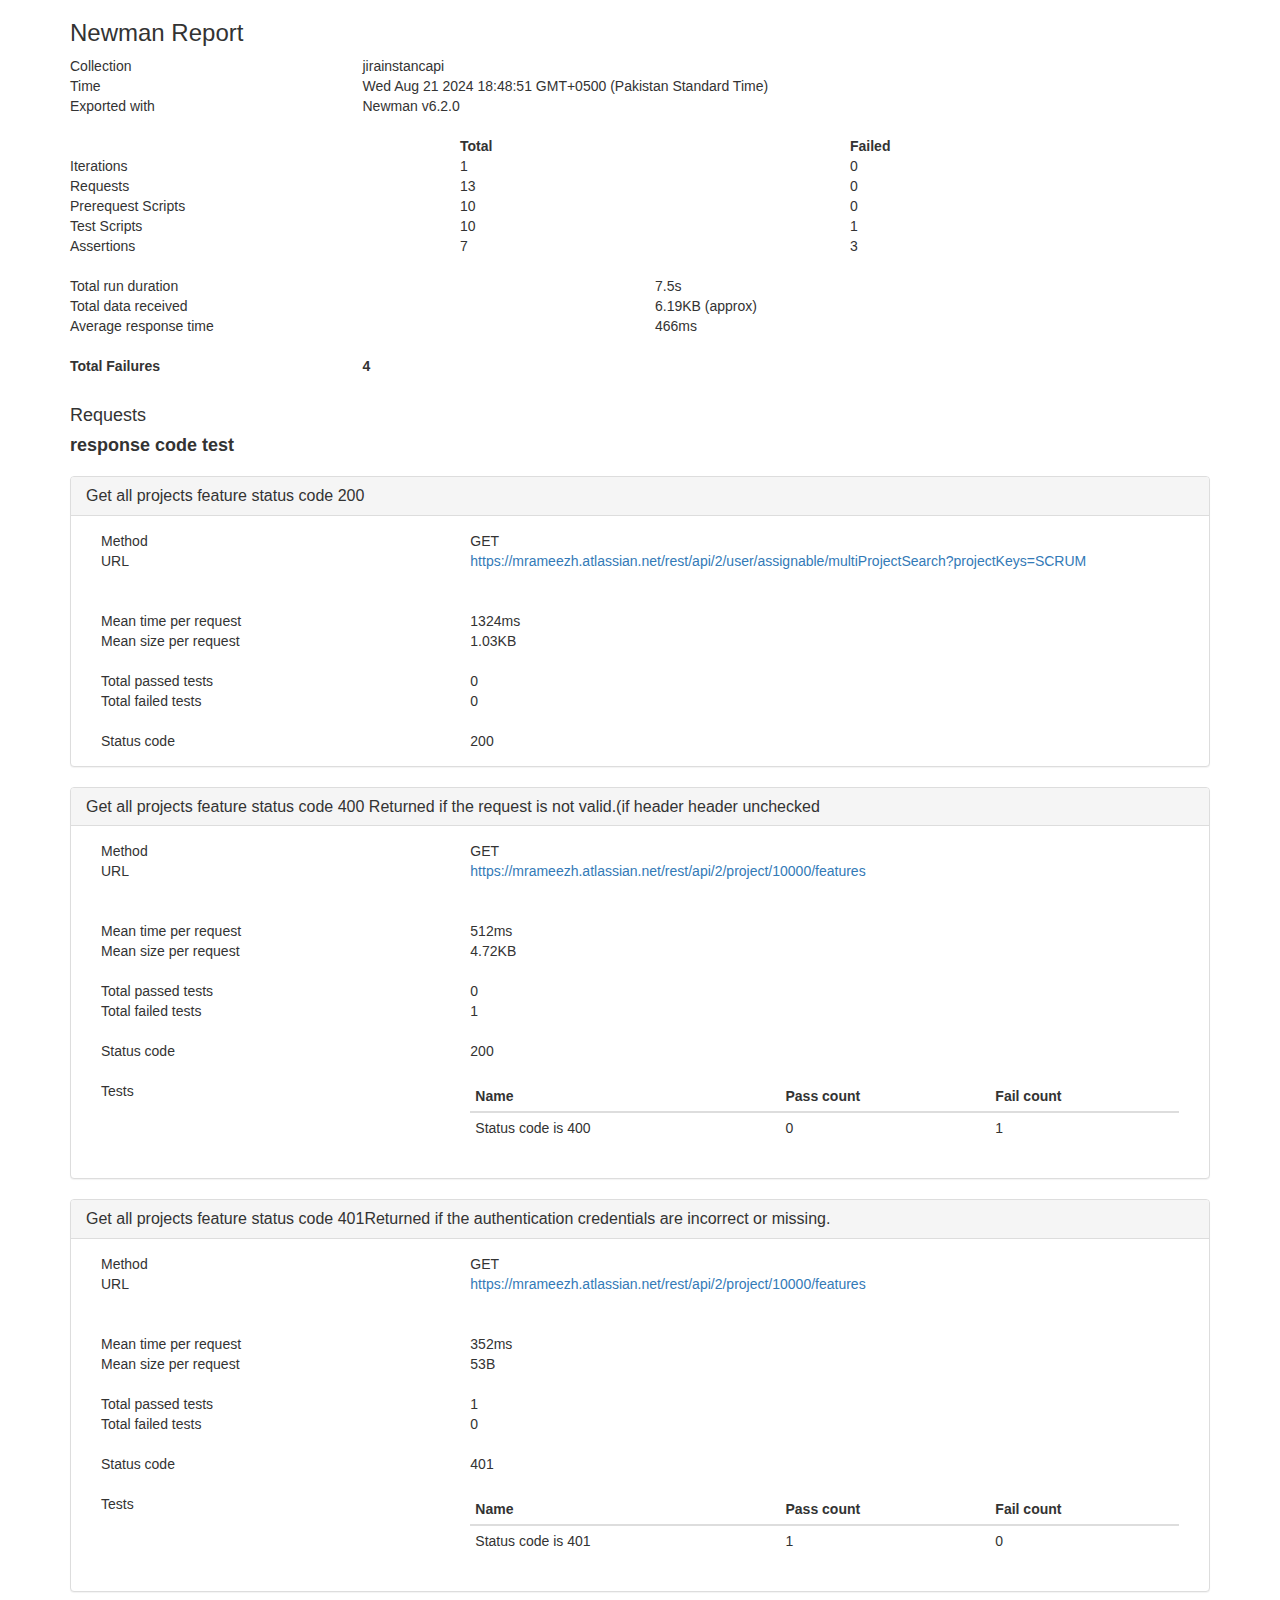
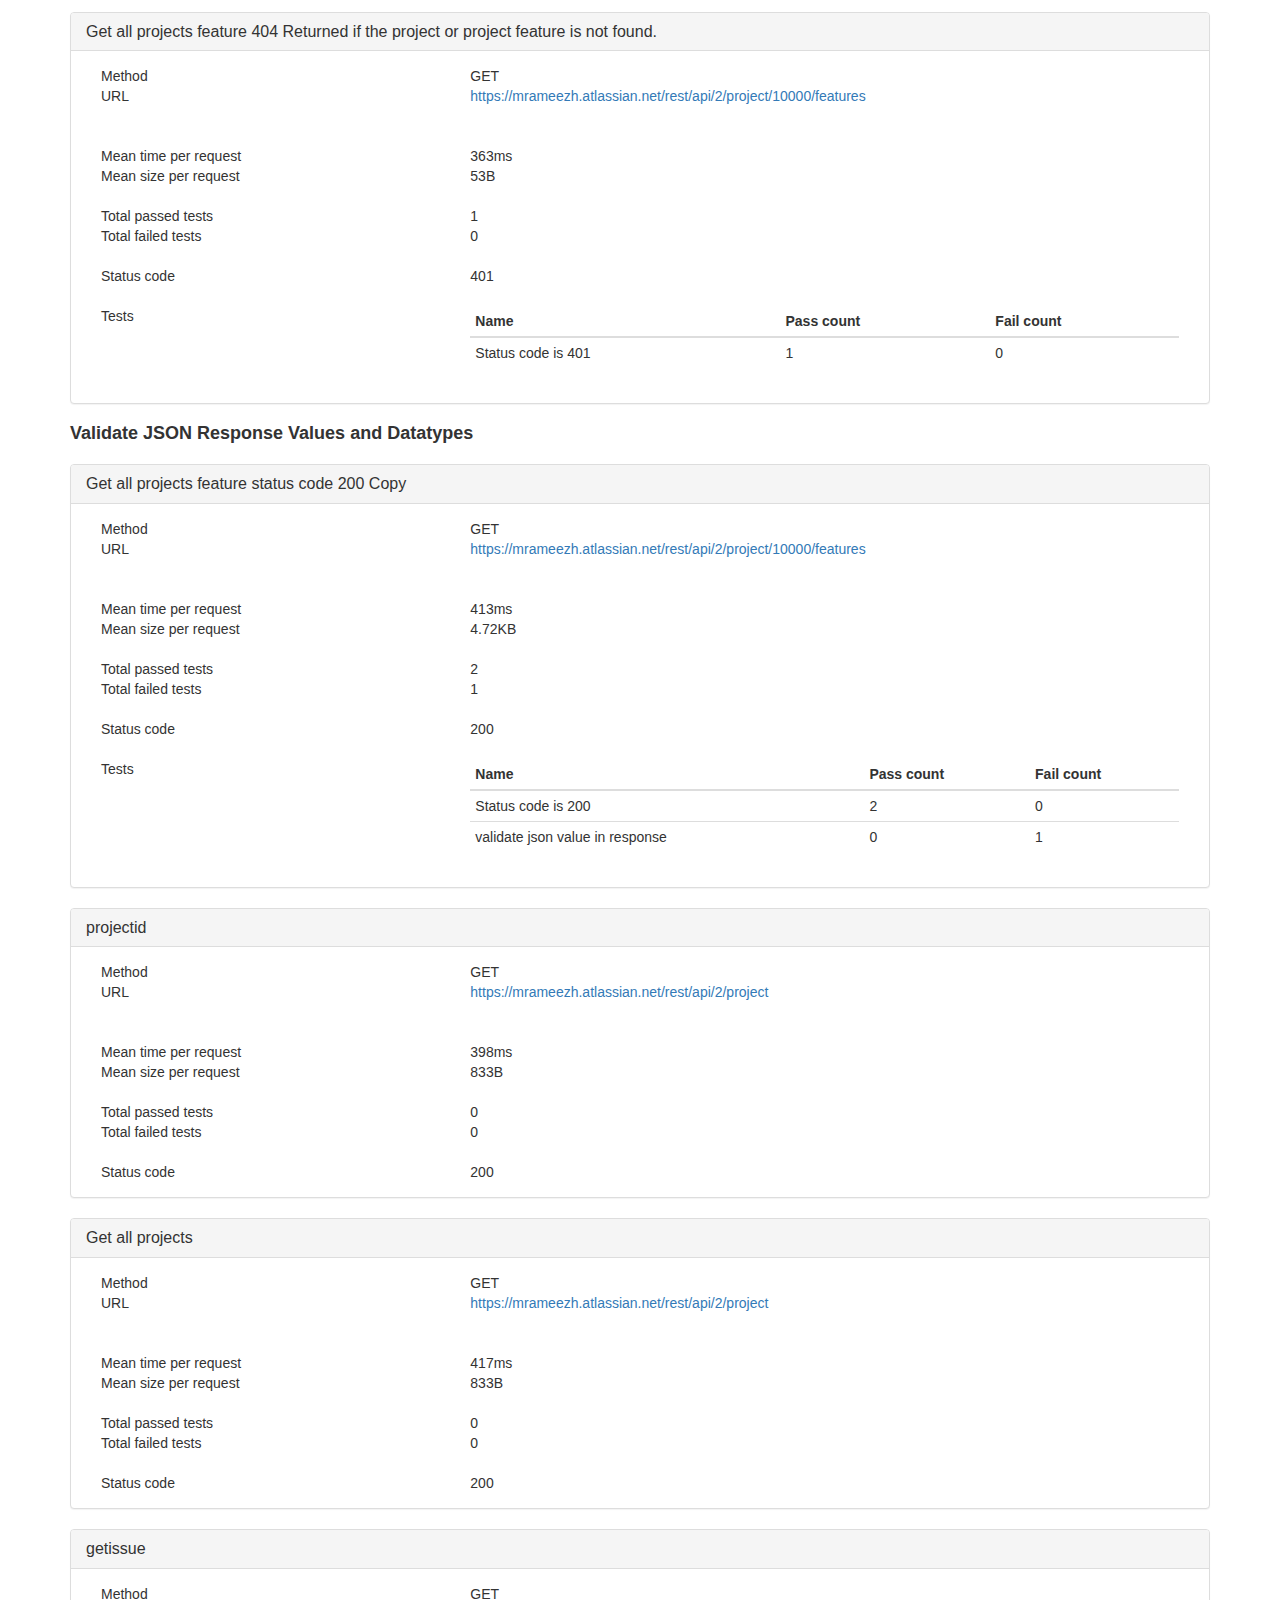
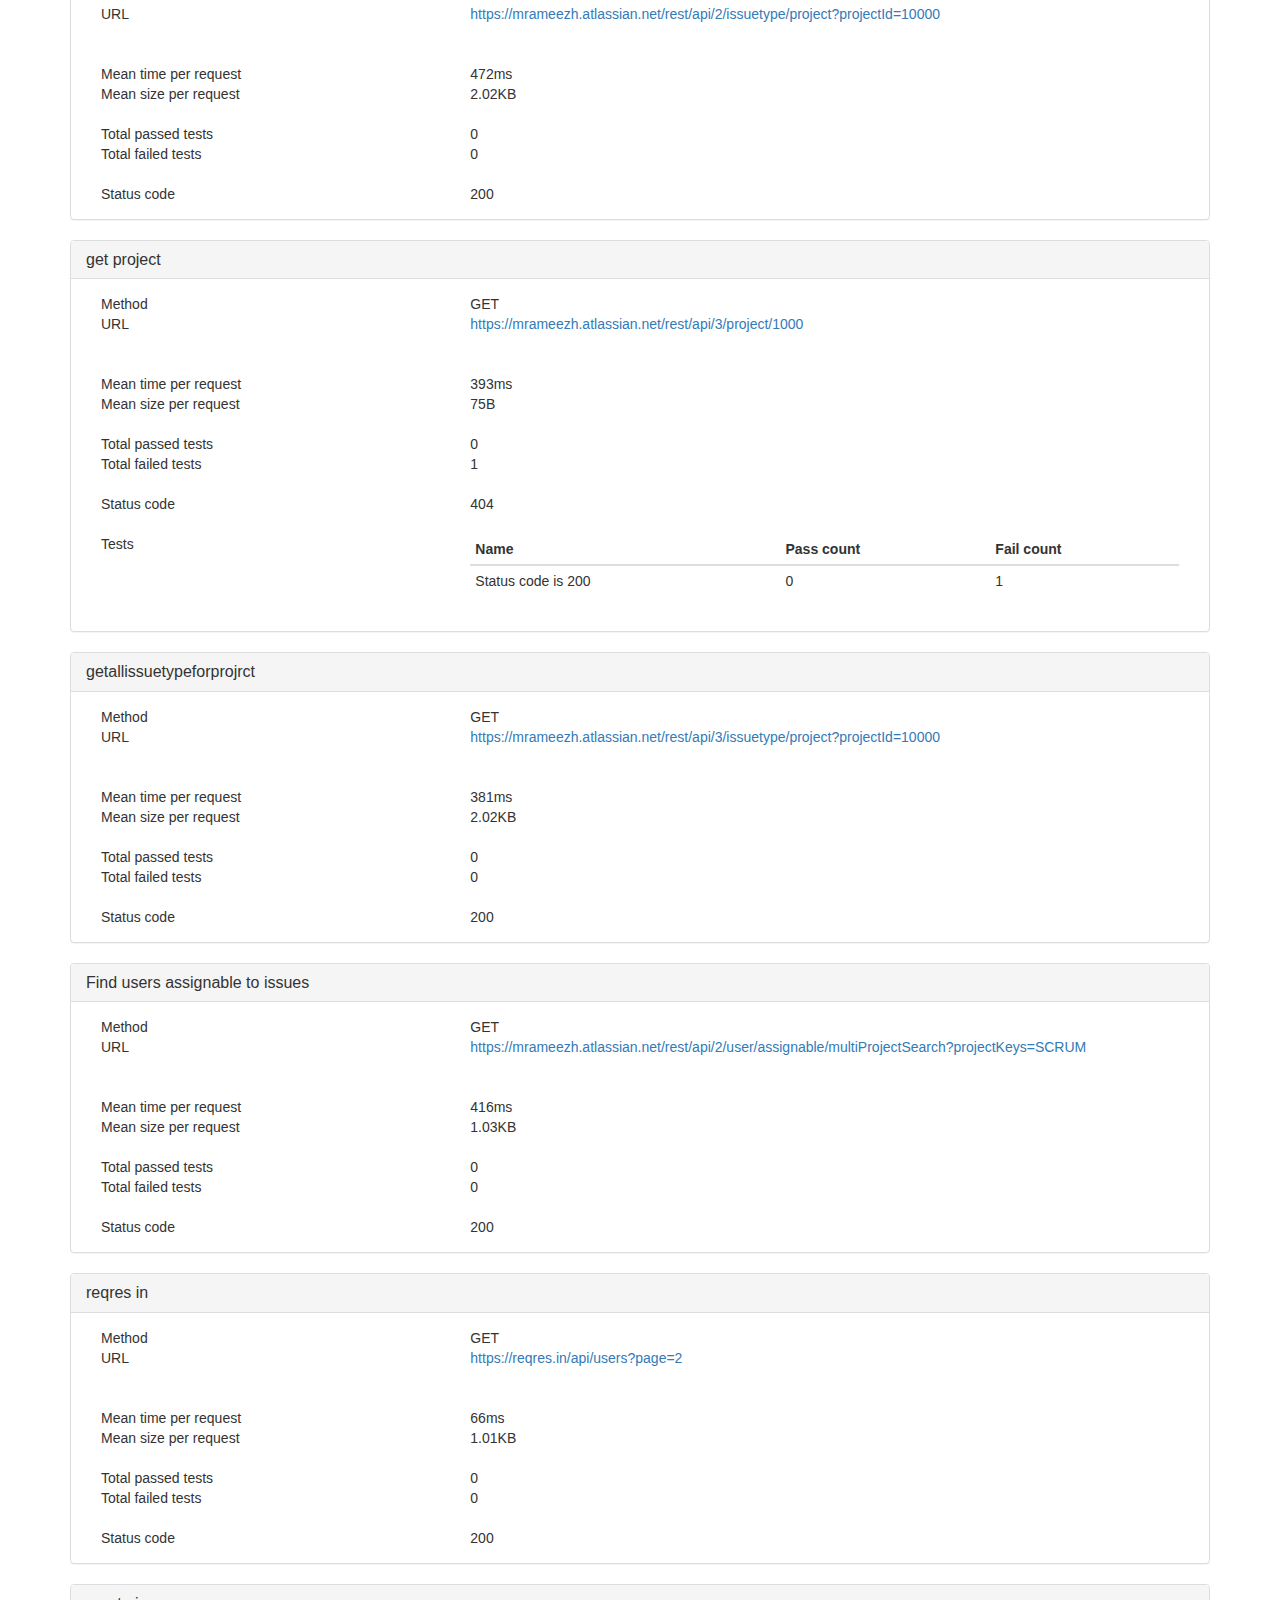
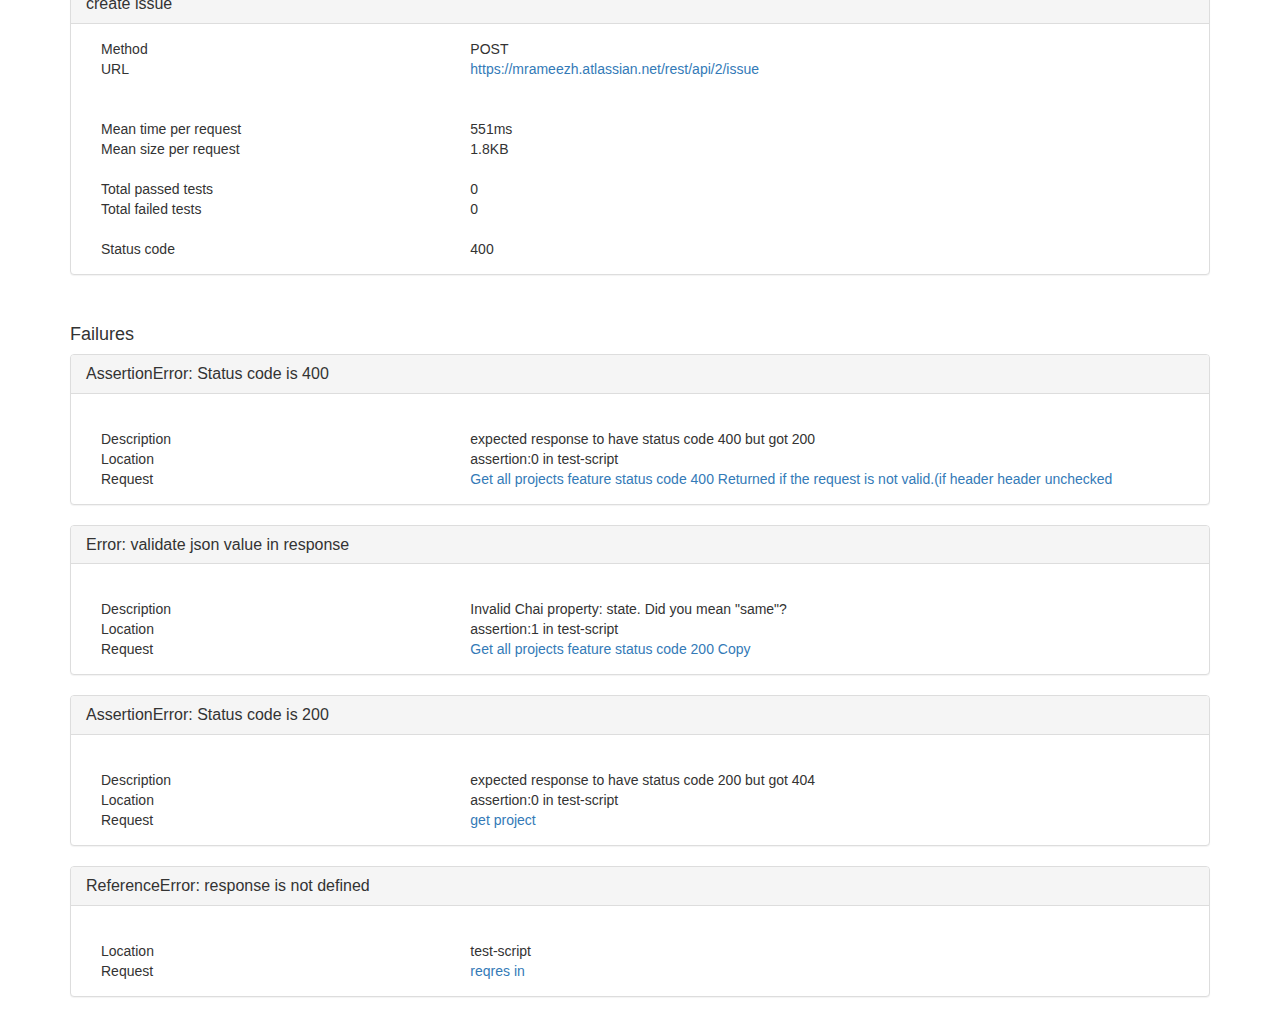
<file: newmanrunreporthtmlextra.html>
<!DOCTYPE html>
<html lang="en">
<head>
  <meta charset="UTF-8">
  <title>Postman Report</title>

  <style type="text/css">
        html{font-family:sans-serif;-webkit-text-size-adjust:100%;-ms-text-size-adjust:100%}body{margin:0}article,aside,details,figcaption,figure,footer,header,hgroup,main,menu,nav,section,summary{display:block}audio,canvas,progress,video{display:inline-block;vertical-align:baseline}audio:not([controls]){display:none;height:0}[hidden],template{display:none}a{background-color:transparent}a:active,a:hover{outline:0}abbr[title]{border-bottom:1px dotted}b,strong{font-weight:700}dfn{font-style:italic}h1{margin:.67em 0;font-size:2em}mark{color:#000;background:#ff0}small{font-size:80%}sub,sup{position:relative;font-size:75%;line-height:0;vertical-align:baseline}sup{top:-.5em}sub{bottom:-.25em}img{border:0}svg:not(:root){overflow:hidden}figure{margin:1em 40px}hr{height:0;-webkit-box-sizing:content-box;-moz-box-sizing:content-box;box-sizing:content-box}pre{overflow:auto}code,kbd,pre,samp{font-family:monospace,monospace;font-size:1em}button,input,optgroup,select,textarea{margin:0;font:inherit;color:inherit}button{overflow:visible}button,select{text-transform:none}button,html input[type=button],input[type=reset],input[type=submit]{-webkit-appearance:button;cursor:pointer}button[disabled],html input[disabled]{cursor:default}button::-moz-focus-inner,input::-moz-focus-inner{padding:0;border:0}input{line-height:normal}input[type=checkbox],input[type=radio]{-webkit-box-sizing:border-box;-moz-box-sizing:border-box;box-sizing:border-box;padding:0}input[type=number]::-webkit-inner-spin-button,input[type=number]::-webkit-outer-spin-button{height:auto}input[type=search]{-webkit-box-sizing:content-box;-moz-box-sizing:content-box;box-sizing:content-box;-webkit-appearance:textfield}input[type=search]::-webkit-search-cancel-button,input[type=search]::-webkit-search-decoration{-webkit-appearance:none}fieldset{padding:.35em .625em .75em;margin:0 2px;border:1px solid silver}legend{padding:0;border:0}textarea{overflow:auto}optgroup{font-weight:700}table{border-spacing:0;border-collapse:collapse}td,th{padding:0}/*! Source: https://github.com/h5bp/html5-boilerplate/blob/master/src/css/main.css */@media print{*,:before,:after{color:#000!important;text-shadow:none!important;background:transparent!important;-webkit-box-shadow:none!important;box-shadow:none!important}a,a:visited{text-decoration:underline}a[href]:after{content:" (" attr(href) ")"}abbr[title]:after{content:" (" attr(title) ")"}a[href^="#"]:after,a[href^="javascript:"]:after{content:""}pre,blockquote{border:1px solid #999;page-break-inside:avoid}thead{display:table-header-group}tr,img{page-break-inside:avoid}img{max-width:100%!important}p,h2,h3{orphans:3;widows:3}h2,h3{page-break-after:avoid}select{background:#fff!important}.navbar{display:none}.btn>.caret,.dropup>.btn>.caret{border-top-color:#000!important}.label{border:1px solid #000}.table{border-collapse:collapse!important}.table td,.table th{background-color:#fff!important}.table-bordered th,.table-bordered td{border:1px solid #ddd!important}}@font-face{font-family:'Glyphicons Halflings';src:url(../fonts/glyphicons-halflings-regular.eot);src:url(../fonts/glyphicons-halflings-regular.eot?#iefix) format('embedded-opentype'),url(../fonts/glyphicons-halflings-regular.woff) format('woff'),url(../fonts/glyphicons-halflings-regular.ttf) format('truetype'),url(../fonts/glyphicons-halflings-regular.svg#glyphicons_halflingsregular) format('svg')}.glyphicon{position:relative;top:1px;display:inline-block;font-family:'Glyphicons Halflings';font-style:normal;font-weight:400;line-height:1;-webkit-font-smoothing:antialiased;-moz-osx-font-smoothing:grayscale}.glyphicon-asterisk:before{content:"\2a"}.glyphicon-plus:before{content:"\2b"}.glyphicon-euro:before,.glyphicon-eur:before{content:"\20ac"}.glyphicon-minus:before{content:"\2212"}.glyphicon-cloud:before{content:"\2601"}.glyphicon-envelope:before{content:"\2709"}.glyphicon-pencil:before{content:"\270f"}.glyphicon-glass:before{content:"\e001"}.glyphicon-music:before{content:"\e002"}.glyphicon-search:before{content:"\e003"}.glyphicon-heart:before{content:"\e005"}.glyphicon-star:before{content:"\e006"}.glyphicon-star-empty:before{content:"\e007"}.glyphicon-user:before{content:"\e008"}.glyphicon-film:before{content:"\e009"}.glyphicon-th-large:before{content:"\e010"}.glyphicon-th:before{content:"\e011"}.glyphicon-th-list:before{content:"\e012"}.glyphicon-ok:before{content:"\e013"}.glyphicon-remove:before{content:"\e014"}.glyphicon-zoom-in:before{content:"\e015"}.glyphicon-zoom-out:before{content:"\e016"}.glyphicon-off:before{content:"\e017"}.glyphicon-signal:before{content:"\e018"}.glyphicon-cog:before{content:"\e019"}.glyphicon-trash:before{content:"\e020"}.glyphicon-home:before{content:"\e021"}.glyphicon-file:before{content:"\e022"}.glyphicon-time:before{content:"\e023"}.glyphicon-road:before{content:"\e024"}.glyphicon-download-alt:before{content:"\e025"}.glyphicon-download:before{content:"\e026"}.glyphicon-upload:before{content:"\e027"}.glyphicon-inbox:before{content:"\e028"}.glyphicon-play-circle:before{content:"\e029"}.glyphicon-repeat:before{content:"\e030"}.glyphicon-refresh:before{content:"\e031"}.glyphicon-list-alt:before{content:"\e032"}.glyphicon-lock:before{content:"\e033"}.glyphicon-flag:before{content:"\e034"}.glyphicon-headphones:before{content:"\e035"}.glyphicon-volume-off:before{content:"\e036"}.glyphicon-volume-down:before{content:"\e037"}.glyphicon-volume-up:before{content:"\e038"}.glyphicon-qrcode:before{content:"\e039"}.glyphicon-barcode:before{content:"\e040"}.glyphicon-tag:before{content:"\e041"}.glyphicon-tags:before{content:"\e042"}.glyphicon-book:before{content:"\e043"}.glyphicon-bookmark:before{content:"\e044"}.glyphicon-print:before{content:"\e045"}.glyphicon-camera:before{content:"\e046"}.glyphicon-font:before{content:"\e047"}.glyphicon-bold:before{content:"\e048"}.glyphicon-italic:before{content:"\e049"}.glyphicon-text-height:before{content:"\e050"}.glyphicon-text-width:before{content:"\e051"}.glyphicon-align-left:before{content:"\e052"}.glyphicon-align-center:before{content:"\e053"}.glyphicon-align-right:before{content:"\e054"}.glyphicon-align-justify:before{content:"\e055"}.glyphicon-list:before{content:"\e056"}.glyphicon-indent-left:before{content:"\e057"}.glyphicon-indent-right:before{content:"\e058"}.glyphicon-facetime-video:before{content:"\e059"}.glyphicon-picture:before{content:"\e060"}.glyphicon-map-marker:before{content:"\e062"}.glyphicon-adjust:before{content:"\e063"}.glyphicon-tint:before{content:"\e064"}.glyphicon-edit:before{content:"\e065"}.glyphicon-share:before{content:"\e066"}.glyphicon-check:before{content:"\e067"}.glyphicon-move:before{content:"\e068"}.glyphicon-step-backward:before{content:"\e069"}.glyphicon-fast-backward:before{content:"\e070"}.glyphicon-backward:before{content:"\e071"}.glyphicon-play:before{content:"\e072"}.glyphicon-pause:before{content:"\e073"}.glyphicon-stop:before{content:"\e074"}.glyphicon-forward:before{content:"\e075"}.glyphicon-fast-forward:before{content:"\e076"}.glyphicon-step-forward:before{content:"\e077"}.glyphicon-eject:before{content:"\e078"}.glyphicon-chevron-left:before{content:"\e079"}.glyphicon-chevron-right:before{content:"\e080"}.glyphicon-plus-sign:before{content:"\e081"}.glyphicon-minus-sign:before{content:"\e082"}.glyphicon-remove-sign:before{content:"\e083"}.glyphicon-ok-sign:before{content:"\e084"}.glyphicon-question-sign:before{content:"\e085"}.glyphicon-info-sign:before{content:"\e086"}.glyphicon-screenshot:before{content:"\e087"}.glyphicon-remove-circle:before{content:"\e088"}.glyphicon-ok-circle:before{content:"\e089"}.glyphicon-ban-circle:before{content:"\e090"}.glyphicon-arrow-left:before{content:"\e091"}.glyphicon-arrow-right:before{content:"\e092"}.glyphicon-arrow-up:before{content:"\e093"}.glyphicon-arrow-down:before{content:"\e094"}.glyphicon-share-alt:before{content:"\e095"}.glyphicon-resize-full:before{content:"\e096"}.glyphicon-resize-small:before{content:"\e097"}.glyphicon-exclamation-sign:before{content:"\e101"}.glyphicon-gift:before{content:"\e102"}.glyphicon-leaf:before{content:"\e103"}.glyphicon-fire:before{content:"\e104"}.glyphicon-eye-open:before{content:"\e105"}.glyphicon-eye-close:before{content:"\e106"}.glyphicon-warning-sign:before{content:"\e107"}.glyphicon-plane:before{content:"\e108"}.glyphicon-calendar:before{content:"\e109"}.glyphicon-random:before{content:"\e110"}.glyphicon-comment:before{content:"\e111"}.glyphicon-magnet:before{content:"\e112"}.glyphicon-chevron-up:before{content:"\e113"}.glyphicon-chevron-down:before{content:"\e114"}.glyphicon-retweet:before{content:"\e115"}.glyphicon-shopping-cart:before{content:"\e116"}.glyphicon-folder-close:before{content:"\e117"}.glyphicon-folder-open:before{content:"\e118"}.glyphicon-resize-vertical:before{content:"\e119"}.glyphicon-resize-horizontal:before{content:"\e120"}.glyphicon-hdd:before{content:"\e121"}.glyphicon-bullhorn:before{content:"\e122"}.glyphicon-bell:before{content:"\e123"}.glyphicon-certificate:before{content:"\e124"}.glyphicon-thumbs-up:before{content:"\e125"}.glyphicon-thumbs-down:before{content:"\e126"}.glyphicon-hand-right:before{content:"\e127"}.glyphicon-hand-left:before{content:"\e128"}.glyphicon-hand-up:before{content:"\e129"}.glyphicon-hand-down:before{content:"\e130"}.glyphicon-circle-arrow-right:before{content:"\e131"}.glyphicon-circle-arrow-left:before{content:"\e132"}.glyphicon-circle-arrow-up:before{content:"\e133"}.glyphicon-circle-arrow-down:before{content:"\e134"}.glyphicon-globe:before{content:"\e135"}.glyphicon-wrench:before{content:"\e136"}.glyphicon-tasks:before{content:"\e137"}.glyphicon-filter:before{content:"\e138"}.glyphicon-briefcase:before{content:"\e139"}.glyphicon-fullscreen:before{content:"\e140"}.glyphicon-dashboard:before{content:"\e141"}.glyphicon-paperclip:before{content:"\e142"}.glyphicon-heart-empty:before{content:"\e143"}.glyphicon-link:before{content:"\e144"}.glyphicon-phone:before{content:"\e145"}.glyphicon-pushpin:before{content:"\e146"}.glyphicon-usd:before{content:"\e148"}.glyphicon-gbp:before{content:"\e149"}.glyphicon-sort:before{content:"\e150"}.glyphicon-sort-by-alphabet:before{content:"\e151"}.glyphicon-sort-by-alphabet-alt:before{content:"\e152"}.glyphicon-sort-by-order:before{content:"\e153"}.glyphicon-sort-by-order-alt:before{content:"\e154"}.glyphicon-sort-by-attributes:before{content:"\e155"}.glyphicon-sort-by-attributes-alt:before{content:"\e156"}.glyphicon-unchecked:before{content:"\e157"}.glyphicon-expand:before{content:"\e158"}.glyphicon-collapse-down:before{content:"\e159"}.glyphicon-collapse-up:before{content:"\e160"}.glyphicon-log-in:before{content:"\e161"}.glyphicon-flash:before{content:"\e162"}.glyphicon-log-out:before{content:"\e163"}.glyphicon-new-window:before{content:"\e164"}.glyphicon-record:before{content:"\e165"}.glyphicon-save:before{content:"\e166"}.glyphicon-open:before{content:"\e167"}.glyphicon-saved:before{content:"\e168"}.glyphicon-import:before{content:"\e169"}.glyphicon-export:before{content:"\e170"}.glyphicon-send:before{content:"\e171"}.glyphicon-floppy-disk:before{content:"\e172"}.glyphicon-floppy-saved:before{content:"\e173"}.glyphicon-floppy-remove:before{content:"\e174"}.glyphicon-floppy-save:before{content:"\e175"}.glyphicon-floppy-open:before{content:"\e176"}.glyphicon-credit-card:before{content:"\e177"}.glyphicon-transfer:before{content:"\e178"}.glyphicon-cutlery:before{content:"\e179"}.glyphicon-header:before{content:"\e180"}.glyphicon-compressed:before{content:"\e181"}.glyphicon-earphone:before{content:"\e182"}.glyphicon-phone-alt:before{content:"\e183"}.glyphicon-tower:before{content:"\e184"}.glyphicon-stats:before{content:"\e185"}.glyphicon-sd-video:before{content:"\e186"}.glyphicon-hd-video:before{content:"\e187"}.glyphicon-subtitles:before{content:"\e188"}.glyphicon-sound-stereo:before{content:"\e189"}.glyphicon-sound-dolby:before{content:"\e190"}.glyphicon-sound-5-1:before{content:"\e191"}.glyphicon-sound-6-1:before{content:"\e192"}.glyphicon-sound-7-1:before{content:"\e193"}.glyphicon-copyright-mark:before{content:"\e194"}.glyphicon-registration-mark:before{content:"\e195"}.glyphicon-cloud-download:before{content:"\e197"}.glyphicon-cloud-upload:before{content:"\e198"}.glyphicon-tree-conifer:before{content:"\e199"}.glyphicon-tree-deciduous:before{content:"\e200"}*{-webkit-box-sizing:border-box;-moz-box-sizing:border-box;box-sizing:border-box}:before,:after{-webkit-box-sizing:border-box;-moz-box-sizing:border-box;box-sizing:border-box}html{font-size:10px;-webkit-tap-highlight-color:rgba(0,0,0,0)}body{font-family:"Helvetica Neue",Helvetica,Arial,sans-serif;font-size:14px;line-height:1.42857143;color:#333;background-color:#fff}input,button,select,textarea{font-family:inherit;font-size:inherit;line-height:inherit}a{color:#337ab7;text-decoration:none}a:hover,a:focus{color:#23527c;text-decoration:underline}a:focus{outline:thin dotted;outline:5px auto -webkit-focus-ring-color;outline-offset:-2px}figure{margin:0}img{vertical-align:middle}.img-responsive,.thumbnail>img,.thumbnail a>img,.carousel-inner>.item>img,.carousel-inner>.item>a>img{display:block;max-width:100%;height:auto}.img-rounded{border-radius:6px}.img-thumbnail{display:inline-block;max-width:100%;height:auto;padding:4px;line-height:1.42857143;background-color:#fff;border:1px solid #ddd;border-radius:4px;-webkit-transition:all .2s ease-in-out;-o-transition:all .2s ease-in-out;transition:all .2s ease-in-out}.img-circle{border-radius:50%}hr{margin-top:20px;margin-bottom:20px;border:0;border-top:1px solid #eee}.sr-only{position:absolute;width:1px;height:1px;padding:0;margin:-1px;overflow:hidden;clip:rect(0,0,0,0);border:0}.sr-only-focusable:active,.sr-only-focusable:focus{position:static;width:auto;height:auto;margin:0;overflow:visible;clip:auto}h1,h2,h3,h4,h5,h6,.h1,.h2,.h3,.h4,.h5,.h6{font-family:inherit;font-weight:500;line-height:1.1;color:inherit}h1 small,h2 small,h3 small,h4 small,h5 small,h6 small,.h1 small,.h2 small,.h3 small,.h4 small,.h5 small,.h6 small,h1 .small,h2 .small,h3 .small,h4 .small,h5 .small,h6 .small,.h1 .small,.h2 .small,.h3 .small,.h4 .small,.h5 .small,.h6 .small{font-weight:400;line-height:1;color:#777}h1,.h1,h2,.h2,h3,.h3{margin-top:20px;margin-bottom:10px}h1 small,.h1 small,h2 small,.h2 small,h3 small,.h3 small,h1 .small,.h1 .small,h2 .small,.h2 .small,h3 .small,.h3 .small{font-size:65%}h4,.h4,h5,.h5,h6,.h6{margin-top:10px;margin-bottom:10px}h4 small,.h4 small,h5 small,.h5 small,h6 small,.h6 small,h4 .small,.h4 .small,h5 .small,.h5 .small,h6 .small,.h6 .small{font-size:75%}h1,.h1{font-size:36px}h2,.h2{font-size:30px}h3,.h3{font-size:24px}h4,.h4{font-size:18px}h5,.h5{font-size:14px}h6,.h6{font-size:12px}p{margin:0 0 10px}.lead{margin-bottom:20px;font-size:16px;font-weight:300;line-height:1.4}@media (min-width:768px){.lead{font-size:21px}}small,.small{font-size:85%}mark,.mark{padding:.2em;background-color:#fcf8e3}.text-left{text-align:left}.text-right{text-align:right}.text-center{text-align:center}.text-justify{text-align:justify}.text-nowrap{white-space:nowrap}.text-lowercase{text-transform:lowercase}.text-uppercase{text-transform:uppercase}.text-capitalize{text-transform:capitalize}.text-muted{color:#777}.text-primary{color:#337ab7}a.text-primary:hover{color:#286090}.text-success{color:#3c763d}a.text-success:hover{color:#2b542c}.text-info{color:#31708f}a.text-info:hover{color:#245269}.text-warning{color:#8a6d3b}a.text-warning:hover{color:#66512c}.text-danger{color:#a94442}a.text-danger:hover{color:#843534}.bg-primary{color:#fff;background-color:#337ab7}a.bg-primary:hover{background-color:#286090}.bg-success{background-color:#dff0d8}a.bg-success:hover{background-color:#c1e2b3}.bg-info{background-color:#d9edf7}a.bg-info:hover{background-color:#afd9ee}.bg-warning{background-color:#fcf8e3}a.bg-warning:hover{background-color:#f7ecb5}.bg-danger{background-color:#f2dede}a.bg-danger:hover{background-color:#e4b9b9}.page-header{padding-bottom:9px;margin:40px 0 20px;border-bottom:1px solid #eee}ul,ol{margin-top:0;margin-bottom:10px}ul ul,ol ul,ul ol,ol ol{margin-bottom:0}.list-unstyled{padding-left:0;list-style:none}.list-inline{padding-left:0;margin-left:-5px;list-style:none}.list-inline>li{display:inline-block;padding-right:5px;padding-left:5px}dl{margin-top:0;margin-bottom:20px}dt,dd{line-height:1.42857143}dt{font-weight:700}dd{margin-left:0}@media (min-width:768px){.dl-horizontal dt{float:left;width:160px;overflow:hidden;clear:left;text-align:right;text-overflow:ellipsis;white-space:nowrap}.dl-horizontal dd{margin-left:180px}}abbr[title],abbr[data-original-title]{cursor:help;border-bottom:1px dotted #777}.initialism{font-size:90%;text-transform:uppercase}blockquote{padding:10px 20px;margin:0 0 20px;font-size:17.5px;border-left:5px solid #eee}blockquote p:last-child,blockquote ul:last-child,blockquote ol:last-child{margin-bottom:0}blockquote footer,blockquote small,blockquote .small{display:block;font-size:80%;line-height:1.42857143;color:#777}blockquote footer:before,blockquote small:before,blockquote .small:before{content:'\2014 \00A0'}.blockquote-reverse,blockquote.pull-right{padding-right:15px;padding-left:0;text-align:right;border-right:5px solid #eee;border-left:0}.blockquote-reverse footer:before,blockquote.pull-right footer:before,.blockquote-reverse small:before,blockquote.pull-right small:before,.blockquote-reverse .small:before,blockquote.pull-right .small:before{content:''}.blockquote-reverse footer:after,blockquote.pull-right footer:after,.blockquote-reverse small:after,blockquote.pull-right small:after,.blockquote-reverse .small:after,blockquote.pull-right .small:after{content:'\00A0 \2014'}address{margin-bottom:20px;font-style:normal;line-height:1.42857143}code,kbd,pre,samp{font-family:Menlo,Monaco,Consolas,"Courier New",monospace}code{padding:2px 4px;font-size:90%;color:#c7254e;background-color:#f9f2f4;border-radius:4px}kbd{padding:2px 4px;font-size:90%;color:#fff;background-color:#333;border-radius:3px;-webkit-box-shadow:inset 0 -1px 0 rgba(0,0,0,.25);box-shadow:inset 0 -1px 0 rgba(0,0,0,.25)}kbd kbd{padding:0;font-size:100%;font-weight:700;-webkit-box-shadow:none;box-shadow:none}pre{display:block;padding:9.5px;margin:0 0 10px;font-size:13px;line-height:1.42857143;color:#333;word-break:break-all;word-wrap:break-word;background-color:#f5f5f5;border:1px solid #ccc;border-radius:4px}pre code{padding:0;font-size:inherit;color:inherit;white-space:pre-wrap;background-color:transparent;border-radius:0}.pre-scrollable{max-height:340px;overflow-y:scroll}.container{padding-right:15px;padding-left:15px;margin-right:auto;margin-left:auto}@media (min-width:768px){.container{width:750px}}@media (min-width:992px){.container{width:970px}}@media (min-width:1200px){.container{width:1170px}}.container-fluid{padding-right:15px;padding-left:15px;margin-right:auto;margin-left:auto}.row{margin-right:-15px;margin-left:-15px}.col-xs-1,.col-sm-1,.col-md-1,.col-lg-1,.col-xs-2,.col-sm-2,.col-md-2,.col-lg-2,.col-xs-3,.col-sm-3,.col-md-3,.col-lg-3,.col-xs-4,.col-sm-4,.col-md-4,.col-lg-4,.col-xs-5,.col-sm-5,.col-md-5,.col-lg-5,.col-xs-6,.col-sm-6,.col-md-6,.col-lg-6,.col-xs-7,.col-sm-7,.col-md-7,.col-lg-7,.col-xs-8,.col-sm-8,.col-md-8,.col-lg-8,.col-xs-9,.col-sm-9,.col-md-9,.col-lg-9,.col-xs-10,.col-sm-10,.col-md-10,.col-lg-10,.col-xs-11,.col-sm-11,.col-md-11,.col-lg-11,.col-xs-12,.col-sm-12,.col-md-12,.col-lg-12{position:relative;min-height:1px;padding-right:15px;padding-left:15px}.col-xs-1,.col-xs-2,.col-xs-3,.col-xs-4,.col-xs-5,.col-xs-6,.col-xs-7,.col-xs-8,.col-xs-9,.col-xs-10,.col-xs-11,.col-xs-12{float:left}.col-xs-12{width:100%}.col-xs-11{width:91.66666667%}.col-xs-10{width:83.33333333%}.col-xs-9{width:75%}.col-xs-8{width:66.66666667%}.col-xs-7{width:58.33333333%}.col-xs-6{width:50%}.col-xs-5{width:41.66666667%}.col-xs-4{width:33.33333333%}.col-xs-3{width:25%}.col-xs-2{width:16.66666667%}.col-xs-1{width:8.33333333%}.col-xs-pull-12{right:100%}.col-xs-pull-11{right:91.66666667%}.col-xs-pull-10{right:83.33333333%}.col-xs-pull-9{right:75%}.col-xs-pull-8{right:66.66666667%}.col-xs-pull-7{right:58.33333333%}.col-xs-pull-6{right:50%}.col-xs-pull-5{right:41.66666667%}.col-xs-pull-4{right:33.33333333%}.col-xs-pull-3{right:25%}.col-xs-pull-2{right:16.66666667%}.col-xs-pull-1{right:8.33333333%}.col-xs-pull-0{right:auto}.col-xs-push-12{left:100%}.col-xs-push-11{left:91.66666667%}.col-xs-push-10{left:83.33333333%}.col-xs-push-9{left:75%}.col-xs-push-8{left:66.66666667%}.col-xs-push-7{left:58.33333333%}.col-xs-push-6{left:50%}.col-xs-push-5{left:41.66666667%}.col-xs-push-4{left:33.33333333%}.col-xs-push-3{left:25%}.col-xs-push-2{left:16.66666667%}.col-xs-push-1{left:8.33333333%}.col-xs-push-0{left:auto}.col-xs-offset-12{margin-left:100%}.col-xs-offset-11{margin-left:91.66666667%}.col-xs-offset-10{margin-left:83.33333333%}.col-xs-offset-9{margin-left:75%}.col-xs-offset-8{margin-left:66.66666667%}.col-xs-offset-7{margin-left:58.33333333%}.col-xs-offset-6{margin-left:50%}.col-xs-offset-5{margin-left:41.66666667%}.col-xs-offset-4{margin-left:33.33333333%}.col-xs-offset-3{margin-left:25%}.col-xs-offset-2{margin-left:16.66666667%}.col-xs-offset-1{margin-left:8.33333333%}.col-xs-offset-0{margin-left:0}@media (min-width:768px){.col-sm-1,.col-sm-2,.col-sm-3,.col-sm-4,.col-sm-5,.col-sm-6,.col-sm-7,.col-sm-8,.col-sm-9,.col-sm-10,.col-sm-11,.col-sm-12{float:left}.col-sm-12{width:100%}.col-sm-11{width:91.66666667%}.col-sm-10{width:83.33333333%}.col-sm-9{width:75%}.col-sm-8{width:66.66666667%}.col-sm-7{width:58.33333333%}.col-sm-6{width:50%}.col-sm-5{width:41.66666667%}.col-sm-4{width:33.33333333%}.col-sm-3{width:25%}.col-sm-2{width:16.66666667%}.col-sm-1{width:8.33333333%}.col-sm-pull-12{right:100%}.col-sm-pull-11{right:91.66666667%}.col-sm-pull-10{right:83.33333333%}.col-sm-pull-9{right:75%}.col-sm-pull-8{right:66.66666667%}.col-sm-pull-7{right:58.33333333%}.col-sm-pull-6{right:50%}.col-sm-pull-5{right:41.66666667%}.col-sm-pull-4{right:33.33333333%}.col-sm-pull-3{right:25%}.col-sm-pull-2{right:16.66666667%}.col-sm-pull-1{right:8.33333333%}.col-sm-pull-0{right:auto}.col-sm-push-12{left:100%}.col-sm-push-11{left:91.66666667%}.col-sm-push-10{left:83.33333333%}.col-sm-push-9{left:75%}.col-sm-push-8{left:66.66666667%}.col-sm-push-7{left:58.33333333%}.col-sm-push-6{left:50%}.col-sm-push-5{left:41.66666667%}.col-sm-push-4{left:33.33333333%}.col-sm-push-3{left:25%}.col-sm-push-2{left:16.66666667%}.col-sm-push-1{left:8.33333333%}.col-sm-push-0{left:auto}.col-sm-offset-12{margin-left:100%}.col-sm-offset-11{margin-left:91.66666667%}.col-sm-offset-10{margin-left:83.33333333%}.col-sm-offset-9{margin-left:75%}.col-sm-offset-8{margin-left:66.66666667%}.col-sm-offset-7{margin-left:58.33333333%}.col-sm-offset-6{margin-left:50%}.col-sm-offset-5{margin-left:41.66666667%}.col-sm-offset-4{margin-left:33.33333333%}.col-sm-offset-3{margin-left:25%}.col-sm-offset-2{margin-left:16.66666667%}.col-sm-offset-1{margin-left:8.33333333%}.col-sm-offset-0{margin-left:0}}@media (min-width:992px){.col-md-1,.col-md-2,.col-md-3,.col-md-4,.col-md-5,.col-md-6,.col-md-7,.col-md-8,.col-md-9,.col-md-10,.col-md-11,.col-md-12{float:left}.col-md-12{width:100%}.col-md-11{width:91.66666667%}.col-md-10{width:83.33333333%}.col-md-9{width:75%}.col-md-8{width:66.66666667%}.col-md-7{width:58.33333333%}.col-md-6{width:50%}.col-md-5{width:41.66666667%}.col-md-4{width:33.33333333%}.col-md-3{width:25%}.col-md-2{width:16.66666667%}.col-md-1{width:8.33333333%}.col-md-pull-12{right:100%}.col-md-pull-11{right:91.66666667%}.col-md-pull-10{right:83.33333333%}.col-md-pull-9{right:75%}.col-md-pull-8{right:66.66666667%}.col-md-pull-7{right:58.33333333%}.col-md-pull-6{right:50%}.col-md-pull-5{right:41.66666667%}.col-md-pull-4{right:33.33333333%}.col-md-pull-3{right:25%}.col-md-pull-2{right:16.66666667%}.col-md-pull-1{right:8.33333333%}.col-md-pull-0{right:auto}.col-md-push-12{left:100%}.col-md-push-11{left:91.66666667%}.col-md-push-10{left:83.33333333%}.col-md-push-9{left:75%}.col-md-push-8{left:66.66666667%}.col-md-push-7{left:58.33333333%}.col-md-push-6{left:50%}.col-md-push-5{left:41.66666667%}.col-md-push-4{left:33.33333333%}.col-md-push-3{left:25%}.col-md-push-2{left:16.66666667%}.col-md-push-1{left:8.33333333%}.col-md-push-0{left:auto}.col-md-offset-12{margin-left:100%}.col-md-offset-11{margin-left:91.66666667%}.col-md-offset-10{margin-left:83.33333333%}.col-md-offset-9{margin-left:75%}.col-md-offset-8{margin-left:66.66666667%}.col-md-offset-7{margin-left:58.33333333%}.col-md-offset-6{margin-left:50%}.col-md-offset-5{margin-left:41.66666667%}.col-md-offset-4{margin-left:33.33333333%}.col-md-offset-3{margin-left:25%}.col-md-offset-2{margin-left:16.66666667%}.col-md-offset-1{margin-left:8.33333333%}.col-md-offset-0{margin-left:0}}@media (min-width:1200px){.col-lg-1,.col-lg-2,.col-lg-3,.col-lg-4,.col-lg-5,.col-lg-6,.col-lg-7,.col-lg-8,.col-lg-9,.col-lg-10,.col-lg-11,.col-lg-12{float:left}.col-lg-12{width:100%}.col-lg-11{width:91.66666667%}.col-lg-10{width:83.33333333%}.col-lg-9{width:75%}.col-lg-8{width:66.66666667%}.col-lg-7{width:58.33333333%}.col-lg-6{width:50%}.col-lg-5{width:41.66666667%}.col-lg-4{width:33.33333333%}.col-lg-3{width:25%}.col-lg-2{width:16.66666667%}.col-lg-1{width:8.33333333%}.col-lg-pull-12{right:100%}.col-lg-pull-11{right:91.66666667%}.col-lg-pull-10{right:83.33333333%}.col-lg-pull-9{right:75%}.col-lg-pull-8{right:66.66666667%}.col-lg-pull-7{right:58.33333333%}.col-lg-pull-6{right:50%}.col-lg-pull-5{right:41.66666667%}.col-lg-pull-4{right:33.33333333%}.col-lg-pull-3{right:25%}.col-lg-pull-2{right:16.66666667%}.col-lg-pull-1{right:8.33333333%}.col-lg-pull-0{right:auto}.col-lg-push-12{left:100%}.col-lg-push-11{left:91.66666667%}.col-lg-push-10{left:83.33333333%}.col-lg-push-9{left:75%}.col-lg-push-8{left:66.66666667%}.col-lg-push-7{left:58.33333333%}.col-lg-push-6{left:50%}.col-lg-push-5{left:41.66666667%}.col-lg-push-4{left:33.33333333%}.col-lg-push-3{left:25%}.col-lg-push-2{left:16.66666667%}.col-lg-push-1{left:8.33333333%}.col-lg-push-0{left:auto}.col-lg-offset-12{margin-left:100%}.col-lg-offset-11{margin-left:91.66666667%}.col-lg-offset-10{margin-left:83.33333333%}.col-lg-offset-9{margin-left:75%}.col-lg-offset-8{margin-left:66.66666667%}.col-lg-offset-7{margin-left:58.33333333%}.col-lg-offset-6{margin-left:50%}.col-lg-offset-5{margin-left:41.66666667%}.col-lg-offset-4{margin-left:33.33333333%}.col-lg-offset-3{margin-left:25%}.col-lg-offset-2{margin-left:16.66666667%}.col-lg-offset-1{margin-left:8.33333333%}.col-lg-offset-0{margin-left:0}}table{background-color:transparent}caption{padding-top:8px;padding-bottom:8px;color:#777;text-align:left}th{text-align:left}.table{width:100%;max-width:100%;margin-bottom:20px}.table>thead>tr>th,.table>tbody>tr>th,.table>tfoot>tr>th,.table>thead>tr>td,.table>tbody>tr>td,.table>tfoot>tr>td{padding:8px;line-height:1.42857143;vertical-align:top;border-top:1px solid #ddd}.table>thead>tr>th{vertical-align:bottom;border-bottom:2px solid #ddd}.table>caption+thead>tr:first-child>th,.table>colgroup+thead>tr:first-child>th,.table>thead:first-child>tr:first-child>th,.table>caption+thead>tr:first-child>td,.table>colgroup+thead>tr:first-child>td,.table>thead:first-child>tr:first-child>td{border-top:0}.table>tbody+tbody{border-top:2px solid #ddd}.table .table{background-color:#fff}.table-condensed>thead>tr>th,.table-condensed>tbody>tr>th,.table-condensed>tfoot>tr>th,.table-condensed>thead>tr>td,.table-condensed>tbody>tr>td,.table-condensed>tfoot>tr>td{padding:5px}.table-bordered{border:1px solid #ddd}.table-bordered>thead>tr>th,.table-bordered>tbody>tr>th,.table-bordered>tfoot>tr>th,.table-bordered>thead>tr>td,.table-bordered>tbody>tr>td,.table-bordered>tfoot>tr>td{border:1px solid #ddd}.table-bordered>thead>tr>th,.table-bordered>thead>tr>td{border-bottom-width:2px}.table-striped>tbody>tr:nth-child(odd){background-color:#f9f9f9}.table-hover>tbody>tr:hover{background-color:#f5f5f5}table col[class*=col-]{position:static;display:table-column;float:none}table td[class*=col-],table th[class*=col-]{position:static;display:table-cell;float:none}.table>thead>tr>td.active,.table>tbody>tr>td.active,.table>tfoot>tr>td.active,.table>thead>tr>th.active,.table>tbody>tr>th.active,.table>tfoot>tr>th.active,.table>thead>tr.active>td,.table>tbody>tr.active>td,.table>tfoot>tr.active>td,.table>thead>tr.active>th,.table>tbody>tr.active>th,.table>tfoot>tr.active>th{background-color:#f5f5f5}.table-hover>tbody>tr>td.active:hover,.table-hover>tbody>tr>th.active:hover,.table-hover>tbody>tr.active:hover>td,.table-hover>tbody>tr:hover>.active,.table-hover>tbody>tr.active:hover>th{background-color:#e8e8e8}.table>thead>tr>td.success,.table>tbody>tr>td.success,.table>tfoot>tr>td.success,.table>thead>tr>th.success,.table>tbody>tr>th.success,.table>tfoot>tr>th.success,.table>thead>tr.success>td,.table>tbody>tr.success>td,.table>tfoot>tr.success>td,.table>thead>tr.success>th,.table>tbody>tr.success>th,.table>tfoot>tr.success>th{background-color:#dff0d8}.table-hover>tbody>tr>td.success:hover,.table-hover>tbody>tr>th.success:hover,.table-hover>tbody>tr.success:hover>td,.table-hover>tbody>tr:hover>.success,.table-hover>tbody>tr.success:hover>th{background-color:#d0e9c6}.table>thead>tr>td.info,.table>tbody>tr>td.info,.table>tfoot>tr>td.info,.table>thead>tr>th.info,.table>tbody>tr>th.info,.table>tfoot>tr>th.info,.table>thead>tr.info>td,.table>tbody>tr.info>td,.table>tfoot>tr.info>td,.table>thead>tr.info>th,.table>tbody>tr.info>th,.table>tfoot>tr.info>th{background-color:#d9edf7}.table-hover>tbody>tr>td.info:hover,.table-hover>tbody>tr>th.info:hover,.table-hover>tbody>tr.info:hover>td,.table-hover>tbody>tr:hover>.info,.table-hover>tbody>tr.info:hover>th{background-color:#c4e3f3}.table>thead>tr>td.warning,.table>tbody>tr>td.warning,.table>tfoot>tr>td.warning,.table>thead>tr>th.warning,.table>tbody>tr>th.warning,.table>tfoot>tr>th.warning,.table>thead>tr.warning>td,.table>tbody>tr.warning>td,.table>tfoot>tr.warning>td,.table>thead>tr.warning>th,.table>tbody>tr.warning>th,.table>tfoot>tr.warning>th{background-color:#fcf8e3}.table-hover>tbody>tr>td.warning:hover,.table-hover>tbody>tr>th.warning:hover,.table-hover>tbody>tr.warning:hover>td,.table-hover>tbody>tr:hover>.warning,.table-hover>tbody>tr.warning:hover>th{background-color:#faf2cc}.table>thead>tr>td.danger,.table>tbody>tr>td.danger,.table>tfoot>tr>td.danger,.table>thead>tr>th.danger,.table>tbody>tr>th.danger,.table>tfoot>tr>th.danger,.table>thead>tr.danger>td,.table>tbody>tr.danger>td,.table>tfoot>tr.danger>td,.table>thead>tr.danger>th,.table>tbody>tr.danger>th,.table>tfoot>tr.danger>th{background-color:#f2dede}.table-hover>tbody>tr>td.danger:hover,.table-hover>tbody>tr>th.danger:hover,.table-hover>tbody>tr.danger:hover>td,.table-hover>tbody>tr:hover>.danger,.table-hover>tbody>tr.danger:hover>th{background-color:#ebcccc}.table-responsive{min-height:.01%;overflow-x:auto}@media screen and (max-width:767px){.table-responsive{width:100%;margin-bottom:15px;overflow-y:hidden;-ms-overflow-style:-ms-autohiding-scrollbar;border:1px solid #ddd}.table-responsive>.table{margin-bottom:0}.table-responsive>.table>thead>tr>th,.table-responsive>.table>tbody>tr>th,.table-responsive>.table>tfoot>tr>th,.table-responsive>.table>thead>tr>td,.table-responsive>.table>tbody>tr>td,.table-responsive>.table>tfoot>tr>td{white-space:nowrap}.table-responsive>.table-bordered{border:0}.table-responsive>.table-bordered>thead>tr>th:first-child,.table-responsive>.table-bordered>tbody>tr>th:first-child,.table-responsive>.table-bordered>tfoot>tr>th:first-child,.table-responsive>.table-bordered>thead>tr>td:first-child,.table-responsive>.table-bordered>tbody>tr>td:first-child,.table-responsive>.table-bordered>tfoot>tr>td:first-child{border-left:0}.table-responsive>.table-bordered>thead>tr>th:last-child,.table-responsive>.table-bordered>tbody>tr>th:last-child,.table-responsive>.table-bordered>tfoot>tr>th:last-child,.table-responsive>.table-bordered>thead>tr>td:last-child,.table-responsive>.table-bordered>tbody>tr>td:last-child,.table-responsive>.table-bordered>tfoot>tr>td:last-child{border-right:0}.table-responsive>.table-bordered>tbody>tr:last-child>th,.table-responsive>.table-bordered>tfoot>tr:last-child>th,.table-responsive>.table-bordered>tbody>tr:last-child>td,.table-responsive>.table-bordered>tfoot>tr:last-child>td{border-bottom:0}}fieldset{min-width:0;padding:0;margin:0;border:0}legend{display:block;width:100%;padding:0;margin-bottom:20px;font-size:21px;line-height:inherit;color:#333;border:0;border-bottom:1px solid #e5e5e5}label{display:inline-block;max-width:100%;margin-bottom:5px;font-weight:700}input[type=search]{-webkit-box-sizing:border-box;-moz-box-sizing:border-box;box-sizing:border-box}input[type=radio],input[type=checkbox]{margin:4px 0 0;margin-top:1px \9;line-height:normal}input[type=file]{display:block}input[type=range]{display:block;width:100%}select[multiple],select[size]{height:auto}input[type=file]:focus,input[type=radio]:focus,input[type=checkbox]:focus{outline:thin dotted;outline:5px auto -webkit-focus-ring-color;outline-offset:-2px}output{display:block;padding-top:7px;font-size:14px;line-height:1.42857143;color:#555}.form-control{display:block;width:100%;height:34px;padding:6px 12px;font-size:14px;line-height:1.42857143;color:#555;background-color:#fff;background-image:none;border:1px solid #ccc;border-radius:4px;-webkit-box-shadow:inset 0 1px 1px rgba(0,0,0,.075);box-shadow:inset 0 1px 1px rgba(0,0,0,.075);-webkit-transition:border-color ease-in-out .15s,-webkit-box-shadow ease-in-out .15s;-o-transition:border-color ease-in-out .15s,box-shadow ease-in-out .15s;transition:border-color ease-in-out .15s,box-shadow ease-in-out .15s}.form-control:focus{border-color:#66afe9;outline:0;-webkit-box-shadow:inset 0 1px 1px rgba(0,0,0,.075),0 0 8px rgba(102,175,233,.6);box-shadow:inset 0 1px 1px rgba(0,0,0,.075),0 0 8px rgba(102,175,233,.6)}.form-control::-moz-placeholder{color:#999;opacity:1}.form-control:-ms-input-placeholder{color:#999}.form-control::-webkit-input-placeholder{color:#999}.form-control[disabled],.form-control[readonly],fieldset[disabled] .form-control{cursor:not-allowed;background-color:#eee;opacity:1}textarea.form-control{height:auto}input[type=search]{-webkit-appearance:none}@media screen and (-webkit-min-device-pixel-ratio:0){input[type=date],input[type=time],input[type=datetime-local],input[type=month]{line-height:34px}input[type=date].input-sm,input[type=time].input-sm,input[type=datetime-local].input-sm,input[type=month].input-sm{line-height:30px}input[type=date].input-lg,input[type=time].input-lg,input[type=datetime-local].input-lg,input[type=month].input-lg{line-height:46px}}.form-group{margin-bottom:15px}.radio,.checkbox{position:relative;display:block;margin-top:10px;margin-bottom:10px}.radio label,.checkbox label{min-height:20px;padding-left:20px;margin-bottom:0;font-weight:400;cursor:pointer}.radio input[type=radio],.radio-inline input[type=radio],.checkbox input[type=checkbox],.checkbox-inline input[type=checkbox]{position:absolute;margin-top:4px \9;margin-left:-20px}.radio+.radio,.checkbox+.checkbox{margin-top:-5px}.radio-inline,.checkbox-inline{display:inline-block;padding-left:20px;margin-bottom:0;font-weight:400;vertical-align:middle;cursor:pointer}.radio-inline+.radio-inline,.checkbox-inline+.checkbox-inline{margin-top:0;margin-left:10px}input[type=radio][disabled],input[type=checkbox][disabled],input[type=radio].disabled,input[type=checkbox].disabled,fieldset[disabled] input[type=radio],fieldset[disabled] input[type=checkbox]{cursor:not-allowed}.radio-inline.disabled,.checkbox-inline.disabled,fieldset[disabled] .radio-inline,fieldset[disabled] .checkbox-inline{cursor:not-allowed}.radio.disabled label,.checkbox.disabled label,fieldset[disabled] .radio label,fieldset[disabled] .checkbox label{cursor:not-allowed}.form-control-static{padding-top:7px;padding-bottom:7px;margin-bottom:0}.form-control-static.input-lg,.form-control-static.input-sm{padding-right:0;padding-left:0}.input-sm,.form-group-sm .form-control{height:30px;padding:5px 10px;font-size:12px;line-height:1.5;border-radius:3px}select.input-sm,select.form-group-sm .form-control{height:30px;line-height:30px}textarea.input-sm,textarea.form-group-sm .form-control,select[multiple].input-sm,select[multiple].form-group-sm .form-control{height:auto}.input-lg,.form-group-lg .form-control{height:46px;padding:10px 16px;font-size:18px;line-height:1.33;border-radius:6px}select.input-lg,select.form-group-lg .form-control{height:46px;line-height:46px}textarea.input-lg,textarea.form-group-lg .form-control,select[multiple].input-lg,select[multiple].form-group-lg .form-control{height:auto}.has-feedback{position:relative}.has-feedback .form-control{padding-right:42.5px}.form-control-feedback{position:absolute;top:0;right:0;z-index:2;display:block;width:34px;height:34px;line-height:34px;text-align:center;pointer-events:none}.input-lg+.form-control-feedback{width:46px;height:46px;line-height:46px}.input-sm+.form-control-feedback{width:30px;height:30px;line-height:30px}.has-success .help-block,.has-success .control-label,.has-success .radio,.has-success .checkbox,.has-success .radio-inline,.has-success .checkbox-inline,.has-success.radio label,.has-success.checkbox label,.has-success.radio-inline label,.has-success.checkbox-inline label{color:#3c763d}.has-success .form-control{border-color:#3c763d;-webkit-box-shadow:inset 0 1px 1px rgba(0,0,0,.075);box-shadow:inset 0 1px 1px rgba(0,0,0,.075)}.has-success .form-control:focus{border-color:#2b542c;-webkit-box-shadow:inset 0 1px 1px rgba(0,0,0,.075),0 0 6px #67b168;box-shadow:inset 0 1px 1px rgba(0,0,0,.075),0 0 6px #67b168}.has-success .input-group-addon{color:#3c763d;background-color:#dff0d8;border-color:#3c763d}.has-success .form-control-feedback{color:#3c763d}.has-warning .help-block,.has-warning .control-label,.has-warning .radio,.has-warning .checkbox,.has-warning .radio-inline,.has-warning .checkbox-inline,.has-warning.radio label,.has-warning.checkbox label,.has-warning.radio-inline label,.has-warning.checkbox-inline label{color:#8a6d3b}.has-warning .form-control{border-color:#8a6d3b;-webkit-box-shadow:inset 0 1px 1px rgba(0,0,0,.075);box-shadow:inset 0 1px 1px rgba(0,0,0,.075)}.has-warning .form-control:focus{border-color:#66512c;-webkit-box-shadow:inset 0 1px 1px rgba(0,0,0,.075),0 0 6px #c0a16b;box-shadow:inset 0 1px 1px rgba(0,0,0,.075),0 0 6px #c0a16b}.has-warning .input-group-addon{color:#8a6d3b;background-color:#fcf8e3;border-color:#8a6d3b}.has-warning .form-control-feedback{color:#8a6d3b}.has-error .help-block,.has-error .control-label,.has-error .radio,.has-error .checkbox,.has-error .radio-inline,.has-error .checkbox-inline,.has-error.radio label,.has-error.checkbox label,.has-error.radio-inline label,.has-error.checkbox-inline label{color:#a94442}.has-error .form-control{border-color:#a94442;-webkit-box-shadow:inset 0 1px 1px rgba(0,0,0,.075);box-shadow:inset 0 1px 1px rgba(0,0,0,.075)}.has-error .form-control:focus{border-color:#843534;-webkit-box-shadow:inset 0 1px 1px rgba(0,0,0,.075),0 0 6px #ce8483;box-shadow:inset 0 1px 1px rgba(0,0,0,.075),0 0 6px #ce8483}.has-error .input-group-addon{color:#a94442;background-color:#f2dede;border-color:#a94442}.has-error .form-control-feedback{color:#a94442}.has-feedback label~.form-control-feedback{top:25px}.has-feedback label.sr-only~.form-control-feedback{top:0}.help-block{display:block;margin-top:5px;margin-bottom:10px;color:#737373}@media (min-width:768px){.form-inline .form-group{display:inline-block;margin-bottom:0;vertical-align:middle}.form-inline .form-control{display:inline-block;width:auto;vertical-align:middle}.form-inline .form-control-static{display:inline-block}.form-inline .input-group{display:inline-table;vertical-align:middle}.form-inline .input-group .input-group-addon,.form-inline .input-group .input-group-btn,.form-inline .input-group .form-control{width:auto}.form-inline .input-group>.form-control{width:100%}.form-inline .control-label{margin-bottom:0;vertical-align:middle}.form-inline .radio,.form-inline .checkbox{display:inline-block;margin-top:0;margin-bottom:0;vertical-align:middle}.form-inline .radio label,.form-inline .checkbox label{padding-left:0}.form-inline .radio input[type=radio],.form-inline .checkbox input[type=checkbox]{position:relative;margin-left:0}.form-inline .has-feedback .form-control-feedback{top:0}}.form-horizontal .radio,.form-horizontal .checkbox,.form-horizontal .radio-inline,.form-horizontal .checkbox-inline{padding-top:7px;margin-top:0;margin-bottom:0}.form-horizontal .radio,.form-horizontal .checkbox{min-height:27px}.form-horizontal .form-group{margin-right:-15px;margin-left:-15px}@media (min-width:768px){.form-horizontal .control-label{padding-top:7px;margin-bottom:0;text-align:right}}.form-horizontal .has-feedback .form-control-feedback{right:15px}@media (min-width:768px){.form-horizontal .form-group-lg .control-label{padding-top:14.3px}}@media (min-width:768px){.form-horizontal .form-group-sm .control-label{padding-top:6px}}.btn{display:inline-block;padding:6px 12px;margin-bottom:0;font-size:14px;font-weight:400;line-height:1.42857143;text-align:center;white-space:nowrap;vertical-align:middle;-ms-touch-action:manipulation;touch-action:manipulation;cursor:pointer;-webkit-user-select:none;-moz-user-select:none;-ms-user-select:none;user-select:none;background-image:none;border:1px solid transparent;border-radius:4px}.btn:focus,.btn:active:focus,.btn.active:focus,.btn.focus,.btn:active.focus,.btn.active.focus{outline:thin dotted;outline:5px auto -webkit-focus-ring-color;outline-offset:-2px}.btn:hover,.btn:focus,.btn.focus{color:#333;text-decoration:none}.btn:active,.btn.active{background-image:none;outline:0;-webkit-box-shadow:inset 0 3px 5px rgba(0,0,0,.125);box-shadow:inset 0 3px 5px rgba(0,0,0,.125)}.btn.disabled,.btn[disabled],fieldset[disabled] .btn{pointer-events:none;cursor:not-allowed;filter:alpha(opacity=65);-webkit-box-shadow:none;box-shadow:none;opacity:.65}.btn-default{color:#333;background-color:#fff;border-color:#ccc}.btn-default:hover,.btn-default:focus,.btn-default.focus,.btn-default:active,.btn-default.active,.open>.dropdown-toggle.btn-default{color:#333;background-color:#e6e6e6;border-color:#adadad}.btn-default:active,.btn-default.active,.open>.dropdown-toggle.btn-default{background-image:none}.btn-default.disabled,.btn-default[disabled],fieldset[disabled] .btn-default,.btn-default.disabled:hover,.btn-default[disabled]:hover,fieldset[disabled] .btn-default:hover,.btn-default.disabled:focus,.btn-default[disabled]:focus,fieldset[disabled] .btn-default:focus,.btn-default.disabled.focus,.btn-default[disabled].focus,fieldset[disabled] .btn-default.focus,.btn-default.disabled:active,.btn-default[disabled]:active,fieldset[disabled] .btn-default:active,.btn-default.disabled.active,.btn-default[disabled].active,fieldset[disabled] .btn-default.active{background-color:#fff;border-color:#ccc}.btn-default .badge{color:#fff;background-color:#333}.btn-primary{color:#fff;background-color:#337ab7;border-color:#2e6da4}.btn-primary:hover,.btn-primary:focus,.btn-primary.focus,.btn-primary:active,.btn-primary.active,.open>.dropdown-toggle.btn-primary{color:#fff;background-color:#286090;border-color:#204d74}.btn-primary:active,.btn-primary.active,.open>.dropdown-toggle.btn-primary{background-image:none}.btn-primary.disabled,.btn-primary[disabled],fieldset[disabled] .btn-primary,.btn-primary.disabled:hover,.btn-primary[disabled]:hover,fieldset[disabled] .btn-primary:hover,.btn-primary.disabled:focus,.btn-primary[disabled]:focus,fieldset[disabled] .btn-primary:focus,.btn-primary.disabled.focus,.btn-primary[disabled].focus,fieldset[disabled] .btn-primary.focus,.btn-primary.disabled:active,.btn-primary[disabled]:active,fieldset[disabled] .btn-primary:active,.btn-primary.disabled.active,.btn-primary[disabled].active,fieldset[disabled] .btn-primary.active{background-color:#337ab7;border-color:#2e6da4}.btn-primary .badge{color:#337ab7;background-color:#fff}.btn-success{color:#fff;background-color:#5cb85c;border-color:#4cae4c}.btn-success:hover,.btn-success:focus,.btn-success.focus,.btn-success:active,.btn-success.active,.open>.dropdown-toggle.btn-success{color:#fff;background-color:#449d44;border-color:#398439}.btn-success:active,.btn-success.active,.open>.dropdown-toggle.btn-success{background-image:none}.btn-success.disabled,.btn-success[disabled],fieldset[disabled] .btn-success,.btn-success.disabled:hover,.btn-success[disabled]:hover,fieldset[disabled] .btn-success:hover,.btn-success.disabled:focus,.btn-success[disabled]:focus,fieldset[disabled] .btn-success:focus,.btn-success.disabled.focus,.btn-success[disabled].focus,fieldset[disabled] .btn-success.focus,.btn-success.disabled:active,.btn-success[disabled]:active,fieldset[disabled] .btn-success:active,.btn-success.disabled.active,.btn-success[disabled].active,fieldset[disabled] .btn-success.active{background-color:#5cb85c;border-color:#4cae4c}.btn-success .badge{color:#5cb85c;background-color:#fff}.btn-info{color:#fff;background-color:#5bc0de;border-color:#46b8da}.btn-info:hover,.btn-info:focus,.btn-info.focus,.btn-info:active,.btn-info.active,.open>.dropdown-toggle.btn-info{color:#fff;background-color:#31b0d5;border-color:#269abc}.btn-info:active,.btn-info.active,.open>.dropdown-toggle.btn-info{background-image:none}.btn-info.disabled,.btn-info[disabled],fieldset[disabled] .btn-info,.btn-info.disabled:hover,.btn-info[disabled]:hover,fieldset[disabled] .btn-info:hover,.btn-info.disabled:focus,.btn-info[disabled]:focus,fieldset[disabled] .btn-info:focus,.btn-info.disabled.focus,.btn-info[disabled].focus,fieldset[disabled] .btn-info.focus,.btn-info.disabled:active,.btn-info[disabled]:active,fieldset[disabled] .btn-info:active,.btn-info.disabled.active,.btn-info[disabled].active,fieldset[disabled] .btn-info.active{background-color:#5bc0de;border-color:#46b8da}.btn-info .badge{color:#5bc0de;background-color:#fff}.btn-warning{color:#fff;background-color:#f0ad4e;border-color:#eea236}.btn-warning:hover,.btn-warning:focus,.btn-warning.focus,.btn-warning:active,.btn-warning.active,.open>.dropdown-toggle.btn-warning{color:#fff;background-color:#ec971f;border-color:#d58512}.btn-warning:active,.btn-warning.active,.open>.dropdown-toggle.btn-warning{background-image:none}.btn-warning.disabled,.btn-warning[disabled],fieldset[disabled] .btn-warning,.btn-warning.disabled:hover,.btn-warning[disabled]:hover,fieldset[disabled] .btn-warning:hover,.btn-warning.disabled:focus,.btn-warning[disabled]:focus,fieldset[disabled] .btn-warning:focus,.btn-warning.disabled.focus,.btn-warning[disabled].focus,fieldset[disabled] .btn-warning.focus,.btn-warning.disabled:active,.btn-warning[disabled]:active,fieldset[disabled] .btn-warning:active,.btn-warning.disabled.active,.btn-warning[disabled].active,fieldset[disabled] .btn-warning.active{background-color:#f0ad4e;border-color:#eea236}.btn-warning .badge{color:#f0ad4e;background-color:#fff}.btn-danger{color:#fff;background-color:#d9534f;border-color:#d43f3a}.btn-danger:hover,.btn-danger:focus,.btn-danger.focus,.btn-danger:active,.btn-danger.active,.open>.dropdown-toggle.btn-danger{color:#fff;background-color:#c9302c;border-color:#ac2925}.btn-danger:active,.btn-danger.active,.open>.dropdown-toggle.btn-danger{background-image:none}.btn-danger.disabled,.btn-danger[disabled],fieldset[disabled] .btn-danger,.btn-danger.disabled:hover,.btn-danger[disabled]:hover,fieldset[disabled] .btn-danger:hover,.btn-danger.disabled:focus,.btn-danger[disabled]:focus,fieldset[disabled] .btn-danger:focus,.btn-danger.disabled.focus,.btn-danger[disabled].focus,fieldset[disabled] .btn-danger.focus,.btn-danger.disabled:active,.btn-danger[disabled]:active,fieldset[disabled] .btn-danger:active,.btn-danger.disabled.active,.btn-danger[disabled].active,fieldset[disabled] .btn-danger.active{background-color:#d9534f;border-color:#d43f3a}.btn-danger .badge{color:#d9534f;background-color:#fff}.btn-link{font-weight:400;color:#337ab7;border-radius:0}.btn-link,.btn-link:active,.btn-link.active,.btn-link[disabled],fieldset[disabled] .btn-link{background-color:transparent;-webkit-box-shadow:none;box-shadow:none}.btn-link,.btn-link:hover,.btn-link:focus,.btn-link:active{border-color:transparent}.btn-link:hover,.btn-link:focus{color:#23527c;text-decoration:underline;background-color:transparent}.btn-link[disabled]:hover,fieldset[disabled] .btn-link:hover,.btn-link[disabled]:focus,fieldset[disabled] .btn-link:focus{color:#777;text-decoration:none}.btn-lg,.btn-group-lg>.btn{padding:10px 16px;font-size:18px;line-height:1.33;border-radius:6px}.btn-sm,.btn-group-sm>.btn{padding:5px 10px;font-size:12px;line-height:1.5;border-radius:3px}.btn-xs,.btn-group-xs>.btn{padding:1px 5px;font-size:12px;line-height:1.5;border-radius:3px}.btn-block{display:block;width:100%}.btn-block+.btn-block{margin-top:5px}input[type=submit].btn-block,input[type=reset].btn-block,input[type=button].btn-block{width:100%}.fade{opacity:0;-webkit-transition:opacity .15s linear;-o-transition:opacity .15s linear;transition:opacity .15s linear}.fade.in{opacity:1}.collapse{display:none;visibility:hidden}.collapse.in{display:block;visibility:visible}tr.collapse.in{display:table-row}tbody.collapse.in{display:table-row-group}.collapsing{position:relative;height:0;overflow:hidden;-webkit-transition-timing-function:ease;-o-transition-timing-function:ease;transition-timing-function:ease;-webkit-transition-duration:.35s;-o-transition-duration:.35s;transition-duration:.35s;-webkit-transition-property:height,visibility;-o-transition-property:height,visibility;transition-property:height,visibility}.caret{display:inline-block;width:0;height:0;margin-left:2px;vertical-align:middle;border-top:4px solid;border-right:4px solid transparent;border-left:4px solid transparent}.dropdown{position:relative}.dropdown-toggle:focus{outline:0}.dropdown-menu{position:absolute;top:100%;left:0;z-index:1000;display:none;float:left;min-width:160px;padding:5px 0;margin:2px 0 0;font-size:14px;text-align:left;list-style:none;background-color:#fff;-webkit-background-clip:padding-box;background-clip:padding-box;border:1px solid #ccc;border:1px solid rgba(0,0,0,.15);border-radius:4px;-webkit-box-shadow:0 6px 12px rgba(0,0,0,.175);box-shadow:0 6px 12px rgba(0,0,0,.175)}.dropdown-menu.pull-right{right:0;left:auto}.dropdown-menu .divider{height:1px;margin:9px 0;overflow:hidden;background-color:#e5e5e5}.dropdown-menu>li>a{display:block;padding:3px 20px;clear:both;font-weight:400;line-height:1.42857143;color:#333;white-space:nowrap}.dropdown-menu>li>a:hover,.dropdown-menu>li>a:focus{color:#262626;text-decoration:none;background-color:#f5f5f5}.dropdown-menu>.active>a,.dropdown-menu>.active>a:hover,.dropdown-menu>.active>a:focus{color:#fff;text-decoration:none;background-color:#337ab7;outline:0}.dropdown-menu>.disabled>a,.dropdown-menu>.disabled>a:hover,.dropdown-menu>.disabled>a:focus{color:#777}.dropdown-menu>.disabled>a:hover,.dropdown-menu>.disabled>a:focus{text-decoration:none;cursor:not-allowed;background-color:transparent;background-image:none;filter:progid:DXImageTransform.Microsoft.gradient(enabled=false)}.open>.dropdown-menu{display:block}.open>a{outline:0}.dropdown-menu-right{right:0;left:auto}.dropdown-menu-left{right:auto;left:0}.dropdown-header{display:block;padding:3px 20px;font-size:12px;line-height:1.42857143;color:#777;white-space:nowrap}.dropdown-backdrop{position:fixed;top:0;right:0;bottom:0;left:0;z-index:990}.pull-right>.dropdown-menu{right:0;left:auto}.dropup .caret,.navbar-fixed-bottom .dropdown .caret{content:"";border-top:0;border-bottom:4px solid}.dropup .dropdown-menu,.navbar-fixed-bottom .dropdown .dropdown-menu{top:auto;bottom:100%;margin-bottom:1px}@media (min-width:768px){.navbar-right .dropdown-menu{right:0;left:auto}.navbar-right .dropdown-menu-left{right:auto;left:0}}.btn-group,.btn-group-vertical{position:relative;display:inline-block;vertical-align:middle}.btn-group>.btn,.btn-group-vertical>.btn{position:relative;float:left}.btn-group>.btn:hover,.btn-group-vertical>.btn:hover,.btn-group>.btn:focus,.btn-group-vertical>.btn:focus,.btn-group>.btn:active,.btn-group-vertical>.btn:active,.btn-group>.btn.active,.btn-group-vertical>.btn.active{z-index:2}.btn-group .btn+.btn,.btn-group .btn+.btn-group,.btn-group .btn-group+.btn,.btn-group .btn-group+.btn-group{margin-left:-1px}.btn-toolbar{margin-left:-5px}.btn-toolbar .btn-group,.btn-toolbar .input-group{float:left}.btn-toolbar>.btn,.btn-toolbar>.btn-group,.btn-toolbar>.input-group{margin-left:5px}.btn-group>.btn:not(:first-child):not(:last-child):not(.dropdown-toggle){border-radius:0}.btn-group>.btn:first-child{margin-left:0}.btn-group>.btn:first-child:not(:last-child):not(.dropdown-toggle){border-top-right-radius:0;border-bottom-right-radius:0}.btn-group>.btn:last-child:not(:first-child),.btn-group>.dropdown-toggle:not(:first-child){border-top-left-radius:0;border-bottom-left-radius:0}.btn-group>.btn-group{float:left}.btn-group>.btn-group:not(:first-child):not(:last-child)>.btn{border-radius:0}.btn-group>.btn-group:first-child>.btn:last-child,.btn-group>.btn-group:first-child>.dropdown-toggle{border-top-right-radius:0;border-bottom-right-radius:0}.btn-group>.btn-group:last-child>.btn:first-child{border-top-left-radius:0;border-bottom-left-radius:0}.btn-group .dropdown-toggle:active,.btn-group.open .dropdown-toggle{outline:0}.btn-group>.btn+.dropdown-toggle{padding-right:8px;padding-left:8px}.btn-group>.btn-lg+.dropdown-toggle{padding-right:12px;padding-left:12px}.btn-group.open .dropdown-toggle{-webkit-box-shadow:inset 0 3px 5px rgba(0,0,0,.125);box-shadow:inset 0 3px 5px rgba(0,0,0,.125)}.btn-group.open .dropdown-toggle.btn-link{-webkit-box-shadow:none;box-shadow:none}.btn .caret{margin-left:0}.btn-lg .caret{border-width:5px 5px 0;border-bottom-width:0}.dropup .btn-lg .caret{border-width:0 5px 5px}.btn-group-vertical>.btn,.btn-group-vertical>.btn-group,.btn-group-vertical>.btn-group>.btn{display:block;float:none;width:100%;max-width:100%}.btn-group-vertical>.btn-group>.btn{float:none}.btn-group-vertical>.btn+.btn,.btn-group-vertical>.btn+.btn-group,.btn-group-vertical>.btn-group+.btn,.btn-group-vertical>.btn-group+.btn-group{margin-top:-1px;margin-left:0}.btn-group-vertical>.btn:not(:first-child):not(:last-child){border-radius:0}.btn-group-vertical>.btn:first-child:not(:last-child){border-top-right-radius:4px;border-bottom-right-radius:0;border-bottom-left-radius:0}.btn-group-vertical>.btn:last-child:not(:first-child){border-top-left-radius:0;border-top-right-radius:0;border-bottom-left-radius:4px}.btn-group-vertical>.btn-group:not(:first-child):not(:last-child)>.btn{border-radius:0}.btn-group-vertical>.btn-group:first-child:not(:last-child)>.btn:last-child,.btn-group-vertical>.btn-group:first-child:not(:last-child)>.dropdown-toggle{border-bottom-right-radius:0;border-bottom-left-radius:0}.btn-group-vertical>.btn-group:last-child:not(:first-child)>.btn:first-child{border-top-left-radius:0;border-top-right-radius:0}.btn-group-justified{display:table;width:100%;table-layout:fixed;border-collapse:separate}.btn-group-justified>.btn,.btn-group-justified>.btn-group{display:table-cell;float:none;width:1%}.btn-group-justified>.btn-group .btn{width:100%}.btn-group-justified>.btn-group .dropdown-menu{left:auto}[data-toggle=buttons]>.btn input[type=radio],[data-toggle=buttons]>.btn-group>.btn input[type=radio],[data-toggle=buttons]>.btn input[type=checkbox],[data-toggle=buttons]>.btn-group>.btn input[type=checkbox]{position:absolute;clip:rect(0,0,0,0);pointer-events:none}.input-group{position:relative;display:table;border-collapse:separate}.input-group[class*=col-]{float:none;padding-right:0;padding-left:0}.input-group .form-control{position:relative;z-index:2;float:left;width:100%;margin-bottom:0}.input-group-lg>.form-control,.input-group-lg>.input-group-addon,.input-group-lg>.input-group-btn>.btn{height:46px;padding:10px 16px;font-size:18px;line-height:1.33;border-radius:6px}select.input-group-lg>.form-control,select.input-group-lg>.input-group-addon,select.input-group-lg>.input-group-btn>.btn{height:46px;line-height:46px}textarea.input-group-lg>.form-control,textarea.input-group-lg>.input-group-addon,textarea.input-group-lg>.input-group-btn>.btn,select[multiple].input-group-lg>.form-control,select[multiple].input-group-lg>.input-group-addon,select[multiple].input-group-lg>.input-group-btn>.btn{height:auto}.input-group-sm>.form-control,.input-group-sm>.input-group-addon,.input-group-sm>.input-group-btn>.btn{height:30px;padding:5px 10px;font-size:12px;line-height:1.5;border-radius:3px}select.input-group-sm>.form-control,select.input-group-sm>.input-group-addon,select.input-group-sm>.input-group-btn>.btn{height:30px;line-height:30px}textarea.input-group-sm>.form-control,textarea.input-group-sm>.input-group-addon,textarea.input-group-sm>.input-group-btn>.btn,select[multiple].input-group-sm>.form-control,select[multiple].input-group-sm>.input-group-addon,select[multiple].input-group-sm>.input-group-btn>.btn{height:auto}.input-group-addon,.input-group-btn,.input-group .form-control{display:table-cell}.input-group-addon:not(:first-child):not(:last-child),.input-group-btn:not(:first-child):not(:last-child),.input-group .form-control:not(:first-child):not(:last-child){border-radius:0}.input-group-addon,.input-group-btn{width:1%;white-space:nowrap;vertical-align:middle}.input-group-addon{padding:6px 12px;font-size:14px;font-weight:400;line-height:1;color:#555;text-align:center;background-color:#eee;border:1px solid #ccc;border-radius:4px}.input-group-addon.input-sm{padding:5px 10px;font-size:12px;border-radius:3px}.input-group-addon.input-lg{padding:10px 16px;font-size:18px;border-radius:6px}.input-group-addon input[type=radio],.input-group-addon input[type=checkbox]{margin-top:0}.input-group .form-control:first-child,.input-group-addon:first-child,.input-group-btn:first-child>.btn,.input-group-btn:first-child>.btn-group>.btn,.input-group-btn:first-child>.dropdown-toggle,.input-group-btn:last-child>.btn:not(:last-child):not(.dropdown-toggle),.input-group-btn:last-child>.btn-group:not(:last-child)>.btn{border-top-right-radius:0;border-bottom-right-radius:0}.input-group-addon:first-child{border-right:0}.input-group .form-control:last-child,.input-group-addon:last-child,.input-group-btn:last-child>.btn,.input-group-btn:last-child>.btn-group>.btn,.input-group-btn:last-child>.dropdown-toggle,.input-group-btn:first-child>.btn:not(:first-child),.input-group-btn:first-child>.btn-group:not(:first-child)>.btn{border-top-left-radius:0;border-bottom-left-radius:0}.input-group-addon:last-child{border-left:0}.input-group-btn{position:relative;font-size:0;white-space:nowrap}.input-group-btn>.btn{position:relative}.input-group-btn>.btn+.btn{margin-left:-1px}.input-group-btn>.btn:hover,.input-group-btn>.btn:focus,.input-group-btn>.btn:active{z-index:2}.input-group-btn:first-child>.btn,.input-group-btn:first-child>.btn-group{margin-right:-1px}.input-group-btn:last-child>.btn,.input-group-btn:last-child>.btn-group{margin-left:-1px}.nav{padding-left:0;margin-bottom:0;list-style:none}.nav>li{position:relative;display:block}.nav>li>a{position:relative;display:block;padding:10px 15px}.nav>li>a:hover,.nav>li>a:focus{text-decoration:none;background-color:#eee}.nav>li.disabled>a{color:#777}.nav>li.disabled>a:hover,.nav>li.disabled>a:focus{color:#777;text-decoration:none;cursor:not-allowed;background-color:transparent}.nav .open>a,.nav .open>a:hover,.nav .open>a:focus{background-color:#eee;border-color:#337ab7}.nav .nav-divider{height:1px;margin:9px 0;overflow:hidden;background-color:#e5e5e5}.nav>li>a>img{max-width:none}.nav-tabs{border-bottom:1px solid #ddd}.nav-tabs>li{float:left;margin-bottom:-1px}.nav-tabs>li>a{margin-right:2px;line-height:1.42857143;border:1px solid transparent;border-radius:4px 4px 0 0}.nav-tabs>li>a:hover{border-color:#eee #eee #ddd}.nav-tabs>li.active>a,.nav-tabs>li.active>a:hover,.nav-tabs>li.active>a:focus{color:#555;cursor:default;background-color:#fff;border:1px solid #ddd;border-bottom-color:transparent}.nav-tabs.nav-justified{width:100%;border-bottom:0}.nav-tabs.nav-justified>li{float:none}.nav-tabs.nav-justified>li>a{margin-bottom:5px;text-align:center}.nav-tabs.nav-justified>.dropdown .dropdown-menu{top:auto;left:auto}@media (min-width:768px){.nav-tabs.nav-justified>li{display:table-cell;width:1%}.nav-tabs.nav-justified>li>a{margin-bottom:0}}.nav-tabs.nav-justified>li>a{margin-right:0;border-radius:4px}.nav-tabs.nav-justified>.active>a,.nav-tabs.nav-justified>.active>a:hover,.nav-tabs.nav-justified>.active>a:focus{border:1px solid #ddd}@media (min-width:768px){.nav-tabs.nav-justified>li>a{border-bottom:1px solid #ddd;border-radius:4px 4px 0 0}.nav-tabs.nav-justified>.active>a,.nav-tabs.nav-justified>.active>a:hover,.nav-tabs.nav-justified>.active>a:focus{border-bottom-color:#fff}}.nav-pills>li{float:left}.nav-pills>li>a{border-radius:4px}.nav-pills>li+li{margin-left:2px}.nav-pills>li.active>a,.nav-pills>li.active>a:hover,.nav-pills>li.active>a:focus{color:#fff;background-color:#337ab7}.nav-stacked>li{float:none}.nav-stacked>li+li{margin-top:2px;margin-left:0}.nav-justified{width:100%}.nav-justified>li{float:none}.nav-justified>li>a{margin-bottom:5px;text-align:center}.nav-justified>.dropdown .dropdown-menu{top:auto;left:auto}@media (min-width:768px){.nav-justified>li{display:table-cell;width:1%}.nav-justified>li>a{margin-bottom:0}}.nav-tabs-justified{border-bottom:0}.nav-tabs-justified>li>a{margin-right:0;border-radius:4px}.nav-tabs-justified>.active>a,.nav-tabs-justified>.active>a:hover,.nav-tabs-justified>.active>a:focus{border:1px solid #ddd}@media (min-width:768px){.nav-tabs-justified>li>a{border-bottom:1px solid #ddd;border-radius:4px 4px 0 0}.nav-tabs-justified>.active>a,.nav-tabs-justified>.active>a:hover,.nav-tabs-justified>.active>a:focus{border-bottom-color:#fff}}.tab-content>.tab-pane{display:none;visibility:hidden}.tab-content>.active{display:block;visibility:visible}.nav-tabs .dropdown-menu{margin-top:-1px;border-top-left-radius:0;border-top-right-radius:0}.navbar{position:relative;min-height:50px;margin-bottom:20px;border:1px solid transparent}@media (min-width:768px){.navbar{border-radius:4px}}@media (min-width:768px){.navbar-header{float:left}}.navbar-collapse{padding-right:15px;padding-left:15px;overflow-x:visible;-webkit-overflow-scrolling:touch;border-top:1px solid transparent;-webkit-box-shadow:inset 0 1px 0 rgba(255,255,255,.1);box-shadow:inset 0 1px 0 rgba(255,255,255,.1)}.navbar-collapse.in{overflow-y:auto}@media (min-width:768px){.navbar-collapse{width:auto;border-top:0;-webkit-box-shadow:none;box-shadow:none}.navbar-collapse.collapse{display:block!important;height:auto!important;padding-bottom:0;overflow:visible!important;visibility:visible!important}.navbar-collapse.in{overflow-y:visible}.navbar-fixed-top .navbar-collapse,.navbar-static-top .navbar-collapse,.navbar-fixed-bottom .navbar-collapse{padding-right:0;padding-left:0}}.navbar-fixed-top .navbar-collapse,.navbar-fixed-bottom .navbar-collapse{max-height:340px}@media (max-device-width:480px) and (orientation:landscape){.navbar-fixed-top .navbar-collapse,.navbar-fixed-bottom .navbar-collapse{max-height:200px}}.container>.navbar-header,.container-fluid>.navbar-header,.container>.navbar-collapse,.container-fluid>.navbar-collapse{margin-right:-15px;margin-left:-15px}@media (min-width:768px){.container>.navbar-header,.container-fluid>.navbar-header,.container>.navbar-collapse,.container-fluid>.navbar-collapse{margin-right:0;margin-left:0}}.navbar-static-top{z-index:1000;border-width:0 0 1px}@media (min-width:768px){.navbar-static-top{border-radius:0}}.navbar-fixed-top,.navbar-fixed-bottom{position:fixed;right:0;left:0;z-index:1030}@media (min-width:768px){.navbar-fixed-top,.navbar-fixed-bottom{border-radius:0}}.navbar-fixed-top{top:0;border-width:0 0 1px}.navbar-fixed-bottom{bottom:0;margin-bottom:0;border-width:1px 0 0}.navbar-brand{float:left;height:50px;padding:15px 15px;font-size:18px;line-height:20px}.navbar-brand:hover,.navbar-brand:focus{text-decoration:none}.navbar-brand>img{display:block}@media (min-width:768px){.navbar>.container .navbar-brand,.navbar>.container-fluid .navbar-brand{margin-left:-15px}}.navbar-toggle{position:relative;float:right;padding:9px 10px;margin-top:8px;margin-right:15px;margin-bottom:8px;background-color:transparent;background-image:none;border:1px solid transparent;border-radius:4px}.navbar-toggle:focus{outline:0}.navbar-toggle .icon-bar{display:block;width:22px;height:2px;border-radius:1px}.navbar-toggle .icon-bar+.icon-bar{margin-top:4px}@media (min-width:768px){.navbar-toggle{display:none}}.navbar-nav{margin:7.5px -15px}.navbar-nav>li>a{padding-top:10px;padding-bottom:10px;line-height:20px}@media (max-width:767px){.navbar-nav .open .dropdown-menu{position:static;float:none;width:auto;margin-top:0;background-color:transparent;border:0;-webkit-box-shadow:none;box-shadow:none}.navbar-nav .open .dropdown-menu>li>a,.navbar-nav .open .dropdown-menu .dropdown-header{padding:5px 15px 5px 25px}.navbar-nav .open .dropdown-menu>li>a{line-height:20px}.navbar-nav .open .dropdown-menu>li>a:hover,.navbar-nav .open .dropdown-menu>li>a:focus{background-image:none}}@media (min-width:768px){.navbar-nav{float:left;margin:0}.navbar-nav>li{float:left}.navbar-nav>li>a{padding-top:15px;padding-bottom:15px}}.navbar-form{padding:10px 15px;margin-top:8px;margin-right:-15px;margin-bottom:8px;margin-left:-15px;border-top:1px solid transparent;border-bottom:1px solid transparent;-webkit-box-shadow:inset 0 1px 0 rgba(255,255,255,.1),0 1px 0 rgba(255,255,255,.1);box-shadow:inset 0 1px 0 rgba(255,255,255,.1),0 1px 0 rgba(255,255,255,.1)}@media (min-width:768px){.navbar-form .form-group{display:inline-block;margin-bottom:0;vertical-align:middle}.navbar-form .form-control{display:inline-block;width:auto;vertical-align:middle}.navbar-form .form-control-static{display:inline-block}.navbar-form .input-group{display:inline-table;vertical-align:middle}.navbar-form .input-group .input-group-addon,.navbar-form .input-group .input-group-btn,.navbar-form .input-group .form-control{width:auto}.navbar-form .input-group>.form-control{width:100%}.navbar-form .control-label{margin-bottom:0;vertical-align:middle}.navbar-form .radio,.navbar-form .checkbox{display:inline-block;margin-top:0;margin-bottom:0;vertical-align:middle}.navbar-form .radio label,.navbar-form .checkbox label{padding-left:0}.navbar-form .radio input[type=radio],.navbar-form .checkbox input[type=checkbox]{position:relative;margin-left:0}.navbar-form .has-feedback .form-control-feedback{top:0}}@media (max-width:767px){.navbar-form .form-group{margin-bottom:5px}.navbar-form .form-group:last-child{margin-bottom:0}}@media (min-width:768px){.navbar-form{width:auto;padding-top:0;padding-bottom:0;margin-right:0;margin-left:0;border:0;-webkit-box-shadow:none;box-shadow:none}}.navbar-nav>li>.dropdown-menu{margin-top:0;border-top-left-radius:0;border-top-right-radius:0}.navbar-fixed-bottom .navbar-nav>li>.dropdown-menu{border-top-left-radius:4px;border-top-right-radius:4px;border-bottom-right-radius:0;border-bottom-left-radius:0}.navbar-btn{margin-top:8px;margin-bottom:8px}.navbar-btn.btn-sm{margin-top:10px;margin-bottom:10px}.navbar-btn.btn-xs{margin-top:14px;margin-bottom:14px}.navbar-text{margin-top:15px;margin-bottom:15px}@media (min-width:768px){.navbar-text{float:left;margin-right:15px;margin-left:15px}}@media (min-width:768px){.navbar-left{float:left!important}.navbar-right{float:right!important;margin-right:-15px}.navbar-right~.navbar-right{margin-right:0}}.navbar-default{background-color:#f8f8f8;border-color:#e7e7e7}.navbar-default .navbar-brand{color:#777}.navbar-default .navbar-brand:hover,.navbar-default .navbar-brand:focus{color:#5e5e5e;background-color:transparent}.navbar-default .navbar-text{color:#777}.navbar-default .navbar-nav>li>a{color:#777}.navbar-default .navbar-nav>li>a:hover,.navbar-default .navbar-nav>li>a:focus{color:#333;background-color:transparent}.navbar-default .navbar-nav>.active>a,.navbar-default .navbar-nav>.active>a:hover,.navbar-default .navbar-nav>.active>a:focus{color:#555;background-color:#e7e7e7}.navbar-default .navbar-nav>.disabled>a,.navbar-default .navbar-nav>.disabled>a:hover,.navbar-default .navbar-nav>.disabled>a:focus{color:#ccc;background-color:transparent}.navbar-default .navbar-toggle{border-color:#ddd}.navbar-default .navbar-toggle:hover,.navbar-default .navbar-toggle:focus{background-color:#ddd}.navbar-default .navbar-toggle .icon-bar{background-color:#888}.navbar-default .navbar-collapse,.navbar-default .navbar-form{border-color:#e7e7e7}.navbar-default .navbar-nav>.open>a,.navbar-default .navbar-nav>.open>a:hover,.navbar-default .navbar-nav>.open>a:focus{color:#555;background-color:#e7e7e7}@media (max-width:767px){.navbar-default .navbar-nav .open .dropdown-menu>li>a{color:#777}.navbar-default .navbar-nav .open .dropdown-menu>li>a:hover,.navbar-default .navbar-nav .open .dropdown-menu>li>a:focus{color:#333;background-color:transparent}.navbar-default .navbar-nav .open .dropdown-menu>.active>a,.navbar-default .navbar-nav .open .dropdown-menu>.active>a:hover,.navbar-default .navbar-nav .open .dropdown-menu>.active>a:focus{color:#555;background-color:#e7e7e7}.navbar-default .navbar-nav .open .dropdown-menu>.disabled>a,.navbar-default .navbar-nav .open .dropdown-menu>.disabled>a:hover,.navbar-default .navbar-nav .open .dropdown-menu>.disabled>a:focus{color:#ccc;background-color:transparent}}.navbar-default .navbar-link{color:#777}.navbar-default .navbar-link:hover{color:#333}.navbar-default .btn-link{color:#777}.navbar-default .btn-link:hover,.navbar-default .btn-link:focus{color:#333}.navbar-default .btn-link[disabled]:hover,fieldset[disabled] .navbar-default .btn-link:hover,.navbar-default .btn-link[disabled]:focus,fieldset[disabled] .navbar-default .btn-link:focus{color:#ccc}.navbar-inverse{background-color:#222;border-color:#080808}.navbar-inverse .navbar-brand{color:#9d9d9d}.navbar-inverse .navbar-brand:hover,.navbar-inverse .navbar-brand:focus{color:#fff;background-color:transparent}.navbar-inverse .navbar-text{color:#9d9d9d}.navbar-inverse .navbar-nav>li>a{color:#9d9d9d}.navbar-inverse .navbar-nav>li>a:hover,.navbar-inverse .navbar-nav>li>a:focus{color:#fff;background-color:transparent}.navbar-inverse .navbar-nav>.active>a,.navbar-inverse .navbar-nav>.active>a:hover,.navbar-inverse .navbar-nav>.active>a:focus{color:#fff;background-color:#080808}.navbar-inverse .navbar-nav>.disabled>a,.navbar-inverse .navbar-nav>.disabled>a:hover,.navbar-inverse .navbar-nav>.disabled>a:focus{color:#444;background-color:transparent}.navbar-inverse .navbar-toggle{border-color:#333}.navbar-inverse .navbar-toggle:hover,.navbar-inverse .navbar-toggle:focus{background-color:#333}.navbar-inverse .navbar-toggle .icon-bar{background-color:#fff}.navbar-inverse .navbar-collapse,.navbar-inverse .navbar-form{border-color:#101010}.navbar-inverse .navbar-nav>.open>a,.navbar-inverse .navbar-nav>.open>a:hover,.navbar-inverse .navbar-nav>.open>a:focus{color:#fff;background-color:#080808}@media (max-width:767px){.navbar-inverse .navbar-nav .open .dropdown-menu>.dropdown-header{border-color:#080808}.navbar-inverse .navbar-nav .open .dropdown-menu .divider{background-color:#080808}.navbar-inverse .navbar-nav .open .dropdown-menu>li>a{color:#9d9d9d}.navbar-inverse .navbar-nav .open .dropdown-menu>li>a:hover,.navbar-inverse .navbar-nav .open .dropdown-menu>li>a:focus{color:#fff;background-color:transparent}.navbar-inverse .navbar-nav .open .dropdown-menu>.active>a,.navbar-inverse .navbar-nav .open .dropdown-menu>.active>a:hover,.navbar-inverse .navbar-nav .open .dropdown-menu>.active>a:focus{color:#fff;background-color:#080808}.navbar-inverse .navbar-nav .open .dropdown-menu>.disabled>a,.navbar-inverse .navbar-nav .open .dropdown-menu>.disabled>a:hover,.navbar-inverse .navbar-nav .open .dropdown-menu>.disabled>a:focus{color:#444;background-color:transparent}}.navbar-inverse .navbar-link{color:#9d9d9d}.navbar-inverse .navbar-link:hover{color:#fff}.navbar-inverse .btn-link{color:#9d9d9d}.navbar-inverse .btn-link:hover,.navbar-inverse .btn-link:focus{color:#fff}.navbar-inverse .btn-link[disabled]:hover,fieldset[disabled] .navbar-inverse .btn-link:hover,.navbar-inverse .btn-link[disabled]:focus,fieldset[disabled] .navbar-inverse .btn-link:focus{color:#444}.breadcrumb{padding:8px 15px;margin-bottom:20px;list-style:none;background-color:#f5f5f5;border-radius:4px}.breadcrumb>li{display:inline-block}.breadcrumb>li+li:before{padding:0 5px;color:#ccc;content:"/\00a0"}.breadcrumb>.active{color:#777}.pagination{display:inline-block;padding-left:0;margin:20px 0;border-radius:4px}.pagination>li{display:inline}.pagination>li>a,.pagination>li>span{position:relative;float:left;padding:6px 12px;margin-left:-1px;line-height:1.42857143;color:#337ab7;text-decoration:none;background-color:#fff;border:1px solid #ddd}.pagination>li:first-child>a,.pagination>li:first-child>span{margin-left:0;border-top-left-radius:4px;border-bottom-left-radius:4px}.pagination>li:last-child>a,.pagination>li:last-child>span{border-top-right-radius:4px;border-bottom-right-radius:4px}.pagination>li>a:hover,.pagination>li>span:hover,.pagination>li>a:focus,.pagination>li>span:focus{color:#23527c;background-color:#eee;border-color:#ddd}.pagination>.active>a,.pagination>.active>span,.pagination>.active>a:hover,.pagination>.active>span:hover,.pagination>.active>a:focus,.pagination>.active>span:focus{z-index:2;color:#fff;cursor:default;background-color:#337ab7;border-color:#337ab7}.pagination>.disabled>span,.pagination>.disabled>span:hover,.pagination>.disabled>span:focus,.pagination>.disabled>a,.pagination>.disabled>a:hover,.pagination>.disabled>a:focus{color:#777;cursor:not-allowed;background-color:#fff;border-color:#ddd}.pagination-lg>li>a,.pagination-lg>li>span{padding:10px 16px;font-size:18px}.pagination-lg>li:first-child>a,.pagination-lg>li:first-child>span{border-top-left-radius:6px;border-bottom-left-radius:6px}.pagination-lg>li:last-child>a,.pagination-lg>li:last-child>span{border-top-right-radius:6px;border-bottom-right-radius:6px}.pagination-sm>li>a,.pagination-sm>li>span{padding:5px 10px;font-size:12px}.pagination-sm>li:first-child>a,.pagination-sm>li:first-child>span{border-top-left-radius:3px;border-bottom-left-radius:3px}.pagination-sm>li:last-child>a,.pagination-sm>li:last-child>span{border-top-right-radius:3px;border-bottom-right-radius:3px}.pager{padding-left:0;margin:20px 0;text-align:center;list-style:none}.pager li{display:inline}.pager li>a,.pager li>span{display:inline-block;padding:5px 14px;background-color:#fff;border:1px solid #ddd;border-radius:15px}.pager li>a:hover,.pager li>a:focus{text-decoration:none;background-color:#eee}.pager .next>a,.pager .next>span{float:right}.pager .previous>a,.pager .previous>span{float:left}.pager .disabled>a,.pager .disabled>a:hover,.pager .disabled>a:focus,.pager .disabled>span{color:#777;cursor:not-allowed;background-color:#fff}.label{display:inline;padding:.2em .6em .3em;font-size:75%;font-weight:700;line-height:1;color:#fff;text-align:center;white-space:nowrap;vertical-align:baseline;border-radius:.25em}a.label:hover,a.label:focus{color:#fff;text-decoration:none;cursor:pointer}.label:empty{display:none}.btn .label{position:relative;top:-1px}.label-default{background-color:#777}.label-default[href]:hover,.label-default[href]:focus{background-color:#5e5e5e}.label-primary{background-color:#337ab7}.label-primary[href]:hover,.label-primary[href]:focus{background-color:#286090}.label-success{background-color:#5cb85c}.label-success[href]:hover,.label-success[href]:focus{background-color:#449d44}.label-info{background-color:#5bc0de}.label-info[href]:hover,.label-info[href]:focus{background-color:#31b0d5}.label-warning{background-color:#f0ad4e}.label-warning[href]:hover,.label-warning[href]:focus{background-color:#ec971f}.label-danger{background-color:#d9534f}.label-danger[href]:hover,.label-danger[href]:focus{background-color:#c9302c}.badge{display:inline-block;min-width:10px;padding:3px 7px;font-size:12px;font-weight:700;line-height:1;color:#fff;text-align:center;white-space:nowrap;vertical-align:baseline;background-color:#777;border-radius:10px}.badge:empty{display:none}.btn .badge{position:relative;top:-1px}.btn-xs .badge{top:0;padding:1px 5px}a.badge:hover,a.badge:focus{color:#fff;text-decoration:none;cursor:pointer}.list-group-item.active>.badge,.nav-pills>.active>a>.badge{color:#337ab7;background-color:#fff}.list-group-item>.badge{float:right}.list-group-item>.badge+.badge{margin-right:5px}.nav-pills>li>a>.badge{margin-left:3px}.jumbotron{padding:30px 15px;margin-bottom:30px;color:inherit;background-color:#eee}.jumbotron h1,.jumbotron .h1{color:inherit}.jumbotron p{margin-bottom:15px;font-size:21px;font-weight:200}.jumbotron>hr{border-top-color:#d5d5d5}.container .jumbotron,.container-fluid .jumbotron{border-radius:6px}.jumbotron .container{max-width:100%}@media screen and (min-width:768px){.jumbotron{padding:48px 0}.container .jumbotron,.container-fluid .jumbotron{padding-right:60px;padding-left:60px}.jumbotron h1,.jumbotron .h1{font-size:63px}}.thumbnail{display:block;padding:4px;margin-bottom:20px;line-height:1.42857143;background-color:#fff;border:1px solid #ddd;border-radius:4px;-webkit-transition:border .2s ease-in-out;-o-transition:border .2s ease-in-out;transition:border .2s ease-in-out}.thumbnail>img,.thumbnail a>img{margin-right:auto;margin-left:auto}a.thumbnail:hover,a.thumbnail:focus,a.thumbnail.active{border-color:#337ab7}.thumbnail .caption{padding:9px;color:#333}.alert{padding:15px;margin-bottom:20px;border:1px solid transparent;border-radius:4px}.alert h4{margin-top:0;color:inherit}.alert .alert-link{font-weight:700}.alert>p,.alert>ul{margin-bottom:0}.alert>p+p{margin-top:5px}.alert-dismissable,.alert-dismissible{padding-right:35px}.alert-dismissable .close,.alert-dismissible .close{position:relative;top:-2px;right:-21px;color:inherit}.alert-success{color:#3c763d;background-color:#dff0d8;border-color:#d6e9c6}.alert-success hr{border-top-color:#c9e2b3}.alert-success .alert-link{color:#2b542c}.alert-info{color:#31708f;background-color:#d9edf7;border-color:#bce8f1}.alert-info hr{border-top-color:#a6e1ec}.alert-info .alert-link{color:#245269}.alert-warning{color:#8a6d3b;background-color:#fcf8e3;border-color:#faebcc}.alert-warning hr{border-top-color:#f7e1b5}.alert-warning .alert-link{color:#66512c}.alert-danger{color:#a94442;background-color:#f2dede;border-color:#ebccd1}.alert-danger hr{border-top-color:#e4b9c0}.alert-danger .alert-link{color:#843534}@-webkit-keyframes progress-bar-stripes{from{background-position:40px 0}to{background-position:0 0}}@-o-keyframes progress-bar-stripes{from{background-position:40px 0}to{background-position:0 0}}@keyframes progress-bar-stripes{from{background-position:40px 0}to{background-position:0 0}}.progress{height:20px;margin-bottom:20px;overflow:hidden;background-color:#f5f5f5;border-radius:4px;-webkit-box-shadow:inset 0 1px 2px rgba(0,0,0,.1);box-shadow:inset 0 1px 2px rgba(0,0,0,.1)}.progress-bar{float:left;width:0;height:100%;font-size:12px;line-height:20px;color:#fff;text-align:center;background-color:#337ab7;-webkit-box-shadow:inset 0 -1px 0 rgba(0,0,0,.15);box-shadow:inset 0 -1px 0 rgba(0,0,0,.15);-webkit-transition:width .6s ease;-o-transition:width .6s ease;transition:width .6s ease}.progress-striped .progress-bar,.progress-bar-striped{background-image:-webkit-linear-gradient(45deg,rgba(255,255,255,.15) 25%,transparent 25%,transparent 50%,rgba(255,255,255,.15) 50%,rgba(255,255,255,.15) 75%,transparent 75%,transparent);background-image:-o-linear-gradient(45deg,rgba(255,255,255,.15) 25%,transparent 25%,transparent 50%,rgba(255,255,255,.15) 50%,rgba(255,255,255,.15) 75%,transparent 75%,transparent);background-image:linear-gradient(45deg,rgba(255,255,255,.15) 25%,transparent 25%,transparent 50%,rgba(255,255,255,.15) 50%,rgba(255,255,255,.15) 75%,transparent 75%,transparent);-webkit-background-size:40px 40px;background-size:40px 40px}.progress.active .progress-bar,.progress-bar.active{-webkit-animation:progress-bar-stripes 2s linear infinite;-o-animation:progress-bar-stripes 2s linear infinite;animation:progress-bar-stripes 2s linear infinite}.progress-bar-success{background-color:#5cb85c}.progress-striped .progress-bar-success{background-image:-webkit-linear-gradient(45deg,rgba(255,255,255,.15) 25%,transparent 25%,transparent 50%,rgba(255,255,255,.15) 50%,rgba(255,255,255,.15) 75%,transparent 75%,transparent);background-image:-o-linear-gradient(45deg,rgba(255,255,255,.15) 25%,transparent 25%,transparent 50%,rgba(255,255,255,.15) 50%,rgba(255,255,255,.15) 75%,transparent 75%,transparent);background-image:linear-gradient(45deg,rgba(255,255,255,.15) 25%,transparent 25%,transparent 50%,rgba(255,255,255,.15) 50%,rgba(255,255,255,.15) 75%,transparent 75%,transparent)}.progress-bar-info{background-color:#5bc0de}.progress-striped .progress-bar-info{background-image:-webkit-linear-gradient(45deg,rgba(255,255,255,.15) 25%,transparent 25%,transparent 50%,rgba(255,255,255,.15) 50%,rgba(255,255,255,.15) 75%,transparent 75%,transparent);background-image:-o-linear-gradient(45deg,rgba(255,255,255,.15) 25%,transparent 25%,transparent 50%,rgba(255,255,255,.15) 50%,rgba(255,255,255,.15) 75%,transparent 75%,transparent);background-image:linear-gradient(45deg,rgba(255,255,255,.15) 25%,transparent 25%,transparent 50%,rgba(255,255,255,.15) 50%,rgba(255,255,255,.15) 75%,transparent 75%,transparent)}.progress-bar-warning{background-color:#f0ad4e}.progress-striped .progress-bar-warning{background-image:-webkit-linear-gradient(45deg,rgba(255,255,255,.15) 25%,transparent 25%,transparent 50%,rgba(255,255,255,.15) 50%,rgba(255,255,255,.15) 75%,transparent 75%,transparent);background-image:-o-linear-gradient(45deg,rgba(255,255,255,.15) 25%,transparent 25%,transparent 50%,rgba(255,255,255,.15) 50%,rgba(255,255,255,.15) 75%,transparent 75%,transparent);background-image:linear-gradient(45deg,rgba(255,255,255,.15) 25%,transparent 25%,transparent 50%,rgba(255,255,255,.15) 50%,rgba(255,255,255,.15) 75%,transparent 75%,transparent)}.progress-bar-danger{background-color:#d9534f}.progress-striped .progress-bar-danger{background-image:-webkit-linear-gradient(45deg,rgba(255,255,255,.15) 25%,transparent 25%,transparent 50%,rgba(255,255,255,.15) 50%,rgba(255,255,255,.15) 75%,transparent 75%,transparent);background-image:-o-linear-gradient(45deg,rgba(255,255,255,.15) 25%,transparent 25%,transparent 50%,rgba(255,255,255,.15) 50%,rgba(255,255,255,.15) 75%,transparent 75%,transparent);background-image:linear-gradient(45deg,rgba(255,255,255,.15) 25%,transparent 25%,transparent 50%,rgba(255,255,255,.15) 50%,rgba(255,255,255,.15) 75%,transparent 75%,transparent)}.media{margin-top:15px}.media:first-child{margin-top:0}.media-right,.media>.pull-right{padding-left:10px}.media-left,.media>.pull-left{padding-right:10px}.media-left,.media-right,.media-body{display:table-cell;vertical-align:top}.media-middle{vertical-align:middle}.media-bottom{vertical-align:bottom}.media-heading{margin-top:0;margin-bottom:5px}.media-list{padding-left:0;list-style:none}.list-group{padding-left:0;margin-bottom:20px}.list-group-item{position:relative;display:block;padding:10px 15px;margin-bottom:-1px;background-color:#fff;border:1px solid #ddd}.list-group-item:first-child{border-top-left-radius:4px;border-top-right-radius:4px}.list-group-item:last-child{margin-bottom:0;border-bottom-right-radius:4px;border-bottom-left-radius:4px}a.list-group-item{color:#555}a.list-group-item .list-group-item-heading{color:#333}a.list-group-item:hover,a.list-group-item:focus{color:#555;text-decoration:none;background-color:#f5f5f5}.list-group-item.disabled,.list-group-item.disabled:hover,.list-group-item.disabled:focus{color:#777;cursor:not-allowed;background-color:#eee}.list-group-item.disabled .list-group-item-heading,.list-group-item.disabled:hover .list-group-item-heading,.list-group-item.disabled:focus .list-group-item-heading{color:inherit}.list-group-item.disabled .list-group-item-text,.list-group-item.disabled:hover .list-group-item-text,.list-group-item.disabled:focus .list-group-item-text{color:#777}.list-group-item.active,.list-group-item.active:hover,.list-group-item.active:focus{z-index:2;color:#fff;background-color:#337ab7;border-color:#337ab7}.list-group-item.active .list-group-item-heading,.list-group-item.active:hover .list-group-item-heading,.list-group-item.active:focus .list-group-item-heading,.list-group-item.active .list-group-item-heading>small,.list-group-item.active:hover .list-group-item-heading>small,.list-group-item.active:focus .list-group-item-heading>small,.list-group-item.active .list-group-item-heading>.small,.list-group-item.active:hover .list-group-item-heading>.small,.list-group-item.active:focus .list-group-item-heading>.small{color:inherit}.list-group-item.active .list-group-item-text,.list-group-item.active:hover .list-group-item-text,.list-group-item.active:focus .list-group-item-text{color:#c7ddef}.list-group-item-success{color:#3c763d;background-color:#dff0d8}a.list-group-item-success{color:#3c763d}a.list-group-item-success .list-group-item-heading{color:inherit}a.list-group-item-success:hover,a.list-group-item-success:focus{color:#3c763d;background-color:#d0e9c6}a.list-group-item-success.active,a.list-group-item-success.active:hover,a.list-group-item-success.active:focus{color:#fff;background-color:#3c763d;border-color:#3c763d}.list-group-item-info{color:#31708f;background-color:#d9edf7}a.list-group-item-info{color:#31708f}a.list-group-item-info .list-group-item-heading{color:inherit}a.list-group-item-info:hover,a.list-group-item-info:focus{color:#31708f;background-color:#c4e3f3}a.list-group-item-info.active,a.list-group-item-info.active:hover,a.list-group-item-info.active:focus{color:#fff;background-color:#31708f;border-color:#31708f}.list-group-item-warning{color:#8a6d3b;background-color:#fcf8e3}a.list-group-item-warning{color:#8a6d3b}a.list-group-item-warning .list-group-item-heading{color:inherit}a.list-group-item-warning:hover,a.list-group-item-warning:focus{color:#8a6d3b;background-color:#faf2cc}a.list-group-item-warning.active,a.list-group-item-warning.active:hover,a.list-group-item-warning.active:focus{color:#fff;background-color:#8a6d3b;border-color:#8a6d3b}.list-group-item-danger{color:#a94442;background-color:#f2dede}a.list-group-item-danger{color:#a94442}a.list-group-item-danger .list-group-item-heading{color:inherit}a.list-group-item-danger:hover,a.list-group-item-danger:focus{color:#a94442;background-color:#ebcccc}a.list-group-item-danger.active,a.list-group-item-danger.active:hover,a.list-group-item-danger.active:focus{color:#fff;background-color:#a94442;border-color:#a94442}.list-group-item-heading{margin-top:0;margin-bottom:5px}.list-group-item-text{margin-bottom:0;line-height:1.3}.panel{margin-bottom:20px;background-color:#fff;border:1px solid transparent;border-radius:4px;-webkit-box-shadow:0 1px 1px rgba(0,0,0,.05);box-shadow:0 1px 1px rgba(0,0,0,.05)}.panel-body{padding:15px}.panel-heading{padding:10px 15px;border-bottom:1px solid transparent;border-top-left-radius:3px;border-top-right-radius:3px}.panel-heading>.dropdown .dropdown-toggle{color:inherit}.panel-title{margin-top:0;margin-bottom:0;font-size:16px;color:inherit}.panel-title>a{color:inherit}.panel-footer{padding:10px 15px;background-color:#f5f5f5;border-top:1px solid #ddd;border-bottom-right-radius:3px;border-bottom-left-radius:3px}.panel>.list-group,.panel>.panel-collapse>.list-group{margin-bottom:0}.panel>.list-group .list-group-item,.panel>.panel-collapse>.list-group .list-group-item{border-width:1px 0;border-radius:0}.panel>.list-group:first-child .list-group-item:first-child,.panel>.panel-collapse>.list-group:first-child .list-group-item:first-child{border-top:0;border-top-left-radius:3px;border-top-right-radius:3px}.panel>.list-group:last-child .list-group-item:last-child,.panel>.panel-collapse>.list-group:last-child .list-group-item:last-child{border-bottom:0;border-bottom-right-radius:3px;border-bottom-left-radius:3px}.panel-heading+.list-group .list-group-item:first-child{border-top-width:0}.list-group+.panel-footer{border-top-width:0}.panel>.table,.panel>.table-responsive>.table,.panel>.panel-collapse>.table{margin-bottom:0}.panel>.table caption,.panel>.table-responsive>.table caption,.panel>.panel-collapse>.table caption{padding-right:15px;padding-left:15px}.panel>.table:first-child,.panel>.table-responsive:first-child>.table:first-child{border-top-left-radius:3px;border-top-right-radius:3px}.panel>.table:first-child>thead:first-child>tr:first-child,.panel>.table-responsive:first-child>.table:first-child>thead:first-child>tr:first-child,.panel>.table:first-child>tbody:first-child>tr:first-child,.panel>.table-responsive:first-child>.table:first-child>tbody:first-child>tr:first-child{border-top-left-radius:3px;border-top-right-radius:3px}.panel>.table:first-child>thead:first-child>tr:first-child td:first-child,.panel>.table-responsive:first-child>.table:first-child>thead:first-child>tr:first-child td:first-child,.panel>.table:first-child>tbody:first-child>tr:first-child td:first-child,.panel>.table-responsive:first-child>.table:first-child>tbody:first-child>tr:first-child td:first-child,.panel>.table:first-child>thead:first-child>tr:first-child th:first-child,.panel>.table-responsive:first-child>.table:first-child>thead:first-child>tr:first-child th:first-child,.panel>.table:first-child>tbody:first-child>tr:first-child th:first-child,.panel>.table-responsive:first-child>.table:first-child>tbody:first-child>tr:first-child th:first-child{border-top-left-radius:3px}.panel>.table:first-child>thead:first-child>tr:first-child td:last-child,.panel>.table-responsive:first-child>.table:first-child>thead:first-child>tr:first-child td:last-child,.panel>.table:first-child>tbody:first-child>tr:first-child td:last-child,.panel>.table-responsive:first-child>.table:first-child>tbody:first-child>tr:first-child td:last-child,.panel>.table:first-child>thead:first-child>tr:first-child th:last-child,.panel>.table-responsive:first-child>.table:first-child>thead:first-child>tr:first-child th:last-child,.panel>.table:first-child>tbody:first-child>tr:first-child th:last-child,.panel>.table-responsive:first-child>.table:first-child>tbody:first-child>tr:first-child th:last-child{border-top-right-radius:3px}.panel>.table:last-child,.panel>.table-responsive:last-child>.table:last-child{border-bottom-right-radius:3px;border-bottom-left-radius:3px}.panel>.table:last-child>tbody:last-child>tr:last-child,.panel>.table-responsive:last-child>.table:last-child>tbody:last-child>tr:last-child,.panel>.table:last-child>tfoot:last-child>tr:last-child,.panel>.table-responsive:last-child>.table:last-child>tfoot:last-child>tr:last-child{border-bottom-right-radius:3px;border-bottom-left-radius:3px}.panel>.table:last-child>tbody:last-child>tr:last-child td:first-child,.panel>.table-responsive:last-child>.table:last-child>tbody:last-child>tr:last-child td:first-child,.panel>.table:last-child>tfoot:last-child>tr:last-child td:first-child,.panel>.table-responsive:last-child>.table:last-child>tfoot:last-child>tr:last-child td:first-child,.panel>.table:last-child>tbody:last-child>tr:last-child th:first-child,.panel>.table-responsive:last-child>.table:last-child>tbody:last-child>tr:last-child th:first-child,.panel>.table:last-child>tfoot:last-child>tr:last-child th:first-child,.panel>.table-responsive:last-child>.table:last-child>tfoot:last-child>tr:last-child th:first-child{border-bottom-left-radius:3px}.panel>.table:last-child>tbody:last-child>tr:last-child td:last-child,.panel>.table-responsive:last-child>.table:last-child>tbody:last-child>tr:last-child td:last-child,.panel>.table:last-child>tfoot:last-child>tr:last-child td:last-child,.panel>.table-responsive:last-child>.table:last-child>tfoot:last-child>tr:last-child td:last-child,.panel>.table:last-child>tbody:last-child>tr:last-child th:last-child,.panel>.table-responsive:last-child>.table:last-child>tbody:last-child>tr:last-child th:last-child,.panel>.table:last-child>tfoot:last-child>tr:last-child th:last-child,.panel>.table-responsive:last-child>.table:last-child>tfoot:last-child>tr:last-child th:last-child{border-bottom-right-radius:3px}.panel>.panel-body+.table,.panel>.panel-body+.table-responsive,.panel>.table+.panel-body,.panel>.table-responsive+.panel-body{border-top:1px solid #ddd}.panel>.table>tbody:first-child>tr:first-child th,.panel>.table>tbody:first-child>tr:first-child td{border-top:0}.panel>.table-bordered,.panel>.table-responsive>.table-bordered{border:0}.panel>.table-bordered>thead>tr>th:first-child,.panel>.table-responsive>.table-bordered>thead>tr>th:first-child,.panel>.table-bordered>tbody>tr>th:first-child,.panel>.table-responsive>.table-bordered>tbody>tr>th:first-child,.panel>.table-bordered>tfoot>tr>th:first-child,.panel>.table-responsive>.table-bordered>tfoot>tr>th:first-child,.panel>.table-bordered>thead>tr>td:first-child,.panel>.table-responsive>.table-bordered>thead>tr>td:first-child,.panel>.table-bordered>tbody>tr>td:first-child,.panel>.table-responsive>.table-bordered>tbody>tr>td:first-child,.panel>.table-bordered>tfoot>tr>td:first-child,.panel>.table-responsive>.table-bordered>tfoot>tr>td:first-child{border-left:0}.panel>.table-bordered>thead>tr>th:last-child,.panel>.table-responsive>.table-bordered>thead>tr>th:last-child,.panel>.table-bordered>tbody>tr>th:last-child,.panel>.table-responsive>.table-bordered>tbody>tr>th:last-child,.panel>.table-bordered>tfoot>tr>th:last-child,.panel>.table-responsive>.table-bordered>tfoot>tr>th:last-child,.panel>.table-bordered>thead>tr>td:last-child,.panel>.table-responsive>.table-bordered>thead>tr>td:last-child,.panel>.table-bordered>tbody>tr>td:last-child,.panel>.table-responsive>.table-bordered>tbody>tr>td:last-child,.panel>.table-bordered>tfoot>tr>td:last-child,.panel>.table-responsive>.table-bordered>tfoot>tr>td:last-child{border-right:0}.panel>.table-bordered>thead>tr:first-child>td,.panel>.table-responsive>.table-bordered>thead>tr:first-child>td,.panel>.table-bordered>tbody>tr:first-child>td,.panel>.table-responsive>.table-bordered>tbody>tr:first-child>td,.panel>.table-bordered>thead>tr:first-child>th,.panel>.table-responsive>.table-bordered>thead>tr:first-child>th,.panel>.table-bordered>tbody>tr:first-child>th,.panel>.table-responsive>.table-bordered>tbody>tr:first-child>th{border-bottom:0}.panel>.table-bordered>tbody>tr:last-child>td,.panel>.table-responsive>.table-bordered>tbody>tr:last-child>td,.panel>.table-bordered>tfoot>tr:last-child>td,.panel>.table-responsive>.table-bordered>tfoot>tr:last-child>td,.panel>.table-bordered>tbody>tr:last-child>th,.panel>.table-responsive>.table-bordered>tbody>tr:last-child>th,.panel>.table-bordered>tfoot>tr:last-child>th,.panel>.table-responsive>.table-bordered>tfoot>tr:last-child>th{border-bottom:0}.panel>.table-responsive{margin-bottom:0;border:0}.panel-group{margin-bottom:20px}.panel-group .panel{margin-bottom:0;border-radius:4px}.panel-group .panel+.panel{margin-top:5px}.panel-group .panel-heading{border-bottom:0}.panel-group .panel-heading+.panel-collapse>.panel-body,.panel-group .panel-heading+.panel-collapse>.list-group{border-top:1px solid #ddd}.panel-group .panel-footer{border-top:0}.panel-group .panel-footer+.panel-collapse .panel-body{border-bottom:1px solid #ddd}.panel-default{border-color:#ddd}.panel-default>.panel-heading{color:#333;background-color:#f5f5f5;border-color:#ddd}.panel-default>.panel-heading+.panel-collapse>.panel-body{border-top-color:#ddd}.panel-default>.panel-heading .badge{color:#f5f5f5;background-color:#333}.panel-default>.panel-footer+.panel-collapse>.panel-body{border-bottom-color:#ddd}.panel-primary{border-color:#337ab7}.panel-primary>.panel-heading{color:#fff;background-color:#337ab7;border-color:#337ab7}.panel-primary>.panel-heading+.panel-collapse>.panel-body{border-top-color:#337ab7}.panel-primary>.panel-heading .badge{color:#337ab7;background-color:#fff}.panel-primary>.panel-footer+.panel-collapse>.panel-body{border-bottom-color:#337ab7}.panel-success{border-color:#d6e9c6}.panel-success>.panel-heading{color:#3c763d;background-color:#dff0d8;border-color:#d6e9c6}.panel-success>.panel-heading+.panel-collapse>.panel-body{border-top-color:#d6e9c6}.panel-success>.panel-heading .badge{color:#dff0d8;background-color:#3c763d}.panel-success>.panel-footer+.panel-collapse>.panel-body{border-bottom-color:#d6e9c6}.panel-info{border-color:#bce8f1}.panel-info>.panel-heading{color:#31708f;background-color:#d9edf7;border-color:#bce8f1}.panel-info>.panel-heading+.panel-collapse>.panel-body{border-top-color:#bce8f1}.panel-info>.panel-heading .badge{color:#d9edf7;background-color:#31708f}.panel-info>.panel-footer+.panel-collapse>.panel-body{border-bottom-color:#bce8f1}.panel-warning{border-color:#faebcc}.panel-warning>.panel-heading{color:#8a6d3b;background-color:#fcf8e3;border-color:#faebcc}.panel-warning>.panel-heading+.panel-collapse>.panel-body{border-top-color:#faebcc}.panel-warning>.panel-heading .badge{color:#fcf8e3;background-color:#8a6d3b}.panel-warning>.panel-footer+.panel-collapse>.panel-body{border-bottom-color:#faebcc}.panel-danger{border-color:#ebccd1}.panel-danger>.panel-heading{color:#a94442;background-color:#f2dede;border-color:#ebccd1}.panel-danger>.panel-heading+.panel-collapse>.panel-body{border-top-color:#ebccd1}.panel-danger>.panel-heading .badge{color:#f2dede;background-color:#a94442}.panel-danger>.panel-footer+.panel-collapse>.panel-body{border-bottom-color:#ebccd1}.embed-responsive{position:relative;display:block;height:0;padding:0;overflow:hidden}.embed-responsive .embed-responsive-item,.embed-responsive iframe,.embed-responsive embed,.embed-responsive object,.embed-responsive video{position:absolute;top:0;bottom:0;left:0;width:100%;height:100%;border:0}.embed-responsive.embed-responsive-16by9{padding-bottom:56.25%}.embed-responsive.embed-responsive-4by3{padding-bottom:75%}.well{min-height:20px;padding:19px;margin-bottom:20px;background-color:#f5f5f5;border:1px solid #e3e3e3;border-radius:4px;-webkit-box-shadow:inset 0 1px 1px rgba(0,0,0,.05);box-shadow:inset 0 1px 1px rgba(0,0,0,.05)}.well blockquote{border-color:#ddd;border-color:rgba(0,0,0,.15)}.well-lg{padding:24px;border-radius:6px}.well-sm{padding:9px;border-radius:3px}.close{float:right;font-size:21px;font-weight:700;line-height:1;color:#000;text-shadow:0 1px 0 #fff;filter:alpha(opacity=20);opacity:.2}.close:hover,.close:focus{color:#000;text-decoration:none;cursor:pointer;filter:alpha(opacity=50);opacity:.5}button.close{-webkit-appearance:none;padding:0;cursor:pointer;background:0 0;border:0}.modal-open{overflow:hidden}.modal{position:fixed;top:0;right:0;bottom:0;left:0;z-index:1040;display:none;overflow:hidden;-webkit-overflow-scrolling:touch;outline:0}.modal.fade .modal-dialog{-webkit-transition:-webkit-transform .3s ease-out;-o-transition:-o-transform .3s ease-out;transition:transform .3s ease-out;-webkit-transform:translate(0,-25%);-ms-transform:translate(0,-25%);-o-transform:translate(0,-25%);transform:translate(0,-25%)}.modal.in .modal-dialog{-webkit-transform:translate(0,0);-ms-transform:translate(0,0);-o-transform:translate(0,0);transform:translate(0,0)}.modal-open .modal{overflow-x:hidden;overflow-y:auto}.modal-dialog{position:relative;width:auto;margin:10px}.modal-content{position:relative;background-color:#fff;-webkit-background-clip:padding-box;background-clip:padding-box;border:1px solid #999;border:1px solid rgba(0,0,0,.2);border-radius:6px;outline:0;-webkit-box-shadow:0 3px 9px rgba(0,0,0,.5);box-shadow:0 3px 9px rgba(0,0,0,.5)}.modal-backdrop{position:absolute;top:0;right:0;left:0;background-color:#000}.modal-backdrop.fade{filter:alpha(opacity=0);opacity:0}.modal-backdrop.in{filter:alpha(opacity=50);opacity:.5}.modal-header{min-height:16.43px;padding:15px;border-bottom:1px solid #e5e5e5}.modal-header .close{margin-top:-2px}.modal-title{margin:0;line-height:1.42857143}.modal-body{position:relative;padding:15px}.modal-footer{padding:15px;text-align:right;border-top:1px solid #e5e5e5}.modal-footer .btn+.btn{margin-bottom:0;margin-left:5px}.modal-footer .btn-group .btn+.btn{margin-left:-1px}.modal-footer .btn-block+.btn-block{margin-left:0}.modal-scrollbar-measure{position:absolute;top:-9999px;width:50px;height:50px;overflow:scroll}@media (min-width:768px){.modal-dialog{width:600px;margin:30px auto}.modal-content{-webkit-box-shadow:0 5px 15px rgba(0,0,0,.5);box-shadow:0 5px 15px rgba(0,0,0,.5)}.modal-sm{width:300px}}@media (min-width:992px){.modal-lg{width:900px}}.tooltip{position:absolute;z-index:1070;display:block;font-family:"Helvetica Neue",Helvetica,Arial,sans-serif;font-size:12px;font-weight:400;line-height:1.4;visibility:visible;filter:alpha(opacity=0);opacity:0}.tooltip.in{filter:alpha(opacity=90);opacity:.9}.tooltip.top{padding:5px 0;margin-top:-3px}.tooltip.right{padding:0 5px;margin-left:3px}.tooltip.bottom{padding:5px 0;margin-top:3px}.tooltip.left{padding:0 5px;margin-left:-3px}.tooltip-inner{max-width:200px;padding:3px 8px;color:#fff;text-align:center;text-decoration:none;background-color:#000;border-radius:4px}.tooltip-arrow{position:absolute;width:0;height:0;border-color:transparent;border-style:solid}.tooltip.top .tooltip-arrow{bottom:0;left:50%;margin-left:-5px;border-width:5px 5px 0;border-top-color:#000}.tooltip.top-left .tooltip-arrow{right:5px;bottom:0;margin-bottom:-5px;border-width:5px 5px 0;border-top-color:#000}.tooltip.top-right .tooltip-arrow{bottom:0;left:5px;margin-bottom:-5px;border-width:5px 5px 0;border-top-color:#000}.tooltip.right .tooltip-arrow{top:50%;left:0;margin-top:-5px;border-width:5px 5px 5px 0;border-right-color:#000}.tooltip.left .tooltip-arrow{top:50%;right:0;margin-top:-5px;border-width:5px 0 5px 5px;border-left-color:#000}.tooltip.bottom .tooltip-arrow{top:0;left:50%;margin-left:-5px;border-width:0 5px 5px;border-bottom-color:#000}.tooltip.bottom-left .tooltip-arrow{top:0;right:5px;margin-top:-5px;border-width:0 5px 5px;border-bottom-color:#000}.tooltip.bottom-right .tooltip-arrow{top:0;left:5px;margin-top:-5px;border-width:0 5px 5px;border-bottom-color:#000}.popover{position:absolute;top:0;left:0;z-index:1060;display:none;max-width:276px;padding:1px;font-family:"Helvetica Neue",Helvetica,Arial,sans-serif;font-size:14px;font-weight:400;line-height:1.42857143;text-align:left;white-space:normal;background-color:#fff;-webkit-background-clip:padding-box;background-clip:padding-box;border:1px solid #ccc;border:1px solid rgba(0,0,0,.2);border-radius:6px;-webkit-box-shadow:0 5px 10px rgba(0,0,0,.2);box-shadow:0 5px 10px rgba(0,0,0,.2)}.popover.top{margin-top:-10px}.popover.right{margin-left:10px}.popover.bottom{margin-top:10px}.popover.left{margin-left:-10px}.popover-title{padding:8px 14px;margin:0;font-size:14px;background-color:#f7f7f7;border-bottom:1px solid #ebebeb;border-radius:5px 5px 0 0}.popover-content{padding:9px 14px}.popover>.arrow,.popover>.arrow:after{position:absolute;display:block;width:0;height:0;border-color:transparent;border-style:solid}.popover>.arrow{border-width:11px}.popover>.arrow:after{content:"";border-width:10px}.popover.top>.arrow{bottom:-11px;left:50%;margin-left:-11px;border-top-color:#999;border-top-color:rgba(0,0,0,.25);border-bottom-width:0}.popover.top>.arrow:after{bottom:1px;margin-left:-10px;content:" ";border-top-color:#fff;border-bottom-width:0}.popover.right>.arrow{top:50%;left:-11px;margin-top:-11px;border-right-color:#999;border-right-color:rgba(0,0,0,.25);border-left-width:0}.popover.right>.arrow:after{bottom:-10px;left:1px;content:" ";border-right-color:#fff;border-left-width:0}.popover.bottom>.arrow{top:-11px;left:50%;margin-left:-11px;border-top-width:0;border-bottom-color:#999;border-bottom-color:rgba(0,0,0,.25)}.popover.bottom>.arrow:after{top:1px;margin-left:-10px;content:" ";border-top-width:0;border-bottom-color:#fff}.popover.left>.arrow{top:50%;right:-11px;margin-top:-11px;border-right-width:0;border-left-color:#999;border-left-color:rgba(0,0,0,.25)}.popover.left>.arrow:after{right:1px;bottom:-10px;content:" ";border-right-width:0;border-left-color:#fff}.carousel{position:relative}.carousel-inner{position:relative;width:100%;overflow:hidden}.carousel-inner>.item{position:relative;display:none;-webkit-transition:.6s ease-in-out left;-o-transition:.6s ease-in-out left;transition:.6s ease-in-out left}.carousel-inner>.item>img,.carousel-inner>.item>a>img{line-height:1}@media all and (transform-3d),(-webkit-transform-3d){.carousel-inner>.item{-webkit-transition:-webkit-transform .6s ease-in-out;-o-transition:-o-transform .6s ease-in-out;transition:transform .6s ease-in-out;-webkit-backface-visibility:hidden;backface-visibility:hidden;-webkit-perspective:1000;perspective:1000}.carousel-inner>.item.next,.carousel-inner>.item.active.right{left:0;-webkit-transform:translate3d(100%,0,0);transform:translate3d(100%,0,0)}.carousel-inner>.item.prev,.carousel-inner>.item.active.left{left:0;-webkit-transform:translate3d(-100%,0,0);transform:translate3d(-100%,0,0)}.carousel-inner>.item.next.left,.carousel-inner>.item.prev.right,.carousel-inner>.item.active{left:0;-webkit-transform:translate3d(0,0,0);transform:translate3d(0,0,0)}}.carousel-inner>.active,.carousel-inner>.next,.carousel-inner>.prev{display:block}.carousel-inner>.active{left:0}.carousel-inner>.next,.carousel-inner>.prev{position:absolute;top:0;width:100%}.carousel-inner>.next{left:100%}.carousel-inner>.prev{left:-100%}.carousel-inner>.next.left,.carousel-inner>.prev.right{left:0}.carousel-inner>.active.left{left:-100%}.carousel-inner>.active.right{left:100%}.carousel-control{position:absolute;top:0;bottom:0;left:0;width:15%;font-size:20px;color:#fff;text-align:center;text-shadow:0 1px 2px rgba(0,0,0,.6);filter:alpha(opacity=50);opacity:.5}.carousel-control.left{background-image:-webkit-linear-gradient(left,rgba(0,0,0,.5) 0,rgba(0,0,0,.0001) 100%);background-image:-o-linear-gradient(left,rgba(0,0,0,.5) 0,rgba(0,0,0,.0001) 100%);background-image:-webkit-gradient(linear,left top,right top,from(rgba(0,0,0,.5)),to(rgba(0,0,0,.0001)));background-image:linear-gradient(to right,rgba(0,0,0,.5) 0,rgba(0,0,0,.0001) 100%);filter:progid:DXImageTransform.Microsoft.gradient(startColorstr='#80000000', endColorstr='#00000000', GradientType=1);background-repeat:repeat-x}.carousel-control.right{right:0;left:auto;background-image:-webkit-linear-gradient(left,rgba(0,0,0,.0001) 0,rgba(0,0,0,.5) 100%);background-image:-o-linear-gradient(left,rgba(0,0,0,.0001) 0,rgba(0,0,0,.5) 100%);background-image:-webkit-gradient(linear,left top,right top,from(rgba(0,0,0,.0001)),to(rgba(0,0,0,.5)));background-image:linear-gradient(to right,rgba(0,0,0,.0001) 0,rgba(0,0,0,.5) 100%);filter:progid:DXImageTransform.Microsoft.gradient(startColorstr='#00000000', endColorstr='#80000000', GradientType=1);background-repeat:repeat-x}.carousel-control:hover,.carousel-control:focus{color:#fff;text-decoration:none;filter:alpha(opacity=90);outline:0;opacity:.9}.carousel-control .icon-prev,.carousel-control .icon-next,.carousel-control .glyphicon-chevron-left,.carousel-control .glyphicon-chevron-right{position:absolute;top:50%;z-index:5;display:inline-block}.carousel-control .icon-prev,.carousel-control .glyphicon-chevron-left{left:50%;margin-left:-10px}.carousel-control .icon-next,.carousel-control .glyphicon-chevron-right{right:50%;margin-right:-10px}.carousel-control .icon-prev,.carousel-control .icon-next{width:20px;height:20px;margin-top:-10px;font-family:serif}.carousel-control .icon-prev:before{content:'\2039'}.carousel-control .icon-next:before{content:'\203a'}.carousel-indicators{position:absolute;bottom:10px;left:50%;z-index:15;width:60%;padding-left:0;margin-left:-30%;text-align:center;list-style:none}.carousel-indicators li{display:inline-block;width:10px;height:10px;margin:1px;text-indent:-999px;cursor:pointer;background-color:#000 \9;background-color:rgba(0,0,0,0);border:1px solid #fff;border-radius:10px}.carousel-indicators .active{width:12px;height:12px;margin:0;background-color:#fff}.carousel-caption{position:absolute;right:15%;bottom:20px;left:15%;z-index:10;padding-top:20px;padding-bottom:20px;color:#fff;text-align:center;text-shadow:0 1px 2px rgba(0,0,0,.6)}.carousel-caption .btn{text-shadow:none}@media screen and (min-width:768px){.carousel-control .glyphicon-chevron-left,.carousel-control .glyphicon-chevron-right,.carousel-control .icon-prev,.carousel-control .icon-next{width:30px;height:30px;margin-top:-15px;font-size:30px}.carousel-control .glyphicon-chevron-left,.carousel-control .icon-prev{margin-left:-15px}.carousel-control .glyphicon-chevron-right,.carousel-control .icon-next{margin-right:-15px}.carousel-caption{right:20%;left:20%;padding-bottom:30px}.carousel-indicators{bottom:20px}}.clearfix:before,.clearfix:after,.dl-horizontal dd:before,.dl-horizontal dd:after,.container:before,.container:after,.container-fluid:before,.container-fluid:after,.row:before,.row:after,.form-horizontal .form-group:before,.form-horizontal .form-group:after,.btn-toolbar:before,.btn-toolbar:after,.btn-group-vertical>.btn-group:before,.btn-group-vertical>.btn-group:after,.nav:before,.nav:after,.navbar:before,.navbar:after,.navbar-header:before,.navbar-header:after,.navbar-collapse:before,.navbar-collapse:after,.pager:before,.pager:after,.panel-body:before,.panel-body:after,.modal-footer:before,.modal-footer:after{display:table;content:" "}.clearfix:after,.dl-horizontal dd:after,.container:after,.container-fluid:after,.row:after,.form-horizontal .form-group:after,.btn-toolbar:after,.btn-group-vertical>.btn-group:after,.nav:after,.navbar:after,.navbar-header:after,.navbar-collapse:after,.pager:after,.panel-body:after,.modal-footer:after{clear:both}.center-block{display:block;margin-right:auto;margin-left:auto}.pull-right{float:right!important}.pull-left{float:left!important}.hide{display:none!important}.show{display:block!important}.invisible{visibility:hidden}.text-hide{font:0/0 a;color:transparent;text-shadow:none;background-color:transparent;border:0}.hidden{display:none!important;visibility:hidden!important}.affix{position:fixed}@-ms-viewport{width:device-width}.visible-xs,.visible-sm,.visible-md,.visible-lg{display:none!important}.visible-xs-block,.visible-xs-inline,.visible-xs-inline-block,.visible-sm-block,.visible-sm-inline,.visible-sm-inline-block,.visible-md-block,.visible-md-inline,.visible-md-inline-block,.visible-lg-block,.visible-lg-inline,.visible-lg-inline-block{display:none!important}@media (max-width:767px){.visible-xs{display:block!important}table.visible-xs{display:table}tr.visible-xs{display:table-row!important}th.visible-xs,td.visible-xs{display:table-cell!important}}@media (max-width:767px){.visible-xs-block{display:block!important}}@media (max-width:767px){.visible-xs-inline{display:inline!important}}@media (max-width:767px){.visible-xs-inline-block{display:inline-block!important}}@media (min-width:768px) and (max-width:991px){.visible-sm{display:block!important}table.visible-sm{display:table}tr.visible-sm{display:table-row!important}th.visible-sm,td.visible-sm{display:table-cell!important}}@media (min-width:768px) and (max-width:991px){.visible-sm-block{display:block!important}}@media (min-width:768px) and (max-width:991px){.visible-sm-inline{display:inline!important}}@media (min-width:768px) and (max-width:991px){.visible-sm-inline-block{display:inline-block!important}}@media (min-width:992px) and (max-width:1199px){.visible-md{display:block!important}table.visible-md{display:table}tr.visible-md{display:table-row!important}th.visible-md,td.visible-md{display:table-cell!important}}@media (min-width:992px) and (max-width:1199px){.visible-md-block{display:block!important}}@media (min-width:992px) and (max-width:1199px){.visible-md-inline{display:inline!important}}@media (min-width:992px) and (max-width:1199px){.visible-md-inline-block{display:inline-block!important}}@media (min-width:1200px){.visible-lg{display:block!important}table.visible-lg{display:table}tr.visible-lg{display:table-row!important}th.visible-lg,td.visible-lg{display:table-cell!important}}@media (min-width:1200px){.visible-lg-block{display:block!important}}@media (min-width:1200px){.visible-lg-inline{display:inline!important}}@media (min-width:1200px){.visible-lg-inline-block{display:inline-block!important}}@media (max-width:767px){.hidden-xs{display:none!important}}@media (min-width:768px) and (max-width:991px){.hidden-sm{display:none!important}}@media (min-width:992px) and (max-width:1199px){.hidden-md{display:none!important}}@media (min-width:1200px){.hidden-lg{display:none!important}}.visible-print{display:none!important}@media print{.visible-print{display:block!important}table.visible-print{display:table}tr.visible-print{display:table-row!important}th.visible-print,td.visible-print{display:table-cell!important}}.visible-print-block{display:none!important}@media print{.visible-print-block{display:block!important}}.visible-print-inline{display:none!important}@media print{.visible-print-inline{display:inline!important}}.visible-print-inline-block{display:none!important}@media print{.visible-print-inline-block{display:inline-block!important}}@media print{.hidden-print{display:none!important}}
    </style>
  <script type="text/javascript">
        !function(a,b){"object"==typeof module&&"object"==typeof module.exports?module.exports=a.document?b(a,!0):function(a){if(!a.document)throw new Error("jQuery requires a window with a document");return b(a)}:b(a)}("undefined"!=typeof window?window:this,function(a,b){var c=[],d=c.slice,e=c.concat,f=c.push,g=c.indexOf,h={},i=h.toString,j=h.hasOwnProperty,k={},l="1.11.1",m=function(a,b){return new m.fn.init(a,b)},n=/^[\s\uFEFF\xA0]+|[\s\uFEFF\xA0]+$/g,o=/^-ms-/,p=/-([\da-z])/gi,q=function(a,b){return b.toUpperCase()};m.fn=m.prototype={jquery:l,constructor:m,selector:"",length:0,toArray:function(){return d.call(this)},get:function(a){return null!=a?0>a?this[a+this.length]:this[a]:d.call(this)},pushStack:function(a){var b=m.merge(this.constructor(),a);return b.prevObject=this,b.context=this.context,b},each:function(a,b){return m.each(this,a,b)},map:function(a){return this.pushStack(m.map(this,function(b,c){return a.call(b,c,b)}))},slice:function(){return this.pushStack(d.apply(this,arguments))},first:function(){return this.eq(0)},last:function(){return this.eq(-1)},eq:function(a){var b=this.length,c=+a+(0>a?b:0);return this.pushStack(c>=0&&b>c?[this[c]]:[])},end:function(){return this.prevObject||this.constructor(null)},push:f,sort:c.sort,splice:c.splice},m.extend=m.fn.extend=function(){var a,b,c,d,e,f,g=arguments[0]||{},h=1,i=arguments.length,j=!1;for("boolean"==typeof g&&(j=g,g=arguments[h]||{},h++),"object"==typeof g||m.isFunction(g)||(g={}),h===i&&(g=this,h--);i>h;h++)if(null!=(e=arguments[h]))for(d in e)a=g[d],c=e[d],g!==c&&(j&&c&&(m.isPlainObject(c)||(b=m.isArray(c)))?(b?(b=!1,f=a&&m.isArray(a)?a:[]):f=a&&m.isPlainObject(a)?a:{},g[d]=m.extend(j,f,c)):void 0!==c&&(g[d]=c));return g},m.extend({expando:"jQuery"+(l+Math.random()).replace(/\D/g,""),isReady:!0,error:function(a){throw new Error(a)},noop:function(){},isFunction:function(a){return"function"===m.type(a)},isArray:Array.isArray||function(a){return"array"===m.type(a)},isWindow:function(a){return null!=a&&a==a.window},isNumeric:function(a){return!m.isArray(a)&&a-parseFloat(a)>=0},isEmptyObject:function(a){var b;for(b in a)return!1;return!0},isPlainObject:function(a){var b;if(!a||"object"!==m.type(a)||a.nodeType||m.isWindow(a))return!1;try{if(a.constructor&&!j.call(a,"constructor")&&!j.call(a.constructor.prototype,"isPrototypeOf"))return!1}catch(c){return!1}if(k.ownLast)for(b in a)return j.call(a,b);for(b in a);return void 0===b||j.call(a,b)},type:function(a){return null==a?a+"":"object"==typeof a||"function"==typeof a?h[i.call(a)]||"object":typeof a},globalEval:function(b){b&&m.trim(b)&&(a.execScript||function(b){a.eval.call(a,b)})(b)},camelCase:function(a){return a.replace(o,"ms-").replace(p,q)},nodeName:function(a,b){return a.nodeName&&a.nodeName.toLowerCase()===b.toLowerCase()},each:function(a,b,c){var d,e=0,f=a.length,g=r(a);if(c){if(g){for(;f>e;e++)if(d=b.apply(a[e],c),d===!1)break}else for(e in a)if(d=b.apply(a[e],c),d===!1)break}else if(g){for(;f>e;e++)if(d=b.call(a[e],e,a[e]),d===!1)break}else for(e in a)if(d=b.call(a[e],e,a[e]),d===!1)break;return a},trim:function(a){return null==a?"":(a+"").replace(n,"")},makeArray:function(a,b){var c=b||[];return null!=a&&(r(Object(a))?m.merge(c,"string"==typeof a?[a]:a):f.call(c,a)),c},inArray:function(a,b,c){var d;if(b){if(g)return g.call(b,a,c);for(d=b.length,c=c?0>c?Math.max(0,d+c):c:0;d>c;c++)if(c in b&&b[c]===a)return c}return-1},merge:function(a,b){var c=+b.length,d=0,e=a.length;while(c>d)a[e++]=b[d++];if(c!==c)while(void 0!==b[d])a[e++]=b[d++];return a.length=e,a},grep:function(a,b,c){for(var d,e=[],f=0,g=a.length,h=!c;g>f;f++)d=!b(a[f],f),d!==h&&e.push(a[f]);return e},map:function(a,b,c){var d,f=0,g=a.length,h=r(a),i=[];if(h)for(;g>f;f++)d=b(a[f],f,c),null!=d&&i.push(d);else for(f in a)d=b(a[f],f,c),null!=d&&i.push(d);return e.apply([],i)},guid:1,proxy:function(a,b){var c,e,f;return"string"==typeof b&&(f=a[b],b=a,a=f),m.isFunction(a)?(c=d.call(arguments,2),e=function(){return a.apply(b||this,c.concat(d.call(arguments)))},e.guid=a.guid=a.guid||m.guid++,e):void 0},now:function(){return+new Date},support:k}),m.each("Boolean Number String Function Array Date RegExp Object Error".split(" "),function(a,b){h["[object "+b+"]"]=b.toLowerCase()});function r(a){var b=a.length,c=m.type(a);return"function"===c||m.isWindow(a)?!1:1===a.nodeType&&b?!0:"array"===c||0===b||"number"==typeof b&&b>0&&b-1 in a}var s=function(a){var b,c,d,e,f,g,h,i,j,k,l,m,n,o,p,q,r,s,t,u="sizzle"+-new Date,v=a.document,w=0,x=0,y=gb(),z=gb(),A=gb(),B=function(a,b){return a===b&&(l=!0),0},C="undefined",D=1<<31,E={}.hasOwnProperty,F=[],G=F.pop,H=F.push,I=F.push,J=F.slice,K=F.indexOf||function(a){for(var b=0,c=this.length;c>b;b++)if(this[b]===a)return b;return-1},L="checked|selected|async|autofocus|autoplay|controls|defer|disabled|hidden|ismap|loop|multiple|open|readonly|required|scoped",M="[\\x20\\t\\r\\n\\f]",N="(?:\\\\.|[\\w-]|[^\\x00-\\xa0])+",O=N.replace("w","w#"),P="\\["+M+"*("+N+")(?:"+M+"*([*^$|!~]?=)"+M+"*(?:'((?:\\\\.|[^\\\\'])*)'|\"((?:\\\\.|[^\\\\\"])*)\"|("+O+"))|)"+M+"*\\]",Q=":("+N+")(?:\\((('((?:\\\\.|[^\\\\'])*)'|\"((?:\\\\.|[^\\\\\"])*)\")|((?:\\\\.|[^\\\\()[\\]]|"+P+")*)|.*)\\)|)",R=new RegExp("^"+M+"+|((?:^|[^\\\\])(?:\\\\.)*)"+M+"+$","g"),S=new RegExp("^"+M+"*,"+M+"*"),T=new RegExp("^"+M+"*([>+~]|"+M+")"+M+"*"),U=new RegExp("="+M+"*([^\\]'\"]*?)"+M+"*\\]","g"),V=new RegExp(Q),W=new RegExp("^"+O+"$"),X={ID:new RegExp("^#("+N+")"),CLASS:new RegExp("^\\.("+N+")"),TAG:new RegExp("^("+N.replace("w","w*")+")"),ATTR:new RegExp("^"+P),PSEUDO:new RegExp("^"+Q),CHILD:new RegExp("^:(only|first|last|nth|nth-last)-(child|of-type)(?:\\("+M+"*(even|odd|(([+-]|)(\\d*)n|)"+M+"*(?:([+-]|)"+M+"*(\\d+)|))"+M+"*\\)|)","i"),bool:new RegExp("^(?:"+L+")$","i"),needsContext:new RegExp("^"+M+"*[>+~]|:(even|odd|eq|gt|lt|nth|first|last)(?:\\("+M+"*((?:-\\d)?\\d*)"+M+"*\\)|)(?=[^-]|$)","i")},Y=/^(?:input|select|textarea|button)$/i,Z=/^h\d$/i,$=/^[^{]+\{\s*\[native \w/,_=/^(?:#([\w-]+)|(\w+)|\.([\w-]+))$/,ab=/[+~]/,bb=/'|\\/g,cb=new RegExp("\\\\([\\da-f]{1,6}"+M+"?|("+M+")|.)","ig"),db=function(a,b,c){var d="0x"+b-65536;return d!==d||c?b:0>d?String.fromCharCode(d+65536):String.fromCharCode(d>>10|55296,1023&d|56320)};try{I.apply(F=J.call(v.childNodes),v.childNodes),F[v.childNodes.length].nodeType}catch(eb){I={apply:F.length?function(a,b){H.apply(a,J.call(b))}:function(a,b){var c=a.length,d=0;while(a[c++]=b[d++]);a.length=c-1}}}function fb(a,b,d,e){var f,h,j,k,l,o,r,s,w,x;if((b?b.ownerDocument||b:v)!==n&&m(b),b=b||n,d=d||[],!a||"string"!=typeof a)return d;if(1!==(k=b.nodeType)&&9!==k)return[];if(p&&!e){if(f=_.exec(a))if(j=f[1]){if(9===k){if(h=b.getElementById(j),!h||!h.parentNode)return d;if(h.id===j)return d.push(h),d}else if(b.ownerDocument&&(h=b.ownerDocument.getElementById(j))&&t(b,h)&&h.id===j)return d.push(h),d}else{if(f[2])return I.apply(d,b.getElementsByTagName(a)),d;if((j=f[3])&&c.getElementsByClassName&&b.getElementsByClassName)return I.apply(d,b.getElementsByClassName(j)),d}if(c.qsa&&(!q||!q.test(a))){if(s=r=u,w=b,x=9===k&&a,1===k&&"object"!==b.nodeName.toLowerCase()){o=g(a),(r=b.getAttribute("id"))?s=r.replace(bb,"\\$&"):b.setAttribute("id",s),s="[id='"+s+"'] ",l=o.length;while(l--)o[l]=s+qb(o[l]);w=ab.test(a)&&ob(b.parentNode)||b,x=o.join(",")}if(x)try{return I.apply(d,w.querySelectorAll(x)),d}catch(y){}finally{r||b.removeAttribute("id")}}}return i(a.replace(R,"$1"),b,d,e)}function gb(){var a=[];function b(c,e){return a.push(c+" ")>d.cacheLength&&delete b[a.shift()],b[c+" "]=e}return b}function hb(a){return a[u]=!0,a}function ib(a){var b=n.createElement("div");try{return!!a(b)}catch(c){return!1}finally{b.parentNode&&b.parentNode.removeChild(b),b=null}}function jb(a,b){var c=a.split("|"),e=a.length;while(e--)d.attrHandle[c[e]]=b}function kb(a,b){var c=b&&a,d=c&&1===a.nodeType&&1===b.nodeType&&(~b.sourceIndex||D)-(~a.sourceIndex||D);if(d)return d;if(c)while(c=c.nextSibling)if(c===b)return-1;return a?1:-1}function lb(a){return function(b){var c=b.nodeName.toLowerCase();return"input"===c&&b.type===a}}function mb(a){return function(b){var c=b.nodeName.toLowerCase();return("input"===c||"button"===c)&&b.type===a}}function nb(a){return hb(function(b){return b=+b,hb(function(c,d){var e,f=a([],c.length,b),g=f.length;while(g--)c[e=f[g]]&&(c[e]=!(d[e]=c[e]))})})}function ob(a){return a&&typeof a.getElementsByTagName!==C&&a}c=fb.support={},f=fb.isXML=function(a){var b=a&&(a.ownerDocument||a).documentElement;return b?"HTML"!==b.nodeName:!1},m=fb.setDocument=function(a){var b,e=a?a.ownerDocument||a:v,g=e.defaultView;return e!==n&&9===e.nodeType&&e.documentElement?(n=e,o=e.documentElement,p=!f(e),g&&g!==g.top&&(g.addEventListener?g.addEventListener("unload",function(){m()},!1):g.attachEvent&&g.attachEvent("onunload",function(){m()})),c.attributes=ib(function(a){return a.className="i",!a.getAttribute("className")}),c.getElementsByTagName=ib(function(a){return a.appendChild(e.createComment("")),!a.getElementsByTagName("*").length}),c.getElementsByClassName=$.test(e.getElementsByClassName)&&ib(function(a){return a.innerHTML="<div class='a'></div><div class='a i'></div>",a.firstChild.className="i",2===a.getElementsByClassName("i").length}),c.getById=ib(function(a){return o.appendChild(a).id=u,!e.getElementsByName||!e.getElementsByName(u).length}),c.getById?(d.find.ID=function(a,b){if(typeof b.getElementById!==C&&p){var c=b.getElementById(a);return c&&c.parentNode?[c]:[]}},d.filter.ID=function(a){var b=a.replace(cb,db);return function(a){return a.getAttribute("id")===b}}):(delete d.find.ID,d.filter.ID=function(a){var b=a.replace(cb,db);return function(a){var c=typeof a.getAttributeNode!==C&&a.getAttributeNode("id");return c&&c.value===b}}),d.find.TAG=c.getElementsByTagName?function(a,b){return typeof b.getElementsByTagName!==C?b.getElementsByTagName(a):void 0}:function(a,b){var c,d=[],e=0,f=b.getElementsByTagName(a);if("*"===a){while(c=f[e++])1===c.nodeType&&d.push(c);return d}return f},d.find.CLASS=c.getElementsByClassName&&function(a,b){return typeof b.getElementsByClassName!==C&&p?b.getElementsByClassName(a):void 0},r=[],q=[],(c.qsa=$.test(e.querySelectorAll))&&(ib(function(a){a.innerHTML="<select msallowclip=''><option selected=''></option></select>",a.querySelectorAll("[msallowclip^='']").length&&q.push("[*^$]="+M+"*(?:''|\"\")"),a.querySelectorAll("[selected]").length||q.push("\\["+M+"*(?:value|"+L+")"),a.querySelectorAll(":checked").length||q.push(":checked")}),ib(function(a){var b=e.createElement("input");b.setAttribute("type","hidden"),a.appendChild(b).setAttribute("name","D"),a.querySelectorAll("[name=d]").length&&q.push("name"+M+"*[*^$|!~]?="),a.querySelectorAll(":enabled").length||q.push(":enabled",":disabled"),a.querySelectorAll("*,:x"),q.push(",.*:")})),(c.matchesSelector=$.test(s=o.matches||o.webkitMatchesSelector||o.mozMatchesSelector||o.oMatchesSelector||o.msMatchesSelector))&&ib(function(a){c.disconnectedMatch=s.call(a,"div"),s.call(a,"[s!='']:x"),r.push("!=",Q)}),q=q.length&&new RegExp(q.join("|")),r=r.length&&new RegExp(r.join("|")),b=$.test(o.compareDocumentPosition),t=b||$.test(o.contains)?function(a,b){var c=9===a.nodeType?a.documentElement:a,d=b&&b.parentNode;return a===d||!(!d||1!==d.nodeType||!(c.contains?c.contains(d):a.compareDocumentPosition&&16&a.compareDocumentPosition(d)))}:function(a,b){if(b)while(b=b.parentNode)if(b===a)return!0;return!1},B=b?function(a,b){if(a===b)return l=!0,0;var d=!a.compareDocumentPosition-!b.compareDocumentPosition;return d?d:(d=(a.ownerDocument||a)===(b.ownerDocument||b)?a.compareDocumentPosition(b):1,1&d||!c.sortDetached&&b.compareDocumentPosition(a)===d?a===e||a.ownerDocument===v&&t(v,a)?-1:b===e||b.ownerDocument===v&&t(v,b)?1:k?K.call(k,a)-K.call(k,b):0:4&d?-1:1)}:function(a,b){if(a===b)return l=!0,0;var c,d=0,f=a.parentNode,g=b.parentNode,h=[a],i=[b];if(!f||!g)return a===e?-1:b===e?1:f?-1:g?1:k?K.call(k,a)-K.call(k,b):0;if(f===g)return kb(a,b);c=a;while(c=c.parentNode)h.unshift(c);c=b;while(c=c.parentNode)i.unshift(c);while(h[d]===i[d])d++;return d?kb(h[d],i[d]):h[d]===v?-1:i[d]===v?1:0},e):n},fb.matches=function(a,b){return fb(a,null,null,b)},fb.matchesSelector=function(a,b){if((a.ownerDocument||a)!==n&&m(a),b=b.replace(U,"='$1']"),!(!c.matchesSelector||!p||r&&r.test(b)||q&&q.test(b)))try{var d=s.call(a,b);if(d||c.disconnectedMatch||a.document&&11!==a.document.nodeType)return d}catch(e){}return fb(b,n,null,[a]).length>0},fb.contains=function(a,b){return(a.ownerDocument||a)!==n&&m(a),t(a,b)},fb.attr=function(a,b){(a.ownerDocument||a)!==n&&m(a);var e=d.attrHandle[b.toLowerCase()],f=e&&E.call(d.attrHandle,b.toLowerCase())?e(a,b,!p):void 0;return void 0!==f?f:c.attributes||!p?a.getAttribute(b):(f=a.getAttributeNode(b))&&f.specified?f.value:null},fb.error=function(a){throw new Error("Syntax error, unrecognized expression: "+a)},fb.uniqueSort=function(a){var b,d=[],e=0,f=0;if(l=!c.detectDuplicates,k=!c.sortStable&&a.slice(0),a.sort(B),l){while(b=a[f++])b===a[f]&&(e=d.push(f));while(e--)a.splice(d[e],1)}return k=null,a},e=fb.getText=function(a){var b,c="",d=0,f=a.nodeType;if(f){if(1===f||9===f||11===f){if("string"==typeof a.textContent)return a.textContent;for(a=a.firstChild;a;a=a.nextSibling)c+=e(a)}else if(3===f||4===f)return a.nodeValue}else while(b=a[d++])c+=e(b);return c},d=fb.selectors={cacheLength:50,createPseudo:hb,match:X,attrHandle:{},find:{},relative:{">":{dir:"parentNode",first:!0}," ":{dir:"parentNode"},"+":{dir:"previousSibling",first:!0},"~":{dir:"previousSibling"}},preFilter:{ATTR:function(a){return a[1]=a[1].replace(cb,db),a[3]=(a[3]||a[4]||a[5]||"").replace(cb,db),"~="===a[2]&&(a[3]=" "+a[3]+" "),a.slice(0,4)},CHILD:function(a){return a[1]=a[1].toLowerCase(),"nth"===a[1].slice(0,3)?(a[3]||fb.error(a[0]),a[4]=+(a[4]?a[5]+(a[6]||1):2*("even"===a[3]||"odd"===a[3])),a[5]=+(a[7]+a[8]||"odd"===a[3])):a[3]&&fb.error(a[0]),a},PSEUDO:function(a){var b,c=!a[6]&&a[2];return X.CHILD.test(a[0])?null:(a[3]?a[2]=a[4]||a[5]||"":c&&V.test(c)&&(b=g(c,!0))&&(b=c.indexOf(")",c.length-b)-c.length)&&(a[0]=a[0].slice(0,b),a[2]=c.slice(0,b)),a.slice(0,3))}},filter:{TAG:function(a){var b=a.replace(cb,db).toLowerCase();return"*"===a?function(){return!0}:function(a){return a.nodeName&&a.nodeName.toLowerCase()===b}},CLASS:function(a){var b=y[a+" "];return b||(b=new RegExp("(^|"+M+")"+a+"("+M+"|$)"))&&y(a,function(a){return b.test("string"==typeof a.className&&a.className||typeof a.getAttribute!==C&&a.getAttribute("class")||"")})},ATTR:function(a,b,c){return function(d){var e=fb.attr(d,a);return null==e?"!="===b:b?(e+="","="===b?e===c:"!="===b?e!==c:"^="===b?c&&0===e.indexOf(c):"*="===b?c&&e.indexOf(c)>-1:"$="===b?c&&e.slice(-c.length)===c:"~="===b?(" "+e+" ").indexOf(c)>-1:"|="===b?e===c||e.slice(0,c.length+1)===c+"-":!1):!0}},CHILD:function(a,b,c,d,e){var f="nth"!==a.slice(0,3),g="last"!==a.slice(-4),h="of-type"===b;return 1===d&&0===e?function(a){return!!a.parentNode}:function(b,c,i){var j,k,l,m,n,o,p=f!==g?"nextSibling":"previousSibling",q=b.parentNode,r=h&&b.nodeName.toLowerCase(),s=!i&&!h;if(q){if(f){while(p){l=b;while(l=l[p])if(h?l.nodeName.toLowerCase()===r:1===l.nodeType)return!1;o=p="only"===a&&!o&&"nextSibling"}return!0}if(o=[g?q.firstChild:q.lastChild],g&&s){k=q[u]||(q[u]={}),j=k[a]||[],n=j[0]===w&&j[1],m=j[0]===w&&j[2],l=n&&q.childNodes[n];while(l=++n&&l&&l[p]||(m=n=0)||o.pop())if(1===l.nodeType&&++m&&l===b){k[a]=[w,n,m];break}}else if(s&&(j=(b[u]||(b[u]={}))[a])&&j[0]===w)m=j[1];else while(l=++n&&l&&l[p]||(m=n=0)||o.pop())if((h?l.nodeName.toLowerCase()===r:1===l.nodeType)&&++m&&(s&&((l[u]||(l[u]={}))[a]=[w,m]),l===b))break;return m-=e,m===d||m%d===0&&m/d>=0}}},PSEUDO:function(a,b){var c,e=d.pseudos[a]||d.setFilters[a.toLowerCase()]||fb.error("unsupported pseudo: "+a);return e[u]?e(b):e.length>1?(c=[a,a,"",b],d.setFilters.hasOwnProperty(a.toLowerCase())?hb(function(a,c){var d,f=e(a,b),g=f.length;while(g--)d=K.call(a,f[g]),a[d]=!(c[d]=f[g])}):function(a){return e(a,0,c)}):e}},pseudos:{not:hb(function(a){var b=[],c=[],d=h(a.replace(R,"$1"));return d[u]?hb(function(a,b,c,e){var f,g=d(a,null,e,[]),h=a.length;while(h--)(f=g[h])&&(a[h]=!(b[h]=f))}):function(a,e,f){return b[0]=a,d(b,null,f,c),!c.pop()}}),has:hb(function(a){return function(b){return fb(a,b).length>0}}),contains:hb(function(a){return function(b){return(b.textContent||b.innerText||e(b)).indexOf(a)>-1}}),lang:hb(function(a){return W.test(a||"")||fb.error("unsupported lang: "+a),a=a.replace(cb,db).toLowerCase(),function(b){var c;do if(c=p?b.lang:b.getAttribute("xml:lang")||b.getAttribute("lang"))return c=c.toLowerCase(),c===a||0===c.indexOf(a+"-");while((b=b.parentNode)&&1===b.nodeType);return!1}}),target:function(b){var c=a.location&&a.location.hash;return c&&c.slice(1)===b.id},root:function(a){return a===o},focus:function(a){return a===n.activeElement&&(!n.hasFocus||n.hasFocus())&&!!(a.type||a.href||~a.tabIndex)},enabled:function(a){return a.disabled===!1},disabled:function(a){return a.disabled===!0},checked:function(a){var b=a.nodeName.toLowerCase();return"input"===b&&!!a.checked||"option"===b&&!!a.selected},selected:function(a){return a.parentNode&&a.parentNode.selectedIndex,a.selected===!0},empty:function(a){for(a=a.firstChild;a;a=a.nextSibling)if(a.nodeType<6)return!1;return!0},parent:function(a){return!d.pseudos.empty(a)},header:function(a){return Z.test(a.nodeName)},input:function(a){return Y.test(a.nodeName)},button:function(a){var b=a.nodeName.toLowerCase();return"input"===b&&"button"===a.type||"button"===b},text:function(a){var b;return"input"===a.nodeName.toLowerCase()&&"text"===a.type&&(null==(b=a.getAttribute("type"))||"text"===b.toLowerCase())},first:nb(function(){return[0]}),last:nb(function(a,b){return[b-1]}),eq:nb(function(a,b,c){return[0>c?c+b:c]}),even:nb(function(a,b){for(var c=0;b>c;c+=2)a.push(c);return a}),odd:nb(function(a,b){for(var c=1;b>c;c+=2)a.push(c);return a}),lt:nb(function(a,b,c){for(var d=0>c?c+b:c;--d>=0;)a.push(d);return a}),gt:nb(function(a,b,c){for(var d=0>c?c+b:c;++d<b;)a.push(d);return a})}},d.pseudos.nth=d.pseudos.eq;for(b in{radio:!0,checkbox:!0,file:!0,password:!0,image:!0})d.pseudos[b]=lb(b);for(b in{submit:!0,reset:!0})d.pseudos[b]=mb(b);function pb(){}pb.prototype=d.filters=d.pseudos,d.setFilters=new pb,g=fb.tokenize=function(a,b){var c,e,f,g,h,i,j,k=z[a+" "];if(k)return b?0:k.slice(0);h=a,i=[],j=d.preFilter;while(h){(!c||(e=S.exec(h)))&&(e&&(h=h.slice(e[0].length)||h),i.push(f=[])),c=!1,(e=T.exec(h))&&(c=e.shift(),f.push({value:c,type:e[0].replace(R," ")}),h=h.slice(c.length));for(g in d.filter)!(e=X[g].exec(h))||j[g]&&!(e=j[g](e))||(c=e.shift(),f.push({value:c,type:g,matches:e}),h=h.slice(c.length));if(!c)break}return b?h.length:h?fb.error(a):z(a,i).slice(0)};function qb(a){for(var b=0,c=a.length,d="";c>b;b++)d+=a[b].value;return d}function rb(a,b,c){var d=b.dir,e=c&&"parentNode"===d,f=x++;return b.first?function(b,c,f){while(b=b[d])if(1===b.nodeType||e)return a(b,c,f)}:function(b,c,g){var h,i,j=[w,f];if(g){while(b=b[d])if((1===b.nodeType||e)&&a(b,c,g))return!0}else while(b=b[d])if(1===b.nodeType||e){if(i=b[u]||(b[u]={}),(h=i[d])&&h[0]===w&&h[1]===f)return j[2]=h[2];if(i[d]=j,j[2]=a(b,c,g))return!0}}}function sb(a){return a.length>1?function(b,c,d){var e=a.length;while(e--)if(!a[e](b,c,d))return!1;return!0}:a[0]}function tb(a,b,c){for(var d=0,e=b.length;e>d;d++)fb(a,b[d],c);return c}function ub(a,b,c,d,e){for(var f,g=[],h=0,i=a.length,j=null!=b;i>h;h++)(f=a[h])&&(!c||c(f,d,e))&&(g.push(f),j&&b.push(h));return g}function vb(a,b,c,d,e,f){return d&&!d[u]&&(d=vb(d)),e&&!e[u]&&(e=vb(e,f)),hb(function(f,g,h,i){var j,k,l,m=[],n=[],o=g.length,p=f||tb(b||"*",h.nodeType?[h]:h,[]),q=!a||!f&&b?p:ub(p,m,a,h,i),r=c?e||(f?a:o||d)?[]:g:q;if(c&&c(q,r,h,i),d){j=ub(r,n),d(j,[],h,i),k=j.length;while(k--)(l=j[k])&&(r[n[k]]=!(q[n[k]]=l))}if(f){if(e||a){if(e){j=[],k=r.length;while(k--)(l=r[k])&&j.push(q[k]=l);e(null,r=[],j,i)}k=r.length;while(k--)(l=r[k])&&(j=e?K.call(f,l):m[k])>-1&&(f[j]=!(g[j]=l))}}else r=ub(r===g?r.splice(o,r.length):r),e?e(null,g,r,i):I.apply(g,r)})}function wb(a){for(var b,c,e,f=a.length,g=d.relative[a[0].type],h=g||d.relative[" "],i=g?1:0,k=rb(function(a){return a===b},h,!0),l=rb(function(a){return K.call(b,a)>-1},h,!0),m=[function(a,c,d){return!g&&(d||c!==j)||((b=c).nodeType?k(a,c,d):l(a,c,d))}];f>i;i++)if(c=d.relative[a[i].type])m=[rb(sb(m),c)];else{if(c=d.filter[a[i].type].apply(null,a[i].matches),c[u]){for(e=++i;f>e;e++)if(d.relative[a[e].type])break;return vb(i>1&&sb(m),i>1&&qb(a.slice(0,i-1).concat({value:" "===a[i-2].type?"*":""})).replace(R,"$1"),c,e>i&&wb(a.slice(i,e)),f>e&&wb(a=a.slice(e)),f>e&&qb(a))}m.push(c)}return sb(m)}function xb(a,b){var c=b.length>0,e=a.length>0,f=function(f,g,h,i,k){var l,m,o,p=0,q="0",r=f&&[],s=[],t=j,u=f||e&&d.find.TAG("*",k),v=w+=null==t?1:Math.random()||.1,x=u.length;for(k&&(j=g!==n&&g);q!==x&&null!=(l=u[q]);q++){if(e&&l){m=0;while(o=a[m++])if(o(l,g,h)){i.push(l);break}k&&(w=v)}c&&((l=!o&&l)&&p--,f&&r.push(l))}if(p+=q,c&&q!==p){m=0;while(o=b[m++])o(r,s,g,h);if(f){if(p>0)while(q--)r[q]||s[q]||(s[q]=G.call(i));s=ub(s)}I.apply(i,s),k&&!f&&s.length>0&&p+b.length>1&&fb.uniqueSort(i)}return k&&(w=v,j=t),r};return c?hb(f):f}return h=fb.compile=function(a,b){var c,d=[],e=[],f=A[a+" "];if(!f){b||(b=g(a)),c=b.length;while(c--)f=wb(b[c]),f[u]?d.push(f):e.push(f);f=A(a,xb(e,d)),f.selector=a}return f},i=fb.select=function(a,b,e,f){var i,j,k,l,m,n="function"==typeof a&&a,o=!f&&g(a=n.selector||a);if(e=e||[],1===o.length){if(j=o[0]=o[0].slice(0),j.length>2&&"ID"===(k=j[0]).type&&c.getById&&9===b.nodeType&&p&&d.relative[j[1].type]){if(b=(d.find.ID(k.matches[0].replace(cb,db),b)||[])[0],!b)return e;n&&(b=b.parentNode),a=a.slice(j.shift().value.length)}i=X.needsContext.test(a)?0:j.length;while(i--){if(k=j[i],d.relative[l=k.type])break;if((m=d.find[l])&&(f=m(k.matches[0].replace(cb,db),ab.test(j[0].type)&&ob(b.parentNode)||b))){if(j.splice(i,1),a=f.length&&qb(j),!a)return I.apply(e,f),e;break}}}return(n||h(a,o))(f,b,!p,e,ab.test(a)&&ob(b.parentNode)||b),e},c.sortStable=u.split("").sort(B).join("")===u,c.detectDuplicates=!!l,m(),c.sortDetached=ib(function(a){return 1&a.compareDocumentPosition(n.createElement("div"))}),ib(function(a){return a.innerHTML="<a href='#'></a>","#"===a.firstChild.getAttribute("href")})||jb("type|href|height|width",function(a,b,c){return c?void 0:a.getAttribute(b,"type"===b.toLowerCase()?1:2)}),c.attributes&&ib(function(a){return a.innerHTML="<input/>",a.firstChild.setAttribute("value",""),""===a.firstChild.getAttribute("value")})||jb("value",function(a,b,c){return c||"input"!==a.nodeName.toLowerCase()?void 0:a.defaultValue}),ib(function(a){return null==a.getAttribute("disabled")})||jb(L,function(a,b,c){var d;return c?void 0:a[b]===!0?b.toLowerCase():(d=a.getAttributeNode(b))&&d.specified?d.value:null}),fb}(a);m.find=s,m.expr=s.selectors,m.expr[":"]=m.expr.pseudos,m.unique=s.uniqueSort,m.text=s.getText,m.isXMLDoc=s.isXML,m.contains=s.contains;var t=m.expr.match.needsContext,u=/^<(\w+)\s*\/?>(?:<\/\1>|)$/,v=/^.[^:#\[\.,]*$/;function w(a,b,c){if(m.isFunction(b))return m.grep(a,function(a,d){return!!b.call(a,d,a)!==c});if(b.nodeType)return m.grep(a,function(a){return a===b!==c});if("string"==typeof b){if(v.test(b))return m.filter(b,a,c);b=m.filter(b,a)}return m.grep(a,function(a){return m.inArray(a,b)>=0!==c})}m.filter=function(a,b,c){var d=b[0];return c&&(a=":not("+a+")"),1===b.length&&1===d.nodeType?m.find.matchesSelector(d,a)?[d]:[]:m.find.matches(a,m.grep(b,function(a){return 1===a.nodeType}))},m.fn.extend({find:function(a){var b,c=[],d=this,e=d.length;if("string"!=typeof a)return this.pushStack(m(a).filter(function(){for(b=0;e>b;b++)if(m.contains(d[b],this))return!0}));for(b=0;e>b;b++)m.find(a,d[b],c);return c=this.pushStack(e>1?m.unique(c):c),c.selector=this.selector?this.selector+" "+a:a,c},filter:function(a){return this.pushStack(w(this,a||[],!1))},not:function(a){return this.pushStack(w(this,a||[],!0))},is:function(a){return!!w(this,"string"==typeof a&&t.test(a)?m(a):a||[],!1).length}});var x,y=a.document,z=/^(?:\s*(<[\w\W]+>)[^>]*|#([\w-]*))$/,A=m.fn.init=function(a,b){var c,d;if(!a)return this;if("string"==typeof a){if(c="<"===a.charAt(0)&&">"===a.charAt(a.length-1)&&a.length>=3?[null,a,null]:z.exec(a),!c||!c[1]&&b)return!b||b.jquery?(b||x).find(a):this.constructor(b).find(a);if(c[1]){if(b=b instanceof m?b[0]:b,m.merge(this,m.parseHTML(c[1],b&&b.nodeType?b.ownerDocument||b:y,!0)),u.test(c[1])&&m.isPlainObject(b))for(c in b)m.isFunction(this[c])?this[c](b[c]):this.attr(c,b[c]);return this}if(d=y.getElementById(c[2]),d&&d.parentNode){if(d.id!==c[2])return x.find(a);this.length=1,this[0]=d}return this.context=y,this.selector=a,this}return a.nodeType?(this.context=this[0]=a,this.length=1,this):m.isFunction(a)?"undefined"!=typeof x.ready?x.ready(a):a(m):(void 0!==a.selector&&(this.selector=a.selector,this.context=a.context),m.makeArray(a,this))};A.prototype=m.fn,x=m(y);var B=/^(?:parents|prev(?:Until|All))/,C={children:!0,contents:!0,next:!0,prev:!0};m.extend({dir:function(a,b,c){var d=[],e=a[b];while(e&&9!==e.nodeType&&(void 0===c||1!==e.nodeType||!m(e).is(c)))1===e.nodeType&&d.push(e),e=e[b];return d},sibling:function(a,b){for(var c=[];a;a=a.nextSibling)1===a.nodeType&&a!==b&&c.push(a);return c}}),m.fn.extend({has:function(a){var b,c=m(a,this),d=c.length;return this.filter(function(){for(b=0;d>b;b++)if(m.contains(this,c[b]))return!0})},closest:function(a,b){for(var c,d=0,e=this.length,f=[],g=t.test(a)||"string"!=typeof a?m(a,b||this.context):0;e>d;d++)for(c=this[d];c&&c!==b;c=c.parentNode)if(c.nodeType<11&&(g?g.index(c)>-1:1===c.nodeType&&m.find.matchesSelector(c,a))){f.push(c);break}return this.pushStack(f.length>1?m.unique(f):f)},index:function(a){return a?"string"==typeof a?m.inArray(this[0],m(a)):m.inArray(a.jquery?a[0]:a,this):this[0]&&this[0].parentNode?this.first().prevAll().length:-1},add:function(a,b){return this.pushStack(m.unique(m.merge(this.get(),m(a,b))))},addBack:function(a){return this.add(null==a?this.prevObject:this.prevObject.filter(a))}});function D(a,b){do a=a[b];while(a&&1!==a.nodeType);return a}m.each({parent:function(a){var b=a.parentNode;return b&&11!==b.nodeType?b:null},parents:function(a){return m.dir(a,"parentNode")},parentsUntil:function(a,b,c){return m.dir(a,"parentNode",c)},next:function(a){return D(a,"nextSibling")},prev:function(a){return D(a,"previousSibling")},nextAll:function(a){return m.dir(a,"nextSibling")},prevAll:function(a){return m.dir(a,"previousSibling")},nextUntil:function(a,b,c){return m.dir(a,"nextSibling",c)},prevUntil:function(a,b,c){return m.dir(a,"previousSibling",c)},siblings:function(a){return m.sibling((a.parentNode||{}).firstChild,a)},children:function(a){return m.sibling(a.firstChild)},contents:function(a){return m.nodeName(a,"iframe")?a.contentDocument||a.contentWindow.document:m.merge([],a.childNodes)}},function(a,b){m.fn[a]=function(c,d){var e=m.map(this,b,c);return"Until"!==a.slice(-5)&&(d=c),d&&"string"==typeof d&&(e=m.filter(d,e)),this.length>1&&(C[a]||(e=m.unique(e)),B.test(a)&&(e=e.reverse())),this.pushStack(e)}});var E=/\S+/g,F={};function G(a){var b=F[a]={};return m.each(a.match(E)||[],function(a,c){b[c]=!0}),b}m.Callbacks=function(a){a="string"==typeof a?F[a]||G(a):m.extend({},a);var b,c,d,e,f,g,h=[],i=!a.once&&[],j=function(l){for(c=a.memory&&l,d=!0,f=g||0,g=0,e=h.length,b=!0;h&&e>f;f++)if(h[f].apply(l[0],l[1])===!1&&a.stopOnFalse){c=!1;break}b=!1,h&&(i?i.length&&j(i.shift()):c?h=[]:k.disable())},k={add:function(){if(h){var d=h.length;!function f(b){m.each(b,function(b,c){var d=m.type(c);"function"===d?a.unique&&k.has(c)||h.push(c):c&&c.length&&"string"!==d&&f(c)})}(arguments),b?e=h.length:c&&(g=d,j(c))}return this},remove:function(){return h&&m.each(arguments,function(a,c){var d;while((d=m.inArray(c,h,d))>-1)h.splice(d,1),b&&(e>=d&&e--,f>=d&&f--)}),this},has:function(a){return a?m.inArray(a,h)>-1:!(!h||!h.length)},empty:function(){return h=[],e=0,this},disable:function(){return h=i=c=void 0,this},disabled:function(){return!h},lock:function(){return i=void 0,c||k.disable(),this},locked:function(){return!i},fireWith:function(a,c){return!h||d&&!i||(c=c||[],c=[a,c.slice?c.slice():c],b?i.push(c):j(c)),this},fire:function(){return k.fireWith(this,arguments),this},fired:function(){return!!d}};return k},m.extend({Deferred:function(a){var b=[["resolve","done",m.Callbacks("once memory"),"resolved"],["reject","fail",m.Callbacks("once memory"),"rejected"],["notify","progress",m.Callbacks("memory")]],c="pending",d={state:function(){return c},always:function(){return e.done(arguments).fail(arguments),this},then:function(){var a=arguments;return m.Deferred(function(c){m.each(b,function(b,f){var g=m.isFunction(a[b])&&a[b];e[f[1]](function(){var a=g&&g.apply(this,arguments);a&&m.isFunction(a.promise)?a.promise().done(c.resolve).fail(c.reject).progress(c.notify):c[f[0]+"With"](this===d?c.promise():this,g?[a]:arguments)})}),a=null}).promise()},promise:function(a){return null!=a?m.extend(a,d):d}},e={};return d.pipe=d.then,m.each(b,function(a,f){var g=f[2],h=f[3];d[f[1]]=g.add,h&&g.add(function(){c=h},b[1^a][2].disable,b[2][2].lock),e[f[0]]=function(){return e[f[0]+"With"](this===e?d:this,arguments),this},e[f[0]+"With"]=g.fireWith}),d.promise(e),a&&a.call(e,e),e},when:function(a){var b=0,c=d.call(arguments),e=c.length,f=1!==e||a&&m.isFunction(a.promise)?e:0,g=1===f?a:m.Deferred(),h=function(a,b,c){return function(e){b[a]=this,c[a]=arguments.length>1?d.call(arguments):e,c===i?g.notifyWith(b,c):--f||g.resolveWith(b,c)}},i,j,k;if(e>1)for(i=new Array(e),j=new Array(e),k=new Array(e);e>b;b++)c[b]&&m.isFunction(c[b].promise)?c[b].promise().done(h(b,k,c)).fail(g.reject).progress(h(b,j,i)):--f;return f||g.resolveWith(k,c),g.promise()}});var H;m.fn.ready=function(a){return m.ready.promise().done(a),this},m.extend({isReady:!1,readyWait:1,holdReady:function(a){a?m.readyWait++:m.ready(!0)},ready:function(a){if(a===!0?!--m.readyWait:!m.isReady){if(!y.body)return setTimeout(m.ready);m.isReady=!0,a!==!0&&--m.readyWait>0||(H.resolveWith(y,[m]),m.fn.triggerHandler&&(m(y).triggerHandler("ready"),m(y).off("ready")))}}});function I(){y.addEventListener?(y.removeEventListener("DOMContentLoaded",J,!1),a.removeEventListener("load",J,!1)):(y.detachEvent("onreadystatechange",J),a.detachEvent("onload",J))}function J(){(y.addEventListener||"load"===event.type||"complete"===y.readyState)&&(I(),m.ready())}m.ready.promise=function(b){if(!H)if(H=m.Deferred(),"complete"===y.readyState)setTimeout(m.ready);else if(y.addEventListener)y.addEventListener("DOMContentLoaded",J,!1),a.addEventListener("load",J,!1);else{y.attachEvent("onreadystatechange",J),a.attachEvent("onload",J);var c=!1;try{c=null==a.frameElement&&y.documentElement}catch(d){}c&&c.doScroll&&!function e(){if(!m.isReady){try{c.doScroll("left")}catch(a){return setTimeout(e,50)}I(),m.ready()}}()}return H.promise(b)};var K="undefined",L;for(L in m(k))break;k.ownLast="0"!==L,k.inlineBlockNeedsLayout=!1,m(function(){var a,b,c,d;c=y.getElementsByTagName("body")[0],c&&c.style&&(b=y.createElement("div"),d=y.createElement("div"),d.style.cssText="position:absolute;border:0;width:0;height:0;top:0;left:-9999px",c.appendChild(d).appendChild(b),typeof b.style.zoom!==K&&(b.style.cssText="display:inline;margin:0;border:0;padding:1px;width:1px;zoom:1",k.inlineBlockNeedsLayout=a=3===b.offsetWidth,a&&(c.style.zoom=1)),c.removeChild(d))}),function(){var a=y.createElement("div");if(null==k.deleteExpando){k.deleteExpando=!0;try{delete a.test}catch(b){k.deleteExpando=!1}}a=null}(),m.acceptData=function(a){var b=m.noData[(a.nodeName+" ").toLowerCase()],c=+a.nodeType||1;return 1!==c&&9!==c?!1:!b||b!==!0&&a.getAttribute("classid")===b};var M=/^(?:\{[\w\W]*\}|\[[\w\W]*\])$/,N=/([A-Z])/g;function O(a,b,c){if(void 0===c&&1===a.nodeType){var d="data-"+b.replace(N,"-$1").toLowerCase();if(c=a.getAttribute(d),"string"==typeof c){try{c="true"===c?!0:"false"===c?!1:"null"===c?null:+c+""===c?+c:M.test(c)?m.parseJSON(c):c}catch(e){}m.data(a,b,c)}else c=void 0}return c}function P(a){var b;for(b in a)if(("data"!==b||!m.isEmptyObject(a[b]))&&"toJSON"!==b)return!1;return!0}function Q(a,b,d,e){if(m.acceptData(a)){var f,g,h=m.expando,i=a.nodeType,j=i?m.cache:a,k=i?a[h]:a[h]&&h;
            if(k&&j[k]&&(e||j[k].data)||void 0!==d||"string"!=typeof b)return k||(k=i?a[h]=c.pop()||m.guid++:h),j[k]||(j[k]=i?{}:{toJSON:m.noop}),("object"==typeof b||"function"==typeof b)&&(e?j[k]=m.extend(j[k],b):j[k].data=m.extend(j[k].data,b)),g=j[k],e||(g.data||(g.data={}),g=g.data),void 0!==d&&(g[m.camelCase(b)]=d),"string"==typeof b?(f=g[b],null==f&&(f=g[m.camelCase(b)])):f=g,f}}function R(a,b,c){if(m.acceptData(a)){var d,e,f=a.nodeType,g=f?m.cache:a,h=f?a[m.expando]:m.expando;if(g[h]){if(b&&(d=c?g[h]:g[h].data)){m.isArray(b)?b=b.concat(m.map(b,m.camelCase)):b in d?b=[b]:(b=m.camelCase(b),b=b in d?[b]:b.split(" ")),e=b.length;while(e--)delete d[b[e]];if(c?!P(d):!m.isEmptyObject(d))return}(c||(delete g[h].data,P(g[h])))&&(f?m.cleanData([a],!0):k.deleteExpando||g!=g.window?delete g[h]:g[h]=null)}}}m.extend({cache:{},noData:{"applet ":!0,"embed ":!0,"object ":"clsid:D27CDB6E-AE6D-11cf-96B8-444553540000"},hasData:function(a){return a=a.nodeType?m.cache[a[m.expando]]:a[m.expando],!!a&&!P(a)},data:function(a,b,c){return Q(a,b,c)},removeData:function(a,b){return R(a,b)},_data:function(a,b,c){return Q(a,b,c,!0)},_removeData:function(a,b){return R(a,b,!0)}}),m.fn.extend({data:function(a,b){var c,d,e,f=this[0],g=f&&f.attributes;if(void 0===a){if(this.length&&(e=m.data(f),1===f.nodeType&&!m._data(f,"parsedAttrs"))){c=g.length;while(c--)g[c]&&(d=g[c].name,0===d.indexOf("data-")&&(d=m.camelCase(d.slice(5)),O(f,d,e[d])));m._data(f,"parsedAttrs",!0)}return e}return"object"==typeof a?this.each(function(){m.data(this,a)}):arguments.length>1?this.each(function(){m.data(this,a,b)}):f?O(f,a,m.data(f,a)):void 0},removeData:function(a){return this.each(function(){m.removeData(this,a)})}}),m.extend({queue:function(a,b,c){var d;return a?(b=(b||"fx")+"queue",d=m._data(a,b),c&&(!d||m.isArray(c)?d=m._data(a,b,m.makeArray(c)):d.push(c)),d||[]):void 0},dequeue:function(a,b){b=b||"fx";var c=m.queue(a,b),d=c.length,e=c.shift(),f=m._queueHooks(a,b),g=function(){m.dequeue(a,b)};"inprogress"===e&&(e=c.shift(),d--),e&&("fx"===b&&c.unshift("inprogress"),delete f.stop,e.call(a,g,f)),!d&&f&&f.empty.fire()},_queueHooks:function(a,b){var c=b+"queueHooks";return m._data(a,c)||m._data(a,c,{empty:m.Callbacks("once memory").add(function(){m._removeData(a,b+"queue"),m._removeData(a,c)})})}}),m.fn.extend({queue:function(a,b){var c=2;return"string"!=typeof a&&(b=a,a="fx",c--),arguments.length<c?m.queue(this[0],a):void 0===b?this:this.each(function(){var c=m.queue(this,a,b);m._queueHooks(this,a),"fx"===a&&"inprogress"!==c[0]&&m.dequeue(this,a)})},dequeue:function(a){return this.each(function(){m.dequeue(this,a)})},clearQueue:function(a){return this.queue(a||"fx",[])},promise:function(a,b){var c,d=1,e=m.Deferred(),f=this,g=this.length,h=function(){--d||e.resolveWith(f,[f])};"string"!=typeof a&&(b=a,a=void 0),a=a||"fx";while(g--)c=m._data(f[g],a+"queueHooks"),c&&c.empty&&(d++,c.empty.add(h));return h(),e.promise(b)}});var S=/[+-]?(?:\d*\.|)\d+(?:[eE][+-]?\d+|)/.source,T=["Top","Right","Bottom","Left"],U=function(a,b){return a=b||a,"none"===m.css(a,"display")||!m.contains(a.ownerDocument,a)},V=m.access=function(a,b,c,d,e,f,g){var h=0,i=a.length,j=null==c;if("object"===m.type(c)){e=!0;for(h in c)m.access(a,b,h,c[h],!0,f,g)}else if(void 0!==d&&(e=!0,m.isFunction(d)||(g=!0),j&&(g?(b.call(a,d),b=null):(j=b,b=function(a,b,c){return j.call(m(a),c)})),b))for(;i>h;h++)b(a[h],c,g?d:d.call(a[h],h,b(a[h],c)));return e?a:j?b.call(a):i?b(a[0],c):f},W=/^(?:checkbox|radio)$/i;!function(){var a=y.createElement("input"),b=y.createElement("div"),c=y.createDocumentFragment();if(b.innerHTML="  <link/><table></table><a href='/a'>a</a><input type='checkbox'/>",k.leadingWhitespace=3===b.firstChild.nodeType,k.tbody=!b.getElementsByTagName("tbody").length,k.htmlSerialize=!!b.getElementsByTagName("link").length,k.html5Clone="<:nav></:nav>"!==y.createElement("nav").cloneNode(!0).outerHTML,a.type="checkbox",a.checked=!0,c.appendChild(a),k.appendChecked=a.checked,b.innerHTML="<textarea>x</textarea>",k.noCloneChecked=!!b.cloneNode(!0).lastChild.defaultValue,c.appendChild(b),b.innerHTML="<input type='radio' checked='checked' name='t'/>",k.checkClone=b.cloneNode(!0).cloneNode(!0).lastChild.checked,k.noCloneEvent=!0,b.attachEvent&&(b.attachEvent("onclick",function(){k.noCloneEvent=!1}),b.cloneNode(!0).click()),null==k.deleteExpando){k.deleteExpando=!0;try{delete b.test}catch(d){k.deleteExpando=!1}}}(),function(){var b,c,d=y.createElement("div");for(b in{submit:!0,change:!0,focusin:!0})c="on"+b,(k[b+"Bubbles"]=c in a)||(d.setAttribute(c,"t"),k[b+"Bubbles"]=d.attributes[c].expando===!1);d=null}();var X=/^(?:input|select|textarea)$/i,Y=/^key/,Z=/^(?:mouse|pointer|contextmenu)|click/,$=/^(?:focusinfocus|focusoutblur)$/,_=/^([^.]*)(?:\.(.+)|)$/;function ab(){return!0}function bb(){return!1}function cb(){try{return y.activeElement}catch(a){}}m.event={global:{},add:function(a,b,c,d,e){var f,g,h,i,j,k,l,n,o,p,q,r=m._data(a);if(r){c.handler&&(i=c,c=i.handler,e=i.selector),c.guid||(c.guid=m.guid++),(g=r.events)||(g=r.events={}),(k=r.handle)||(k=r.handle=function(a){return typeof m===K||a&&m.event.triggered===a.type?void 0:m.event.dispatch.apply(k.elem,arguments)},k.elem=a),b=(b||"").match(E)||[""],h=b.length;while(h--)f=_.exec(b[h])||[],o=q=f[1],p=(f[2]||"").split(".").sort(),o&&(j=m.event.special[o]||{},o=(e?j.delegateType:j.bindType)||o,j=m.event.special[o]||{},l=m.extend({type:o,origType:q,data:d,handler:c,guid:c.guid,selector:e,needsContext:e&&m.expr.match.needsContext.test(e),namespace:p.join(".")},i),(n=g[o])||(n=g[o]=[],n.delegateCount=0,j.setup&&j.setup.call(a,d,p,k)!==!1||(a.addEventListener?a.addEventListener(o,k,!1):a.attachEvent&&a.attachEvent("on"+o,k))),j.add&&(j.add.call(a,l),l.handler.guid||(l.handler.guid=c.guid)),e?n.splice(n.delegateCount++,0,l):n.push(l),m.event.global[o]=!0);a=null}},remove:function(a,b,c,d,e){var f,g,h,i,j,k,l,n,o,p,q,r=m.hasData(a)&&m._data(a);if(r&&(k=r.events)){b=(b||"").match(E)||[""],j=b.length;while(j--)if(h=_.exec(b[j])||[],o=q=h[1],p=(h[2]||"").split(".").sort(),o){l=m.event.special[o]||{},o=(d?l.delegateType:l.bindType)||o,n=k[o]||[],h=h[2]&&new RegExp("(^|\\.)"+p.join("\\.(?:.*\\.|)")+"(\\.|$)"),i=f=n.length;while(f--)g=n[f],!e&&q!==g.origType||c&&c.guid!==g.guid||h&&!h.test(g.namespace)||d&&d!==g.selector&&("**"!==d||!g.selector)||(n.splice(f,1),g.selector&&n.delegateCount--,l.remove&&l.remove.call(a,g));i&&!n.length&&(l.teardown&&l.teardown.call(a,p,r.handle)!==!1||m.removeEvent(a,o,r.handle),delete k[o])}else for(o in k)m.event.remove(a,o+b[j],c,d,!0);m.isEmptyObject(k)&&(delete r.handle,m._removeData(a,"events"))}},trigger:function(b,c,d,e){var f,g,h,i,k,l,n,o=[d||y],p=j.call(b,"type")?b.type:b,q=j.call(b,"namespace")?b.namespace.split("."):[];if(h=l=d=d||y,3!==d.nodeType&&8!==d.nodeType&&!$.test(p+m.event.triggered)&&(p.indexOf(".")>=0&&(q=p.split("."),p=q.shift(),q.sort()),g=p.indexOf(":")<0&&"on"+p,b=b[m.expando]?b:new m.Event(p,"object"==typeof b&&b),b.isTrigger=e?2:3,b.namespace=q.join("."),b.namespace_re=b.namespace?new RegExp("(^|\\.)"+q.join("\\.(?:.*\\.|)")+"(\\.|$)"):null,b.result=void 0,b.target||(b.target=d),c=null==c?[b]:m.makeArray(c,[b]),k=m.event.special[p]||{},e||!k.trigger||k.trigger.apply(d,c)!==!1)){if(!e&&!k.noBubble&&!m.isWindow(d)){for(i=k.delegateType||p,$.test(i+p)||(h=h.parentNode);h;h=h.parentNode)o.push(h),l=h;l===(d.ownerDocument||y)&&o.push(l.defaultView||l.parentWindow||a)}n=0;while((h=o[n++])&&!b.isPropagationStopped())b.type=n>1?i:k.bindType||p,f=(m._data(h,"events")||{})[b.type]&&m._data(h,"handle"),f&&f.apply(h,c),f=g&&h[g],f&&f.apply&&m.acceptData(h)&&(b.result=f.apply(h,c),b.result===!1&&b.preventDefault());if(b.type=p,!e&&!b.isDefaultPrevented()&&(!k._default||k._default.apply(o.pop(),c)===!1)&&m.acceptData(d)&&g&&d[p]&&!m.isWindow(d)){l=d[g],l&&(d[g]=null),m.event.triggered=p;try{d[p]()}catch(r){}m.event.triggered=void 0,l&&(d[g]=l)}return b.result}},dispatch:function(a){a=m.event.fix(a);var b,c,e,f,g,h=[],i=d.call(arguments),j=(m._data(this,"events")||{})[a.type]||[],k=m.event.special[a.type]||{};if(i[0]=a,a.delegateTarget=this,!k.preDispatch||k.preDispatch.call(this,a)!==!1){h=m.event.handlers.call(this,a,j),b=0;while((f=h[b++])&&!a.isPropagationStopped()){a.currentTarget=f.elem,g=0;while((e=f.handlers[g++])&&!a.isImmediatePropagationStopped())(!a.namespace_re||a.namespace_re.test(e.namespace))&&(a.handleObj=e,a.data=e.data,c=((m.event.special[e.origType]||{}).handle||e.handler).apply(f.elem,i),void 0!==c&&(a.result=c)===!1&&(a.preventDefault(),a.stopPropagation()))}return k.postDispatch&&k.postDispatch.call(this,a),a.result}},handlers:function(a,b){var c,d,e,f,g=[],h=b.delegateCount,i=a.target;if(h&&i.nodeType&&(!a.button||"click"!==a.type))for(;i!=this;i=i.parentNode||this)if(1===i.nodeType&&(i.disabled!==!0||"click"!==a.type)){for(e=[],f=0;h>f;f++)d=b[f],c=d.selector+" ",void 0===e[c]&&(e[c]=d.needsContext?m(c,this).index(i)>=0:m.find(c,this,null,[i]).length),e[c]&&e.push(d);e.length&&g.push({elem:i,handlers:e})}return h<b.length&&g.push({elem:this,handlers:b.slice(h)}),g},fix:function(a){if(a[m.expando])return a;var b,c,d,e=a.type,f=a,g=this.fixHooks[e];g||(this.fixHooks[e]=g=Z.test(e)?this.mouseHooks:Y.test(e)?this.keyHooks:{}),d=g.props?this.props.concat(g.props):this.props,a=new m.Event(f),b=d.length;while(b--)c=d[b],a[c]=f[c];return a.target||(a.target=f.srcElement||y),3===a.target.nodeType&&(a.target=a.target.parentNode),a.metaKey=!!a.metaKey,g.filter?g.filter(a,f):a},props:"altKey bubbles cancelable ctrlKey currentTarget eventPhase metaKey relatedTarget shiftKey target timeStamp view which".split(" "),fixHooks:{},keyHooks:{props:"char charCode key keyCode".split(" "),filter:function(a,b){return null==a.which&&(a.which=null!=b.charCode?b.charCode:b.keyCode),a}},mouseHooks:{props:"button buttons clientX clientY fromElement offsetX offsetY pageX pageY screenX screenY toElement".split(" "),filter:function(a,b){var c,d,e,f=b.button,g=b.fromElement;return null==a.pageX&&null!=b.clientX&&(d=a.target.ownerDocument||y,e=d.documentElement,c=d.body,a.pageX=b.clientX+(e&&e.scrollLeft||c&&c.scrollLeft||0)-(e&&e.clientLeft||c&&c.clientLeft||0),a.pageY=b.clientY+(e&&e.scrollTop||c&&c.scrollTop||0)-(e&&e.clientTop||c&&c.clientTop||0)),!a.relatedTarget&&g&&(a.relatedTarget=g===a.target?b.toElement:g),a.which||void 0===f||(a.which=1&f?1:2&f?3:4&f?2:0),a}},special:{load:{noBubble:!0},focus:{trigger:function(){if(this!==cb()&&this.focus)try{return this.focus(),!1}catch(a){}},delegateType:"focusin"},blur:{trigger:function(){return this===cb()&&this.blur?(this.blur(),!1):void 0},delegateType:"focusout"},click:{trigger:function(){return m.nodeName(this,"input")&&"checkbox"===this.type&&this.click?(this.click(),!1):void 0},_default:function(a){return m.nodeName(a.target,"a")}},beforeunload:{postDispatch:function(a){void 0!==a.result&&a.originalEvent&&(a.originalEvent.returnValue=a.result)}}},simulate:function(a,b,c,d){var e=m.extend(new m.Event,c,{type:a,isSimulated:!0,originalEvent:{}});d?m.event.trigger(e,null,b):m.event.dispatch.call(b,e),e.isDefaultPrevented()&&c.preventDefault()}},m.removeEvent=y.removeEventListener?function(a,b,c){a.removeEventListener&&a.removeEventListener(b,c,!1)}:function(a,b,c){var d="on"+b;a.detachEvent&&(typeof a[d]===K&&(a[d]=null),a.detachEvent(d,c))},m.Event=function(a,b){return this instanceof m.Event?(a&&a.type?(this.originalEvent=a,this.type=a.type,this.isDefaultPrevented=a.defaultPrevented||void 0===a.defaultPrevented&&a.returnValue===!1?ab:bb):this.type=a,b&&m.extend(this,b),this.timeStamp=a&&a.timeStamp||m.now(),void(this[m.expando]=!0)):new m.Event(a,b)},m.Event.prototype={isDefaultPrevented:bb,isPropagationStopped:bb,isImmediatePropagationStopped:bb,preventDefault:function(){var a=this.originalEvent;this.isDefaultPrevented=ab,a&&(a.preventDefault?a.preventDefault():a.returnValue=!1)},stopPropagation:function(){var a=this.originalEvent;this.isPropagationStopped=ab,a&&(a.stopPropagation&&a.stopPropagation(),a.cancelBubble=!0)},stopImmediatePropagation:function(){var a=this.originalEvent;this.isImmediatePropagationStopped=ab,a&&a.stopImmediatePropagation&&a.stopImmediatePropagation(),this.stopPropagation()}},m.each({mouseenter:"mouseover",mouseleave:"mouseout",pointerenter:"pointerover",pointerleave:"pointerout"},function(a,b){m.event.special[a]={delegateType:b,bindType:b,handle:function(a){var c,d=this,e=a.relatedTarget,f=a.handleObj;return(!e||e!==d&&!m.contains(d,e))&&(a.type=f.origType,c=f.handler.apply(this,arguments),a.type=b),c}}}),k.submitBubbles||(m.event.special.submit={setup:function(){return m.nodeName(this,"form")?!1:void m.event.add(this,"click._submit keypress._submit",function(a){var b=a.target,c=m.nodeName(b,"input")||m.nodeName(b,"button")?b.form:void 0;c&&!m._data(c,"submitBubbles")&&(m.event.add(c,"submit._submit",function(a){a._submit_bubble=!0}),m._data(c,"submitBubbles",!0))})},postDispatch:function(a){a._submit_bubble&&(delete a._submit_bubble,this.parentNode&&!a.isTrigger&&m.event.simulate("submit",this.parentNode,a,!0))},teardown:function(){return m.nodeName(this,"form")?!1:void m.event.remove(this,"._submit")}}),k.changeBubbles||(m.event.special.change={setup:function(){return X.test(this.nodeName)?(("checkbox"===this.type||"radio"===this.type)&&(m.event.add(this,"propertychange._change",function(a){"checked"===a.originalEvent.propertyName&&(this._just_changed=!0)}),m.event.add(this,"click._change",function(a){this._just_changed&&!a.isTrigger&&(this._just_changed=!1),m.event.simulate("change",this,a,!0)})),!1):void m.event.add(this,"beforeactivate._change",function(a){var b=a.target;X.test(b.nodeName)&&!m._data(b,"changeBubbles")&&(m.event.add(b,"change._change",function(a){!this.parentNode||a.isSimulated||a.isTrigger||m.event.simulate("change",this.parentNode,a,!0)}),m._data(b,"changeBubbles",!0))})},handle:function(a){var b=a.target;return this!==b||a.isSimulated||a.isTrigger||"radio"!==b.type&&"checkbox"!==b.type?a.handleObj.handler.apply(this,arguments):void 0},teardown:function(){return m.event.remove(this,"._change"),!X.test(this.nodeName)}}),k.focusinBubbles||m.each({focus:"focusin",blur:"focusout"},function(a,b){var c=function(a){m.event.simulate(b,a.target,m.event.fix(a),!0)};m.event.special[b]={setup:function(){var d=this.ownerDocument||this,e=m._data(d,b);e||d.addEventListener(a,c,!0),m._data(d,b,(e||0)+1)},teardown:function(){var d=this.ownerDocument||this,e=m._data(d,b)-1;e?m._data(d,b,e):(d.removeEventListener(a,c,!0),m._removeData(d,b))}}}),m.fn.extend({on:function(a,b,c,d,e){var f,g;if("object"==typeof a){"string"!=typeof b&&(c=c||b,b=void 0);for(f in a)this.on(f,b,c,a[f],e);return this}if(null==c&&null==d?(d=b,c=b=void 0):null==d&&("string"==typeof b?(d=c,c=void 0):(d=c,c=b,b=void 0)),d===!1)d=bb;else if(!d)return this;return 1===e&&(g=d,d=function(a){return m().off(a),g.apply(this,arguments)},d.guid=g.guid||(g.guid=m.guid++)),this.each(function(){m.event.add(this,a,d,c,b)})},one:function(a,b,c,d){return this.on(a,b,c,d,1)},off:function(a,b,c){var d,e;if(a&&a.preventDefault&&a.handleObj)return d=a.handleObj,m(a.delegateTarget).off(d.namespace?d.origType+"."+d.namespace:d.origType,d.selector,d.handler),this;if("object"==typeof a){for(e in a)this.off(e,b,a[e]);return this}return(b===!1||"function"==typeof b)&&(c=b,b=void 0),c===!1&&(c=bb),this.each(function(){m.event.remove(this,a,c,b)})},trigger:function(a,b){return this.each(function(){m.event.trigger(a,b,this)})},triggerHandler:function(a,b){var c=this[0];return c?m.event.trigger(a,b,c,!0):void 0}});function db(a){var b=eb.split("|"),c=a.createDocumentFragment();if(c.createElement)while(b.length)c.createElement(b.pop());return c}var eb="abbr|article|aside|audio|bdi|canvas|data|datalist|details|figcaption|figure|footer|header|hgroup|mark|meter|nav|output|progress|section|summary|time|video",fb=/ jQuery\d+="(?:null|\d+)"/g,gb=new RegExp("<(?:"+eb+")[\\s/>]","i"),hb=/^\s+/,ib=/<(?!area|br|col|embed|hr|img|input|link|meta|param)(([\w:]+)[^>]*)\/>/gi,jb=/<([\w:]+)/,kb=/<tbody/i,lb=/<|&#?\w+;/,mb=/<(?:script|style|link)/i,nb=/checked\s*(?:[^=]|=\s*.checked.)/i,ob=/^$|\/(?:java|ecma)script/i,pb=/^true\/(.*)/,qb=/^\s*<!(?:\[CDATA\[|--)|(?:\]\]|--)>\s*$/g,rb={option:[1,"<select multiple='multiple'>","</select>"],legend:[1,"<fieldset>","</fieldset>"],area:[1,"<map>","</map>"],param:[1,"<object>","</object>"],thead:[1,"<table>","</table>"],tr:[2,"<table><tbody>","</tbody></table>"],col:[2,"<table><tbody></tbody><colgroup>","</colgroup></table>"],td:[3,"<table><tbody><tr>","</tr></tbody></table>"],_default:k.htmlSerialize?[0,"",""]:[1,"X<div>","</div>"]},sb=db(y),tb=sb.appendChild(y.createElement("div"));rb.optgroup=rb.option,rb.tbody=rb.tfoot=rb.colgroup=rb.caption=rb.thead,rb.th=rb.td;function ub(a,b){var c,d,e=0,f=typeof a.getElementsByTagName!==K?a.getElementsByTagName(b||"*"):typeof a.querySelectorAll!==K?a.querySelectorAll(b||"*"):void 0;if(!f)for(f=[],c=a.childNodes||a;null!=(d=c[e]);e++)!b||m.nodeName(d,b)?f.push(d):m.merge(f,ub(d,b));return void 0===b||b&&m.nodeName(a,b)?m.merge([a],f):f}function vb(a){W.test(a.type)&&(a.defaultChecked=a.checked)}function wb(a,b){return m.nodeName(a,"table")&&m.nodeName(11!==b.nodeType?b:b.firstChild,"tr")?a.getElementsByTagName("tbody")[0]||a.appendChild(a.ownerDocument.createElement("tbody")):a}function xb(a){return a.type=(null!==m.find.attr(a,"type"))+"/"+a.type,a}function yb(a){var b=pb.exec(a.type);return b?a.type=b[1]:a.removeAttribute("type"),a}function zb(a,b){for(var c,d=0;null!=(c=a[d]);d++)m._data(c,"globalEval",!b||m._data(b[d],"globalEval"))}function Ab(a,b){if(1===b.nodeType&&m.hasData(a)){var c,d,e,f=m._data(a),g=m._data(b,f),h=f.events;if(h){delete g.handle,g.events={};for(c in h)for(d=0,e=h[c].length;e>d;d++)m.event.add(b,c,h[c][d])}g.data&&(g.data=m.extend({},g.data))}}function Bb(a,b){var c,d,e;if(1===b.nodeType){if(c=b.nodeName.toLowerCase(),!k.noCloneEvent&&b[m.expando]){e=m._data(b);for(d in e.events)m.removeEvent(b,d,e.handle);b.removeAttribute(m.expando)}"script"===c&&b.text!==a.text?(xb(b).text=a.text,yb(b)):"object"===c?(b.parentNode&&(b.outerHTML=a.outerHTML),k.html5Clone&&a.innerHTML&&!m.trim(b.innerHTML)&&(b.innerHTML=a.innerHTML)):"input"===c&&W.test(a.type)?(b.defaultChecked=b.checked=a.checked,b.value!==a.value&&(b.value=a.value)):"option"===c?b.defaultSelected=b.selected=a.defaultSelected:("input"===c||"textarea"===c)&&(b.defaultValue=a.defaultValue)}}m.extend({clone:function(a,b,c){var d,e,f,g,h,i=m.contains(a.ownerDocument,a);if(k.html5Clone||m.isXMLDoc(a)||!gb.test("<"+a.nodeName+">")?f=a.cloneNode(!0):(tb.innerHTML=a.outerHTML,tb.removeChild(f=tb.firstChild)),!(k.noCloneEvent&&k.noCloneChecked||1!==a.nodeType&&11!==a.nodeType||m.isXMLDoc(a)))for(d=ub(f),h=ub(a),g=0;null!=(e=h[g]);++g)d[g]&&Bb(e,d[g]);if(b)if(c)for(h=h||ub(a),d=d||ub(f),g=0;null!=(e=h[g]);g++)Ab(e,d[g]);else Ab(a,f);return d=ub(f,"script"),d.length>0&&zb(d,!i&&ub(a,"script")),d=h=e=null,f},buildFragment:function(a,b,c,d){for(var e,f,g,h,i,j,l,n=a.length,o=db(b),p=[],q=0;n>q;q++)if(f=a[q],f||0===f)if("object"===m.type(f))m.merge(p,f.nodeType?[f]:f);else if(lb.test(f)){h=h||o.appendChild(b.createElement("div")),i=(jb.exec(f)||["",""])[1].toLowerCase(),l=rb[i]||rb._default,h.innerHTML=l[1]+f.replace(ib,"<$1></$2>")+l[2],e=l[0];while(e--)h=h.lastChild;if(!k.leadingWhitespace&&hb.test(f)&&p.push(b.createTextNode(hb.exec(f)[0])),!k.tbody){f="table"!==i||kb.test(f)?"<table>"!==l[1]||kb.test(f)?0:h:h.firstChild,e=f&&f.childNodes.length;while(e--)m.nodeName(j=f.childNodes[e],"tbody")&&!j.childNodes.length&&f.removeChild(j)}m.merge(p,h.childNodes),h.textContent="";while(h.firstChild)h.removeChild(h.firstChild);h=o.lastChild}else p.push(b.createTextNode(f));h&&o.removeChild(h),k.appendChecked||m.grep(ub(p,"input"),vb),q=0;while(f=p[q++])if((!d||-1===m.inArray(f,d))&&(g=m.contains(f.ownerDocument,f),h=ub(o.appendChild(f),"script"),g&&zb(h),c)){e=0;while(f=h[e++])ob.test(f.type||"")&&c.push(f)}return h=null,o},cleanData:function(a,b){for(var d,e,f,g,h=0,i=m.expando,j=m.cache,l=k.deleteExpando,n=m.event.special;null!=(d=a[h]);h++)if((b||m.acceptData(d))&&(f=d[i],g=f&&j[f])){if(g.events)for(e in g.events)n[e]?m.event.remove(d,e):m.removeEvent(d,e,g.handle);j[f]&&(delete j[f],l?delete d[i]:typeof d.removeAttribute!==K?d.removeAttribute(i):d[i]=null,c.push(f))}}}),m.fn.extend({text:function(a){return V(this,function(a){return void 0===a?m.text(this):this.empty().append((this[0]&&this[0].ownerDocument||y).createTextNode(a))},null,a,arguments.length)},append:function(){return this.domManip(arguments,function(a){if(1===this.nodeType||11===this.nodeType||9===this.nodeType){var b=wb(this,a);b.appendChild(a)}})},prepend:function(){return this.domManip(arguments,function(a){if(1===this.nodeType||11===this.nodeType||9===this.nodeType){var b=wb(this,a);b.insertBefore(a,b.firstChild)}})},before:function(){return this.domManip(arguments,function(a){this.parentNode&&this.parentNode.insertBefore(a,this)})},after:function(){return this.domManip(arguments,function(a){this.parentNode&&this.parentNode.insertBefore(a,this.nextSibling)})},remove:function(a,b){for(var c,d=a?m.filter(a,this):this,e=0;null!=(c=d[e]);e++)b||1!==c.nodeType||m.cleanData(ub(c)),c.parentNode&&(b&&m.contains(c.ownerDocument,c)&&zb(ub(c,"script")),c.parentNode.removeChild(c));return this},empty:function(){for(var a,b=0;null!=(a=this[b]);b++){1===a.nodeType&&m.cleanData(ub(a,!1));while(a.firstChild)a.removeChild(a.firstChild);a.options&&m.nodeName(a,"select")&&(a.options.length=0)}return this},clone:function(a,b){return a=null==a?!1:a,b=null==b?a:b,this.map(function(){return m.clone(this,a,b)})},html:function(a){return V(this,function(a){var b=this[0]||{},c=0,d=this.length;if(void 0===a)return 1===b.nodeType?b.innerHTML.replace(fb,""):void 0;if(!("string"!=typeof a||mb.test(a)||!k.htmlSerialize&&gb.test(a)||!k.leadingWhitespace&&hb.test(a)||rb[(jb.exec(a)||["",""])[1].toLowerCase()])){a=a.replace(ib,"<$1></$2>");try{for(;d>c;c++)b=this[c]||{},1===b.nodeType&&(m.cleanData(ub(b,!1)),b.innerHTML=a);b=0}catch(e){}}b&&this.empty().append(a)},null,a,arguments.length)},replaceWith:function(){var a=arguments[0];return this.domManip(arguments,function(b){a=this.parentNode,m.cleanData(ub(this)),a&&a.replaceChild(b,this)}),a&&(a.length||a.nodeType)?this:this.remove()},detach:function(a){return this.remove(a,!0)},domManip:function(a,b){a=e.apply([],a);var c,d,f,g,h,i,j=0,l=this.length,n=this,o=l-1,p=a[0],q=m.isFunction(p);if(q||l>1&&"string"==typeof p&&!k.checkClone&&nb.test(p))return this.each(function(c){var d=n.eq(c);q&&(a[0]=p.call(this,c,d.html())),d.domManip(a,b)});if(l&&(i=m.buildFragment(a,this[0].ownerDocument,!1,this),c=i.firstChild,1===i.childNodes.length&&(i=c),c)){for(g=m.map(ub(i,"script"),xb),f=g.length;l>j;j++)d=i,j!==o&&(d=m.clone(d,!0,!0),f&&m.merge(g,ub(d,"script"))),b.call(this[j],d,j);if(f)for(h=g[g.length-1].ownerDocument,m.map(g,yb),j=0;f>j;j++)d=g[j],ob.test(d.type||"")&&!m._data(d,"globalEval")&&m.contains(h,d)&&(d.src?m._evalUrl&&m._evalUrl(d.src):m.globalEval((d.text||d.textContent||d.innerHTML||"").replace(qb,"")));i=c=null}return this}}),m.each({appendTo:"append",prependTo:"prepend",insertBefore:"before",insertAfter:"after",replaceAll:"replaceWith"},function(a,b){m.fn[a]=function(a){for(var c,d=0,e=[],g=m(a),h=g.length-1;h>=d;d++)c=d===h?this:this.clone(!0),m(g[d])[b](c),f.apply(e,c.get());return this.pushStack(e)}});var Cb,Db={};function Eb(b,c){var d,e=m(c.createElement(b)).appendTo(c.body),f=a.getDefaultComputedStyle&&(d=a.getDefaultComputedStyle(e[0]))?d.display:m.css(e[0],"display");return e.detach(),f}function Fb(a){var b=y,c=Db[a];return c||(c=Eb(a,b),"none"!==c&&c||(Cb=(Cb||m("<iframe frameborder='0' width='0' height='0'/>")).appendTo(b.documentElement),b=(Cb[0].contentWindow||Cb[0].contentDocument).document,b.write(),b.close(),c=Eb(a,b),Cb.detach()),Db[a]=c),c}!function(){var a;k.shrinkWrapBlocks=function(){if(null!=a)return a;a=!1;var b,c,d;return c=y.getElementsByTagName("body")[0],c&&c.style?(b=y.createElement("div"),d=y.createElement("div"),d.style.cssText="position:absolute;border:0;width:0;height:0;top:0;left:-9999px",c.appendChild(d).appendChild(b),typeof b.style.zoom!==K&&(b.style.cssText="-webkit-box-sizing:content-box;-moz-box-sizing:content-box;box-sizing:content-box;display:block;margin:0;border:0;padding:1px;width:1px;zoom:1",b.appendChild(y.createElement("div")).style.width="5px",a=3!==b.offsetWidth),c.removeChild(d),a):void 0}}();var Gb=/^margin/,Hb=new RegExp("^("+S+")(?!px)[a-z%]+$","i"),Ib,Jb,Kb=/^(top|right|bottom|left)$/;a.getComputedStyle?(Ib=function(a){return a.ownerDocument.defaultView.getComputedStyle(a,null)},Jb=function(a,b,c){var d,e,f,g,h=a.style;return c=c||Ib(a),g=c?c.getPropertyValue(b)||c[b]:void 0,c&&(""!==g||m.contains(a.ownerDocument,a)||(g=m.style(a,b)),Hb.test(g)&&Gb.test(b)&&(d=h.width,e=h.minWidth,f=h.maxWidth,h.minWidth=h.maxWidth=h.width=g,g=c.width,h.width=d,h.minWidth=e,h.maxWidth=f)),void 0===g?g:g+""}):y.documentElement.currentStyle&&(Ib=function(a){return a.currentStyle},Jb=function(a,b,c){var d,e,f,g,h=a.style;return c=c||Ib(a),g=c?c[b]:void 0,null==g&&h&&h[b]&&(g=h[b]),Hb.test(g)&&!Kb.test(b)&&(d=h.left,e=a.runtimeStyle,f=e&&e.left,f&&(e.left=a.currentStyle.left),h.left="fontSize"===b?"1em":g,g=h.pixelLeft+"px",h.left=d,f&&(e.left=f)),void 0===g?g:g+""||"auto"});function Lb(a,b){return{get:function(){var c=a();if(null!=c)return c?void delete this.get:(this.get=b).apply(this,arguments)}}}!function(){var b,c,d,e,f,g,h;if(b=y.createElement("div"),b.innerHTML="  <link/><table></table><a href='/a'>a</a><input type='checkbox'/>",d=b.getElementsByTagName("a")[0],c=d&&d.style){c.cssText="float:left;opacity:.5",k.opacity="0.5"===c.opacity,k.cssFloat=!!c.cssFloat,b.style.backgroundClip="content-box",b.cloneNode(!0).style.backgroundClip="",k.clearCloneStyle="content-box"===b.style.backgroundClip,k.boxSizing=""===c.boxSizing||""===c.MozBoxSizing||""===c.WebkitBoxSizing,m.extend(k,{reliableHiddenOffsets:function(){return null==g&&i(),g},boxSizingReliable:function(){return null==f&&i(),f},pixelPosition:function(){return null==e&&i(),e},reliableMarginRight:function(){return null==h&&i(),h}});function i(){var b,c,d,i;c=y.getElementsByTagName("body")[0],c&&c.style&&(b=y.createElement("div"),d=y.createElement("div"),d.style.cssText="position:absolute;border:0;width:0;height:0;top:0;left:-9999px",c.appendChild(d).appendChild(b),b.style.cssText="-webkit-box-sizing:border-box;-moz-box-sizing:border-box;box-sizing:border-box;display:block;margin-top:1%;top:1%;border:1px;padding:1px;width:4px;position:absolute",e=f=!1,h=!0,a.getComputedStyle&&(e="1%"!==(a.getComputedStyle(b,null)||{}).top,f="4px"===(a.getComputedStyle(b,null)||{width:"4px"}).width,i=b.appendChild(y.createElement("div")),i.style.cssText=b.style.cssText="-webkit-box-sizing:content-box;-moz-box-sizing:content-box;box-sizing:content-box;display:block;margin:0;border:0;padding:0",i.style.marginRight=i.style.width="0",b.style.width="1px",h=!parseFloat((a.getComputedStyle(i,null)||{}).marginRight)),b.innerHTML="<table><tr><td></td><td>t</td></tr></table>",i=b.getElementsByTagName("td"),i[0].style.cssText="margin:0;border:0;padding:0;display:none",g=0===i[0].offsetHeight,g&&(i[0].style.display="",i[1].style.display="none",g=0===i[0].offsetHeight),c.removeChild(d))}}}(),m.swap=function(a,b,c,d){var e,f,g={};for(f in b)g[f]=a.style[f],a.style[f]=b[f];e=c.apply(a,d||[]);for(f in b)a.style[f]=g[f];return e};var Mb=/alpha\([^)]*\)/i,Nb=/opacity\s*=\s*([^)]*)/,Ob=/^(none|table(?!-c[ea]).+)/,Pb=new RegExp("^("+S+")(.*)$","i"),Qb=new RegExp("^([+-])=("+S+")","i"),Rb={position:"absolute",visibility:"hidden",display:"block"},Sb={letterSpacing:"0",fontWeight:"400"},Tb=["Webkit","O","Moz","ms"];function Ub(a,b){if(b in a)return b;var c=b.charAt(0).toUpperCase()+b.slice(1),d=b,e=Tb.length;while(e--)if(b=Tb[e]+c,b in a)return b;return d}function Vb(a,b){for(var c,d,e,f=[],g=0,h=a.length;h>g;g++)d=a[g],d.style&&(f[g]=m._data(d,"olddisplay"),c=d.style.display,b?(f[g]||"none"!==c||(d.style.display=""),""===d.style.display&&U(d)&&(f[g]=m._data(d,"olddisplay",Fb(d.nodeName)))):(e=U(d),(c&&"none"!==c||!e)&&m._data(d,"olddisplay",e?c:m.css(d,"display"))));for(g=0;h>g;g++)d=a[g],d.style&&(b&&"none"!==d.style.display&&""!==d.style.display||(d.style.display=b?f[g]||"":"none"));return a}function Wb(a,b,c){var d=Pb.exec(b);return d?Math.max(0,d[1]-(c||0))+(d[2]||"px"):b}function Xb(a,b,c,d,e){for(var f=c===(d?"border":"content")?4:"width"===b?1:0,g=0;4>f;f+=2)"margin"===c&&(g+=m.css(a,c+T[f],!0,e)),d?("content"===c&&(g-=m.css(a,"padding"+T[f],!0,e)),"margin"!==c&&(g-=m.css(a,"border"+T[f]+"Width",!0,e))):(g+=m.css(a,"padding"+T[f],!0,e),"padding"!==c&&(g+=m.css(a,"border"+T[f]+"Width",!0,e)));return g}function Yb(a,b,c){var d=!0,e="width"===b?a.offsetWidth:a.offsetHeight,f=Ib(a),g=k.boxSizing&&"border-box"===m.css(a,"boxSizing",!1,f);if(0>=e||null==e){if(e=Jb(a,b,f),(0>e||null==e)&&(e=a.style[b]),Hb.test(e))return e;d=g&&(k.boxSizingReliable()||e===a.style[b]),e=parseFloat(e)||0}return e+Xb(a,b,c||(g?"border":"content"),d,f)+"px"}m.extend({cssHooks:{opacity:{get:function(a,b){if(b){var c=Jb(a,"opacity");return""===c?"1":c}}}},cssNumber:{columnCount:!0,fillOpacity:!0,flexGrow:!0,flexShrink:!0,fontWeight:!0,lineHeight:!0,opacity:!0,order:!0,orphans:!0,widows:!0,zIndex:!0,zoom:!0},cssProps:{"float":k.cssFloat?"cssFloat":"styleFloat"},style:function(a,b,c,d){if(a&&3!==a.nodeType&&8!==a.nodeType&&a.style){var e,f,g,h=m.camelCase(b),i=a.style;if(b=m.cssProps[h]||(m.cssProps[h]=Ub(i,h)),g=m.cssHooks[b]||m.cssHooks[h],void 0===c)return g&&"get"in g&&void 0!==(e=g.get(a,!1,d))?e:i[b];if(f=typeof c,"string"===f&&(e=Qb.exec(c))&&(c=(e[1]+1)*e[2]+parseFloat(m.css(a,b)),f="number"),null!=c&&c===c&&("number"!==f||m.cssNumber[h]||(c+="px"),k.clearCloneStyle||""!==c||0!==b.indexOf("background")||(i[b]="inherit"),!(g&&"set"in g&&void 0===(c=g.set(a,c,d)))))try{i[b]=c}catch(j){}}},css:function(a,b,c,d){var e,f,g,h=m.camelCase(b);return b=m.cssProps[h]||(m.cssProps[h]=Ub(a.style,h)),g=m.cssHooks[b]||m.cssHooks[h],g&&"get"in g&&(f=g.get(a,!0,c)),void 0===f&&(f=Jb(a,b,d)),"normal"===f&&b in Sb&&(f=Sb[b]),""===c||c?(e=parseFloat(f),c===!0||m.isNumeric(e)?e||0:f):f}}),m.each(["height","width"],function(a,b){m.cssHooks[b]={get:function(a,c,d){return c?Ob.test(m.css(a,"display"))&&0===a.offsetWidth?m.swap(a,Rb,function(){return Yb(a,b,d)}):Yb(a,b,d):void 0},set:function(a,c,d){var e=d&&Ib(a);return Wb(a,c,d?Xb(a,b,d,k.boxSizing&&"border-box"===m.css(a,"boxSizing",!1,e),e):0)}}}),k.opacity||(m.cssHooks.opacity={get:function(a,b){return Nb.test((b&&a.currentStyle?a.currentStyle.filter:a.style.filter)||"")?.01*parseFloat(RegExp.$1)+"":b?"1":""},set:function(a,b){var c=a.style,d=a.currentStyle,e=m.isNumeric(b)?"alpha(opacity="+100*b+")":"",f=d&&d.filter||c.filter||"";c.zoom=1,(b>=1||""===b)&&""===m.trim(f.replace(Mb,""))&&c.removeAttribute&&(c.removeAttribute("filter"),""===b||d&&!d.filter)||(c.filter=Mb.test(f)?f.replace(Mb,e):f+" "+e)}}),m.cssHooks.marginRight=Lb(k.reliableMarginRight,function(a,b){return b?m.swap(a,{display:"inline-block"},Jb,[a,"marginRight"]):void 0}),m.each({margin:"",padding:"",border:"Width"},function(a,b){m.cssHooks[a+b]={expand:function(c){for(var d=0,e={},f="string"==typeof c?c.split(" "):[c];4>d;d++)e[a+T[d]+b]=f[d]||f[d-2]||f[0];return e}},Gb.test(a)||(m.cssHooks[a+b].set=Wb)}),m.fn.extend({css:function(a,b){return V(this,function(a,b,c){var d,e,f={},g=0;if(m.isArray(b)){for(d=Ib(a),e=b.length;e>g;g++)f[b[g]]=m.css(a,b[g],!1,d);return f}return void 0!==c?m.style(a,b,c):m.css(a,b)},a,b,arguments.length>1)},show:function(){return Vb(this,!0)},hide:function(){return Vb(this)},toggle:function(a){return"boolean"==typeof a?a?this.show():this.hide():this.each(function(){U(this)?m(this).show():m(this).hide()})}});function Zb(a,b,c,d,e){return new Zb.prototype.init(a,b,c,d,e)}m.Tween=Zb,Zb.prototype={constructor:Zb,init:function(a,b,c,d,e,f){this.elem=a,this.prop=c,this.easing=e||"swing",this.options=b,this.start=this.now=this.cur(),this.end=d,this.unit=f||(m.cssNumber[c]?"":"px")
        },cur:function(){var a=Zb.propHooks[this.prop];return a&&a.get?a.get(this):Zb.propHooks._default.get(this)},run:function(a){var b,c=Zb.propHooks[this.prop];return this.pos=b=this.options.duration?m.easing[this.easing](a,this.options.duration*a,0,1,this.options.duration):a,this.now=(this.end-this.start)*b+this.start,this.options.step&&this.options.step.call(this.elem,this.now,this),c&&c.set?c.set(this):Zb.propHooks._default.set(this),this}},Zb.prototype.init.prototype=Zb.prototype,Zb.propHooks={_default:{get:function(a){var b;return null==a.elem[a.prop]||a.elem.style&&null!=a.elem.style[a.prop]?(b=m.css(a.elem,a.prop,""),b&&"auto"!==b?b:0):a.elem[a.prop]},set:function(a){m.fx.step[a.prop]?m.fx.step[a.prop](a):a.elem.style&&(null!=a.elem.style[m.cssProps[a.prop]]||m.cssHooks[a.prop])?m.style(a.elem,a.prop,a.now+a.unit):a.elem[a.prop]=a.now}}},Zb.propHooks.scrollTop=Zb.propHooks.scrollLeft={set:function(a){a.elem.nodeType&&a.elem.parentNode&&(a.elem[a.prop]=a.now)}},m.easing={linear:function(a){return a},swing:function(a){return.5-Math.cos(a*Math.PI)/2}},m.fx=Zb.prototype.init,m.fx.step={};var $b,_b,ac=/^(?:toggle|show|hide)$/,bc=new RegExp("^(?:([+-])=|)("+S+")([a-z%]*)$","i"),cc=/queueHooks$/,dc=[ic],ec={"*":[function(a,b){var c=this.createTween(a,b),d=c.cur(),e=bc.exec(b),f=e&&e[3]||(m.cssNumber[a]?"":"px"),g=(m.cssNumber[a]||"px"!==f&&+d)&&bc.exec(m.css(c.elem,a)),h=1,i=20;if(g&&g[3]!==f){f=f||g[3],e=e||[],g=+d||1;do h=h||".5",g/=h,m.style(c.elem,a,g+f);while(h!==(h=c.cur()/d)&&1!==h&&--i)}return e&&(g=c.start=+g||+d||0,c.unit=f,c.end=e[1]?g+(e[1]+1)*e[2]:+e[2]),c}]};function fc(){return setTimeout(function(){$b=void 0}),$b=m.now()}function gc(a,b){var c,d={height:a},e=0;for(b=b?1:0;4>e;e+=2-b)c=T[e],d["margin"+c]=d["padding"+c]=a;return b&&(d.opacity=d.width=a),d}function hc(a,b,c){for(var d,e=(ec[b]||[]).concat(ec["*"]),f=0,g=e.length;g>f;f++)if(d=e[f].call(c,b,a))return d}function ic(a,b,c){var d,e,f,g,h,i,j,l,n=this,o={},p=a.style,q=a.nodeType&&U(a),r=m._data(a,"fxshow");c.queue||(h=m._queueHooks(a,"fx"),null==h.unqueued&&(h.unqueued=0,i=h.empty.fire,h.empty.fire=function(){h.unqueued||i()}),h.unqueued++,n.always(function(){n.always(function(){h.unqueued--,m.queue(a,"fx").length||h.empty.fire()})})),1===a.nodeType&&("height"in b||"width"in b)&&(c.overflow=[p.overflow,p.overflowX,p.overflowY],j=m.css(a,"display"),l="none"===j?m._data(a,"olddisplay")||Fb(a.nodeName):j,"inline"===l&&"none"===m.css(a,"float")&&(k.inlineBlockNeedsLayout&&"inline"!==Fb(a.nodeName)?p.zoom=1:p.display="inline-block")),c.overflow&&(p.overflow="hidden",k.shrinkWrapBlocks()||n.always(function(){p.overflow=c.overflow[0],p.overflowX=c.overflow[1],p.overflowY=c.overflow[2]}));for(d in b)if(e=b[d],ac.exec(e)){if(delete b[d],f=f||"toggle"===e,e===(q?"hide":"show")){if("show"!==e||!r||void 0===r[d])continue;q=!0}o[d]=r&&r[d]||m.style(a,d)}else j=void 0;if(m.isEmptyObject(o))"inline"===("none"===j?Fb(a.nodeName):j)&&(p.display=j);else{r?"hidden"in r&&(q=r.hidden):r=m._data(a,"fxshow",{}),f&&(r.hidden=!q),q?m(a).show():n.done(function(){m(a).hide()}),n.done(function(){var b;m._removeData(a,"fxshow");for(b in o)m.style(a,b,o[b])});for(d in o)g=hc(q?r[d]:0,d,n),d in r||(r[d]=g.start,q&&(g.end=g.start,g.start="width"===d||"height"===d?1:0))}}function jc(a,b){var c,d,e,f,g;for(c in a)if(d=m.camelCase(c),e=b[d],f=a[c],m.isArray(f)&&(e=f[1],f=a[c]=f[0]),c!==d&&(a[d]=f,delete a[c]),g=m.cssHooks[d],g&&"expand"in g){f=g.expand(f),delete a[d];for(c in f)c in a||(a[c]=f[c],b[c]=e)}else b[d]=e}function kc(a,b,c){var d,e,f=0,g=dc.length,h=m.Deferred().always(function(){delete i.elem}),i=function(){if(e)return!1;for(var b=$b||fc(),c=Math.max(0,j.startTime+j.duration-b),d=c/j.duration||0,f=1-d,g=0,i=j.tweens.length;i>g;g++)j.tweens[g].run(f);return h.notifyWith(a,[j,f,c]),1>f&&i?c:(h.resolveWith(a,[j]),!1)},j=h.promise({elem:a,props:m.extend({},b),opts:m.extend(!0,{specialEasing:{}},c),originalProperties:b,originalOptions:c,startTime:$b||fc(),duration:c.duration,tweens:[],createTween:function(b,c){var d=m.Tween(a,j.opts,b,c,j.opts.specialEasing[b]||j.opts.easing);return j.tweens.push(d),d},stop:function(b){var c=0,d=b?j.tweens.length:0;if(e)return this;for(e=!0;d>c;c++)j.tweens[c].run(1);return b?h.resolveWith(a,[j,b]):h.rejectWith(a,[j,b]),this}}),k=j.props;for(jc(k,j.opts.specialEasing);g>f;f++)if(d=dc[f].call(j,a,k,j.opts))return d;return m.map(k,hc,j),m.isFunction(j.opts.start)&&j.opts.start.call(a,j),m.fx.timer(m.extend(i,{elem:a,anim:j,queue:j.opts.queue})),j.progress(j.opts.progress).done(j.opts.done,j.opts.complete).fail(j.opts.fail).always(j.opts.always)}m.Animation=m.extend(kc,{tweener:function(a,b){m.isFunction(a)?(b=a,a=["*"]):a=a.split(" ");for(var c,d=0,e=a.length;e>d;d++)c=a[d],ec[c]=ec[c]||[],ec[c].unshift(b)},prefilter:function(a,b){b?dc.unshift(a):dc.push(a)}}),m.speed=function(a,b,c){var d=a&&"object"==typeof a?m.extend({},a):{complete:c||!c&&b||m.isFunction(a)&&a,duration:a,easing:c&&b||b&&!m.isFunction(b)&&b};return d.duration=m.fx.off?0:"number"==typeof d.duration?d.duration:d.duration in m.fx.speeds?m.fx.speeds[d.duration]:m.fx.speeds._default,(null==d.queue||d.queue===!0)&&(d.queue="fx"),d.old=d.complete,d.complete=function(){m.isFunction(d.old)&&d.old.call(this),d.queue&&m.dequeue(this,d.queue)},d},m.fn.extend({fadeTo:function(a,b,c,d){return this.filter(U).css("opacity",0).show().end().animate({opacity:b},a,c,d)},animate:function(a,b,c,d){var e=m.isEmptyObject(a),f=m.speed(b,c,d),g=function(){var b=kc(this,m.extend({},a),f);(e||m._data(this,"finish"))&&b.stop(!0)};return g.finish=g,e||f.queue===!1?this.each(g):this.queue(f.queue,g)},stop:function(a,b,c){var d=function(a){var b=a.stop;delete a.stop,b(c)};return"string"!=typeof a&&(c=b,b=a,a=void 0),b&&a!==!1&&this.queue(a||"fx",[]),this.each(function(){var b=!0,e=null!=a&&a+"queueHooks",f=m.timers,g=m._data(this);if(e)g[e]&&g[e].stop&&d(g[e]);else for(e in g)g[e]&&g[e].stop&&cc.test(e)&&d(g[e]);for(e=f.length;e--;)f[e].elem!==this||null!=a&&f[e].queue!==a||(f[e].anim.stop(c),b=!1,f.splice(e,1));(b||!c)&&m.dequeue(this,a)})},finish:function(a){return a!==!1&&(a=a||"fx"),this.each(function(){var b,c=m._data(this),d=c[a+"queue"],e=c[a+"queueHooks"],f=m.timers,g=d?d.length:0;for(c.finish=!0,m.queue(this,a,[]),e&&e.stop&&e.stop.call(this,!0),b=f.length;b--;)f[b].elem===this&&f[b].queue===a&&(f[b].anim.stop(!0),f.splice(b,1));for(b=0;g>b;b++)d[b]&&d[b].finish&&d[b].finish.call(this);delete c.finish})}}),m.each(["toggle","show","hide"],function(a,b){var c=m.fn[b];m.fn[b]=function(a,d,e){return null==a||"boolean"==typeof a?c.apply(this,arguments):this.animate(gc(b,!0),a,d,e)}}),m.each({slideDown:gc("show"),slideUp:gc("hide"),slideToggle:gc("toggle"),fadeIn:{opacity:"show"},fadeOut:{opacity:"hide"},fadeToggle:{opacity:"toggle"}},function(a,b){m.fn[a]=function(a,c,d){return this.animate(b,a,c,d)}}),m.timers=[],m.fx.tick=function(){var a,b=m.timers,c=0;for($b=m.now();c<b.length;c++)a=b[c],a()||b[c]!==a||b.splice(c--,1);b.length||m.fx.stop(),$b=void 0},m.fx.timer=function(a){m.timers.push(a),a()?m.fx.start():m.timers.pop()},m.fx.interval=13,m.fx.start=function(){_b||(_b=setInterval(m.fx.tick,m.fx.interval))},m.fx.stop=function(){clearInterval(_b),_b=null},m.fx.speeds={slow:600,fast:200,_default:400},m.fn.delay=function(a,b){return a=m.fx?m.fx.speeds[a]||a:a,b=b||"fx",this.queue(b,function(b,c){var d=setTimeout(b,a);c.stop=function(){clearTimeout(d)}})},function(){var a,b,c,d,e;b=y.createElement("div"),b.setAttribute("className","t"),b.innerHTML="  <link/><table></table><a href='/a'>a</a><input type='checkbox'/>",d=b.getElementsByTagName("a")[0],c=y.createElement("select"),e=c.appendChild(y.createElement("option")),a=b.getElementsByTagName("input")[0],d.style.cssText="top:1px",k.getSetAttribute="t"!==b.className,k.style=/top/.test(d.getAttribute("style")),k.hrefNormalized="/a"===d.getAttribute("href"),k.checkOn=!!a.value,k.optSelected=e.selected,k.enctype=!!y.createElement("form").enctype,c.disabled=!0,k.optDisabled=!e.disabled,a=y.createElement("input"),a.setAttribute("value",""),k.input=""===a.getAttribute("value"),a.value="t",a.setAttribute("type","radio"),k.radioValue="t"===a.value}();var lc=/\r/g;m.fn.extend({val:function(a){var b,c,d,e=this[0];{if(arguments.length)return d=m.isFunction(a),this.each(function(c){var e;1===this.nodeType&&(e=d?a.call(this,c,m(this).val()):a,null==e?e="":"number"==typeof e?e+="":m.isArray(e)&&(e=m.map(e,function(a){return null==a?"":a+""})),b=m.valHooks[this.type]||m.valHooks[this.nodeName.toLowerCase()],b&&"set"in b&&void 0!==b.set(this,e,"value")||(this.value=e))});if(e)return b=m.valHooks[e.type]||m.valHooks[e.nodeName.toLowerCase()],b&&"get"in b&&void 0!==(c=b.get(e,"value"))?c:(c=e.value,"string"==typeof c?c.replace(lc,""):null==c?"":c)}}}),m.extend({valHooks:{option:{get:function(a){var b=m.find.attr(a,"value");return null!=b?b:m.trim(m.text(a))}},select:{get:function(a){for(var b,c,d=a.options,e=a.selectedIndex,f="select-one"===a.type||0>e,g=f?null:[],h=f?e+1:d.length,i=0>e?h:f?e:0;h>i;i++)if(c=d[i],!(!c.selected&&i!==e||(k.optDisabled?c.disabled:null!==c.getAttribute("disabled"))||c.parentNode.disabled&&m.nodeName(c.parentNode,"optgroup"))){if(b=m(c).val(),f)return b;g.push(b)}return g},set:function(a,b){var c,d,e=a.options,f=m.makeArray(b),g=e.length;while(g--)if(d=e[g],m.inArray(m.valHooks.option.get(d),f)>=0)try{d.selected=c=!0}catch(h){d.scrollHeight}else d.selected=!1;return c||(a.selectedIndex=-1),e}}}}),m.each(["radio","checkbox"],function(){m.valHooks[this]={set:function(a,b){return m.isArray(b)?a.checked=m.inArray(m(a).val(),b)>=0:void 0}},k.checkOn||(m.valHooks[this].get=function(a){return null===a.getAttribute("value")?"on":a.value})});var mc,nc,oc=m.expr.attrHandle,pc=/^(?:checked|selected)$/i,qc=k.getSetAttribute,rc=k.input;m.fn.extend({attr:function(a,b){return V(this,m.attr,a,b,arguments.length>1)},removeAttr:function(a){return this.each(function(){m.removeAttr(this,a)})}}),m.extend({attr:function(a,b,c){var d,e,f=a.nodeType;if(a&&3!==f&&8!==f&&2!==f)return typeof a.getAttribute===K?m.prop(a,b,c):(1===f&&m.isXMLDoc(a)||(b=b.toLowerCase(),d=m.attrHooks[b]||(m.expr.match.bool.test(b)?nc:mc)),void 0===c?d&&"get"in d&&null!==(e=d.get(a,b))?e:(e=m.find.attr(a,b),null==e?void 0:e):null!==c?d&&"set"in d&&void 0!==(e=d.set(a,c,b))?e:(a.setAttribute(b,c+""),c):void m.removeAttr(a,b))},removeAttr:function(a,b){var c,d,e=0,f=b&&b.match(E);if(f&&1===a.nodeType)while(c=f[e++])d=m.propFix[c]||c,m.expr.match.bool.test(c)?rc&&qc||!pc.test(c)?a[d]=!1:a[m.camelCase("default-"+c)]=a[d]=!1:m.attr(a,c,""),a.removeAttribute(qc?c:d)},attrHooks:{type:{set:function(a,b){if(!k.radioValue&&"radio"===b&&m.nodeName(a,"input")){var c=a.value;return a.setAttribute("type",b),c&&(a.value=c),b}}}}}),nc={set:function(a,b,c){return b===!1?m.removeAttr(a,c):rc&&qc||!pc.test(c)?a.setAttribute(!qc&&m.propFix[c]||c,c):a[m.camelCase("default-"+c)]=a[c]=!0,c}},m.each(m.expr.match.bool.source.match(/\w+/g),function(a,b){var c=oc[b]||m.find.attr;oc[b]=rc&&qc||!pc.test(b)?function(a,b,d){var e,f;return d||(f=oc[b],oc[b]=e,e=null!=c(a,b,d)?b.toLowerCase():null,oc[b]=f),e}:function(a,b,c){return c?void 0:a[m.camelCase("default-"+b)]?b.toLowerCase():null}}),rc&&qc||(m.attrHooks.value={set:function(a,b,c){return m.nodeName(a,"input")?void(a.defaultValue=b):mc&&mc.set(a,b,c)}}),qc||(mc={set:function(a,b,c){var d=a.getAttributeNode(c);return d||a.setAttributeNode(d=a.ownerDocument.createAttribute(c)),d.value=b+="","value"===c||b===a.getAttribute(c)?b:void 0}},oc.id=oc.name=oc.coords=function(a,b,c){var d;return c?void 0:(d=a.getAttributeNode(b))&&""!==d.value?d.value:null},m.valHooks.button={get:function(a,b){var c=a.getAttributeNode(b);return c&&c.specified?c.value:void 0},set:mc.set},m.attrHooks.contenteditable={set:function(a,b,c){mc.set(a,""===b?!1:b,c)}},m.each(["width","height"],function(a,b){m.attrHooks[b]={set:function(a,c){return""===c?(a.setAttribute(b,"auto"),c):void 0}}})),k.style||(m.attrHooks.style={get:function(a){return a.style.cssText||void 0},set:function(a,b){return a.style.cssText=b+""}});var sc=/^(?:input|select|textarea|button|object)$/i,tc=/^(?:a|area)$/i;m.fn.extend({prop:function(a,b){return V(this,m.prop,a,b,arguments.length>1)},removeProp:function(a){return a=m.propFix[a]||a,this.each(function(){try{this[a]=void 0,delete this[a]}catch(b){}})}}),m.extend({propFix:{"for":"htmlFor","class":"className"},prop:function(a,b,c){var d,e,f,g=a.nodeType;if(a&&3!==g&&8!==g&&2!==g)return f=1!==g||!m.isXMLDoc(a),f&&(b=m.propFix[b]||b,e=m.propHooks[b]),void 0!==c?e&&"set"in e&&void 0!==(d=e.set(a,c,b))?d:a[b]=c:e&&"get"in e&&null!==(d=e.get(a,b))?d:a[b]},propHooks:{tabIndex:{get:function(a){var b=m.find.attr(a,"tabindex");return b?parseInt(b,10):sc.test(a.nodeName)||tc.test(a.nodeName)&&a.href?0:-1}}}}),k.hrefNormalized||m.each(["href","src"],function(a,b){m.propHooks[b]={get:function(a){return a.getAttribute(b,4)}}}),k.optSelected||(m.propHooks.selected={get:function(a){var b=a.parentNode;return b&&(b.selectedIndex,b.parentNode&&b.parentNode.selectedIndex),null}}),m.each(["tabIndex","readOnly","maxLength","cellSpacing","cellPadding","rowSpan","colSpan","useMap","frameBorder","contentEditable"],function(){m.propFix[this.toLowerCase()]=this}),k.enctype||(m.propFix.enctype="encoding");var uc=/[\t\r\n\f]/g;m.fn.extend({addClass:function(a){var b,c,d,e,f,g,h=0,i=this.length,j="string"==typeof a&&a;if(m.isFunction(a))return this.each(function(b){m(this).addClass(a.call(this,b,this.className))});if(j)for(b=(a||"").match(E)||[];i>h;h++)if(c=this[h],d=1===c.nodeType&&(c.className?(" "+c.className+" ").replace(uc," "):" ")){f=0;while(e=b[f++])d.indexOf(" "+e+" ")<0&&(d+=e+" ");g=m.trim(d),c.className!==g&&(c.className=g)}return this},removeClass:function(a){var b,c,d,e,f,g,h=0,i=this.length,j=0===arguments.length||"string"==typeof a&&a;if(m.isFunction(a))return this.each(function(b){m(this).removeClass(a.call(this,b,this.className))});if(j)for(b=(a||"").match(E)||[];i>h;h++)if(c=this[h],d=1===c.nodeType&&(c.className?(" "+c.className+" ").replace(uc," "):"")){f=0;while(e=b[f++])while(d.indexOf(" "+e+" ")>=0)d=d.replace(" "+e+" "," ");g=a?m.trim(d):"",c.className!==g&&(c.className=g)}return this},toggleClass:function(a,b){var c=typeof a;return"boolean"==typeof b&&"string"===c?b?this.addClass(a):this.removeClass(a):this.each(m.isFunction(a)?function(c){m(this).toggleClass(a.call(this,c,this.className,b),b)}:function(){if("string"===c){var b,d=0,e=m(this),f=a.match(E)||[];while(b=f[d++])e.hasClass(b)?e.removeClass(b):e.addClass(b)}else(c===K||"boolean"===c)&&(this.className&&m._data(this,"__className__",this.className),this.className=this.className||a===!1?"":m._data(this,"__className__")||"")})},hasClass:function(a){for(var b=" "+a+" ",c=0,d=this.length;d>c;c++)if(1===this[c].nodeType&&(" "+this[c].className+" ").replace(uc," ").indexOf(b)>=0)return!0;return!1}}),m.each("blur focus focusin focusout load resize scroll unload click dblclick mousedown mouseup mousemove mouseover mouseout mouseenter mouseleave change select submit keydown keypress keyup error contextmenu".split(" "),function(a,b){m.fn[b]=function(a,c){return arguments.length>0?this.on(b,null,a,c):this.trigger(b)}}),m.fn.extend({hover:function(a,b){return this.mouseenter(a).mouseleave(b||a)},bind:function(a,b,c){return this.on(a,null,b,c)},unbind:function(a,b){return this.off(a,null,b)},delegate:function(a,b,c,d){return this.on(b,a,c,d)},undelegate:function(a,b,c){return 1===arguments.length?this.off(a,"**"):this.off(b,a||"**",c)}});var vc=m.now(),wc=/\?/,xc=/(,)|(\[|{)|(}|])|"(?:[^"\\\r\n]|\\["\\\/bfnrt]|\\u[\da-fA-F]{4})*"\s*:?|true|false|null|-?(?!0\d)\d+(?:\.\d+|)(?:[eE][+-]?\d+|)/g;m.parseJSON=function(b){if(a.JSON&&a.JSON.parse)return a.JSON.parse(b+"");var c,d=null,e=m.trim(b+"");return e&&!m.trim(e.replace(xc,function(a,b,e,f){return c&&b&&(d=0),0===d?a:(c=e||b,d+=!f-!e,"")}))?Function("return "+e)():m.error("Invalid JSON: "+b)},m.parseXML=function(b){var c,d;if(!b||"string"!=typeof b)return null;try{a.DOMParser?(d=new DOMParser,c=d.parseFromString(b,"text/xml")):(c=new ActiveXObject("Microsoft.XMLDOM"),c.async="false",c.loadXML(b))}catch(e){c=void 0}return c&&c.documentElement&&!c.getElementsByTagName("parsererror").length||m.error("Invalid XML: "+b),c};var yc,zc,Ac=/#.*$/,Bc=/([?&])_=[^&]*/,Cc=/^(.*?):[ \t]*([^\r\n]*)\r?$/gm,Dc=/^(?:about|app|app-storage|.+-extension|file|res|widget):$/,Ec=/^(?:GET|HEAD)$/,Fc=/^\/\//,Gc=/^([\w.+-]+:)(?:\/\/(?:[^\/?#]*@|)([^\/?#:]*)(?::(\d+)|)|)/,Hc={},Ic={},Jc="*/".concat("*");try{zc=location.href}catch(Kc){zc=y.createElement("a"),zc.href="",zc=zc.href}yc=Gc.exec(zc.toLowerCase())||[];function Lc(a){return function(b,c){"string"!=typeof b&&(c=b,b="*");var d,e=0,f=b.toLowerCase().match(E)||[];if(m.isFunction(c))while(d=f[e++])"+"===d.charAt(0)?(d=d.slice(1)||"*",(a[d]=a[d]||[]).unshift(c)):(a[d]=a[d]||[]).push(c)}}function Mc(a,b,c,d){var e={},f=a===Ic;function g(h){var i;return e[h]=!0,m.each(a[h]||[],function(a,h){var j=h(b,c,d);return"string"!=typeof j||f||e[j]?f?!(i=j):void 0:(b.dataTypes.unshift(j),g(j),!1)}),i}return g(b.dataTypes[0])||!e["*"]&&g("*")}function Nc(a,b){var c,d,e=m.ajaxSettings.flatOptions||{};for(d in b)void 0!==b[d]&&((e[d]?a:c||(c={}))[d]=b[d]);return c&&m.extend(!0,a,c),a}function Oc(a,b,c){var d,e,f,g,h=a.contents,i=a.dataTypes;while("*"===i[0])i.shift(),void 0===e&&(e=a.mimeType||b.getResponseHeader("Content-Type"));if(e)for(g in h)if(h[g]&&h[g].test(e)){i.unshift(g);break}if(i[0]in c)f=i[0];else{for(g in c){if(!i[0]||a.converters[g+" "+i[0]]){f=g;break}d||(d=g)}f=f||d}return f?(f!==i[0]&&i.unshift(f),c[f]):void 0}function Pc(a,b,c,d){var e,f,g,h,i,j={},k=a.dataTypes.slice();if(k[1])for(g in a.converters)j[g.toLowerCase()]=a.converters[g];f=k.shift();while(f)if(a.responseFields[f]&&(c[a.responseFields[f]]=b),!i&&d&&a.dataFilter&&(b=a.dataFilter(b,a.dataType)),i=f,f=k.shift())if("*"===f)f=i;else if("*"!==i&&i!==f){if(g=j[i+" "+f]||j["* "+f],!g)for(e in j)if(h=e.split(" "),h[1]===f&&(g=j[i+" "+h[0]]||j["* "+h[0]])){g===!0?g=j[e]:j[e]!==!0&&(f=h[0],k.unshift(h[1]));break}if(g!==!0)if(g&&a["throws"])b=g(b);else try{b=g(b)}catch(l){return{state:"parsererror",error:g?l:"No conversion from "+i+" to "+f}}}return{state:"success",data:b}}m.extend({active:0,lastModified:{},etag:{},ajaxSettings:{url:zc,type:"GET",isLocal:Dc.test(yc[1]),global:!0,processData:!0,async:!0,contentType:"application/x-www-form-urlencoded; charset=UTF-8",accepts:{"*":Jc,text:"text/plain",html:"text/html",xml:"application/xml, text/xml",json:"application/json, text/javascript"},contents:{xml:/xml/,html:/html/,json:/json/},responseFields:{xml:"responseXML",text:"responseText",json:"responseJSON"},converters:{"* text":String,"text html":!0,"text json":m.parseJSON,"text xml":m.parseXML},flatOptions:{url:!0,context:!0}},ajaxSetup:function(a,b){return b?Nc(Nc(a,m.ajaxSettings),b):Nc(m.ajaxSettings,a)},ajaxPrefilter:Lc(Hc),ajaxTransport:Lc(Ic),ajax:function(a,b){"object"==typeof a&&(b=a,a=void 0),b=b||{};var c,d,e,f,g,h,i,j,k=m.ajaxSetup({},b),l=k.context||k,n=k.context&&(l.nodeType||l.jquery)?m(l):m.event,o=m.Deferred(),p=m.Callbacks("once memory"),q=k.statusCode||{},r={},s={},t=0,u="canceled",v={readyState:0,getResponseHeader:function(a){var b;if(2===t){if(!j){j={};while(b=Cc.exec(f))j[b[1].toLowerCase()]=b[2]}b=j[a.toLowerCase()]}return null==b?null:b},getAllResponseHeaders:function(){return 2===t?f:null},setRequestHeader:function(a,b){var c=a.toLowerCase();return t||(a=s[c]=s[c]||a,r[a]=b),this},overrideMimeType:function(a){return t||(k.mimeType=a),this},statusCode:function(a){var b;if(a)if(2>t)for(b in a)q[b]=[q[b],a[b]];else v.always(a[v.status]);return this},abort:function(a){var b=a||u;return i&&i.abort(b),x(0,b),this}};if(o.promise(v).complete=p.add,v.success=v.done,v.error=v.fail,k.url=((a||k.url||zc)+"").replace(Ac,"").replace(Fc,yc[1]+"//"),k.type=b.method||b.type||k.method||k.type,k.dataTypes=m.trim(k.dataType||"*").toLowerCase().match(E)||[""],null==k.crossDomain&&(c=Gc.exec(k.url.toLowerCase()),k.crossDomain=!(!c||c[1]===yc[1]&&c[2]===yc[2]&&(c[3]||("http:"===c[1]?"80":"443"))===(yc[3]||("http:"===yc[1]?"80":"443")))),k.data&&k.processData&&"string"!=typeof k.data&&(k.data=m.param(k.data,k.traditional)),Mc(Hc,k,b,v),2===t)return v;h=k.global,h&&0===m.active++&&m.event.trigger("ajaxStart"),k.type=k.type.toUpperCase(),k.hasContent=!Ec.test(k.type),e=k.url,k.hasContent||(k.data&&(e=k.url+=(wc.test(e)?"&":"?")+k.data,delete k.data),k.cache===!1&&(k.url=Bc.test(e)?e.replace(Bc,"$1_="+vc++):e+(wc.test(e)?"&":"?")+"_="+vc++)),k.ifModified&&(m.lastModified[e]&&v.setRequestHeader("If-Modified-Since",m.lastModified[e]),m.etag[e]&&v.setRequestHeader("If-None-Match",m.etag[e])),(k.data&&k.hasContent&&k.contentType!==!1||b.contentType)&&v.setRequestHeader("Content-Type",k.contentType),v.setRequestHeader("Accept",k.dataTypes[0]&&k.accepts[k.dataTypes[0]]?k.accepts[k.dataTypes[0]]+("*"!==k.dataTypes[0]?", "+Jc+"; q=0.01":""):k.accepts["*"]);for(d in k.headers)v.setRequestHeader(d,k.headers[d]);if(k.beforeSend&&(k.beforeSend.call(l,v,k)===!1||2===t))return v.abort();u="abort";for(d in{success:1,error:1,complete:1})v[d](k[d]);if(i=Mc(Ic,k,b,v)){v.readyState=1,h&&n.trigger("ajaxSend",[v,k]),k.async&&k.timeout>0&&(g=setTimeout(function(){v.abort("timeout")},k.timeout));try{t=1,i.send(r,x)}catch(w){if(!(2>t))throw w;x(-1,w)}}else x(-1,"No Transport");function x(a,b,c,d){var j,r,s,u,w,x=b;2!==t&&(t=2,g&&clearTimeout(g),i=void 0,f=d||"",v.readyState=a>0?4:0,j=a>=200&&300>a||304===a,c&&(u=Oc(k,v,c)),u=Pc(k,u,v,j),j?(k.ifModified&&(w=v.getResponseHeader("Last-Modified"),w&&(m.lastModified[e]=w),w=v.getResponseHeader("etag"),w&&(m.etag[e]=w)),204===a||"HEAD"===k.type?x="nocontent":304===a?x="notmodified":(x=u.state,r=u.data,s=u.error,j=!s)):(s=x,(a||!x)&&(x="error",0>a&&(a=0))),v.status=a,v.statusText=(b||x)+"",j?o.resolveWith(l,[r,x,v]):o.rejectWith(l,[v,x,s]),v.statusCode(q),q=void 0,h&&n.trigger(j?"ajaxSuccess":"ajaxError",[v,k,j?r:s]),p.fireWith(l,[v,x]),h&&(n.trigger("ajaxComplete",[v,k]),--m.active||m.event.trigger("ajaxStop")))}return v},getJSON:function(a,b,c){return m.get(a,b,c,"json")},getScript:function(a,b){return m.get(a,void 0,b,"script")}}),m.each(["get","post"],function(a,b){m[b]=function(a,c,d,e){return m.isFunction(c)&&(e=e||d,d=c,c=void 0),m.ajax({url:a,type:b,dataType:e,data:c,success:d})}}),m.each(["ajaxStart","ajaxStop","ajaxComplete","ajaxError","ajaxSuccess","ajaxSend"],function(a,b){m.fn[b]=function(a){return this.on(b,a)}}),m._evalUrl=function(a){return m.ajax({url:a,type:"GET",dataType:"script",async:!1,global:!1,"throws":!0})},m.fn.extend({wrapAll:function(a){if(m.isFunction(a))return this.each(function(b){m(this).wrapAll(a.call(this,b))});if(this[0]){var b=m(a,this[0].ownerDocument).eq(0).clone(!0);this[0].parentNode&&b.insertBefore(this[0]),b.map(function(){var a=this;while(a.firstChild&&1===a.firstChild.nodeType)a=a.firstChild;return a}).append(this)}return this},wrapInner:function(a){return this.each(m.isFunction(a)?function(b){m(this).wrapInner(a.call(this,b))}:function(){var b=m(this),c=b.contents();c.length?c.wrapAll(a):b.append(a)})},wrap:function(a){var b=m.isFunction(a);return this.each(function(c){m(this).wrapAll(b?a.call(this,c):a)})},unwrap:function(){return this.parent().each(function(){m.nodeName(this,"body")||m(this).replaceWith(this.childNodes)}).end()}}),m.expr.filters.hidden=function(a){return a.offsetWidth<=0&&a.offsetHeight<=0||!k.reliableHiddenOffsets()&&"none"===(a.style&&a.style.display||m.css(a,"display"))},m.expr.filters.visible=function(a){return!m.expr.filters.hidden(a)};var Qc=/%20/g,Rc=/\[\]$/,Sc=/\r?\n/g,Tc=/^(?:submit|button|image|reset|file)$/i,Uc=/^(?:input|select|textarea|keygen)/i;function Vc(a,b,c,d){var e;if(m.isArray(b))m.each(b,function(b,e){c||Rc.test(a)?d(a,e):Vc(a+"["+("object"==typeof e?b:"")+"]",e,c,d)});else if(c||"object"!==m.type(b))d(a,b);else for(e in b)Vc(a+"["+e+"]",b[e],c,d)}m.param=function(a,b){var c,d=[],e=function(a,b){b=m.isFunction(b)?b():null==b?"":b,d[d.length]=encodeURIComponent(a)+"="+encodeURIComponent(b)};if(void 0===b&&(b=m.ajaxSettings&&m.ajaxSettings.traditional),m.isArray(a)||a.jquery&&!m.isPlainObject(a))m.each(a,function(){e(this.name,this.value)});else for(c in a)Vc(c,a[c],b,e);return d.join("&").replace(Qc,"+")},m.fn.extend({serialize:function(){return m.param(this.serializeArray())},serializeArray:function(){return this.map(function(){var a=m.prop(this,"elements");return a?m.makeArray(a):this}).filter(function(){var a=this.type;return this.name&&!m(this).is(":disabled")&&Uc.test(this.nodeName)&&!Tc.test(a)&&(this.checked||!W.test(a))}).map(function(a,b){var c=m(this).val();return null==c?null:m.isArray(c)?m.map(c,function(a){return{name:b.name,value:a.replace(Sc,"\r\n")}}):{name:b.name,value:c.replace(Sc,"\r\n")}}).get()}}),m.ajaxSettings.xhr=void 0!==a.ActiveXObject?function(){return!this.isLocal&&/^(get|post|head|put|delete|options)$/i.test(this.type)&&Zc()||$c()}:Zc;var Wc=0,Xc={},Yc=m.ajaxSettings.xhr();a.ActiveXObject&&m(a).on("unload",function(){for(var a in Xc)Xc[a](void 0,!0)}),k.cors=!!Yc&&"withCredentials"in Yc,Yc=k.ajax=!!Yc,Yc&&m.ajaxTransport(function(a){if(!a.crossDomain||k.cors){var b;return{send:function(c,d){var e,f=a.xhr(),g=++Wc;if(f.open(a.type,a.url,a.async,a.username,a.password),a.xhrFields)for(e in a.xhrFields)f[e]=a.xhrFields[e];a.mimeType&&f.overrideMimeType&&f.overrideMimeType(a.mimeType),a.crossDomain||c["X-Requested-With"]||(c["X-Requested-With"]="XMLHttpRequest");for(e in c)void 0!==c[e]&&f.setRequestHeader(e,c[e]+"");f.send(a.hasContent&&a.data||null),b=function(c,e){var h,i,j;if(b&&(e||4===f.readyState))if(delete Xc[g],b=void 0,f.onreadystatechange=m.noop,e)4!==f.readyState&&f.abort();else{j={},h=f.status,"string"==typeof f.responseText&&(j.text=f.responseText);try{i=f.statusText}catch(k){i=""}h||!a.isLocal||a.crossDomain?1223===h&&(h=204):h=j.text?200:404}j&&d(h,i,j,f.getAllResponseHeaders())},a.async?4===f.readyState?setTimeout(b):f.onreadystatechange=Xc[g]=b:b()},abort:function(){b&&b(void 0,!0)}}}});function Zc(){try{return new a.XMLHttpRequest}catch(b){}}function $c(){try{return new a.ActiveXObject("Microsoft.XMLHTTP")}catch(b){}}m.ajaxSetup({accepts:{script:"text/javascript, application/javascript, application/ecmascript, application/x-ecmascript"},contents:{script:/(?:java|ecma)script/},converters:{"text script":function(a){return m.globalEval(a),a}}}),m.ajaxPrefilter("script",function(a){void 0===a.cache&&(a.cache=!1),a.crossDomain&&(a.type="GET",a.global=!1)}),m.ajaxTransport("script",function(a){if(a.crossDomain){var b,c=y.head||m("head")[0]||y.documentElement;return{send:function(d,e){b=y.createElement("script"),b.async=!0,a.scriptCharset&&(b.charset=a.scriptCharset),b.src=a.url,b.onload=b.onreadystatechange=function(a,c){(c||!b.readyState||/loaded|complete/.test(b.readyState))&&(b.onload=b.onreadystatechange=null,b.parentNode&&b.parentNode.removeChild(b),b=null,c||e(200,"success"))},c.insertBefore(b,c.firstChild)},abort:function(){b&&b.onload(void 0,!0)}}}});var _c=[],ad=/(=)\?(?=&|$)|\?\?/;m.ajaxSetup({jsonp:"callback",jsonpCallback:function(){var a=_c.pop()||m.expando+"_"+vc++;return this[a]=!0,a}}),m.ajaxPrefilter("json jsonp",function(b,c,d){var e,f,g,h=b.jsonp!==!1&&(ad.test(b.url)?"url":"string"==typeof b.data&&!(b.contentType||"").indexOf("application/x-www-form-urlencoded")&&ad.test(b.data)&&"data");return h||"jsonp"===b.dataTypes[0]?(e=b.jsonpCallback=m.isFunction(b.jsonpCallback)?b.jsonpCallback():b.jsonpCallback,h?b[h]=b[h].replace(ad,"$1"+e):b.jsonp!==!1&&(b.url+=(wc.test(b.url)?"&":"?")+b.jsonp+"="+e),b.converters["script json"]=function(){return g||m.error(e+" was not called"),g[0]},b.dataTypes[0]="json",f=a[e],a[e]=function(){g=arguments},d.always(function(){a[e]=f,b[e]&&(b.jsonpCallback=c.jsonpCallback,_c.push(e)),g&&m.isFunction(f)&&f(g[0]),g=f=void 0}),"script"):void 0}),m.parseHTML=function(a,b,c){if(!a||"string"!=typeof a)return null;"boolean"==typeof b&&(c=b,b=!1),b=b||y;var d=u.exec(a),e=!c&&[];return d?[b.createElement(d[1])]:(d=m.buildFragment([a],b,e),e&&e.length&&m(e).remove(),m.merge([],d.childNodes))};var bd=m.fn.load;m.fn.load=function(a,b,c){if("string"!=typeof a&&bd)return bd.apply(this,arguments);var d,e,f,g=this,h=a.indexOf(" ");return h>=0&&(d=m.trim(a.slice(h,a.length)),a=a.slice(0,h)),m.isFunction(b)?(c=b,b=void 0):b&&"object"==typeof b&&(f="POST"),g.length>0&&m.ajax({url:a,type:f,dataType:"html",data:b}).done(function(a){e=arguments,g.html(d?m("<div>").append(m.parseHTML(a)).find(d):a)}).complete(c&&function(a,b){g.each(c,e||[a.responseText,b,a])}),this},m.expr.filters.animated=function(a){return m.grep(m.timers,function(b){return a===b.elem}).length};var cd=a.document.documentElement;function dd(a){return m.isWindow(a)?a:9===a.nodeType?a.defaultView||a.parentWindow:!1}m.offset={setOffset:function(a,b,c){var d,e,f,g,h,i,j,k=m.css(a,"position"),l=m(a),n={};"static"===k&&(a.style.position="relative"),h=l.offset(),f=m.css(a,"top"),i=m.css(a,"left"),j=("absolute"===k||"fixed"===k)&&m.inArray("auto",[f,i])>-1,j?(d=l.position(),g=d.top,e=d.left):(g=parseFloat(f)||0,e=parseFloat(i)||0),m.isFunction(b)&&(b=b.call(a,c,h)),null!=b.top&&(n.top=b.top-h.top+g),null!=b.left&&(n.left=b.left-h.left+e),"using"in b?b.using.call(a,n):l.css(n)}},m.fn.extend({offset:function(a){if(arguments.length)return void 0===a?this:this.each(function(b){m.offset.setOffset(this,a,b)});var b,c,d={top:0,left:0},e=this[0],f=e&&e.ownerDocument;if(f)return b=f.documentElement,m.contains(b,e)?(typeof e.getBoundingClientRect!==K&&(d=e.getBoundingClientRect()),c=dd(f),{top:d.top+(c.pageYOffset||b.scrollTop)-(b.clientTop||0),left:d.left+(c.pageXOffset||b.scrollLeft)-(b.clientLeft||0)}):d},position:function(){if(this[0]){var a,b,c={top:0,left:0},d=this[0];return"fixed"===m.css(d,"position")?b=d.getBoundingClientRect():(a=this.offsetParent(),b=this.offset(),m.nodeName(a[0],"html")||(c=a.offset()),c.top+=m.css(a[0],"borderTopWidth",!0),c.left+=m.css(a[0],"borderLeftWidth",!0)),{top:b.top-c.top-m.css(d,"marginTop",!0),left:b.left-c.left-m.css(d,"marginLeft",!0)}}},offsetParent:function(){return this.map(function(){var a=this.offsetParent||cd;while(a&&!m.nodeName(a,"html")&&"static"===m.css(a,"position"))a=a.offsetParent;return a||cd})}}),m.each({scrollLeft:"pageXOffset",scrollTop:"pageYOffset"},function(a,b){var c=/Y/.test(b);m.fn[a]=function(d){return V(this,function(a,d,e){var f=dd(a);return void 0===e?f?b in f?f[b]:f.document.documentElement[d]:a[d]:void(f?f.scrollTo(c?m(f).scrollLeft():e,c?e:m(f).scrollTop()):a[d]=e)},a,d,arguments.length,null)}}),m.each(["top","left"],function(a,b){m.cssHooks[b]=Lb(k.pixelPosition,function(a,c){return c?(c=Jb(a,b),Hb.test(c)?m(a).position()[b]+"px":c):void 0})}),m.each({Height:"height",Width:"width"},function(a,b){m.each({padding:"inner"+a,content:b,"":"outer"+a},function(c,d){m.fn[d]=function(d,e){var f=arguments.length&&(c||"boolean"!=typeof d),g=c||(d===!0||e===!0?"margin":"border");return V(this,function(b,c,d){var e;return m.isWindow(b)?b.document.documentElement["client"+a]:9===b.nodeType?(e=b.documentElement,Math.max(b.body["scroll"+a],e["scroll"+a],b.body["offset"+a],e["offset"+a],e["client"+a])):void 0===d?m.css(b,c,g):m.style(b,c,d,g)},b,f?d:void 0,f,null)}})}),m.fn.size=function(){return this.length},m.fn.andSelf=m.fn.addBack,"function"==typeof define&&define.amd&&define("jquery",[],function(){return m});var ed=a.jQuery,fd=a.$;return m.noConflict=function(b){return a.$===m&&(a.$=fd),b&&a.jQuery===m&&(a.jQuery=ed),m},typeof b===K&&(a.jQuery=a.$=m),m});
  </script>
  <script type="text/javascript">
        /*!
     * Bootstrap v3.3.1 (http://getbootstrap.com)
     * Copyright 2011-2014 Twitter, Inc.
     * Licensed under MIT (https://github.com/twbs/bootstrap/blob/master/LICENSE)
     */
        if("undefined"==typeof jQuery)throw new Error("Bootstrap's JavaScript requires jQuery");+function(a){var b=a.fn.jquery.split(" ")[0].split(".");if(b[0]<2&&b[1]<9||1==b[0]&&9==b[1]&&b[2]<1)throw new Error("Bootstrap's JavaScript requires jQuery version 1.9.1 or higher")}(jQuery),+function(a){"use strict";function b(){var a=document.createElement("bootstrap"),b={WebkitTransition:"webkitTransitionEnd",MozTransition:"transitionend",OTransition:"oTransitionEnd otransitionend",transition:"transitionend"};for(var c in b)if(void 0!==a.style[c])return{end:b[c]};return!1}a.fn.emulateTransitionEnd=function(b){var c=!1,d=this;a(this).one("bsTransitionEnd",function(){c=!0});var e=function(){c||a(d).trigger(a.support.transition.end)};return setTimeout(e,b),this},a(function(){a.support.transition=b(),a.support.transition&&(a.event.special.bsTransitionEnd={bindType:a.support.transition.end,delegateType:a.support.transition.end,handle:function(b){return a(b.target).is(this)?b.handleObj.handler.apply(this,arguments):void 0}})})}(jQuery),+function(a){"use strict";function b(b){return this.each(function(){var c=a(this),e=c.data("bs.alert");e||c.data("bs.alert",e=new d(this)),"string"==typeof b&&e[b].call(c)})}var c='[data-dismiss="alert"]',d=function(b){a(b).on("click",c,this.close)};d.VERSION="3.3.1",d.TRANSITION_DURATION=150,d.prototype.close=function(b){function c(){g.detach().trigger("closed.bs.alert").remove()}var e=a(this),f=e.attr("data-target");f||(f=e.attr("href"),f=f&&f.replace(/.*(?=#[^\s]*$)/,""));var g=a(f);b&&b.preventDefault(),g.length||(g=e.closest(".alert")),g.trigger(b=a.Event("close.bs.alert")),b.isDefaultPrevented()||(g.removeClass("in"),a.support.transition&&g.hasClass("fade")?g.one("bsTransitionEnd",c).emulateTransitionEnd(d.TRANSITION_DURATION):c())};var e=a.fn.alert;a.fn.alert=b,a.fn.alert.Constructor=d,a.fn.alert.noConflict=function(){return a.fn.alert=e,this},a(document).on("click.bs.alert.data-api",c,d.prototype.close)}(jQuery),+function(a){"use strict";function b(b){return this.each(function(){var d=a(this),e=d.data("bs.button"),f="object"==typeof b&&b;e||d.data("bs.button",e=new c(this,f)),"toggle"==b?e.toggle():b&&e.setState(b)})}var c=function(b,d){this.$element=a(b),this.options=a.extend({},c.DEFAULTS,d),this.isLoading=!1};c.VERSION="3.3.1",c.DEFAULTS={loadingText:"loading..."},c.prototype.setState=function(b){var c="disabled",d=this.$element,e=d.is("input")?"val":"html",f=d.data();b+="Text",null==f.resetText&&d.data("resetText",d[e]()),setTimeout(a.proxy(function(){d[e](null==f[b]?this.options[b]:f[b]),"loadingText"==b?(this.isLoading=!0,d.addClass(c).attr(c,c)):this.isLoading&&(this.isLoading=!1,d.removeClass(c).removeAttr(c))},this),0)},c.prototype.toggle=function(){var a=!0,b=this.$element.closest('[data-toggle="buttons"]');if(b.length){var c=this.$element.find("input");"radio"==c.prop("type")&&(c.prop("checked")&&this.$element.hasClass("active")?a=!1:b.find(".active").removeClass("active")),a&&c.prop("checked",!this.$element.hasClass("active")).trigger("change")}else this.$element.attr("aria-pressed",!this.$element.hasClass("active"));a&&this.$element.toggleClass("active")};var d=a.fn.button;a.fn.button=b,a.fn.button.Constructor=c,a.fn.button.noConflict=function(){return a.fn.button=d,this},a(document).on("click.bs.button.data-api",'[data-toggle^="button"]',function(c){var d=a(c.target);d.hasClass("btn")||(d=d.closest(".btn")),b.call(d,"toggle"),c.preventDefault()}).on("focus.bs.button.data-api blur.bs.button.data-api",'[data-toggle^="button"]',function(b){a(b.target).closest(".btn").toggleClass("focus",/^focus(in)?$/.test(b.type))})}(jQuery),+function(a){"use strict";function b(b){return this.each(function(){var d=a(this),e=d.data("bs.carousel"),f=a.extend({},c.DEFAULTS,d.data(),"object"==typeof b&&b),g="string"==typeof b?b:f.slide;e||d.data("bs.carousel",e=new c(this,f)),"number"==typeof b?e.to(b):g?e[g]():f.interval&&e.pause().cycle()})}var c=function(b,c){this.$element=a(b),this.$indicators=this.$element.find(".carousel-indicators"),this.options=c,this.paused=this.sliding=this.interval=this.$active=this.$items=null,this.options.keyboard&&this.$element.on("keydown.bs.carousel",a.proxy(this.keydown,this)),"hover"==this.options.pause&&!("ontouchstart"in document.documentElement)&&this.$element.on("mouseenter.bs.carousel",a.proxy(this.pause,this)).on("mouseleave.bs.carousel",a.proxy(this.cycle,this))};c.VERSION="3.3.1",c.TRANSITION_DURATION=600,c.DEFAULTS={interval:5e3,pause:"hover",wrap:!0,keyboard:!0},c.prototype.keydown=function(a){if(!/input|textarea/i.test(a.target.tagName)){switch(a.which){case 37:this.prev();break;case 39:this.next();break;default:return}a.preventDefault()}},c.prototype.cycle=function(b){return b||(this.paused=!1),this.interval&&clearInterval(this.interval),this.options.interval&&!this.paused&&(this.interval=setInterval(a.proxy(this.next,this),this.options.interval)),this},c.prototype.getItemIndex=function(a){return this.$items=a.parent().children(".item"),this.$items.index(a||this.$active)},c.prototype.getItemForDirection=function(a,b){var c="prev"==a?-1:1,d=this.getItemIndex(b),e=(d+c)%this.$items.length;return this.$items.eq(e)},c.prototype.to=function(a){var b=this,c=this.getItemIndex(this.$active=this.$element.find(".item.active"));return a>this.$items.length-1||0>a?void 0:this.sliding?this.$element.one("slid.bs.carousel",function(){b.to(a)}):c==a?this.pause().cycle():this.slide(a>c?"next":"prev",this.$items.eq(a))},c.prototype.pause=function(b){return b||(this.paused=!0),this.$element.find(".next, .prev").length&&a.support.transition&&(this.$element.trigger(a.support.transition.end),this.cycle(!0)),this.interval=clearInterval(this.interval),this},c.prototype.next=function(){return this.sliding?void 0:this.slide("next")},c.prototype.prev=function(){return this.sliding?void 0:this.slide("prev")},c.prototype.slide=function(b,d){var e=this.$element.find(".item.active"),f=d||this.getItemForDirection(b,e),g=this.interval,h="next"==b?"left":"right",i="next"==b?"first":"last",j=this;if(!f.length){if(!this.options.wrap)return;f=this.$element.find(".item")[i]()}if(f.hasClass("active"))return this.sliding=!1;var k=f[0],l=a.Event("slide.bs.carousel",{relatedTarget:k,direction:h});if(this.$element.trigger(l),!l.isDefaultPrevented()){if(this.sliding=!0,g&&this.pause(),this.$indicators.length){this.$indicators.find(".active").removeClass("active");var m=a(this.$indicators.children()[this.getItemIndex(f)]);m&&m.addClass("active")}var n=a.Event("slid.bs.carousel",{relatedTarget:k,direction:h});return a.support.transition&&this.$element.hasClass("slide")?(f.addClass(b),f[0].offsetWidth,e.addClass(h),f.addClass(h),e.one("bsTransitionEnd",function(){f.removeClass([b,h].join(" ")).addClass("active"),e.removeClass(["active",h].join(" ")),j.sliding=!1,setTimeout(function(){j.$element.trigger(n)},0)}).emulateTransitionEnd(c.TRANSITION_DURATION)):(e.removeClass("active"),f.addClass("active"),this.sliding=!1,this.$element.trigger(n)),g&&this.cycle(),this}};var d=a.fn.carousel;a.fn.carousel=b,a.fn.carousel.Constructor=c,a.fn.carousel.noConflict=function(){return a.fn.carousel=d,this};var e=function(c){var d,e=a(this),f=a(e.attr("data-target")||(d=e.attr("href"))&&d.replace(/.*(?=#[^\s]+$)/,""));if(f.hasClass("carousel")){var g=a.extend({},f.data(),e.data()),h=e.attr("data-slide-to");h&&(g.interval=!1),b.call(f,g),h&&f.data("bs.carousel").to(h),c.preventDefault()}};a(document).on("click.bs.carousel.data-api","[data-slide]",e).on("click.bs.carousel.data-api","[data-slide-to]",e),a(window).on("load",function(){a('[data-ride="carousel"]').each(function(){var c=a(this);b.call(c,c.data())})})}(jQuery),+function(a){"use strict";function b(b){var c,d=b.attr("data-target")||(c=b.attr("href"))&&c.replace(/.*(?=#[^\s]+$)/,"");return a(d)}function c(b){return this.each(function(){var c=a(this),e=c.data("bs.collapse"),f=a.extend({},d.DEFAULTS,c.data(),"object"==typeof b&&b);!e&&f.toggle&&"show"==b&&(f.toggle=!1),e||c.data("bs.collapse",e=new d(this,f)),"string"==typeof b&&e[b]()})}var d=function(b,c){this.$element=a(b),this.options=a.extend({},d.DEFAULTS,c),this.$trigger=a(this.options.trigger).filter('[href="#'+b.id+'"], [data-target="#'+b.id+'"]'),this.transitioning=null,this.options.parent?this.$parent=this.getParent():this.addAriaAndCollapsedClass(this.$element,this.$trigger),this.options.toggle&&this.toggle()};d.VERSION="3.3.1",d.TRANSITION_DURATION=350,d.DEFAULTS={toggle:!0,trigger:'[data-toggle="collapse"]'},d.prototype.dimension=function(){var a=this.$element.hasClass("width");return a?"width":"height"},d.prototype.show=function(){if(!this.transitioning&&!this.$element.hasClass("in")){var b,e=this.$parent&&this.$parent.find("> .panel").children(".in, .collapsing");if(!(e&&e.length&&(b=e.data("bs.collapse"),b&&b.transitioning))){var f=a.Event("show.bs.collapse");if(this.$element.trigger(f),!f.isDefaultPrevented()){e&&e.length&&(c.call(e,"hide"),b||e.data("bs.collapse",null));var g=this.dimension();this.$element.removeClass("collapse").addClass("collapsing")[g](0).attr("aria-expanded",!0),this.$trigger.removeClass("collapsed").attr("aria-expanded",!0),this.transitioning=1;var h=function(){this.$element.removeClass("collapsing").addClass("collapse in")[g](""),this.transitioning=0,this.$element.trigger("shown.bs.collapse")};if(!a.support.transition)return h.call(this);var i=a.camelCase(["scroll",g].join("-"));this.$element.one("bsTransitionEnd",a.proxy(h,this)).emulateTransitionEnd(d.TRANSITION_DURATION)[g](this.$element[0][i])}}}},d.prototype.hide=function(){if(!this.transitioning&&this.$element.hasClass("in")){var b=a.Event("hide.bs.collapse");if(this.$element.trigger(b),!b.isDefaultPrevented()){var c=this.dimension();this.$element[c](this.$element[c]())[0].offsetHeight,this.$element.addClass("collapsing").removeClass("collapse in").attr("aria-expanded",!1),this.$trigger.addClass("collapsed").attr("aria-expanded",!1),this.transitioning=1;var e=function(){this.transitioning=0,this.$element.removeClass("collapsing").addClass("collapse").trigger("hidden.bs.collapse")};return a.support.transition?void this.$element[c](0).one("bsTransitionEnd",a.proxy(e,this)).emulateTransitionEnd(d.TRANSITION_DURATION):e.call(this)}}},d.prototype.toggle=function(){this[this.$element.hasClass("in")?"hide":"show"]()},d.prototype.getParent=function(){return a(this.options.parent).find('[data-toggle="collapse"][data-parent="'+this.options.parent+'"]').each(a.proxy(function(c,d){var e=a(d);this.addAriaAndCollapsedClass(b(e),e)},this)).end()},d.prototype.addAriaAndCollapsedClass=function(a,b){var c=a.hasClass("in");a.attr("aria-expanded",c),b.toggleClass("collapsed",!c).attr("aria-expanded",c)};var e=a.fn.collapse;a.fn.collapse=c,a.fn.collapse.Constructor=d,a.fn.collapse.noConflict=function(){return a.fn.collapse=e,this},a(document).on("click.bs.collapse.data-api",'[data-toggle="collapse"]',function(d){var e=a(this);e.attr("data-target")||d.preventDefault();var f=b(e),g=f.data("bs.collapse"),h=g?"toggle":a.extend({},e.data(),{trigger:this});c.call(f,h)})}(jQuery),+function(a){"use strict";function b(b){b&&3===b.which||(a(e).remove(),a(f).each(function(){var d=a(this),e=c(d),f={relatedTarget:this};e.hasClass("open")&&(e.trigger(b=a.Event("hide.bs.dropdown",f)),b.isDefaultPrevented()||(d.attr("aria-expanded","false"),e.removeClass("open").trigger("hidden.bs.dropdown",f)))}))}function c(b){var c=b.attr("data-target");c||(c=b.attr("href"),c=c&&/#[A-Za-z]/.test(c)&&c.replace(/.*(?=#[^\s]*$)/,""));var d=c&&a(c);return d&&d.length?d:b.parent()}function d(b){return this.each(function(){var c=a(this),d=c.data("bs.dropdown");d||c.data("bs.dropdown",d=new g(this)),"string"==typeof b&&d[b].call(c)})}var e=".dropdown-backdrop",f='[data-toggle="dropdown"]',g=function(b){a(b).on("click.bs.dropdown",this.toggle)};g.VERSION="3.3.1",g.prototype.toggle=function(d){var e=a(this);if(!e.is(".disabled, :disabled")){var f=c(e),g=f.hasClass("open");if(b(),!g){"ontouchstart"in document.documentElement&&!f.closest(".navbar-nav").length&&a('<div class="dropdown-backdrop"/>').insertAfter(a(this)).on("click",b);var h={relatedTarget:this};if(f.trigger(d=a.Event("show.bs.dropdown",h)),d.isDefaultPrevented())return;e.trigger("focus").attr("aria-expanded","true"),f.toggleClass("open").trigger("shown.bs.dropdown",h)}return!1}},g.prototype.keydown=function(b){if(/(38|40|27|32)/.test(b.which)&&!/input|textarea/i.test(b.target.tagName)){var d=a(this);if(b.preventDefault(),b.stopPropagation(),!d.is(".disabled, :disabled")){var e=c(d),g=e.hasClass("open");if(!g&&27!=b.which||g&&27==b.which)return 27==b.which&&e.find(f).trigger("focus"),d.trigger("click");var h=" li:not(.divider):visible a",i=e.find('[role="menu"]'+h+', [role="listbox"]'+h);if(i.length){var j=i.index(b.target);38==b.which&&j>0&&j--,40==b.which&&j<i.length-1&&j++,~j||(j=0),i.eq(j).trigger("focus")}}}};var h=a.fn.dropdown;a.fn.dropdown=d,a.fn.dropdown.Constructor=g,a.fn.dropdown.noConflict=function(){return a.fn.dropdown=h,this},a(document).on("click.bs.dropdown.data-api",b).on("click.bs.dropdown.data-api",".dropdown form",function(a){a.stopPropagation()}).on("click.bs.dropdown.data-api",f,g.prototype.toggle).on("keydown.bs.dropdown.data-api",f,g.prototype.keydown).on("keydown.bs.dropdown.data-api",'[role="menu"]',g.prototype.keydown).on("keydown.bs.dropdown.data-api",'[role="listbox"]',g.prototype.keydown)}(jQuery),+function(a){"use strict";function b(b,d){return this.each(function(){var e=a(this),f=e.data("bs.modal"),g=a.extend({},c.DEFAULTS,e.data(),"object"==typeof b&&b);f||e.data("bs.modal",f=new c(this,g)),"string"==typeof b?f[b](d):g.show&&f.show(d)})}var c=function(b,c){this.options=c,this.$body=a(document.body),this.$element=a(b),this.$backdrop=this.isShown=null,this.scrollbarWidth=0,this.options.remote&&this.$element.find(".modal-content").load(this.options.remote,a.proxy(function(){this.$element.trigger("loaded.bs.modal")},this))};c.VERSION="3.3.1",c.TRANSITION_DURATION=300,c.BACKDROP_TRANSITION_DURATION=150,c.DEFAULTS={backdrop:!0,keyboard:!0,show:!0},c.prototype.toggle=function(a){return this.isShown?this.hide():this.show(a)},c.prototype.show=function(b){var d=this,e=a.Event("show.bs.modal",{relatedTarget:b});this.$element.trigger(e),this.isShown||e.isDefaultPrevented()||(this.isShown=!0,this.checkScrollbar(),this.setScrollbar(),this.$body.addClass("modal-open"),this.escape(),this.resize(),this.$element.on("click.dismiss.bs.modal",'[data-dismiss="modal"]',a.proxy(this.hide,this)),this.backdrop(function(){var e=a.support.transition&&d.$element.hasClass("fade");d.$element.parent().length||d.$element.appendTo(d.$body),d.$element.show().scrollTop(0),d.options.backdrop&&d.adjustBackdrop(),d.adjustDialog(),e&&d.$element[0].offsetWidth,d.$element.addClass("in").attr("aria-hidden",!1),d.enforceFocus();var f=a.Event("shown.bs.modal",{relatedTarget:b});e?d.$element.find(".modal-dialog").one("bsTransitionEnd",function(){d.$element.trigger("focus").trigger(f)}).emulateTransitionEnd(c.TRANSITION_DURATION):d.$element.trigger("focus").trigger(f)}))},c.prototype.hide=function(b){b&&b.preventDefault(),b=a.Event("hide.bs.modal"),this.$element.trigger(b),this.isShown&&!b.isDefaultPrevented()&&(this.isShown=!1,this.escape(),this.resize(),a(document).off("focusin.bs.modal"),this.$element.removeClass("in").attr("aria-hidden",!0).off("click.dismiss.bs.modal"),a.support.transition&&this.$element.hasClass("fade")?this.$element.one("bsTransitionEnd",a.proxy(this.hideModal,this)).emulateTransitionEnd(c.TRANSITION_DURATION):this.hideModal())},c.prototype.enforceFocus=function(){a(document).off("focusin.bs.modal").on("focusin.bs.modal",a.proxy(function(a){this.$element[0]===a.target||this.$element.has(a.target).length||this.$element.trigger("focus")},this))},c.prototype.escape=function(){this.isShown&&this.options.keyboard?this.$element.on("keydown.dismiss.bs.modal",a.proxy(function(a){27==a.which&&this.hide()},this)):this.isShown||this.$element.off("keydown.dismiss.bs.modal")},c.prototype.resize=function(){this.isShown?a(window).on("resize.bs.modal",a.proxy(this.handleUpdate,this)):a(window).off("resize.bs.modal")},c.prototype.hideModal=function(){var a=this;this.$element.hide(),this.backdrop(function(){a.$body.removeClass("modal-open"),a.resetAdjustments(),a.resetScrollbar(),a.$element.trigger("hidden.bs.modal")})},c.prototype.removeBackdrop=function(){this.$backdrop&&this.$backdrop.remove(),this.$backdrop=null},c.prototype.backdrop=function(b){var d=this,e=this.$element.hasClass("fade")?"fade":"";if(this.isShown&&this.options.backdrop){var f=a.support.transition&&e;if(this.$backdrop=a('<div class="modal-backdrop '+e+'" />').prependTo(this.$element).on("click.dismiss.bs.modal",a.proxy(function(a){a.target===a.currentTarget&&("static"==this.options.backdrop?this.$element[0].focus.call(this.$element[0]):this.hide.call(this))},this)),f&&this.$backdrop[0].offsetWidth,this.$backdrop.addClass("in"),!b)return;f?this.$backdrop.one("bsTransitionEnd",b).emulateTransitionEnd(c.BACKDROP_TRANSITION_DURATION):b()}else if(!this.isShown&&this.$backdrop){this.$backdrop.removeClass("in");var g=function(){d.removeBackdrop(),b&&b()};a.support.transition&&this.$element.hasClass("fade")?this.$backdrop.one("bsTransitionEnd",g).emulateTransitionEnd(c.BACKDROP_TRANSITION_DURATION):g()}else b&&b()},c.prototype.handleUpdate=function(){this.options.backdrop&&this.adjustBackdrop(),this.adjustDialog()},c.prototype.adjustBackdrop=function(){this.$backdrop.css("height",0).css("height",this.$element[0].scrollHeight)},c.prototype.adjustDialog=function(){var a=this.$element[0].scrollHeight>document.documentElement.clientHeight;this.$element.css({paddingLeft:!this.bodyIsOverflowing&&a?this.scrollbarWidth:"",paddingRight:this.bodyIsOverflowing&&!a?this.scrollbarWidth:""})},c.prototype.resetAdjustments=function(){this.$element.css({paddingLeft:"",paddingRight:""})},c.prototype.checkScrollbar=function(){this.bodyIsOverflowing=document.body.scrollHeight>document.documentElement.clientHeight,this.scrollbarWidth=this.measureScrollbar()},c.prototype.setScrollbar=function(){var a=parseInt(this.$body.css("padding-right")||0,10);this.bodyIsOverflowing&&this.$body.css("padding-right",a+this.scrollbarWidth)},c.prototype.resetScrollbar=function(){this.$body.css("padding-right","")},c.prototype.measureScrollbar=function(){var a=document.createElement("div");a.className="modal-scrollbar-measure",this.$body.append(a);var b=a.offsetWidth-a.clientWidth;return this.$body[0].removeChild(a),b};var d=a.fn.modal;a.fn.modal=b,a.fn.modal.Constructor=c,a.fn.modal.noConflict=function(){return a.fn.modal=d,this},a(document).on("click.bs.modal.data-api",'[data-toggle="modal"]',function(c){var d=a(this),e=d.attr("href"),f=a(d.attr("data-target")||e&&e.replace(/.*(?=#[^\s]+$)/,"")),g=f.data("bs.modal")?"toggle":a.extend({remote:!/#/.test(e)&&e},f.data(),d.data());d.is("a")&&c.preventDefault(),f.one("show.bs.modal",function(a){a.isDefaultPrevented()||f.one("hidden.bs.modal",function(){d.is(":visible")&&d.trigger("focus")})}),b.call(f,g,this)})}(jQuery),+function(a){"use strict";function b(b){return this.each(function(){var d=a(this),e=d.data("bs.tooltip"),f="object"==typeof b&&b,g=f&&f.selector;(e||"destroy"!=b)&&(g?(e||d.data("bs.tooltip",e={}),e[g]||(e[g]=new c(this,f))):e||d.data("bs.tooltip",e=new c(this,f)),"string"==typeof b&&e[b]())})}var c=function(a,b){this.type=this.options=this.enabled=this.timeout=this.hoverState=this.$element=null,this.init("tooltip",a,b)};c.VERSION="3.3.1",c.TRANSITION_DURATION=150,c.DEFAULTS={animation:!0,placement:"top",selector:!1,template:'<div class="tooltip" role="tooltip"><div class="tooltip-arrow"></div><div class="tooltip-inner"></div></div>',trigger:"hover focus",title:"",delay:0,html:!1,container:!1,viewport:{selector:"body",padding:0}},c.prototype.init=function(b,c,d){this.enabled=!0,this.type=b,this.$element=a(c),this.options=this.getOptions(d),this.$viewport=this.options.viewport&&a(this.options.viewport.selector||this.options.viewport);for(var e=this.options.trigger.split(" "),f=e.length;f--;){var g=e[f];if("click"==g)this.$element.on("click."+this.type,this.options.selector,a.proxy(this.toggle,this));else if("manual"!=g){var h="hover"==g?"mouseenter":"focusin",i="hover"==g?"mouseleave":"focusout";this.$element.on(h+"."+this.type,this.options.selector,a.proxy(this.enter,this)),this.$element.on(i+"."+this.type,this.options.selector,a.proxy(this.leave,this))}}this.options.selector?this._options=a.extend({},this.options,{trigger:"manual",selector:""}):this.fixTitle()},c.prototype.getDefaults=function(){return c.DEFAULTS},c.prototype.getOptions=function(b){return b=a.extend({},this.getDefaults(),this.$element.data(),b),b.delay&&"number"==typeof b.delay&&(b.delay={show:b.delay,hide:b.delay}),b},c.prototype.getDelegateOptions=function(){var b={},c=this.getDefaults();return this._options&&a.each(this._options,function(a,d){c[a]!=d&&(b[a]=d)}),b},c.prototype.enter=function(b){var c=b instanceof this.constructor?b:a(b.currentTarget).data("bs."+this.type);return c&&c.$tip&&c.$tip.is(":visible")?void(c.hoverState="in"):(c||(c=new this.constructor(b.currentTarget,this.getDelegateOptions()),a(b.currentTarget).data("bs."+this.type,c)),clearTimeout(c.timeout),c.hoverState="in",c.options.delay&&c.options.delay.show?void(c.timeout=setTimeout(function(){"in"==c.hoverState&&c.show()},c.options.delay.show)):c.show())},c.prototype.leave=function(b){var c=b instanceof this.constructor?b:a(b.currentTarget).data("bs."+this.type);return c||(c=new this.constructor(b.currentTarget,this.getDelegateOptions()),a(b.currentTarget).data("bs."+this.type,c)),clearTimeout(c.timeout),c.hoverState="out",c.options.delay&&c.options.delay.hide?void(c.timeout=setTimeout(function(){"out"==c.hoverState&&c.hide()},c.options.delay.hide)):c.hide()},c.prototype.show=function(){var b=a.Event("show.bs."+this.type);if(this.hasContent()&&this.enabled){this.$element.trigger(b);var d=a.contains(this.$element[0].ownerDocument.documentElement,this.$element[0]);if(b.isDefaultPrevented()||!d)return;var e=this,f=this.tip(),g=this.getUID(this.type);this.setContent(),f.attr("id",g),this.$element.attr("aria-describedby",g),this.options.animation&&f.addClass("fade");var h="function"==typeof this.options.placement?this.options.placement.call(this,f[0],this.$element[0]):this.options.placement,i=/\s?auto?\s?/i,j=i.test(h);j&&(h=h.replace(i,"")||"top"),f.detach().css({top:0,left:0,display:"block"}).addClass(h).data("bs."+this.type,this),this.options.container?f.appendTo(this.options.container):f.insertAfter(this.$element);var k=this.getPosition(),l=f[0].offsetWidth,m=f[0].offsetHeight;if(j){var n=h,o=this.options.container?a(this.options.container):this.$element.parent(),p=this.getPosition(o);h="bottom"==h&&k.bottom+m>p.bottom?"top":"top"==h&&k.top-m<p.top?"bottom":"right"==h&&k.right+l>p.width?"left":"left"==h&&k.left-l<p.left?"right":h,f.removeClass(n).addClass(h)}var q=this.getCalculatedOffset(h,k,l,m);this.applyPlacement(q,h);var r=function(){var a=e.hoverState;e.$element.trigger("shown.bs."+e.type),e.hoverState=null,"out"==a&&e.leave(e)};a.support.transition&&this.$tip.hasClass("fade")?f.one("bsTransitionEnd",r).emulateTransitionEnd(c.TRANSITION_DURATION):r()}},c.prototype.applyPlacement=function(b,c){var d=this.tip(),e=d[0].offsetWidth,f=d[0].offsetHeight,g=parseInt(d.css("margin-top"),10),h=parseInt(d.css("margin-left"),10);isNaN(g)&&(g=0),isNaN(h)&&(h=0),b.top=b.top+g,b.left=b.left+h,a.offset.setOffset(d[0],a.extend({using:function(a){d.css({top:Math.round(a.top),left:Math.round(a.left)})}},b),0),d.addClass("in");var i=d[0].offsetWidth,j=d[0].offsetHeight;"top"==c&&j!=f&&(b.top=b.top+f-j);var k=this.getViewportAdjustedDelta(c,b,i,j);k.left?b.left+=k.left:b.top+=k.top;var l=/top|bottom/.test(c),m=l?2*k.left-e+i:2*k.top-f+j,n=l?"offsetWidth":"offsetHeight";d.offset(b),this.replaceArrow(m,d[0][n],l)},c.prototype.replaceArrow=function(a,b,c){this.arrow().css(c?"left":"top",50*(1-a/b)+"%").css(c?"top":"left","")},c.prototype.setContent=function(){var a=this.tip(),b=this.getTitle();a.find(".tooltip-inner")[this.options.html?"html":"text"](b),a.removeClass("fade in top bottom left right")},c.prototype.hide=function(b){function d(){"in"!=e.hoverState&&f.detach(),e.$element.removeAttr("aria-describedby").trigger("hidden.bs."+e.type),b&&b()}var e=this,f=this.tip(),g=a.Event("hide.bs."+this.type);return this.$element.trigger(g),g.isDefaultPrevented()?void 0:(f.removeClass("in"),a.support.transition&&this.$tip.hasClass("fade")?f.one("bsTransitionEnd",d).emulateTransitionEnd(c.TRANSITION_DURATION):d(),this.hoverState=null,this)},c.prototype.fixTitle=function(){var a=this.$element;(a.attr("title")||"string"!=typeof a.attr("data-original-title"))&&a.attr("data-original-title",a.attr("title")||"").attr("title","")},c.prototype.hasContent=function(){return this.getTitle()},c.prototype.getPosition=function(b){b=b||this.$element;var c=b[0],d="BODY"==c.tagName,e=c.getBoundingClientRect();null==e.width&&(e=a.extend({},e,{width:e.right-e.left,height:e.bottom-e.top}));var f=d?{top:0,left:0}:b.offset(),g={scroll:d?document.documentElement.scrollTop||document.body.scrollTop:b.scrollTop()},h=d?{width:a(window).width(),height:a(window).height()}:null;return a.extend({},e,g,h,f)},c.prototype.getCalculatedOffset=function(a,b,c,d){return"bottom"==a?{top:b.top+b.height,left:b.left+b.width/2-c/2}:"top"==a?{top:b.top-d,left:b.left+b.width/2-c/2}:"left"==a?{top:b.top+b.height/2-d/2,left:b.left-c}:{top:b.top+b.height/2-d/2,left:b.left+b.width}},c.prototype.getViewportAdjustedDelta=function(a,b,c,d){var e={top:0,left:0};if(!this.$viewport)return e;var f=this.options.viewport&&this.options.viewport.padding||0,g=this.getPosition(this.$viewport);if(/right|left/.test(a)){var h=b.top-f-g.scroll,i=b.top+f-g.scroll+d;h<g.top?e.top=g.top-h:i>g.top+g.height&&(e.top=g.top+g.height-i)}else{var j=b.left-f,k=b.left+f+c;j<g.left?e.left=g.left-j:k>g.width&&(e.left=g.left+g.width-k)}return e},c.prototype.getTitle=function(){var a,b=this.$element,c=this.options;return a=b.attr("data-original-title")||("function"==typeof c.title?c.title.call(b[0]):c.title)},c.prototype.getUID=function(a){do a+=~~(1e6*Math.random());while(document.getElementById(a));return a},c.prototype.tip=function(){return this.$tip=this.$tip||a(this.options.template)},c.prototype.arrow=function(){return this.$arrow=this.$arrow||this.tip().find(".tooltip-arrow")},c.prototype.enable=function(){this.enabled=!0},c.prototype.disable=function(){this.enabled=!1},c.prototype.toggleEnabled=function(){this.enabled=!this.enabled},c.prototype.toggle=function(b){var c=this;b&&(c=a(b.currentTarget).data("bs."+this.type),c||(c=new this.constructor(b.currentTarget,this.getDelegateOptions()),a(b.currentTarget).data("bs."+this.type,c))),c.tip().hasClass("in")?c.leave(c):c.enter(c)},c.prototype.destroy=function(){var a=this;clearTimeout(this.timeout),this.hide(function(){a.$element.off("."+a.type).removeData("bs."+a.type)})};var d=a.fn.tooltip;a.fn.tooltip=b,a.fn.tooltip.Constructor=c,a.fn.tooltip.noConflict=function(){return a.fn.tooltip=d,this}}(jQuery),+function(a){"use strict";function b(b){return this.each(function(){var d=a(this),e=d.data("bs.popover"),f="object"==typeof b&&b,g=f&&f.selector;(e||"destroy"!=b)&&(g?(e||d.data("bs.popover",e={}),e[g]||(e[g]=new c(this,f))):e||d.data("bs.popover",e=new c(this,f)),"string"==typeof b&&e[b]())})}var c=function(a,b){this.init("popover",a,b)};if(!a.fn.tooltip)throw new Error("Popover requires tooltip.js");c.VERSION="3.3.1",c.DEFAULTS=a.extend({},a.fn.tooltip.Constructor.DEFAULTS,{placement:"right",trigger:"click",content:"",template:'<div class="popover" role="tooltip"><div class="arrow"></div><h3 class="popover-title"></h3><div class="popover-content"></div></div>'}),c.prototype=a.extend({},a.fn.tooltip.Constructor.prototype),c.prototype.constructor=c,c.prototype.getDefaults=function(){return c.DEFAULTS},c.prototype.setContent=function(){var a=this.tip(),b=this.getTitle(),c=this.getContent();a.find(".popover-title")[this.options.html?"html":"text"](b),a.find(".popover-content").children().detach().end()[this.options.html?"string"==typeof c?"html":"append":"text"](c),a.removeClass("fade top bottom left right in"),a.find(".popover-title").html()||a.find(".popover-title").hide()},c.prototype.hasContent=function(){return this.getTitle()||this.getContent()},c.prototype.getContent=function(){var a=this.$element,b=this.options;return a.attr("data-content")||("function"==typeof b.content?b.content.call(a[0]):b.content)},c.prototype.arrow=function(){return this.$arrow=this.$arrow||this.tip().find(".arrow")},c.prototype.tip=function(){return this.$tip||(this.$tip=a(this.options.template)),this.$tip};var d=a.fn.popover;a.fn.popover=b,a.fn.popover.Constructor=c,a.fn.popover.noConflict=function(){return a.fn.popover=d,this}}(jQuery),+function(a){"use strict";function b(c,d){var e=a.proxy(this.process,this);this.$body=a("body"),this.$scrollElement=a(a(c).is("body")?window:c),this.options=a.extend({},b.DEFAULTS,d),this.selector=(this.options.target||"")+" .nav li > a",this.offsets=[],this.targets=[],this.activeTarget=null,this.scrollHeight=0,this.$scrollElement.on("scroll.bs.scrollspy",e),this.refresh(),this.process()}function c(c){return this.each(function(){var d=a(this),e=d.data("bs.scrollspy"),f="object"==typeof c&&c;e||d.data("bs.scrollspy",e=new b(this,f)),"string"==typeof c&&e[c]()})}b.VERSION="3.3.1",b.DEFAULTS={offset:10},b.prototype.getScrollHeight=function(){return this.$scrollElement[0].scrollHeight||Math.max(this.$body[0].scrollHeight,document.documentElement.scrollHeight)},b.prototype.refresh=function(){var b="offset",c=0;a.isWindow(this.$scrollElement[0])||(b="position",c=this.$scrollElement.scrollTop()),this.offsets=[],this.targets=[],this.scrollHeight=this.getScrollHeight();var d=this;this.$body.find(this.selector).map(function(){var d=a(this),e=d.data("target")||d.attr("href"),f=/^#./.test(e)&&a(e);return f&&f.length&&f.is(":visible")&&[[f[b]().top+c,e]]||null}).sort(function(a,b){return a[0]-b[0]}).each(function(){d.offsets.push(this[0]),d.targets.push(this[1])})},b.prototype.process=function(){var a,b=this.$scrollElement.scrollTop()+this.options.offset,c=this.getScrollHeight(),d=this.options.offset+c-this.$scrollElement.height(),e=this.offsets,f=this.targets,g=this.activeTarget;if(this.scrollHeight!=c&&this.refresh(),b>=d)return g!=(a=f[f.length-1])&&this.activate(a);if(g&&b<e[0])return this.activeTarget=null,this.clear();for(a=e.length;a--;)g!=f[a]&&b>=e[a]&&(!e[a+1]||b<=e[a+1])&&this.activate(f[a])},b.prototype.activate=function(b){this.activeTarget=b,this.clear();var c=this.selector+'[data-target="'+b+'"],'+this.selector+'[href="'+b+'"]',d=a(c).parents("li").addClass("active");d.parent(".dropdown-menu").length&&(d=d.closest("li.dropdown").addClass("active")),d.trigger("activate.bs.scrollspy")},b.prototype.clear=function(){a(this.selector).parentsUntil(this.options.target,".active").removeClass("active")};var d=a.fn.scrollspy;a.fn.scrollspy=c,a.fn.scrollspy.Constructor=b,a.fn.scrollspy.noConflict=function(){return a.fn.scrollspy=d,this},a(window).on("load.bs.scrollspy.data-api",function(){a('[data-spy="scroll"]').each(function(){var b=a(this);c.call(b,b.data())})})}(jQuery),+function(a){"use strict";function b(b){return this.each(function(){var d=a(this),e=d.data("bs.tab");e||d.data("bs.tab",e=new c(this)),"string"==typeof b&&e[b]()})}var c=function(b){this.element=a(b)};c.VERSION="3.3.1",c.TRANSITION_DURATION=150,c.prototype.show=function(){var b=this.element,c=b.closest("ul:not(.dropdown-menu)"),d=b.data("target");if(d||(d=b.attr("href"),d=d&&d.replace(/.*(?=#[^\s]*$)/,"")),!b.parent("li").hasClass("active")){var e=c.find(".active:last a"),f=a.Event("hide.bs.tab",{relatedTarget:b[0]}),g=a.Event("show.bs.tab",{relatedTarget:e[0]});if(e.trigger(f),b.trigger(g),!g.isDefaultPrevented()&&!f.isDefaultPrevented()){var h=a(d);this.activate(b.closest("li"),c),this.activate(h,h.parent(),function(){e.trigger({type:"hidden.bs.tab",relatedTarget:b[0]}),b.trigger({type:"shown.bs.tab",relatedTarget:e[0]})
        })}}},c.prototype.activate=function(b,d,e){function f(){g.removeClass("active").find("> .dropdown-menu > .active").removeClass("active").end().find('[data-toggle="tab"]').attr("aria-expanded",!1),b.addClass("active").find('[data-toggle="tab"]').attr("aria-expanded",!0),h?(b[0].offsetWidth,b.addClass("in")):b.removeClass("fade"),b.parent(".dropdown-menu")&&b.closest("li.dropdown").addClass("active").end().find('[data-toggle="tab"]').attr("aria-expanded",!0),e&&e()}var g=d.find("> .active"),h=e&&a.support.transition&&(g.length&&g.hasClass("fade")||!!d.find("> .fade").length);g.length&&h?g.one("bsTransitionEnd",f).emulateTransitionEnd(c.TRANSITION_DURATION):f(),g.removeClass("in")};var d=a.fn.tab;a.fn.tab=b,a.fn.tab.Constructor=c,a.fn.tab.noConflict=function(){return a.fn.tab=d,this};var e=function(c){c.preventDefault(),b.call(a(this),"show")};a(document).on("click.bs.tab.data-api",'[data-toggle="tab"]',e).on("click.bs.tab.data-api",'[data-toggle="pill"]',e)}(jQuery),+function(a){"use strict";function b(b){return this.each(function(){var d=a(this),e=d.data("bs.affix"),f="object"==typeof b&&b;e||d.data("bs.affix",e=new c(this,f)),"string"==typeof b&&e[b]()})}var c=function(b,d){this.options=a.extend({},c.DEFAULTS,d),this.$target=a(this.options.target).on("scroll.bs.affix.data-api",a.proxy(this.checkPosition,this)).on("click.bs.affix.data-api",a.proxy(this.checkPositionWithEventLoop,this)),this.$element=a(b),this.affixed=this.unpin=this.pinnedOffset=null,this.checkPosition()};c.VERSION="3.3.1",c.RESET="affix affix-top affix-bottom",c.DEFAULTS={offset:0,target:window},c.prototype.getState=function(a,b,c,d){var e=this.$target.scrollTop(),f=this.$element.offset(),g=this.$target.height();if(null!=c&&"top"==this.affixed)return c>e?"top":!1;if("bottom"==this.affixed)return null!=c?e+this.unpin<=f.top?!1:"bottom":a-d>=e+g?!1:"bottom";var h=null==this.affixed,i=h?e:f.top,j=h?g:b;return null!=c&&c>=i?"top":null!=d&&i+j>=a-d?"bottom":!1},c.prototype.getPinnedOffset=function(){if(this.pinnedOffset)return this.pinnedOffset;this.$element.removeClass(c.RESET).addClass("affix");var a=this.$target.scrollTop(),b=this.$element.offset();return this.pinnedOffset=b.top-a},c.prototype.checkPositionWithEventLoop=function(){setTimeout(a.proxy(this.checkPosition,this),1)},c.prototype.checkPosition=function(){if(this.$element.is(":visible")){var b=this.$element.height(),d=this.options.offset,e=d.top,f=d.bottom,g=a("body").height();"object"!=typeof d&&(f=e=d),"function"==typeof e&&(e=d.top(this.$element)),"function"==typeof f&&(f=d.bottom(this.$element));var h=this.getState(g,b,e,f);if(this.affixed!=h){null!=this.unpin&&this.$element.css("top","");var i="affix"+(h?"-"+h:""),j=a.Event(i+".bs.affix");if(this.$element.trigger(j),j.isDefaultPrevented())return;this.affixed=h,this.unpin="bottom"==h?this.getPinnedOffset():null,this.$element.removeClass(c.RESET).addClass(i).trigger(i.replace("affix","affixed")+".bs.affix")}"bottom"==h&&this.$element.offset({top:g-b-f})}};var d=a.fn.affix;a.fn.affix=b,a.fn.affix.Constructor=c,a.fn.affix.noConflict=function(){return a.fn.affix=d,this},a(window).on("load",function(){a('[data-spy="affix"]').each(function(){var c=a(this),d=c.data();d.offset=d.offset||{},null!=d.offsetBottom&&(d.offset.bottom=d.offsetBottom),null!=d.offsetTop&&(d.offset.top=d.offsetTop),b.call(c,d)})})}(jQuery);
    </script>
</head>
<body>
  <div class="container">
    <h3>Newman Report</h3>
    <div class="row">
        <div class="col-md-3">Collection</div><div class="col-md-9">jirainstancapi</div>
        
        <div class="col-md-3">Time</div><div class="col-md-9">Wed Aug 21 2024 18:48:51 GMT+0500 (Pakistan Standard Time)</div>
        <div class="col-md-3">Exported with</div><div class="col-md-9">Newman v6.2.0</div>
        <div class="col-md-12">&nbsp;</div>
        <div class="col-md-4">&nbsp;</div><div class="col-md-4"><strong>Total</strong></div><div class="col-md-4"><strong>Failed</strong></div>

          <div class="col-md-4">Iterations</div><div class="col-md-4">1</div><div class="col-md-4">0</div>
          <div class="col-md-4">Requests</div><div class="col-md-4">13</div><div class="col-md-4">0</div>
          <div class="col-md-4">Prerequest Scripts</div><div class="col-md-4">10</div><div class="col-md-4">0</div>
          <div class="col-md-4">Test Scripts</div><div class="col-md-4">10</div><div class="col-md-4">1</div>
          <div class="col-md-4">Assertions</div><div class="col-md-4">7</div><div class="col-md-4">3</div>

        <div class="col-md-12">&nbsp;</div>
        <div class="col-md-6">Total run duration</div><div class="col-md-6">7.5s</div>
        <div class="col-md-6">Total data received</div><div class="col-md-6">6.19KB (approx)</div>
        <div class="col-md-6">Average response time</div><div class="col-md-6">466ms</div>

        <div class="col-md-12">&nbsp;</div>
        <div class="col-md-3"><strong>Total Failures</strong></div><div class="col-md-6"><strong>4</strong></div>
    </div>

    <br/><h4>Requests</h4>

        <div class="panel-group" id="collapse-folder-5efa636b-ee5e-45c9-940b-51c8b1e4948b" role="tablist" aria-multiselectable="true">
            <div role="tab" id="folderHead-5efa636b-ee5e-45c9-940b-51c8b1e4948b">
                <h4 style="font-size: 18px;" class="panel-title"><a data-toggle="collapse" data-parent="#accordion" href="#folderData-5efa636b-ee5e-45c9-940b-51c8b1e4948b" aria-controls="collapseOne"><strong>response code test</strong></a></h4>
            </div>
            <br/>
            <div id="folderData-5efa636b-ee5e-45c9-940b-51c8b1e4948b" class="panel-collapse collapse in" role="tabpanel" aria-labelledby="folderHead-5efa636b-ee5e-45c9-940b-51c8b1e4948b">
                    <div class="panel-group" id="collapse-request-eba27b3f-e7fd-4f86-9f9b-282591a108f7" role="tablist" aria-multiselectable="true">
                        <div class="panel panel-default">
                            <div class="panel-heading" role="tab" id="requestHead-eba27b3f-e7fd-4f86-9f9b-282591a108f7">
                                <h4 class="panel-title"><a data-toggle="collapse" data-parent="#accordion" href="#requestData-eba27b3f-e7fd-4f86-9f9b-282591a108f7" aria-controls="collapseOne">Get all projects feature status code 200</a></h4>
                            </div>
            
                            <div id="requestData-eba27b3f-e7fd-4f86-9f9b-282591a108f7" class="panel-collapse collapse in" role="tabpanel" aria-labelledby="requestHead-eba27b3f-e7fd-4f86-9f9b-282591a108f7">
                                <div class="panel-body">
            
                                        <div class="col-md-4">Method</div><div class="col-md-8">GET</div>
                                        <div class="col-md-4">URL</div><div class="col-md-8"><a href="https://mrameezh.atlassian.net/rest/api/2/user/assignable/multiProjectSearch?projectKeys&#x3D;SCRUM" target="_blank">https://mrameezh.atlassian.net/rest/api/2/user/assignable/multiProjectSearch?projectKeys&#x3D;SCRUM</a></div>
            
                                    <div class="col-md-12">&nbsp;</div>
            
                                    <div class="col-md-12">&nbsp;</div>
                                    <div class="col-md-4">Mean time per request</div><div class="col-md-8">1324ms</div><br/>
                                    <div class="col-md-4">Mean size per request</div><div class="col-md-8">1.03KB</div><br/>
            
                                    <div class="col-md-12">&nbsp;</div>
                                    <br/><div class="col-md-4">Total passed tests</div><div class="col-md-8">0</div>
                                    <div class="col-md-4">Total failed tests</div><div class="col-md-8">0</div><br/>
            
                                    <div class="col-md-12">&nbsp;</div>
                                    <br/><div class="col-md-4">Status code</div><div class="col-md-8">200</div><br/>
            
                                </div>
                            </div>
                        </div>
                    </div>
                    <div class="panel-group" id="collapse-request-31145731-cf10-4e98-a9da-1ee8e347c5b3" role="tablist" aria-multiselectable="true">
                        <div class="panel panel-default">
                            <div class="panel-heading" role="tab" id="requestHead-31145731-cf10-4e98-a9da-1ee8e347c5b3">
                                <h4 class="panel-title"><a data-toggle="collapse" data-parent="#accordion" href="#requestData-31145731-cf10-4e98-a9da-1ee8e347c5b3" aria-controls="collapseOne">Get all projects feature status code 400 Returned if the request is not valid.(if header header unchecked</a></h4>
                            </div>
            
                            <div id="requestData-31145731-cf10-4e98-a9da-1ee8e347c5b3" class="panel-collapse collapse in" role="tabpanel" aria-labelledby="requestHead-31145731-cf10-4e98-a9da-1ee8e347c5b3">
                                <div class="panel-body">
            
                                        <div class="col-md-4">Method</div><div class="col-md-8">GET</div>
                                        <div class="col-md-4">URL</div><div class="col-md-8"><a href="https://mrameezh.atlassian.net/rest/api/2/project/10000/features" target="_blank">https://mrameezh.atlassian.net/rest/api/2/project/10000/features</a></div>
            
                                    <div class="col-md-12">&nbsp;</div>
            
                                    <div class="col-md-12">&nbsp;</div>
                                    <div class="col-md-4">Mean time per request</div><div class="col-md-8">512ms</div><br/>
                                    <div class="col-md-4">Mean size per request</div><div class="col-md-8">4.72KB</div><br/>
            
                                    <div class="col-md-12">&nbsp;</div>
                                    <br/><div class="col-md-4">Total passed tests</div><div class="col-md-8">0</div>
                                    <div class="col-md-4">Total failed tests</div><div class="col-md-8">1</div><br/>
            
                                    <div class="col-md-12">&nbsp;</div>
                                    <br/><div class="col-md-4">Status code</div><div class="col-md-8">200</div><br/>
            
                                        <div class="col-md-12">&nbsp;</div>
                                        <div class="col-md-4">Tests</div>
            
                                        <div class="col-md-8">
                                            <table class="table table-responsive table-condensed">
                                                <thead><tr><th>Name</th><th>Pass count</th><th>Fail count</th></tr></thead>
                                                <tbody><tr><td>Status code is 400</td><td>0</td><td>1</td></tr></tbody>
                                            </table>
                                        </div>
                                </div>
                            </div>
                        </div>
                    </div>
                    <div class="panel-group" id="collapse-request-2c71ab44-0916-4102-a83f-2ca7457ee403" role="tablist" aria-multiselectable="true">
                        <div class="panel panel-default">
                            <div class="panel-heading" role="tab" id="requestHead-2c71ab44-0916-4102-a83f-2ca7457ee403">
                                <h4 class="panel-title"><a data-toggle="collapse" data-parent="#accordion" href="#requestData-2c71ab44-0916-4102-a83f-2ca7457ee403" aria-controls="collapseOne">Get all projects feature status code 401Returned if the authentication credentials are incorrect or missing.</a></h4>
                            </div>
            
                            <div id="requestData-2c71ab44-0916-4102-a83f-2ca7457ee403" class="panel-collapse collapse in" role="tabpanel" aria-labelledby="requestHead-2c71ab44-0916-4102-a83f-2ca7457ee403">
                                <div class="panel-body">
            
                                        <div class="col-md-4">Method</div><div class="col-md-8">GET</div>
                                        <div class="col-md-4">URL</div><div class="col-md-8"><a href="https://mrameezh.atlassian.net/rest/api/2/project/10000/features" target="_blank">https://mrameezh.atlassian.net/rest/api/2/project/10000/features</a></div>
            
                                    <div class="col-md-12">&nbsp;</div>
            
                                    <div class="col-md-12">&nbsp;</div>
                                    <div class="col-md-4">Mean time per request</div><div class="col-md-8">352ms</div><br/>
                                    <div class="col-md-4">Mean size per request</div><div class="col-md-8">53B</div><br/>
            
                                    <div class="col-md-12">&nbsp;</div>
                                    <br/><div class="col-md-4">Total passed tests</div><div class="col-md-8">1</div>
                                    <div class="col-md-4">Total failed tests</div><div class="col-md-8">0</div><br/>
            
                                    <div class="col-md-12">&nbsp;</div>
                                    <br/><div class="col-md-4">Status code</div><div class="col-md-8">401</div><br/>
            
                                        <div class="col-md-12">&nbsp;</div>
                                        <div class="col-md-4">Tests</div>
            
                                        <div class="col-md-8">
                                            <table class="table table-responsive table-condensed">
                                                <thead><tr><th>Name</th><th>Pass count</th><th>Fail count</th></tr></thead>
                                                <tbody><tr><td>Status code is 401 </td><td>1</td><td>0</td></tr></tbody>
                                            </table>
                                        </div>
                                </div>
                            </div>
                        </div>
                    </div>
                    <div class="panel-group" id="collapse-request-9ca52b69-84d9-47ef-baef-62e6e29b929c" role="tablist" aria-multiselectable="true">
                        <div class="panel panel-default">
                            <div class="panel-heading" role="tab" id="requestHead-9ca52b69-84d9-47ef-baef-62e6e29b929c">
                                <h4 class="panel-title"><a data-toggle="collapse" data-parent="#accordion" href="#requestData-9ca52b69-84d9-47ef-baef-62e6e29b929c" aria-controls="collapseOne">Get all projects feature 404 Returned if the project or project feature is not found.</a></h4>
                            </div>
            
                            <div id="requestData-9ca52b69-84d9-47ef-baef-62e6e29b929c" class="panel-collapse collapse in" role="tabpanel" aria-labelledby="requestHead-9ca52b69-84d9-47ef-baef-62e6e29b929c">
                                <div class="panel-body">
            
                                        <div class="col-md-4">Method</div><div class="col-md-8">GET</div>
                                        <div class="col-md-4">URL</div><div class="col-md-8"><a href="https://mrameezh.atlassian.net/rest/api/2/project/10000/features" target="_blank">https://mrameezh.atlassian.net/rest/api/2/project/10000/features</a></div>
            
                                    <div class="col-md-12">&nbsp;</div>
            
                                    <div class="col-md-12">&nbsp;</div>
                                    <div class="col-md-4">Mean time per request</div><div class="col-md-8">363ms</div><br/>
                                    <div class="col-md-4">Mean size per request</div><div class="col-md-8">53B</div><br/>
            
                                    <div class="col-md-12">&nbsp;</div>
                                    <br/><div class="col-md-4">Total passed tests</div><div class="col-md-8">1</div>
                                    <div class="col-md-4">Total failed tests</div><div class="col-md-8">0</div><br/>
            
                                    <div class="col-md-12">&nbsp;</div>
                                    <br/><div class="col-md-4">Status code</div><div class="col-md-8">401</div><br/>
            
                                        <div class="col-md-12">&nbsp;</div>
                                        <div class="col-md-4">Tests</div>
            
                                        <div class="col-md-8">
                                            <table class="table table-responsive table-condensed">
                                                <thead><tr><th>Name</th><th>Pass count</th><th>Fail count</th></tr></thead>
                                                <tbody><tr><td>Status code is 401</td><td>1</td><td>0</td></tr></tbody>
                                            </table>
                                        </div>
                                </div>
                            </div>
                        </div>
                    </div>
            </div>
        </div>
        <div class="panel-group" id="collapse-folder-13e1bf4b-ac50-4655-90a7-c7aad8484dde" role="tablist" aria-multiselectable="true">
            <div role="tab" id="folderHead-13e1bf4b-ac50-4655-90a7-c7aad8484dde">
                <h4 style="font-size: 18px;" class="panel-title"><a data-toggle="collapse" data-parent="#accordion" href="#folderData-13e1bf4b-ac50-4655-90a7-c7aad8484dde" aria-controls="collapseOne"><strong>Validate JSON Response Values and Datatypes</strong></a></h4>
            </div>
            <br/>
            <div id="folderData-13e1bf4b-ac50-4655-90a7-c7aad8484dde" class="panel-collapse collapse in" role="tabpanel" aria-labelledby="folderHead-13e1bf4b-ac50-4655-90a7-c7aad8484dde">
                    <div class="panel-group" id="collapse-request-d24e8799-c725-451d-88e1-ccdc00b4b4e4" role="tablist" aria-multiselectable="true">
                        <div class="panel panel-default">
                            <div class="panel-heading" role="tab" id="requestHead-d24e8799-c725-451d-88e1-ccdc00b4b4e4">
                                <h4 class="panel-title"><a data-toggle="collapse" data-parent="#accordion" href="#requestData-d24e8799-c725-451d-88e1-ccdc00b4b4e4" aria-controls="collapseOne">Get all projects feature status code 200 Copy</a></h4>
                            </div>
            
                            <div id="requestData-d24e8799-c725-451d-88e1-ccdc00b4b4e4" class="panel-collapse collapse in" role="tabpanel" aria-labelledby="requestHead-d24e8799-c725-451d-88e1-ccdc00b4b4e4">
                                <div class="panel-body">
            
                                        <div class="col-md-4">Method</div><div class="col-md-8">GET</div>
                                        <div class="col-md-4">URL</div><div class="col-md-8"><a href="https://mrameezh.atlassian.net/rest/api/2/project/10000/features" target="_blank">https://mrameezh.atlassian.net/rest/api/2/project/10000/features</a></div>
            
                                    <div class="col-md-12">&nbsp;</div>
            
                                    <div class="col-md-12">&nbsp;</div>
                                    <div class="col-md-4">Mean time per request</div><div class="col-md-8">413ms</div><br/>
                                    <div class="col-md-4">Mean size per request</div><div class="col-md-8">4.72KB</div><br/>
            
                                    <div class="col-md-12">&nbsp;</div>
                                    <br/><div class="col-md-4">Total passed tests</div><div class="col-md-8">2</div>
                                    <div class="col-md-4">Total failed tests</div><div class="col-md-8">1</div><br/>
            
                                    <div class="col-md-12">&nbsp;</div>
                                    <br/><div class="col-md-4">Status code</div><div class="col-md-8">200</div><br/>
            
                                        <div class="col-md-12">&nbsp;</div>
                                        <div class="col-md-4">Tests</div>
            
                                        <div class="col-md-8">
                                            <table class="table table-responsive table-condensed">
                                                <thead><tr><th>Name</th><th>Pass count</th><th>Fail count</th></tr></thead>
                                                <tbody><tr><td>Status code is 200</td><td>2</td><td>0</td></tr><tr><td>validate json value in response</td><td>0</td><td>1</td></tr></tbody>
                                            </table>
                                        </div>
                                </div>
                            </div>
                        </div>
                    </div>
            </div>
        </div>
                <div class="panel-group" id="collapse-request-773d5838-7c5f-47a9-9ad6-5c9bb8b68fba" role="tablist" aria-multiselectable="true">
                    <div class="panel panel-default">
                        <div class="panel-heading" role="tab" id="requestHead-773d5838-7c5f-47a9-9ad6-5c9bb8b68fba">
                            <h4 class="panel-title"><a data-toggle="collapse" data-parent="#accordion" href="#requestData-773d5838-7c5f-47a9-9ad6-5c9bb8b68fba" aria-controls="collapseOne">projectid</a></h4>
                        </div>
        
                        <div id="requestData-773d5838-7c5f-47a9-9ad6-5c9bb8b68fba" class="panel-collapse collapse in" role="tabpanel" aria-labelledby="requestHead-773d5838-7c5f-47a9-9ad6-5c9bb8b68fba">
                            <div class="panel-body">
        
                                    <div class="col-md-4">Method</div><div class="col-md-8">GET</div>
                                    <div class="col-md-4">URL</div><div class="col-md-8"><a href="https://mrameezh.atlassian.net/rest/api/2/project" target="_blank">https://mrameezh.atlassian.net/rest/api/2/project</a></div>
        
                                <div class="col-md-12">&nbsp;</div>
        
                                <div class="col-md-12">&nbsp;</div>
                                <div class="col-md-4">Mean time per request</div><div class="col-md-8">398ms</div><br/>
                                <div class="col-md-4">Mean size per request</div><div class="col-md-8">833B</div><br/>
        
                                <div class="col-md-12">&nbsp;</div>
                                <br/><div class="col-md-4">Total passed tests</div><div class="col-md-8">0</div>
                                <div class="col-md-4">Total failed tests</div><div class="col-md-8">0</div><br/>
        
                                <div class="col-md-12">&nbsp;</div>
                                <br/><div class="col-md-4">Status code</div><div class="col-md-8">200</div><br/>
        
                            </div>
                        </div>
                    </div>
                </div>
                <div class="panel-group" id="collapse-request-c1fda8a9-b7a0-47ee-8ad5-fac22d294c00" role="tablist" aria-multiselectable="true">
                    <div class="panel panel-default">
                        <div class="panel-heading" role="tab" id="requestHead-c1fda8a9-b7a0-47ee-8ad5-fac22d294c00">
                            <h4 class="panel-title"><a data-toggle="collapse" data-parent="#accordion" href="#requestData-c1fda8a9-b7a0-47ee-8ad5-fac22d294c00" aria-controls="collapseOne">Get all projects</a></h4>
                        </div>
        
                        <div id="requestData-c1fda8a9-b7a0-47ee-8ad5-fac22d294c00" class="panel-collapse collapse in" role="tabpanel" aria-labelledby="requestHead-c1fda8a9-b7a0-47ee-8ad5-fac22d294c00">
                            <div class="panel-body">
        
                                    <div class="col-md-4">Method</div><div class="col-md-8">GET</div>
                                    <div class="col-md-4">URL</div><div class="col-md-8"><a href="https://mrameezh.atlassian.net/rest/api/2/project" target="_blank">https://mrameezh.atlassian.net/rest/api/2/project</a></div>
        
                                <div class="col-md-12">&nbsp;</div>
        
                                <div class="col-md-12">&nbsp;</div>
                                <div class="col-md-4">Mean time per request</div><div class="col-md-8">417ms</div><br/>
                                <div class="col-md-4">Mean size per request</div><div class="col-md-8">833B</div><br/>
        
                                <div class="col-md-12">&nbsp;</div>
                                <br/><div class="col-md-4">Total passed tests</div><div class="col-md-8">0</div>
                                <div class="col-md-4">Total failed tests</div><div class="col-md-8">0</div><br/>
        
                                <div class="col-md-12">&nbsp;</div>
                                <br/><div class="col-md-4">Status code</div><div class="col-md-8">200</div><br/>
        
                            </div>
                        </div>
                    </div>
                </div>
                <div class="panel-group" id="collapse-request-c57df2f8-845e-47e3-b867-dccd45b547f2" role="tablist" aria-multiselectable="true">
                    <div class="panel panel-default">
                        <div class="panel-heading" role="tab" id="requestHead-c57df2f8-845e-47e3-b867-dccd45b547f2">
                            <h4 class="panel-title"><a data-toggle="collapse" data-parent="#accordion" href="#requestData-c57df2f8-845e-47e3-b867-dccd45b547f2" aria-controls="collapseOne">getissue</a></h4>
                        </div>
        
                        <div id="requestData-c57df2f8-845e-47e3-b867-dccd45b547f2" class="panel-collapse collapse in" role="tabpanel" aria-labelledby="requestHead-c57df2f8-845e-47e3-b867-dccd45b547f2">
                            <div class="panel-body">
        
                                    <div class="col-md-4">Method</div><div class="col-md-8">GET</div>
                                    <div class="col-md-4">URL</div><div class="col-md-8"><a href="https://mrameezh.atlassian.net/rest/api/2/issuetype/project?projectId&#x3D;10000" target="_blank">https://mrameezh.atlassian.net/rest/api/2/issuetype/project?projectId&#x3D;10000</a></div>
        
                                <div class="col-md-12">&nbsp;</div>
        
                                <div class="col-md-12">&nbsp;</div>
                                <div class="col-md-4">Mean time per request</div><div class="col-md-8">472ms</div><br/>
                                <div class="col-md-4">Mean size per request</div><div class="col-md-8">2.02KB</div><br/>
        
                                <div class="col-md-12">&nbsp;</div>
                                <br/><div class="col-md-4">Total passed tests</div><div class="col-md-8">0</div>
                                <div class="col-md-4">Total failed tests</div><div class="col-md-8">0</div><br/>
        
                                <div class="col-md-12">&nbsp;</div>
                                <br/><div class="col-md-4">Status code</div><div class="col-md-8">200</div><br/>
        
                            </div>
                        </div>
                    </div>
                </div>
                <div class="panel-group" id="collapse-request-5e9bcf37-21e4-4de9-aecf-47bc4442c71e" role="tablist" aria-multiselectable="true">
                    <div class="panel panel-default">
                        <div class="panel-heading" role="tab" id="requestHead-5e9bcf37-21e4-4de9-aecf-47bc4442c71e">
                            <h4 class="panel-title"><a data-toggle="collapse" data-parent="#accordion" href="#requestData-5e9bcf37-21e4-4de9-aecf-47bc4442c71e" aria-controls="collapseOne">get project</a></h4>
                        </div>
        
                        <div id="requestData-5e9bcf37-21e4-4de9-aecf-47bc4442c71e" class="panel-collapse collapse in" role="tabpanel" aria-labelledby="requestHead-5e9bcf37-21e4-4de9-aecf-47bc4442c71e">
                            <div class="panel-body">
        
                                    <div class="col-md-4">Method</div><div class="col-md-8">GET</div>
                                    <div class="col-md-4">URL</div><div class="col-md-8"><a href="https://mrameezh.atlassian.net/rest/api/3/project/1000" target="_blank">https://mrameezh.atlassian.net/rest/api/3/project/1000</a></div>
        
                                <div class="col-md-12">&nbsp;</div>
        
                                <div class="col-md-12">&nbsp;</div>
                                <div class="col-md-4">Mean time per request</div><div class="col-md-8">393ms</div><br/>
                                <div class="col-md-4">Mean size per request</div><div class="col-md-8">75B</div><br/>
        
                                <div class="col-md-12">&nbsp;</div>
                                <br/><div class="col-md-4">Total passed tests</div><div class="col-md-8">0</div>
                                <div class="col-md-4">Total failed tests</div><div class="col-md-8">1</div><br/>
        
                                <div class="col-md-12">&nbsp;</div>
                                <br/><div class="col-md-4">Status code</div><div class="col-md-8">404</div><br/>
        
                                    <div class="col-md-12">&nbsp;</div>
                                    <div class="col-md-4">Tests</div>
        
                                    <div class="col-md-8">
                                        <table class="table table-responsive table-condensed">
                                            <thead><tr><th>Name</th><th>Pass count</th><th>Fail count</th></tr></thead>
                                            <tbody><tr><td>Status code is 200</td><td>0</td><td>1</td></tr></tbody>
                                        </table>
                                    </div>
                            </div>
                        </div>
                    </div>
                </div>
                <div class="panel-group" id="collapse-request-317aa347-d828-4afb-866c-af8e1232cf46" role="tablist" aria-multiselectable="true">
                    <div class="panel panel-default">
                        <div class="panel-heading" role="tab" id="requestHead-317aa347-d828-4afb-866c-af8e1232cf46">
                            <h4 class="panel-title"><a data-toggle="collapse" data-parent="#accordion" href="#requestData-317aa347-d828-4afb-866c-af8e1232cf46" aria-controls="collapseOne">getallissuetypeforprojrct</a></h4>
                        </div>
        
                        <div id="requestData-317aa347-d828-4afb-866c-af8e1232cf46" class="panel-collapse collapse in" role="tabpanel" aria-labelledby="requestHead-317aa347-d828-4afb-866c-af8e1232cf46">
                            <div class="panel-body">
        
                                    <div class="col-md-4">Method</div><div class="col-md-8">GET</div>
                                    <div class="col-md-4">URL</div><div class="col-md-8"><a href="https://mrameezh.atlassian.net/rest/api/3/issuetype/project?projectId&#x3D;10000" target="_blank">https://mrameezh.atlassian.net/rest/api/3/issuetype/project?projectId&#x3D;10000</a></div>
        
                                <div class="col-md-12">&nbsp;</div>
        
                                <div class="col-md-12">&nbsp;</div>
                                <div class="col-md-4">Mean time per request</div><div class="col-md-8">381ms</div><br/>
                                <div class="col-md-4">Mean size per request</div><div class="col-md-8">2.02KB</div><br/>
        
                                <div class="col-md-12">&nbsp;</div>
                                <br/><div class="col-md-4">Total passed tests</div><div class="col-md-8">0</div>
                                <div class="col-md-4">Total failed tests</div><div class="col-md-8">0</div><br/>
        
                                <div class="col-md-12">&nbsp;</div>
                                <br/><div class="col-md-4">Status code</div><div class="col-md-8">200</div><br/>
        
                            </div>
                        </div>
                    </div>
                </div>
                <div class="panel-group" id="collapse-request-d7dfc050-b5dc-425a-9271-b3027f166d41" role="tablist" aria-multiselectable="true">
                    <div class="panel panel-default">
                        <div class="panel-heading" role="tab" id="requestHead-d7dfc050-b5dc-425a-9271-b3027f166d41">
                            <h4 class="panel-title"><a data-toggle="collapse" data-parent="#accordion" href="#requestData-d7dfc050-b5dc-425a-9271-b3027f166d41" aria-controls="collapseOne">Find users assignable to issues</a></h4>
                        </div>
        
                        <div id="requestData-d7dfc050-b5dc-425a-9271-b3027f166d41" class="panel-collapse collapse in" role="tabpanel" aria-labelledby="requestHead-d7dfc050-b5dc-425a-9271-b3027f166d41">
                            <div class="panel-body">
        
                                    <div class="col-md-4">Method</div><div class="col-md-8">GET</div>
                                    <div class="col-md-4">URL</div><div class="col-md-8"><a href="https://mrameezh.atlassian.net/rest/api/2/user/assignable/multiProjectSearch?projectKeys&#x3D;SCRUM" target="_blank">https://mrameezh.atlassian.net/rest/api/2/user/assignable/multiProjectSearch?projectKeys&#x3D;SCRUM</a></div>
        
                                <div class="col-md-12">&nbsp;</div>
        
                                <div class="col-md-12">&nbsp;</div>
                                <div class="col-md-4">Mean time per request</div><div class="col-md-8">416ms</div><br/>
                                <div class="col-md-4">Mean size per request</div><div class="col-md-8">1.03KB</div><br/>
        
                                <div class="col-md-12">&nbsp;</div>
                                <br/><div class="col-md-4">Total passed tests</div><div class="col-md-8">0</div>
                                <div class="col-md-4">Total failed tests</div><div class="col-md-8">0</div><br/>
        
                                <div class="col-md-12">&nbsp;</div>
                                <br/><div class="col-md-4">Status code</div><div class="col-md-8">200</div><br/>
        
                            </div>
                        </div>
                    </div>
                </div>
                <div class="panel-group" id="collapse-request-5b1a6e33-6418-46e6-a78c-ea8ef972edad" role="tablist" aria-multiselectable="true">
                    <div class="panel panel-default">
                        <div class="panel-heading" role="tab" id="requestHead-5b1a6e33-6418-46e6-a78c-ea8ef972edad">
                            <h4 class="panel-title"><a data-toggle="collapse" data-parent="#accordion" href="#requestData-5b1a6e33-6418-46e6-a78c-ea8ef972edad" aria-controls="collapseOne">reqres in</a></h4>
                        </div>
        
                        <div id="requestData-5b1a6e33-6418-46e6-a78c-ea8ef972edad" class="panel-collapse collapse in" role="tabpanel" aria-labelledby="requestHead-5b1a6e33-6418-46e6-a78c-ea8ef972edad">
                            <div class="panel-body">
        
                                    <div class="col-md-4">Method</div><div class="col-md-8">GET</div>
                                    <div class="col-md-4">URL</div><div class="col-md-8"><a href="https://reqres.in/api/users?page&#x3D;2" target="_blank">https://reqres.in/api/users?page&#x3D;2</a></div>
        
                                <div class="col-md-12">&nbsp;</div>
        
                                <div class="col-md-12">&nbsp;</div>
                                <div class="col-md-4">Mean time per request</div><div class="col-md-8">66ms</div><br/>
                                <div class="col-md-4">Mean size per request</div><div class="col-md-8">1.01KB</div><br/>
        
                                <div class="col-md-12">&nbsp;</div>
                                <br/><div class="col-md-4">Total passed tests</div><div class="col-md-8">0</div>
                                <div class="col-md-4">Total failed tests</div><div class="col-md-8">0</div><br/>
        
                                <div class="col-md-12">&nbsp;</div>
                                <br/><div class="col-md-4">Status code</div><div class="col-md-8">200</div><br/>
        
                            </div>
                        </div>
                    </div>
                </div>
                <div class="panel-group" id="collapse-request-307734b6-7884-40d4-9d80-871689ac8408" role="tablist" aria-multiselectable="true">
                    <div class="panel panel-default">
                        <div class="panel-heading" role="tab" id="requestHead-307734b6-7884-40d4-9d80-871689ac8408">
                            <h4 class="panel-title"><a data-toggle="collapse" data-parent="#accordion" href="#requestData-307734b6-7884-40d4-9d80-871689ac8408" aria-controls="collapseOne">create issue</a></h4>
                        </div>
        
                        <div id="requestData-307734b6-7884-40d4-9d80-871689ac8408" class="panel-collapse collapse in" role="tabpanel" aria-labelledby="requestHead-307734b6-7884-40d4-9d80-871689ac8408">
                            <div class="panel-body">
        
                                    <div class="col-md-4">Method</div><div class="col-md-8">POST</div>
                                    <div class="col-md-4">URL</div><div class="col-md-8"><a href="https://mrameezh.atlassian.net/rest/api/2/issue" target="_blank">https://mrameezh.atlassian.net/rest/api/2/issue</a></div>
        
                                <div class="col-md-12">&nbsp;</div>
        
                                <div class="col-md-12">&nbsp;</div>
                                <div class="col-md-4">Mean time per request</div><div class="col-md-8">551ms</div><br/>
                                <div class="col-md-4">Mean size per request</div><div class="col-md-8">1.8KB</div><br/>
        
                                <div class="col-md-12">&nbsp;</div>
                                <br/><div class="col-md-4">Total passed tests</div><div class="col-md-8">0</div>
                                <div class="col-md-4">Total failed tests</div><div class="col-md-8">0</div><br/>
        
                                <div class="col-md-12">&nbsp;</div>
                                <br/><div class="col-md-4">Status code</div><div class="col-md-8">400</div><br/>
        
                            </div>
                        </div>
                    </div>
                </div>

        <br/><h4>Failures</h4>

            <div class="panel-group" id="collapse-failure-0" role="tablist" aria-multiselectable="true">
                <div class="panel panel-default">
                    <div class="panel-heading" role="tab" id="failureHead-0">
                        <h4 class="panel-title">
                            <a data-toggle="collapse" data-parent="#accordion" href="#failureData-0" aria-controls="collapseOne">
                                AssertionError: Status code is 400
                            </a>
                        </h4>
                    </div>

                    <div id="failureData-0" class="panel-collapse collapse in" role="tabpanel" aria-labelledby="failureHead-0">
                        <div class="panel-body">
                            <div class="col-md-12">&nbsp;</div>
                                <div class="col-md-4">Description</div><div class="col-md-8">expected response to have status code 400 but got 200</div><br/>

                            <div class="col-md-4">Location</div><div class="col-md-8">assertion:0 in test-script</div><br/>
                            <div class="col-md-4">Request</div><div class="col-md-8">
                                <a href="#collapse-request-31145731-cf10-4e98-a9da-1ee8e347c5b3">Get all projects feature status code 400 Returned if the request is not valid.(if header header unchecked</a>
                            </div>
                        </div>
                    </div>
                </div>
            </div>
            <div class="panel-group" id="collapse-failure-1" role="tablist" aria-multiselectable="true">
                <div class="panel panel-default">
                    <div class="panel-heading" role="tab" id="failureHead-1">
                        <h4 class="panel-title">
                            <a data-toggle="collapse" data-parent="#accordion" href="#failureData-1" aria-controls="collapseOne">
                                Error: validate json value in response
                            </a>
                        </h4>
                    </div>

                    <div id="failureData-1" class="panel-collapse collapse in" role="tabpanel" aria-labelledby="failureHead-1">
                        <div class="panel-body">
                            <div class="col-md-12">&nbsp;</div>
                                <div class="col-md-4">Description</div><div class="col-md-8">Invalid Chai property: state. Did you mean &quot;same&quot;?</div><br/>

                            <div class="col-md-4">Location</div><div class="col-md-8">assertion:1 in test-script</div><br/>
                            <div class="col-md-4">Request</div><div class="col-md-8">
                                <a href="#collapse-request-d24e8799-c725-451d-88e1-ccdc00b4b4e4">Get all projects feature status code 200 Copy</a>
                            </div>
                        </div>
                    </div>
                </div>
            </div>
            <div class="panel-group" id="collapse-failure-2" role="tablist" aria-multiselectable="true">
                <div class="panel panel-default">
                    <div class="panel-heading" role="tab" id="failureHead-2">
                        <h4 class="panel-title">
                            <a data-toggle="collapse" data-parent="#accordion" href="#failureData-2" aria-controls="collapseOne">
                                AssertionError: Status code is 200
                            </a>
                        </h4>
                    </div>

                    <div id="failureData-2" class="panel-collapse collapse in" role="tabpanel" aria-labelledby="failureHead-2">
                        <div class="panel-body">
                            <div class="col-md-12">&nbsp;</div>
                                <div class="col-md-4">Description</div><div class="col-md-8">expected response to have status code 200 but got 404</div><br/>

                            <div class="col-md-4">Location</div><div class="col-md-8">assertion:0 in test-script</div><br/>
                            <div class="col-md-4">Request</div><div class="col-md-8">
                                <a href="#collapse-request-5e9bcf37-21e4-4de9-aecf-47bc4442c71e">get project</a>
                            </div>
                        </div>
                    </div>
                </div>
            </div>
            <div class="panel-group" id="collapse-failure-3" role="tablist" aria-multiselectable="true">
                <div class="panel panel-default">
                    <div class="panel-heading" role="tab" id="failureHead-3">
                        <h4 class="panel-title">
                            <a data-toggle="collapse" data-parent="#accordion" href="#failureData-3" aria-controls="collapseOne">
                                ReferenceError: response is not defined
                            </a>
                        </h4>
                    </div>

                    <div id="failureData-3" class="panel-collapse collapse in" role="tabpanel" aria-labelledby="failureHead-3">
                        <div class="panel-body">
                            <div class="col-md-12">&nbsp;</div>

                            <div class="col-md-4">Location</div><div class="col-md-8">test-script</div><br/>
                            <div class="col-md-4">Request</div><div class="col-md-8">
                                <a href="#collapse-request-5b1a6e33-6418-46e6-a78c-ea8ef972edad">reqres in</a>
                            </div>
                        </div>
                    </div>
                </div>
            </div>
  </div>
</body>
</html>
</file>
